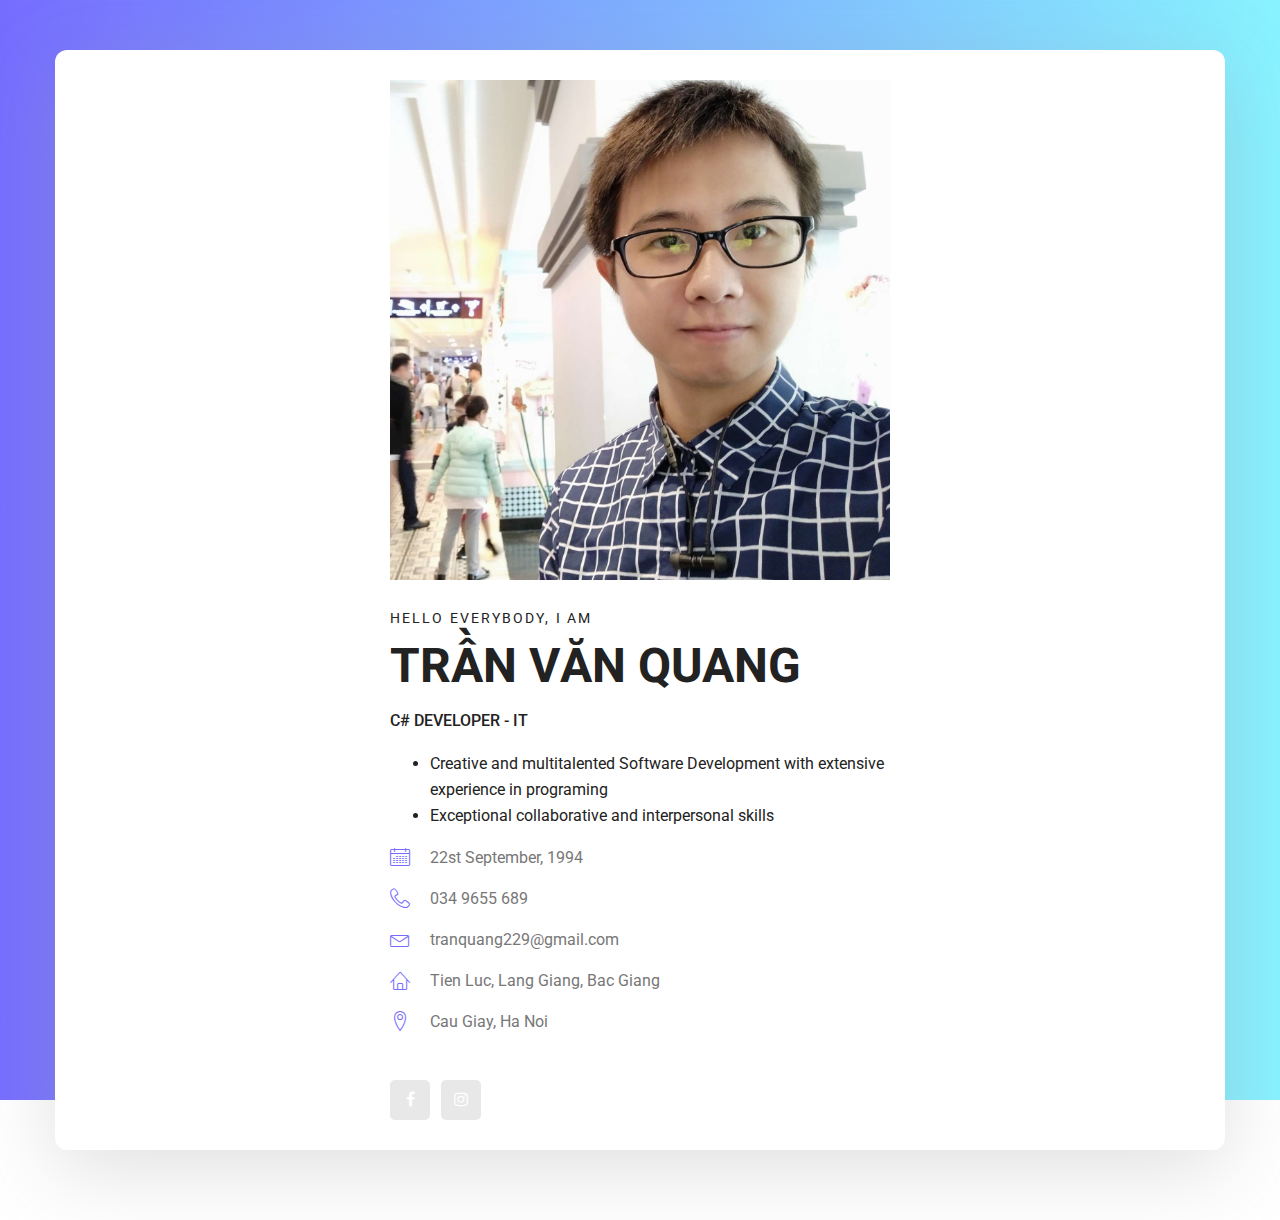
<file: index.html>
<!doctype html>
<html lang="en">

<head>
	<!-- Required meta tags -->
	<meta charset="utf-8">
	<meta name="viewport" content="width=device-width, initial-scale=1, shrink-to-fit=no">
	<!-- <link rel="icon" href="img/favicon.png" type="image/png"> -->
	<link rel="icon" href="img/personal.jpg" type="image/icon type">
	<title>Trần Văn Quang</title>
	<!-- Bootstrap CSS -->
	<link rel="stylesheet" href="css/bootstrap.css">
	<link rel="stylesheet" href="vendors/linericon/style.css">
	<link rel="stylesheet" href="css/font-awesome.min.css">
	<link rel="stylesheet" href="vendors/owl-carousel/owl.carousel.min.css">
	<link rel="stylesheet" href="vendors/lightbox/simpleLightbox.css">
	<link rel="stylesheet" href="vendors/nice-select/css/nice-select.css">
	<link rel="stylesheet" href="vendors/animate-css/animate.css">
	<link rel="stylesheet" href="vendors/popup/magnific-popup.css">
	<link rel="stylesheet" href="vendors/flaticon/flaticon.css">
	<!-- main css -->
	<link rel="stylesheet" href="css/style.css">
	<link rel="stylesheet" href="css/responsive.css">
</head>

<body>


	<!--================Home Banner Area =================-->
	<section class="home_banner_area">
		<div class="container box_1620">
			<div class="banner_inner d-flex align-items-center">
				<div class="banner_content">
					<div class="media">
						<div class="d-flex">
							<img src="img/personal.jpg" alt="">
						</div>
						<div class="media-body">
							<div class="personal_text">
								<h6>Hello Everybody, i am</h6>
								<h3>Trần Văn Quang</h3>
								<h4>C# Developer - IT</h4>
								<ul>
									<li>Creative and multitalented Software Development with extensive experience in
										programing</li>
									<li>Exceptional collaborative and interpersonal skills</li>
								</ul>
								<ul class="list basic_info">
									<li><a href="#"><i class="lnr lnr-calendar-full"></i> 22st September, 1994</a></li>
									<li><a href="#"><i class="lnr lnr-phone-handset"></i> 034 9655 689</a></li>
									<li><a href="#"><i class="lnr lnr-envelope"></i> tranquang229@gmail.com</a></li>
									<li><a href="#"><i class="lnr lnr-home"></i> Tien Luc, Lang Giang, Bac Giang</a>
									</li>
									<li><a href="#"><i class="lnr lnr-map-marker"></i> Cau Giay, Ha Noi</a></li>
								</ul>
								<ul class="list personal_social">
									<li><a href="https://www.facebook.com/tranquanghero229"><i
												class="fa fa-facebook"></i></a>
									</li>
									<li><a href="https://www.instagram.com/tranquang229"><i
												class="fa fa-instagram"></i></a></li>
								</ul>
							</div>
						</div>
					</div>
				</div>
			</div>
		</div>
	</section>
	<!--================End Home Banner Area =================-->







	<!-- Optional JavaScript -->
	<!-- jQuery first, then Popper.js, then Bootstrap JS -->
	<script src="js/jquery-3.3.1.min.js"></script>
	<script src="js/popper.js"></script>
	<script src="js/bootstrap.min.js"></script>
	<script src="js/stellar.js"></script>
	<script src="vendors/lightbox/simpleLightbox.min.js"></script>
	<script src="vendors/nice-select/js/jquery.nice-select.min.js"></script>
	<script src="vendors/isotope/imagesloaded.pkgd.min.js"></script>
	<script src="vendors/isotope/isotope.pkgd.min.js"></script>
	<script src="vendors/owl-carousel/owl.carousel.min.js"></script>
	<script src="vendors/popup/jquery.magnific-popup.min.js"></script>
	<script src="js/jquery.ajaxchimp.min.js"></script>
	<script src="vendors/counter-up/jquery.waypoints.min.js"></script>
	<script src="vendors/counter-up/jquery.counterup.min.js"></script>
	<script src="js/mail-script.js"></script>
	<script src="js/theme.js"></script>
</body>

</html>
</file>
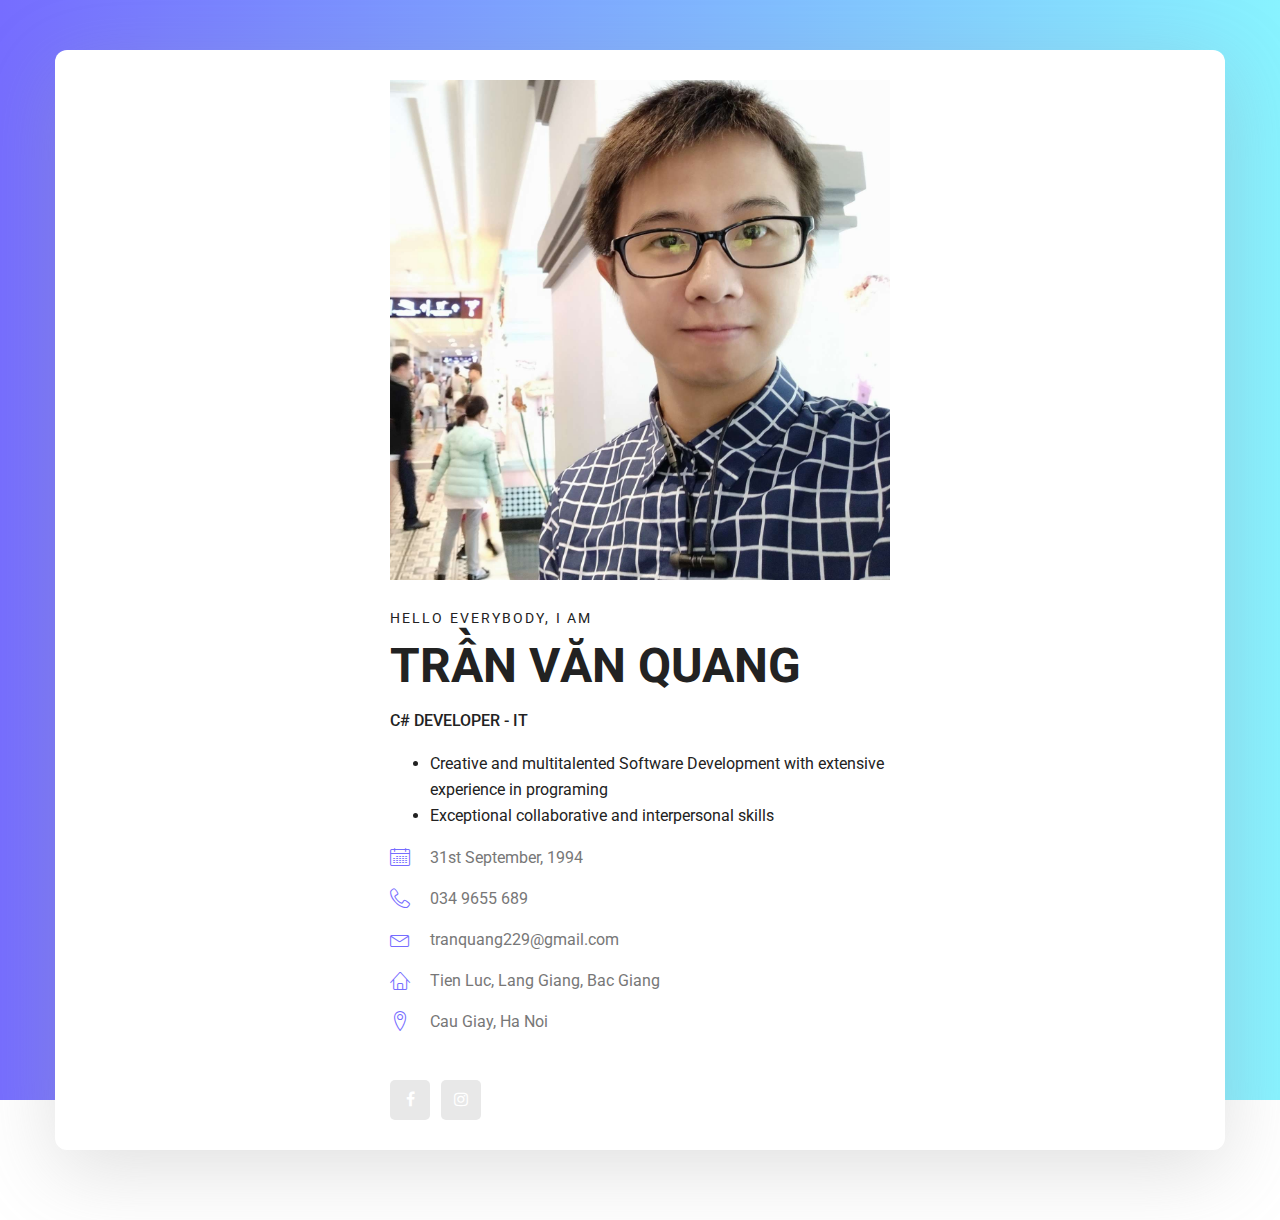
<file: Temp/index.html>
<!doctype html>
<html lang="en">

<head>
	<!-- Required meta tags -->
	<meta charset="utf-8">
	<meta name="viewport" content="width=device-width, initial-scale=1, shrink-to-fit=no">
	<!-- <link rel="icon" href="img/favicon.png" type="image/png"> -->
	<link rel="icon" href="img/personal.jpg" type="image/icon type">
	<title>Trần Văn Quang</title>
	<!-- Bootstrap CSS -->
	<link rel="stylesheet" href="css/bootstrap.css">
	<link rel="stylesheet" href="vendors/linericon/style.css">
	<link rel="stylesheet" href="css/font-awesome.min.css">
	<link rel="stylesheet" href="vendors/owl-carousel/owl.carousel.min.css">
	<link rel="stylesheet" href="vendors/lightbox/simpleLightbox.css">
	<link rel="stylesheet" href="vendors/nice-select/css/nice-select.css">
	<link rel="stylesheet" href="vendors/animate-css/animate.css">
	<link rel="stylesheet" href="vendors/popup/magnific-popup.css">
	<link rel="stylesheet" href="vendors/flaticon/flaticon.css">
	<!-- main css -->
	<link rel="stylesheet" href="css/style.css">
	<link rel="stylesheet" href="css/responsive.css">
</head>

<body>


	<!--================Home Banner Area =================-->
	<section class="home_banner_area">
		<div class="container box_1620">
			<div class="banner_inner d-flex align-items-center">
				<div class="banner_content">
					<div class="media">
						<div class="d-flex">
							<img src="img/personal.jpg" alt="">
						</div>
						<div class="media-body">
							<div class="personal_text">
								<h6>Hello Everybody, i am</h6>
								<h3>Trần Văn Quang</h3>
								<h4>C# Developer - IT</h4>
								<ul>
									<li>Creative and multitalented Software Development with extensive experience in
										programing</li>
										<li>Exceptional collaborative and interpersonal skills</li>
								</ul>
								<ul class="list basic_info">
									<li><a href="#"><i class="lnr lnr-calendar-full"></i> 31st September, 1994</a></li>
									<li><a href="#"><i class="lnr lnr-phone-handset"></i> 034 9655 689</a></li>
									<li><a href="#"><i class="lnr lnr-envelope"></i> tranquang229@gmail.com</a></li>
									<li><a href="#"><i class="lnr lnr-home"></i> Tien Luc, Lang Giang, Bac Giang</a>
									</li>
									<li><a href="#"><i class="lnr lnr-map-marker"></i> Cau Giay, Ha Noi</a></li>
								</ul>
								<ul class="list personal_social">
									<li><a href="https://www.facebook.com/tranquanghero229"><i
												class="fa fa-facebook"></i></a>
									</li>
									<li><a href="https://www.instagram.com/tranquang229"><i
												class="fa fa-instagram"></i></a></li>
								</ul>
							</div>
						</div>
					</div>
				</div>
			</div>
		</div>
	</section>
	<!--================End Home Banner Area =================-->







	<!-- Optional JavaScript -->
	<!-- jQuery first, then Popper.js, then Bootstrap JS -->
	<script src="js/jquery-3.3.1.min.js"></script>
	<script src="js/popper.js"></script>
	<script src="js/bootstrap.min.js"></script>
	<script src="js/stellar.js"></script>
	<script src="vendors/lightbox/simpleLightbox.min.js"></script>
	<script src="vendors/nice-select/js/jquery.nice-select.min.js"></script>
	<script src="vendors/isotope/imagesloaded.pkgd.min.js"></script>
	<script src="vendors/isotope/isotope.pkgd.min.js"></script>
	<script src="vendors/owl-carousel/owl.carousel.min.js"></script>
	<script src="vendors/popup/jquery.magnific-popup.min.js"></script>
	<script src="js/jquery.ajaxchimp.min.js"></script>
	<script src="vendors/counter-up/jquery.waypoints.min.js"></script>
	<script src="vendors/counter-up/jquery.counterup.min.js"></script>
	<script src="js/mail-script.js"></script>
	<script src="js/theme.js"></script>
</body>

</html>
</file>
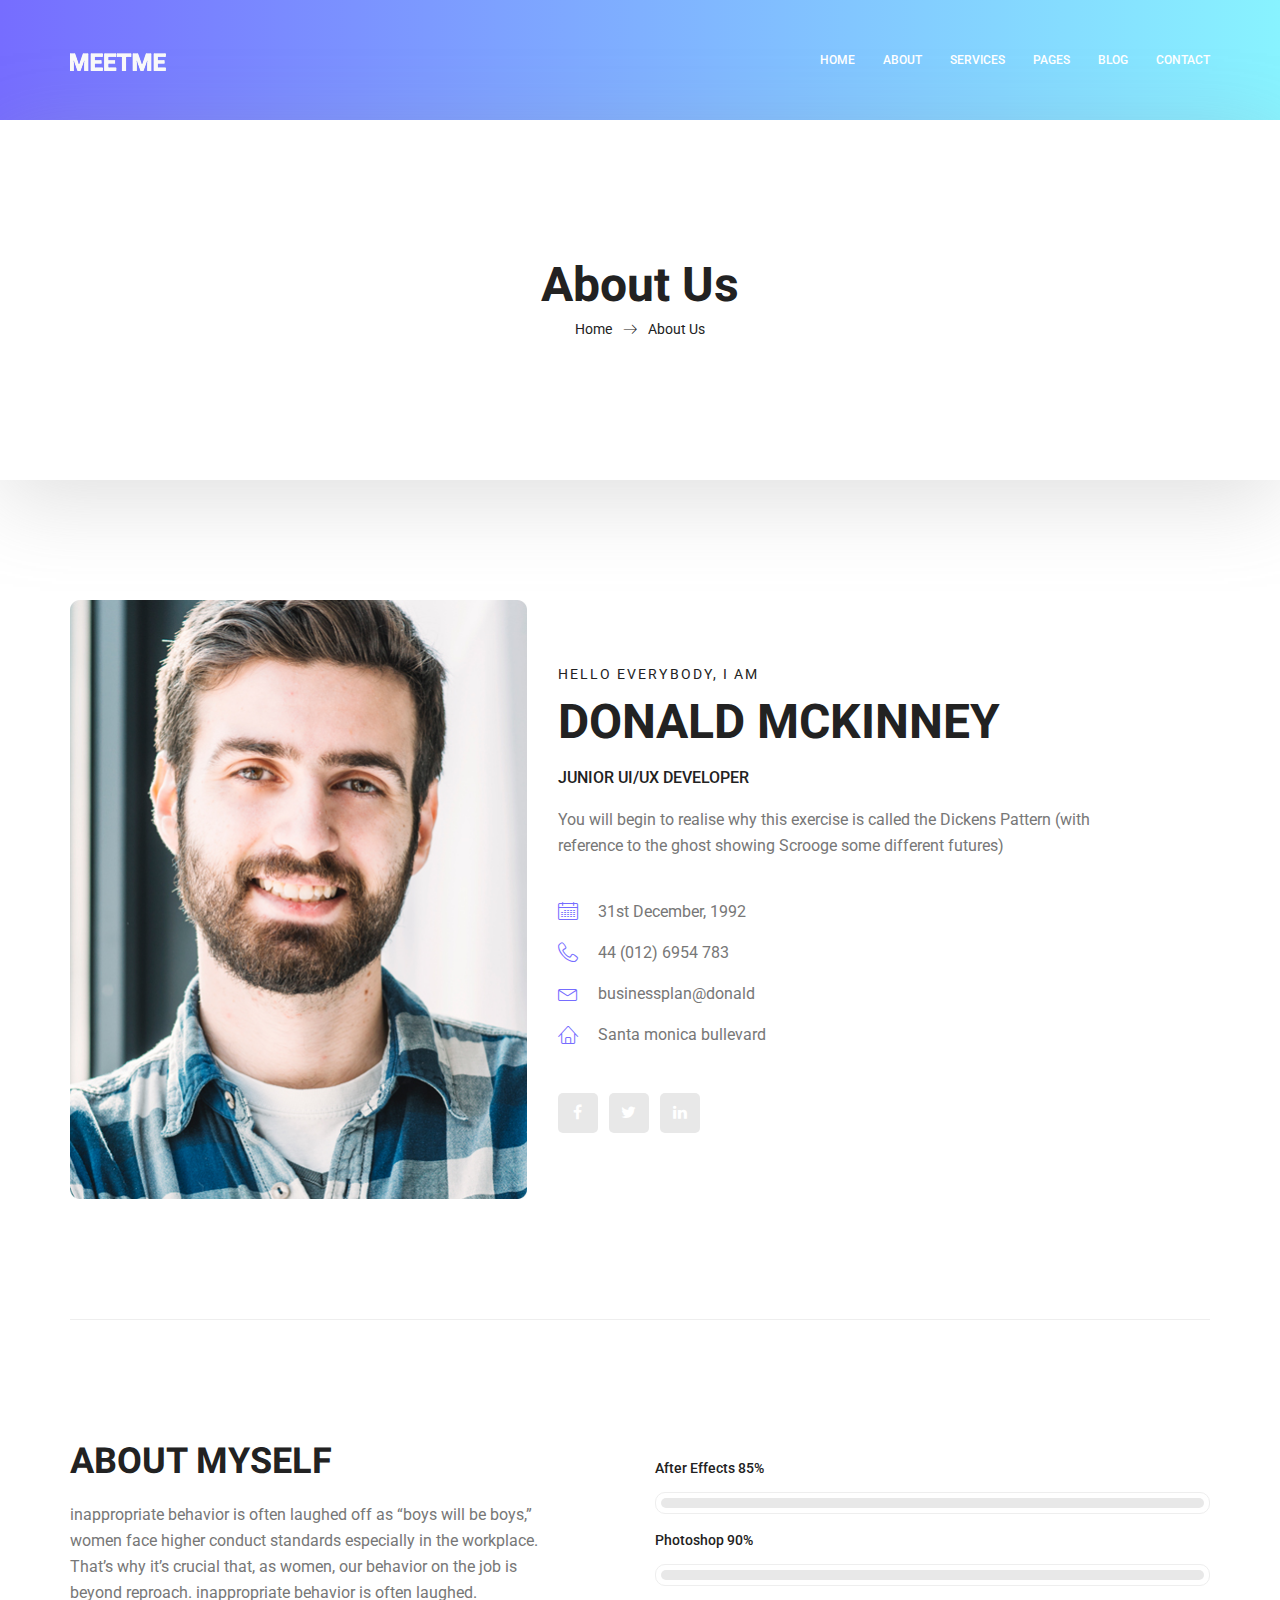
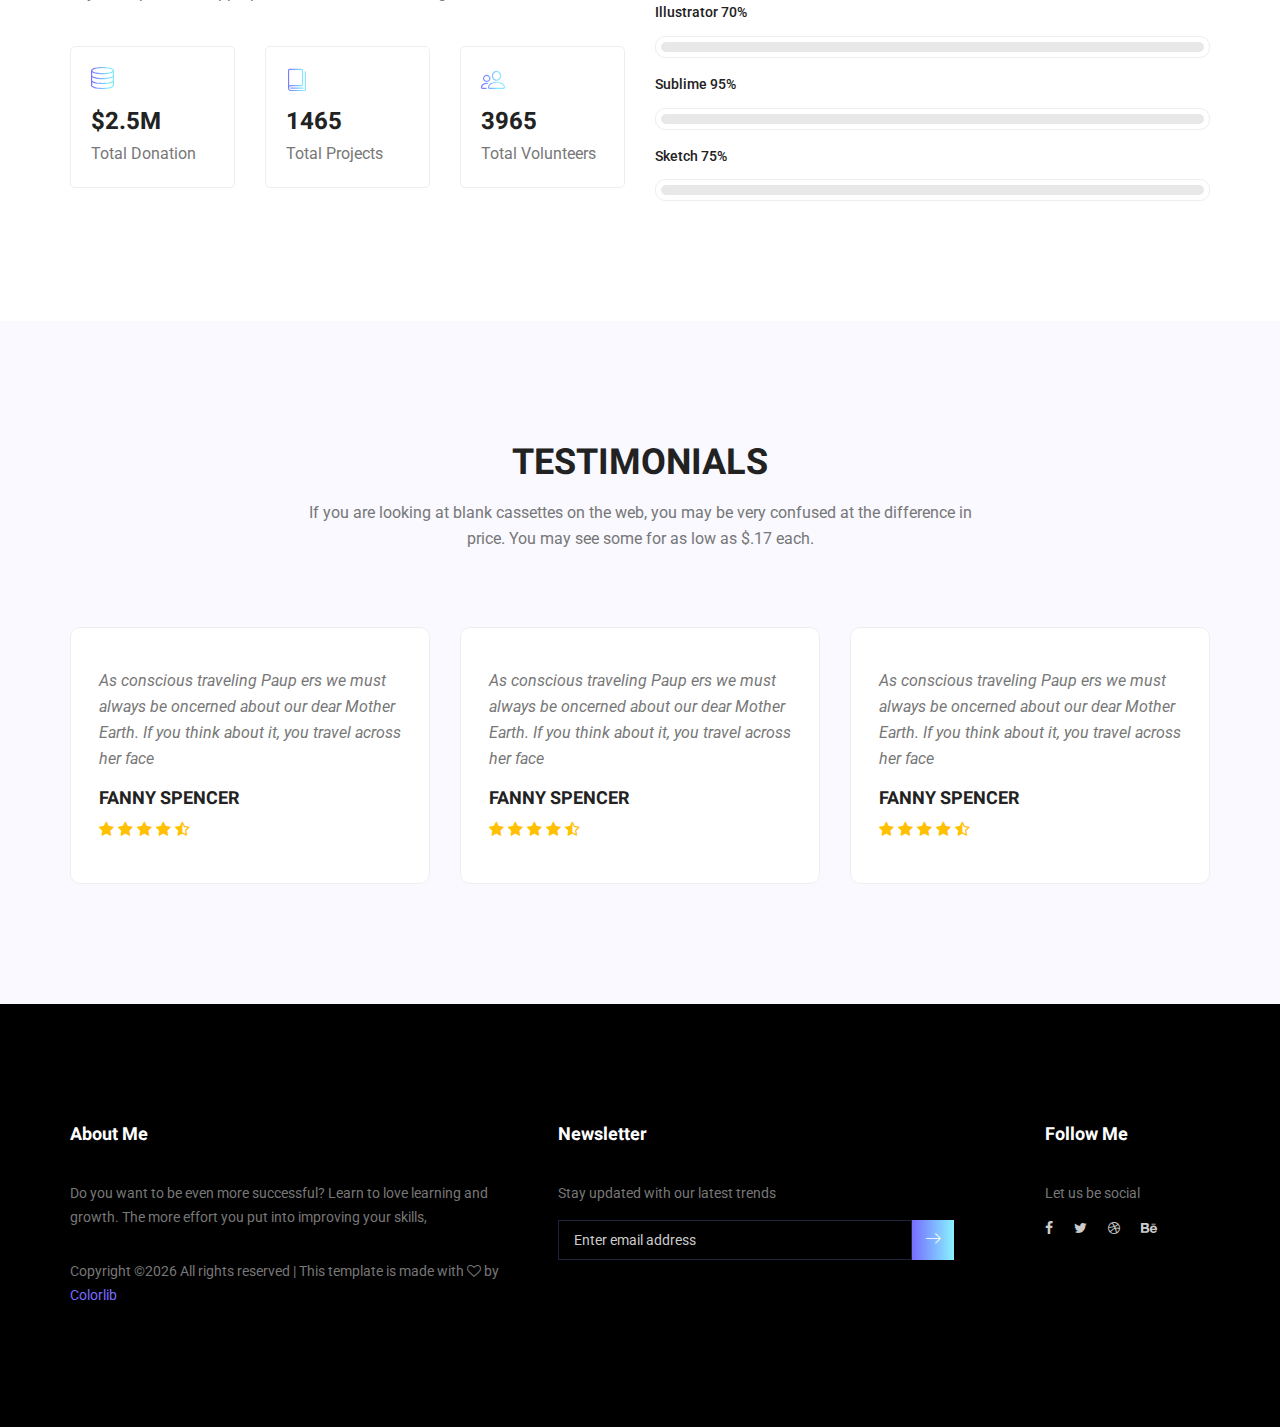
<file: about-us.html>
<!doctype html>
<html lang="en">
    <head>
        <!-- Required meta tags -->
        <meta charset="utf-8">
        <meta name="viewport" content="width=device-width, initial-scale=1, shrink-to-fit=no">
        <link rel="icon" href="img/favicon.png" type="image/png">
        <title>MeetMe Personal</title>
        <!-- Bootstrap CSS -->
        <link rel="stylesheet" href="css/bootstrap.css">
        <link rel="stylesheet" href="vendors/linericon/style.css">
        <link rel="stylesheet" href="css/font-awesome.min.css">
        <link rel="stylesheet" href="vendors/owl-carousel/owl.carousel.min.css">
        <link rel="stylesheet" href="vendors/lightbox/simpleLightbox.css">
        <link rel="stylesheet" href="vendors/nice-select/css/nice-select.css">
        <link rel="stylesheet" href="vendors/animate-css/animate.css">
        <link rel="stylesheet" href="vendors/popup/magnific-popup.css">
        <!-- main css -->
        <link rel="stylesheet" href="css/style.css">
        <link rel="stylesheet" href="css/responsive.css">
    </head>
    <body>
        
        <!--================Header Menu Area =================-->
        <header class="header_area">
            <div class="main_menu">
            	<nav class="navbar navbar-expand-lg navbar-light">
					<div class="container box_1620">
						<!-- Brand and toggle get grouped for better mobile display -->
						<a class="navbar-brand logo_h" href="index.html"><img src="img/logo.png" alt=""></a>
						<button class="navbar-toggler" type="button" data-toggle="collapse" data-target="#navbarSupportedContent" aria-controls="navbarSupportedContent" aria-expanded="false" aria-label="Toggle navigation">
							<span class="icon-bar"></span>
							<span class="icon-bar"></span>
							<span class="icon-bar"></span>
						</button>
						<!-- Collect the nav links, forms, and other content for toggling -->
						<div class="collapse navbar-collapse offset" id="navbarSupportedContent">
							<ul class="nav navbar-nav menu_nav ml-auto">
								<li class="nav-item active"><a class="nav-link" href="index.html">Home</a></li> 
								<li class="nav-item"><a class="nav-link" href="about-us.html">About</a></li> 
								<li class="nav-item"><a class="nav-link" href="services.html">Services</a></li> 
								<li class="nav-item submenu dropdown">
									<a href="#" class="nav-link dropdown-toggle" data-toggle="dropdown" role="button" aria-haspopup="true" aria-expanded="false">Pages</a>
									<ul class="dropdown-menu">
										<li class="nav-item"><a class="nav-link" href="portfolio.html">Portfolio</a></li>
										<li class="nav-item"><a class="nav-link" href="elements.html">Elements</a></li>
									</ul>
								</li> 
								<li class="nav-item submenu dropdown">
									<a href="#" class="nav-link dropdown-toggle" data-toggle="dropdown" role="button" aria-haspopup="true" aria-expanded="false">Blog</a>
									<ul class="dropdown-menu">
										<li class="nav-item"><a class="nav-link" href="blog.html">Blog</a></li>
										<li class="nav-item"><a class="nav-link" href="single-blog.html">Blog Details</a></li>
									</ul>
								</li> 
								<li class="nav-item"><a class="nav-link" href="contact.html">Contact</a></li>
							</ul>
						</div> 
					</div>
            	</nav>
            </div>
        </header>
        <!--================Header Menu Area =================-->
        
        <!--================Home Banner Area =================-->
        <section class="banner_area">
            <div class="box_1620">
				<div class="banner_inner d-flex align-items-center">
					<div class="container">
						<div class="banner_content text-center">
							<h2>About Us</h2>
							<div class="page_link">
								<a href="index.html">Home</a>
								<a href="about-us.html">About Us</a>
							</div>
						</div>
					</div>
				</div>
            </div>
        </section>
        <!--================End Home Banner Area =================-->
        
        
        <!--================Home Banner Area =================-->
        <section class="profile_area">
           	<div class="container">
           		<div class="profile_inner p_120">
					<div class="row">
						<div class="col-lg-5">
							<img class="img-fluid" src="img/personal-2.jpg" alt="">
						</div>
						<div class="col-lg-7">
							<div class="personal_text">
								<h6>Hello Everybody, i am</h6>
								<h3>Donald McKinney</h3>
								<h4>Junior UI/UX Developer</h4>
								<p>You will begin to realise why this exercise is called the Dickens Pattern (with reference to the ghost showing Scrooge some different futures)</p>
								<ul class="list basic_info">
									<li><a href="#"><i class="lnr lnr-calendar-full"></i> 31st December, 1992</a></li>
									<li><a href="#"><i class="lnr lnr-phone-handset"></i> 44 (012) 6954 783</a></li>
									<li><a href="#"><i class="lnr lnr-envelope"></i> businessplan@donald</a></li>
									<li><a href="#"><i class="lnr lnr-home"></i> Santa monica bullevard</a></li>
								</ul>
								<ul class="list personal_social">
									<li><a href="#"><i class="fa fa-facebook"></i></a></li>
									<li><a href="#"><i class="fa fa-twitter"></i></a></li>
									<li><a href="#"><i class="fa fa-linkedin"></i></a></li>
								</ul>
							</div>
						</div>
					</div>
           		</div>
            </div>
        </section>
        <!--================End Home Banner Area =================-->
        
        <!--================Welcome Area =================-->
        <section class="welcome_area p_120">
        	<div class="container">
        		<div class="row welcome_inner">
        			<div class="col-lg-6">
        				<div class="welcome_text">
        					<h4>About Myself</h4>
        					<p>inappropriate behavior is often laughed off as “boys will be boys,” women face higher conduct standards especially in the workplace. That’s why it’s crucial that, as women, our behavior on the job is beyond reproach. inappropriate behavior is often laughed.</p>
        					<div class="row">
        						<div class="col-md-4">
        							<div class="wel_item">
        								<i class="lnr lnr-database"></i>
        								<h4>$2.5M</h4>
        								<p>Total Donation</p>
        							</div>
        						</div>
        						<div class="col-md-4">
        							<div class="wel_item">
        								<i class="lnr lnr-book"></i>
        								<h4>1465</h4>
        								<p>Total Projects</p>
        							</div>
        						</div>
        						<div class="col-md-4">
        							<div class="wel_item">
        								<i class="lnr lnr-users"></i>
        								<h4>3965</h4>
        								<p>Total Volunteers</p>
        							</div>
        						</div>
        					</div>
        				</div>
        			</div>
        			<div class="col-lg-6">
        				<div class="tools_expert">
        					<div class="skill_main">
								<div class="skill_item">
									<h4>After Effects <span class="counter">85</span>%</h4>
									<div class="progress_br">
										<div class="progress">
											<div class="progress-bar" role="progressbar" aria-valuenow="85" aria-valuemin="0" aria-valuemax="100"></div>
										</div>
									</div>
								</div>
								<div class="skill_item">
									<h4>Photoshop <span class="counter">90</span>%</h4>
									<div class="progress_br">
										<div class="progress">
											<div class="progress-bar" role="progressbar" aria-valuenow="90" aria-valuemin="0" aria-valuemax="100"></div>
										</div>
									</div>
								</div>
								<div class="skill_item">
									<h4>Illustrator <span class="counter">70</span>%</h4>
									<div class="progress_br">
										<div class="progress">
											<div class="progress-bar" role="progressbar" aria-valuenow="70" aria-valuemin="0" aria-valuemax="100"></div>
										</div>
									</div>
								</div>
								<div class="skill_item">
									<h4>Sublime <span class="counter">95</span>%</h4>
									<div class="progress_br">
										<div class="progress">
											<div class="progress-bar" role="progressbar" aria-valuenow="95" aria-valuemin="0" aria-valuemax="100"></div>
										</div>
									</div>
								</div>
								<div class="skill_item">
									<h4>Sketch <span class="counter">75</span>%</h4>
									<div class="progress_br">
										<div class="progress">
											<div class="progress-bar" role="progressbar" aria-valuenow="75" aria-valuemin="0" aria-valuemax="100"></div>
										</div>
									</div>
								</div>
							</div>
        				</div>
        			</div>
        		</div>
        	</div>
        </section>
        <!--================End Welcome Area =================-->
        
        <!--================Testimonials Area =================-->
        <section class="testimonials_area p_120">
        	<div class="container">
        		<div class="main_title">
        			<h2>Testimonials</h2>
        			<p>If you are looking at blank cassettes on the web, you may be very confused at the difference in price. You may see some for as low as $.17 each.</p>
        		</div>
        		<div class="testi_inner">
					<div class="testi_slider owl-carousel">
						<div class="item">
							<div class="testi_item">
								<p>As conscious traveling Paup ers we must always be oncerned about our dear Mother Earth. If you think about it, you travel across her face</p>
								<h4>Fanny Spencer</h4>
								<a href="#"><i class="fa fa-star"></i></a>
								<a href="#"><i class="fa fa-star"></i></a>
								<a href="#"><i class="fa fa-star"></i></a>
								<a href="#"><i class="fa fa-star"></i></a>
								<a href="#"><i class="fa fa-star-half-o"></i></a>
							</div>
						</div>
						<div class="item">
							<div class="testi_item">
								<p>As conscious traveling Paup ers we must always be oncerned about our dear Mother Earth. If you think about it, you travel across her face</p>
								<h4>Fanny Spencer</h4>
								<a href="#"><i class="fa fa-star"></i></a>
								<a href="#"><i class="fa fa-star"></i></a>
								<a href="#"><i class="fa fa-star"></i></a>
								<a href="#"><i class="fa fa-star"></i></a>
								<a href="#"><i class="fa fa-star-half-o"></i></a>
							</div>
						</div>
						<div class="item">
							<div class="testi_item">
								<p>As conscious traveling Paup ers we must always be oncerned about our dear Mother Earth. If you think about it, you travel across her face</p>
								<h4>Fanny Spencer</h4>
								<a href="#"><i class="fa fa-star"></i></a>
								<a href="#"><i class="fa fa-star"></i></a>
								<a href="#"><i class="fa fa-star"></i></a>
								<a href="#"><i class="fa fa-star"></i></a>
								<a href="#"><i class="fa fa-star-half-o"></i></a>
							</div>
						</div>
					</div>
        		</div>
        	</div>
        </section>
        <!--================End Testimonials Area =================-->
        
        <!--================Footer Area =================-->
        <footer class="footer_area p_120">
        	<div class="container">
        		<div class="row footer_inner">
        			<div class="col-lg-5 col-sm-6">
        				<aside class="f_widget ab_widget">
        					<div class="f_title">
        						<h3>About Me</h3>
        					</div>
        					<p>Do you want to be even more successful? Learn to love learning and growth. The more effort you put into improving your skills,</p>
        					<p><!-- Link back to Colorlib can't be removed. Template is licensed under CC BY 3.0. -->
Copyright &copy;<script>document.write(new Date().getFullYear());</script> All rights reserved | This template is made with <i class="fa fa-heart-o" aria-hidden="true"></i> by <a href="https://colorlib.com" target="_blank">Colorlib</a>
<!-- Link back to Colorlib can't be removed. Template is licensed under CC BY 3.0. --></p>
        				</aside>
        			</div>
        			<div class="col-lg-5 col-sm-6">
        				<aside class="f_widget news_widget">
        					<div class="f_title">
        						<h3>Newsletter</h3>
        					</div>
        					<p>Stay updated with our latest trends</p>
        					<div id="mc_embed_signup">
                                <form target="_blank" action="https://spondonit.us12.list-manage.com/subscribe/post?u=1462626880ade1ac87bd9c93a&amp;id=92a4423d01" method="get" class="subscribe_form relative">
                                	<div class="input-group d-flex flex-row">
                                        <input name="EMAIL" placeholder="Enter email address" onfocus="this.placeholder = ''" onblur="this.placeholder = 'Email Address '" required="" type="email">
                                        <button class="btn sub-btn"><span class="lnr lnr-arrow-right"></span></button>		
                                    </div>				
                                    <div class="mt-10 info"></div>
                                </form>
                            </div>
        				</aside>
        			</div>
        			<div class="col-lg-2">
        				<aside class="f_widget social_widget">
        					<div class="f_title">
        						<h3>Follow Me</h3>
        					</div>
        					<p>Let us be social</p>
        					<ul class="list">
        						<li><a href="#"><i class="fa fa-facebook"></i></a></li>
        						<li><a href="#"><i class="fa fa-twitter"></i></a></li>
        						<li><a href="#"><i class="fa fa-dribbble"></i></a></li>
        						<li><a href="#"><i class="fa fa-behance"></i></a></li>
        					</ul>
        				</aside>
        			</div>
        		</div>
        	</div>
        </footer>
        <!--================End Footer Area =================-->
        
        
        
        
        <!-- Optional JavaScript -->
        <!-- jQuery first, then Popper.js, then Bootstrap JS -->
        <script src="js/jquery-3.3.1.min.js"></script>
        <script src="js/popper.js"></script>
        <script src="js/bootstrap.min.js"></script>
        <script src="js/stellar.js"></script>
        <script src="vendors/lightbox/simpleLightbox.min.js"></script>
        <script src="vendors/nice-select/js/jquery.nice-select.min.js"></script>
        <script src="vendors/isotope/imagesloaded.pkgd.min.js"></script>
        <script src="vendors/isotope/isotope.pkgd.min.js"></script>
        <script src="vendors/owl-carousel/owl.carousel.min.js"></script>
        <script src="vendors/popup/jquery.magnific-popup.min.js"></script>
        <script src="js/jquery.ajaxchimp.min.js"></script>
        <script src="vendors/counter-up/jquery.waypoints.min.js"></script>
        <script src="vendors/counter-up/jquery.counterup.min.js"></script>
        <script src="js/mail-script.js"></script>
        <script src="js/theme.js"></script>
    </body>
</html>
</file>
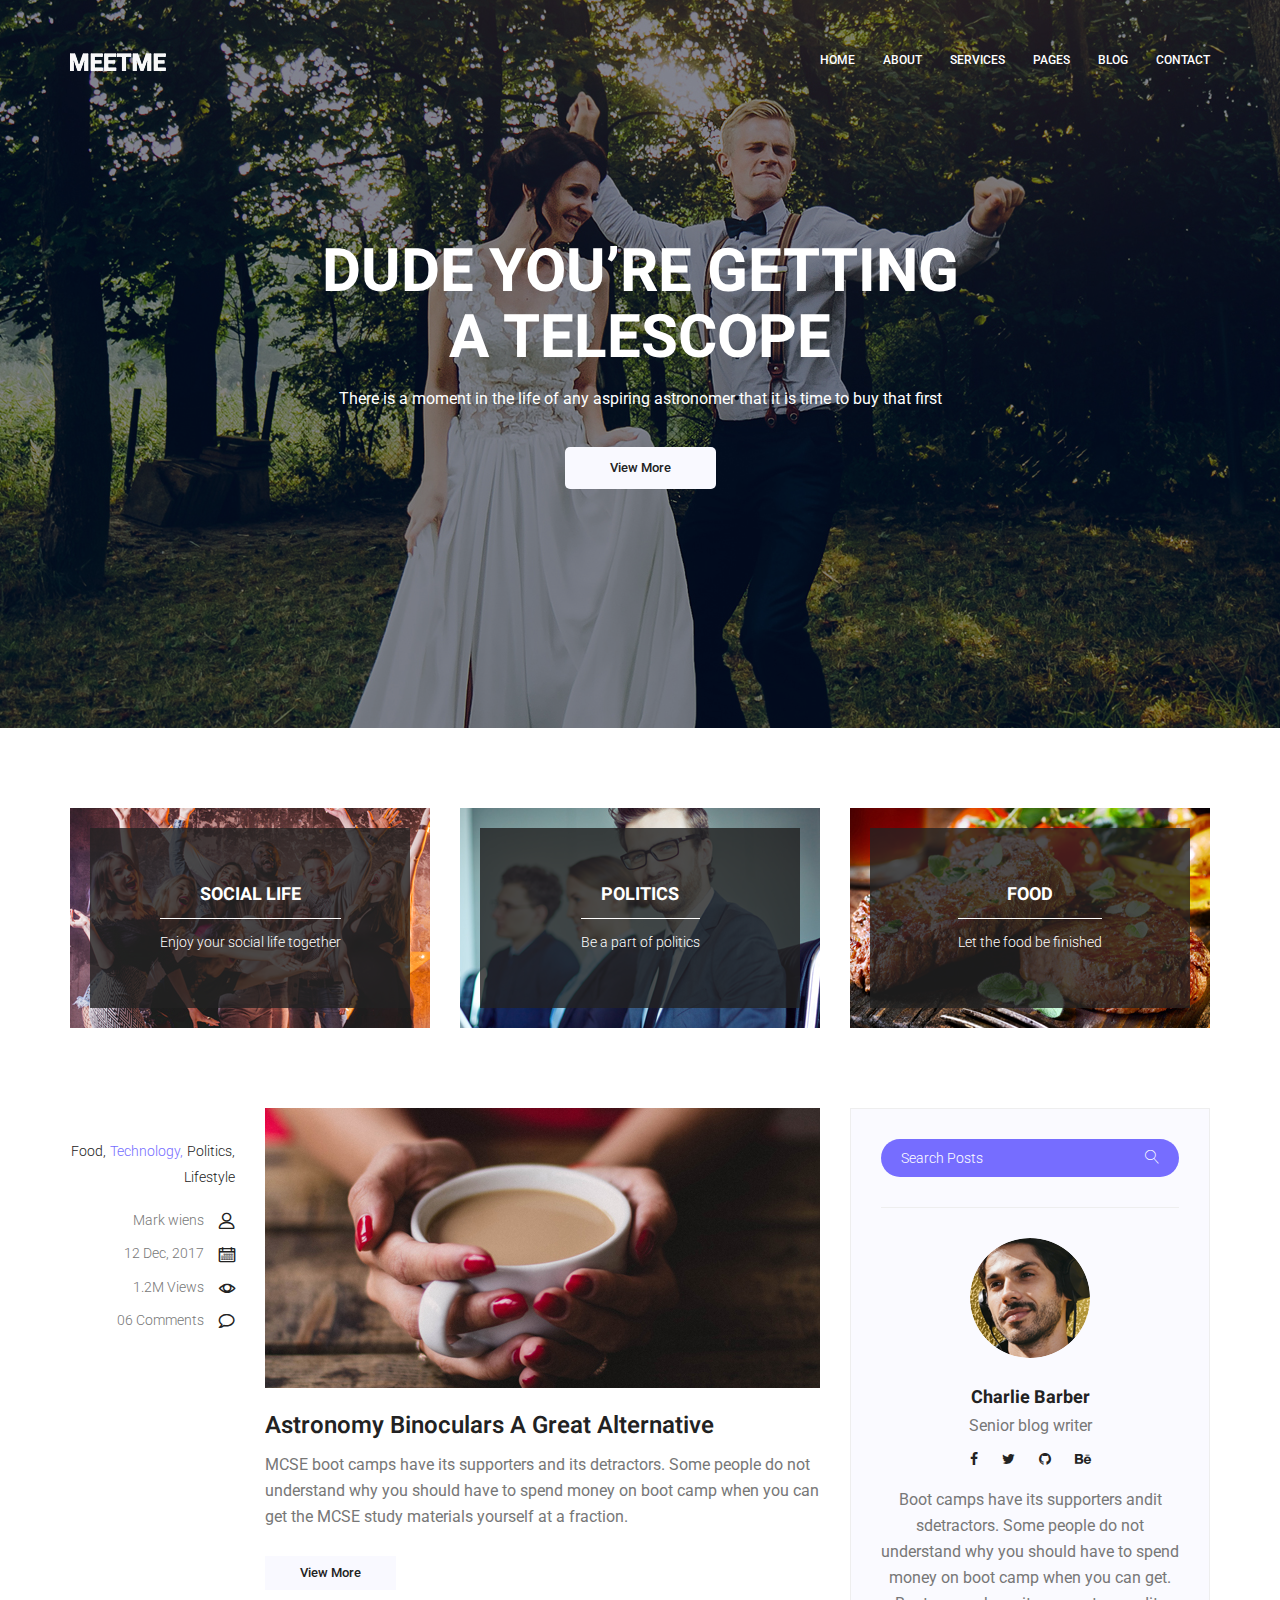
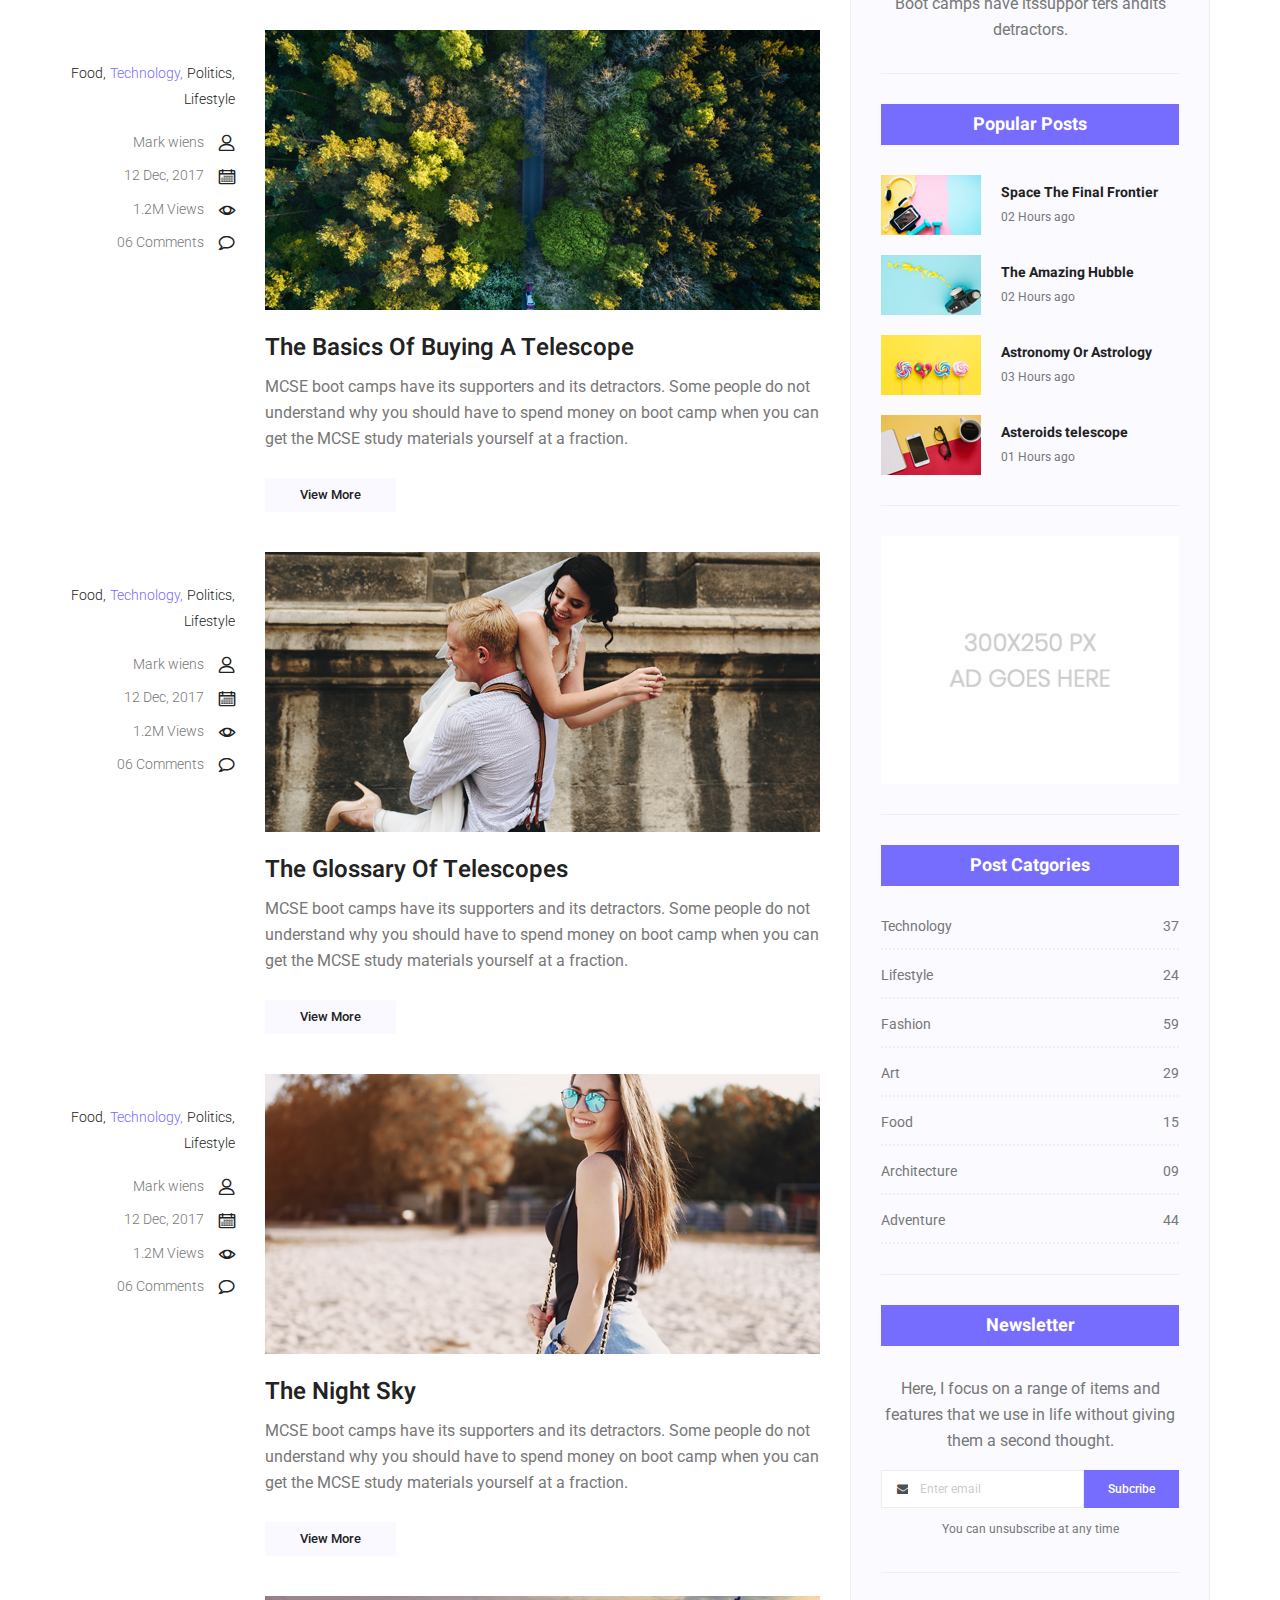
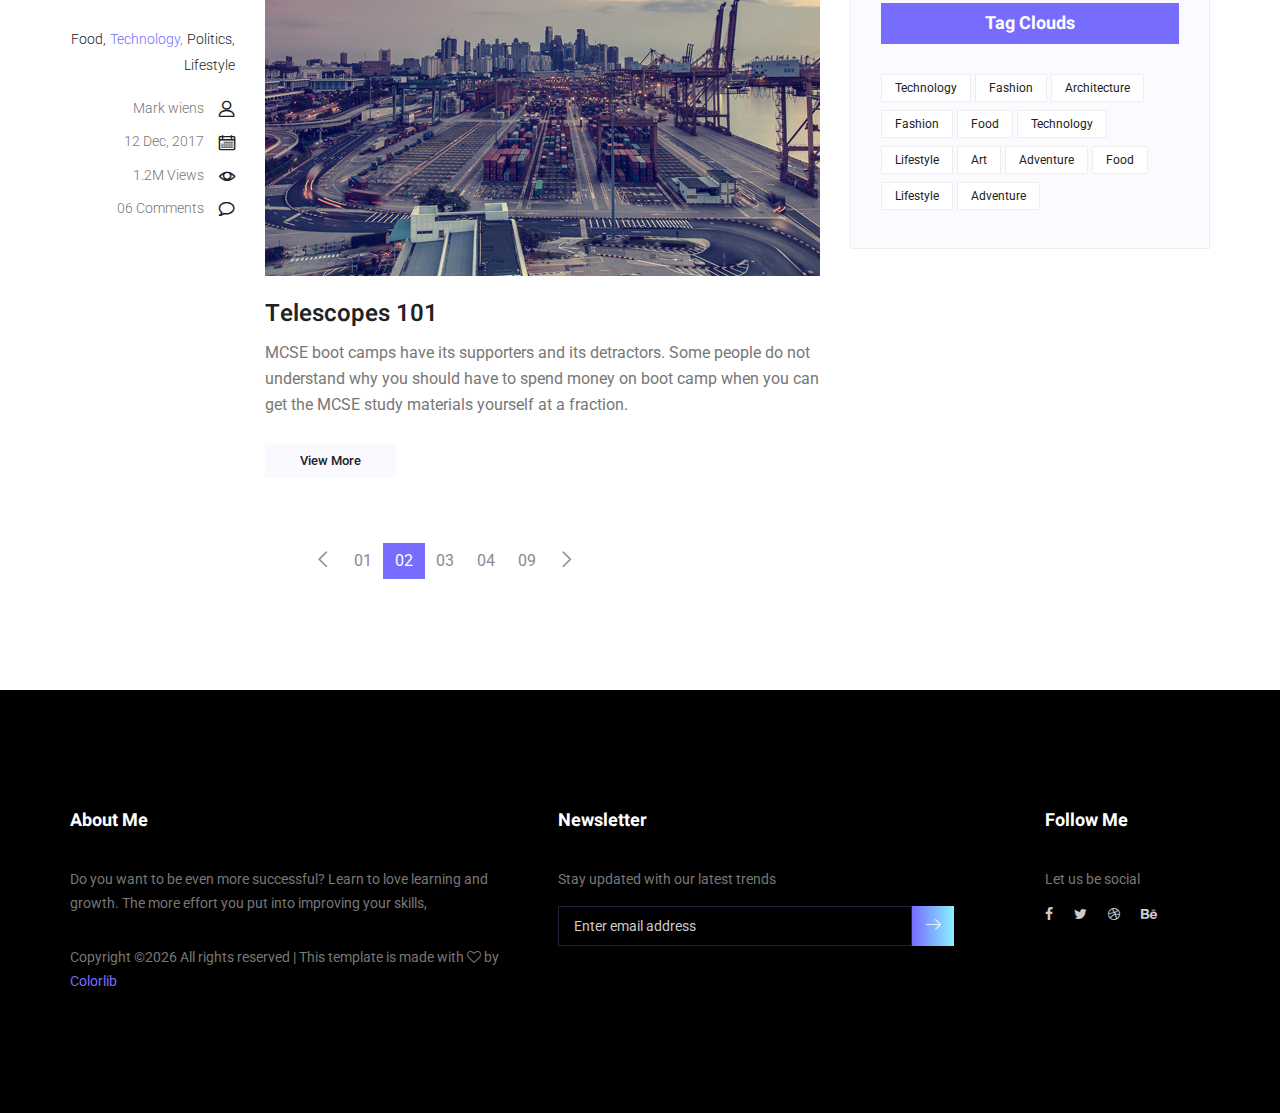
<file: blog.html>
<!doctype html>
<html lang="en">
    <head>
        <!-- Required meta tags -->
        <meta charset="utf-8">
        <meta name="viewport" content="width=device-width, initial-scale=1, shrink-to-fit=no">
        <link rel="icon" href="img/favicon.png" type="image/png">
        <title>MeetMe Personal</title>
        <!-- Bootstrap CSS -->
        <link rel="stylesheet" href="css/bootstrap.css">
        <link rel="stylesheet" href="vendors/linericon/style.css">
        <link rel="stylesheet" href="css/font-awesome.min.css">
        <link rel="stylesheet" href="vendors/owl-carousel/owl.carousel.min.css">
        <link rel="stylesheet" href="vendors/lightbox/simpleLightbox.css">
        <link rel="stylesheet" href="vendors/nice-select/css/nice-select.css">
        <link rel="stylesheet" href="vendors/animate-css/animate.css">
        <link rel="stylesheet" href="vendors/popup/magnific-popup.css">
        <!-- main css -->
        <link rel="stylesheet" href="css/style.css">
        <link rel="stylesheet" href="css/responsive.css">
    </head>
    <body>
        
        <!--================Header Menu Area =================-->
        <header class="header_area">
            <div class="main_menu">
            	<nav class="navbar navbar-expand-lg navbar-light">
					<div class="container box_1620">
						<!-- Brand and toggle get grouped for better mobile display -->
						<a class="navbar-brand logo_h" href="index.html"><img src="img/logo.png" alt=""></a>
						<button class="navbar-toggler" type="button" data-toggle="collapse" data-target="#navbarSupportedContent" aria-controls="navbarSupportedContent" aria-expanded="false" aria-label="Toggle navigation">
							<span class="icon-bar"></span>
							<span class="icon-bar"></span>
							<span class="icon-bar"></span>
						</button>
						<!-- Collect the nav links, forms, and other content for toggling -->
						<div class="collapse navbar-collapse offset" id="navbarSupportedContent">
							<ul class="nav navbar-nav menu_nav ml-auto">
								<li class="nav-item active"><a class="nav-link" href="index.html">Home</a></li> 
								<li class="nav-item"><a class="nav-link" href="about-us.html">About</a></li> 
								<li class="nav-item"><a class="nav-link" href="services.html">Services</a></li> 
								<li class="nav-item submenu dropdown">
									<a href="#" class="nav-link dropdown-toggle" data-toggle="dropdown" role="button" aria-haspopup="true" aria-expanded="false">Pages</a>
									<ul class="dropdown-menu">
										<li class="nav-item"><a class="nav-link" href="portfolio.html">Portfolio</a></li>
										<li class="nav-item"><a class="nav-link" href="elements.html">Elements</a></li>
									</ul>
								</li> 
								<li class="nav-item submenu dropdown">
									<a href="#" class="nav-link dropdown-toggle" data-toggle="dropdown" role="button" aria-haspopup="true" aria-expanded="false">Blog</a>
									<ul class="dropdown-menu">
										<li class="nav-item"><a class="nav-link" href="blog.html">Blog</a></li>
										<li class="nav-item"><a class="nav-link" href="single-blog.html">Blog Details</a></li>
									</ul>
								</li> 
								<li class="nav-item"><a class="nav-link" href="contact.html">Contact</a></li>
							</ul>
						</div> 
					</div>
            	</nav>
            </div>
        </header>
        <!--================Header Menu Area =================-->
        
        <!--================Home Banner Area =================-->
        <section class="home_banner_area blog_banner">
            <div class="banner_inner d-flex align-items-center">
            	<div class="overlay bg-parallax" data-stellar-ratio="0.9" data-stellar-vertical-offset="0" data-background=""></div>
				<div class="container">
					<div class="blog_b_text text-center">
						<h2>Dude You’re Getting <br /> a Telescope</h2>
						<p>There is a moment in the life of any aspiring astronomer that it is time to buy that first</p>
						<a class="white_bg_btn" href="#">View More</a>
					</div>
				</div>
            </div>
        </section>
        <!--================End Home Banner Area =================-->
        
        <!--================Blog Categorie Area =================-->
        <section class="blog_categorie_area">
            <div class="container">
                <div class="row">
                    <div class="col-lg-4">
                        <div class="categories_post">
                            <img src="img/blog/cat-post/cat-post-3.jpg" alt="post">
                            <div class="categories_details">
                                <div class="categories_text">
                                    <a href="blog-details.html"><h5>Social Life</h5></a>
                                    <div class="border_line"></div>
                                    <p>Enjoy your social life together</p>
                                </div>
                            </div>
                        </div>
                    </div>
                    <div class="col-lg-4">
                        <div class="categories_post">
                            <img src="img/blog/cat-post/cat-post-2.jpg" alt="post">
                            <div class="categories_details">
                                <div class="categories_text">
                                    <a href="blog-details.html"><h5>Politics</h5></a>
                                    <div class="border_line"></div>
                                    <p>Be a part of politics</p>
                                </div>
                            </div>
                        </div>
                    </div>
                    <div class="col-lg-4">
                        <div class="categories_post">
                            <img src="img/blog/cat-post/cat-post-1.jpg" alt="post">
                            <div class="categories_details">
                                <div class="categories_text">
                                    <a href="blog-details.html"><h5>Food</h5></a>
                                    <div class="border_line"></div>
                                    <p>Let the food be finished</p>
                                </div>
                            </div>
                        </div>
                    </div>
                </div>
            </div>
        </section>
        <!--================Blog Categorie Area =================-->
        
        <!--================Blog Area =================-->
        <section class="blog_area">
            <div class="container">
                <div class="row">
                    <div class="col-lg-8">
                        <div class="blog_left_sidebar">
                            <article class="row blog_item">
                               <div class="col-md-3">
                                   <div class="blog_info text-right">
                                        <div class="post_tag">
                                            <a href="#">Food,</a>
                                            <a class="active" href="#">Technology,</a>
                                            <a href="#">Politics,</a>
                                            <a href="#">Lifestyle</a>
                                        </div>
                                        <ul class="blog_meta list">
                                            <li><a href="#">Mark wiens<i class="lnr lnr-user"></i></a></li>
                                            <li><a href="#">12 Dec, 2017<i class="lnr lnr-calendar-full"></i></a></li>
                                            <li><a href="#">1.2M Views<i class="lnr lnr-eye"></i></a></li>
                                            <li><a href="#">06 Comments<i class="lnr lnr-bubble"></i></a></li>
                                        </ul>
                                    </div>
                               </div>
                                <div class="col-md-9">
                                    <div class="blog_post">
                                        <img src="img/blog/main-blog/m-blog-1.jpg" alt="">
                                        <div class="blog_details">
                                            <a href="single-blog.html"><h2>Astronomy Binoculars A Great Alternative</h2></a>
                                            <p>MCSE boot camps have its supporters and its detractors. Some people do not understand why you should have to spend money on boot camp when you can get the MCSE study materials yourself at a fraction.</p>
                                            <a href="single-blog.html" class="white_bg_btn">View More</a>
                                        </div>
                                    </div>
                                </div>
                            </article>
                            <article class="row blog_item">
                               <div class="col-md-3">
                                   <div class="blog_info text-right">
                                        <div class="post_tag">
                                            <a href="#">Food,</a>
                                            <a class="active" href="#">Technology,</a>
                                            <a href="#">Politics,</a>
                                            <a href="#">Lifestyle</a>
                                        </div>
                                        <ul class="blog_meta list">
                                            <li><a href="#">Mark wiens<i class="lnr lnr-user"></i></a></li>
                                            <li><a href="#">12 Dec, 2017<i class="lnr lnr-calendar-full"></i></a></li>
                                            <li><a href="#">1.2M Views<i class="lnr lnr-eye"></i></a></li>
                                            <li><a href="#">06 Comments<i class="lnr lnr-bubble"></i></a></li>
                                        </ul>
                                    </div>
                               </div>
                                <div class="col-md-9">
                                    <div class="blog_post">
                                        <img src="img/blog/main-blog/m-blog-2.jpg" alt="">
                                        <div class="blog_details">
                                            <a href="single-blog.html"><h2>The Basics Of Buying A Telescope</h2></a>
                                            <p>MCSE boot camps have its supporters and its detractors. Some people do not understand why you should have to spend money on boot camp when you can get the MCSE study materials yourself at a fraction.</p>
                                            <a href="single-blog.html" class="white_bg_btn">View More</a>
                                        </div>
                                    </div>
                                </div>
                            </article>
                            <article class="row blog_item">
                               <div class="col-md-3">
                                   <div class="blog_info text-right">
                                        <div class="post_tag">
                                            <a href="#">Food,</a>
                                            <a class="active" href="#">Technology,</a>
                                            <a href="#">Politics,</a>
                                            <a href="#">Lifestyle</a>
                                        </div>
                                        <ul class="blog_meta list">
                                            <li><a href="#">Mark wiens<i class="lnr lnr-user"></i></a></li>
                                            <li><a href="#">12 Dec, 2017<i class="lnr lnr-calendar-full"></i></a></li>
                                            <li><a href="#">1.2M Views<i class="lnr lnr-eye"></i></a></li>
                                            <li><a href="#">06 Comments<i class="lnr lnr-bubble"></i></a></li>
                                        </ul>
                                    </div>
                               </div>
                                <div class="col-md-9">
                                    <div class="blog_post">
                                        <img src="img/blog/main-blog/m-blog-3.jpg" alt="">
                                        <div class="blog_details">
                                            <a href="single-blog.html"><h2>The Glossary Of Telescopes</h2></a>
                                            <p>MCSE boot camps have its supporters and its detractors. Some people do not understand why you should have to spend money on boot camp when you can get the MCSE study materials yourself at a fraction.</p>
                                            <a href="single-blog.html" class="white_bg_btn">View More</a>
                                        </div>
                                    </div>
                                </div>
                            </article>
                            <article class="row blog_item">
                               <div class="col-md-3">
                                   <div class="blog_info text-right">
                                        <div class="post_tag">
                                            <a href="#">Food,</a>
                                            <a class="active" href="#">Technology,</a>
                                            <a href="#">Politics,</a>
                                            <a href="#">Lifestyle</a>
                                        </div>
                                        <ul class="blog_meta list">
                                            <li><a href="#">Mark wiens<i class="lnr lnr-user"></i></a></li>
                                            <li><a href="#">12 Dec, 2017<i class="lnr lnr-calendar-full"></i></a></li>
                                            <li><a href="#">1.2M Views<i class="lnr lnr-eye"></i></a></li>
                                            <li><a href="#">06 Comments<i class="lnr lnr-bubble"></i></a></li>
                                        </ul>
                                    </div>
                               </div>
                                <div class="col-md-9">
                                    <div class="blog_post">
                                        <img src="img/blog/main-blog/m-blog-4.jpg" alt="">
                                        <div class="blog_details">
                                            <a href="single-blog.html"><h2>The Night Sky</h2></a>
                                            <p>MCSE boot camps have its supporters and its detractors. Some people do not understand why you should have to spend money on boot camp when you can get the MCSE study materials yourself at a fraction.</p>
                                            <a href="single-blog.html" class="white_bg_btn">View More</a>
                                        </div>
                                    </div>
                                </div>
                            </article>
                            <article class="row blog_item">
                               <div class="col-md-3">
                                   <div class="blog_info text-right">
                                        <div class="post_tag">
                                            <a href="#">Food,</a>
                                            <a class="active" href="#">Technology,</a>
                                            <a href="#">Politics,</a>
                                            <a href="#">Lifestyle</a>
                                        </div>
                                        <ul class="blog_meta list">
                                            <li><a href="#">Mark wiens<i class="lnr lnr-user"></i></a></li>
                                            <li><a href="#">12 Dec, 2017<i class="lnr lnr-calendar-full"></i></a></li>
                                            <li><a href="#">1.2M Views<i class="lnr lnr-eye"></i></a></li>
                                            <li><a href="#">06 Comments<i class="lnr lnr-bubble"></i></a></li>
                                        </ul>
                                    </div>
                               </div>
                                <div class="col-md-9">
                                    <div class="blog_post">
                                        <img src="img/blog/main-blog/m-blog-5.jpg" alt="">
                                        <div class="blog_details">
                                            <a href="single-blog.html"><h2>Telescopes 101</h2></a>
                                            <p>MCSE boot camps have its supporters and its detractors. Some people do not understand why you should have to spend money on boot camp when you can get the MCSE study materials yourself at a fraction.</p>
                                            <a href="single-blog.html" class="white_bg_btn">View More</a>
                                        </div>
                                    </div>
                                </div>
                            </article>
                            <nav class="blog-pagination justify-content-center d-flex">
		                        <ul class="pagination">
		                            <li class="page-item">
		                                <a href="#" class="page-link" aria-label="Previous">
		                                    <span aria-hidden="true">
		                                        <span class="lnr lnr-chevron-left"></span>
		                                    </span>
		                                </a>
		                            </li>
		                            <li class="page-item"><a href="#" class="page-link">01</a></li>
		                            <li class="page-item active"><a href="#" class="page-link">02</a></li>
		                            <li class="page-item"><a href="#" class="page-link">03</a></li>
		                            <li class="page-item"><a href="#" class="page-link">04</a></li>
		                            <li class="page-item"><a href="#" class="page-link">09</a></li>
		                            <li class="page-item">
		                                <a href="#" class="page-link" aria-label="Next">
		                                    <span aria-hidden="true">
		                                        <span class="lnr lnr-chevron-right"></span>
		                                    </span>
		                                </a>
		                            </li>
		                        </ul>
		                    </nav>
                        </div>
                    </div>
                    <div class="col-lg-4">
                        <div class="blog_right_sidebar">
                            <aside class="single_sidebar_widget search_widget">
                                <div class="input-group">
                                    <input type="text" class="form-control" placeholder="Search Posts">
                                    <span class="input-group-btn">
                                        <button class="btn btn-default" type="button"><i class="lnr lnr-magnifier"></i></button>
                                    </span>
                                </div><!-- /input-group -->
                                <div class="br"></div>
                            </aside>
                            <aside class="single_sidebar_widget author_widget">
                                <img class="author_img rounded-circle" src="img/blog/author.png" alt="">
                                <h4>Charlie Barber</h4>
                                <p>Senior blog writer</p>
                                <div class="social_icon">
                                    <a href="#"><i class="fa fa-facebook"></i></a>
                                    <a href="#"><i class="fa fa-twitter"></i></a>
                                    <a href="#"><i class="fa fa-github"></i></a>
                                    <a href="#"><i class="fa fa-behance"></i></a>
                                </div>
                                <p>Boot camps have its supporters andit sdetractors. Some people do not understand why you should have to spend money on boot camp when you can get. Boot camps have itssuppor ters andits detractors.</p>
                                <div class="br"></div>
                            </aside>
                            <aside class="single_sidebar_widget popular_post_widget">
                                <h3 class="widget_title">Popular Posts</h3>
                                <div class="media post_item">
                                    <img src="img/blog/popular-post/post1.jpg" alt="post">
                                    <div class="media-body">
                                        <a href="blog-details.html"><h3>Space The Final Frontier</h3></a>
                                        <p>02 Hours ago</p>
                                    </div>
                                </div>
                                <div class="media post_item">
                                    <img src="img/blog/popular-post/post2.jpg" alt="post">
                                    <div class="media-body">
                                        <a href="blog-details.html"><h3>The Amazing Hubble</h3></a>
                                        <p>02 Hours ago</p>
                                    </div>
                                </div>
                                <div class="media post_item">
                                    <img src="img/blog/popular-post/post3.jpg" alt="post">
                                    <div class="media-body">
                                        <a href="blog-details.html"><h3>Astronomy Or Astrology</h3></a>
                                        <p>03 Hours ago</p>
                                    </div>
                                </div>
                                <div class="media post_item">
                                    <img src="img/blog/popular-post/post4.jpg" alt="post">
                                    <div class="media-body">
                                        <a href="blog-details.html"><h3>Asteroids telescope</h3></a>
                                        <p>01 Hours ago</p>
                                    </div>
                                </div>
                                <div class="br"></div>
                            </aside>
                            <aside class="single_sidebar_widget ads_widget">
                                <a href="#"><img class="img-fluid" src="img/blog/add.jpg" alt=""></a>
                                <div class="br"></div>
                            </aside>
                            <aside class="single_sidebar_widget post_category_widget">
                                <h4 class="widget_title">Post Catgories</h4>
                                <ul class="list cat-list">
                                    <li>
                                        <a href="#" class="d-flex justify-content-between">
                                            <p>Technology</p>
                                            <p>37</p>
                                        </a>
                                    </li>
                                    <li>
                                        <a href="#" class="d-flex justify-content-between">
                                            <p>Lifestyle</p>
                                            <p>24</p>
                                        </a>
                                    </li>
                                    <li>
                                        <a href="#" class="d-flex justify-content-between">
                                            <p>Fashion</p>
                                            <p>59</p>
                                        </a>
                                    </li>
                                    <li>
                                        <a href="#" class="d-flex justify-content-between">
                                            <p>Art</p>
                                            <p>29</p>
                                        </a>
                                    </li>
                                    <li>
                                        <a href="#" class="d-flex justify-content-between">
                                            <p>Food</p>
                                            <p>15</p>
                                        </a>
                                    </li>
                                    <li>
                                        <a href="#" class="d-flex justify-content-between">
                                            <p>Architecture</p>
                                            <p>09</p>
                                        </a>
                                    </li>
                                    <li>
                                        <a href="#" class="d-flex justify-content-between">
                                            <p>Adventure</p>
                                            <p>44</p>
                                        </a>
                                    </li>															
                                </ul>
                                <div class="br"></div>
                            </aside>
                            <aside class="single-sidebar-widget newsletter_widget">
                                <h4 class="widget_title">Newsletter</h4>
                                <p>
                                Here, I focus on a range of items and features that we use in life without
                                giving them a second thought.
                                </p>
                                <div class="form-group d-flex flex-row">
                                    <div class="input-group">
                                        <div class="input-group-prepend">
                                            <div class="input-group-text"><i class="fa fa-envelope" aria-hidden="true"></i></div>
                                        </div>
                                        <input type="text" class="form-control" id="inlineFormInputGroup" placeholder="Enter email" onfocus="this.placeholder = ''" onblur="this.placeholder = 'Enter email'">
                                    </div>
                                    <a href="#" class="bbtns">Subcribe</a>
                                </div>	
                                <p class="text-bottom">You can unsubscribe at any time</p>	
                                <div class="br"></div>							
                            </aside>
                            <aside class="single-sidebar-widget tag_cloud_widget">
                                <h4 class="widget_title">Tag Clouds</h4>
                                <ul class="list">
                                    <li><a href="#">Technology</a></li>
                                    <li><a href="#">Fashion</a></li>
                                    <li><a href="#">Architecture</a></li>
                                    <li><a href="#">Fashion</a></li>
                                    <li><a href="#">Food</a></li>
                                    <li><a href="#">Technology</a></li>
                                    <li><a href="#">Lifestyle</a></li>
                                    <li><a href="#">Art</a></li>
                                    <li><a href="#">Adventure</a></li>
                                    <li><a href="#">Food</a></li>
                                    <li><a href="#">Lifestyle</a></li>
                                    <li><a href="#">Adventure</a></li>
                                </ul>
                            </aside>
                        </div>
                    </div>
                </div>
            </div>
        </section>
        <!--================Blog Area =================-->
        
        <!--================Footer Area =================-->
        <footer class="footer_area p_120">
        	<div class="container">
        		<div class="row footer_inner">
        			<div class="col-lg-5 col-sm-6">
        				<aside class="f_widget ab_widget">
        					<div class="f_title">
        						<h3>About Me</h3>
        					</div>
        					<p>Do you want to be even more successful? Learn to love learning and growth. The more effort you put into improving your skills,</p>
        					<p><!-- Link back to Colorlib can't be removed. Template is licensed under CC BY 3.0. -->
Copyright &copy;<script>document.write(new Date().getFullYear());</script> All rights reserved | This template is made with <i class="fa fa-heart-o" aria-hidden="true"></i> by <a href="https://colorlib.com" target="_blank">Colorlib</a>
<!-- Link back to Colorlib can't be removed. Template is licensed under CC BY 3.0. --></p>
        				</aside>
        			</div>
        			<div class="col-lg-5 col-sm-6">
        				<aside class="f_widget news_widget">
        					<div class="f_title">
        						<h3>Newsletter</h3>
        					</div>
        					<p>Stay updated with our latest trends</p>
        					<div id="mc_embed_signup">
                                <form target="_blank" action="https://spondonit.us12.list-manage.com/subscribe/post?u=1462626880ade1ac87bd9c93a&amp;id=92a4423d01" method="get" class="subscribe_form relative">
                                	<div class="input-group d-flex flex-row">
                                        <input name="EMAIL" placeholder="Enter email address" onfocus="this.placeholder = ''" onblur="this.placeholder = 'Email Address '" required="" type="email">
                                        <button class="btn sub-btn"><span class="lnr lnr-arrow-right"></span></button>		
                                    </div>				
                                    <div class="mt-10 info"></div>
                                </form>
                            </div>
        				</aside>
        			</div>
        			<div class="col-lg-2">
        				<aside class="f_widget social_widget">
        					<div class="f_title">
        						<h3>Follow Me</h3>
        					</div>
        					<p>Let us be social</p>
        					<ul class="list">
        						<li><a href="#"><i class="fa fa-facebook"></i></a></li>
        						<li><a href="#"><i class="fa fa-twitter"></i></a></li>
        						<li><a href="#"><i class="fa fa-dribbble"></i></a></li>
        						<li><a href="#"><i class="fa fa-behance"></i></a></li>
        					</ul>
        				</aside>
        			</div>
        		</div>
        	</div>
        </footer>
        <!--================End Footer Area =================-->
        
        
        
        
        <!-- Optional JavaScript -->
        <!-- jQuery first, then Popper.js, then Bootstrap JS -->
        <script src="js/jquery-3.3.1.min.js"></script>
        <script src="js/popper.js"></script>
        <script src="js/bootstrap.min.js"></script>
        <script src="js/stellar.js"></script>
        <script src="vendors/lightbox/simpleLightbox.min.js"></script>
        <script src="vendors/nice-select/js/jquery.nice-select.min.js"></script>
        <script src="vendors/isotope/imagesloaded.pkgd.min.js"></script>
        <script src="vendors/isotope/isotope.pkgd.min.js"></script>
        <script src="vendors/owl-carousel/owl.carousel.min.js"></script>
        <script src="vendors/popup/jquery.magnific-popup.min.js"></script>
        <script src="js/jquery.ajaxchimp.min.js"></script>
        <script src="vendors/counter-up/jquery.waypoints.min.js"></script>
        <script src="vendors/counter-up/jquery.counterup.min.js"></script>
        <script src="js/mail-script.js"></script>
        <script src="js/theme.js"></script>
    </body>
</html>
</file>
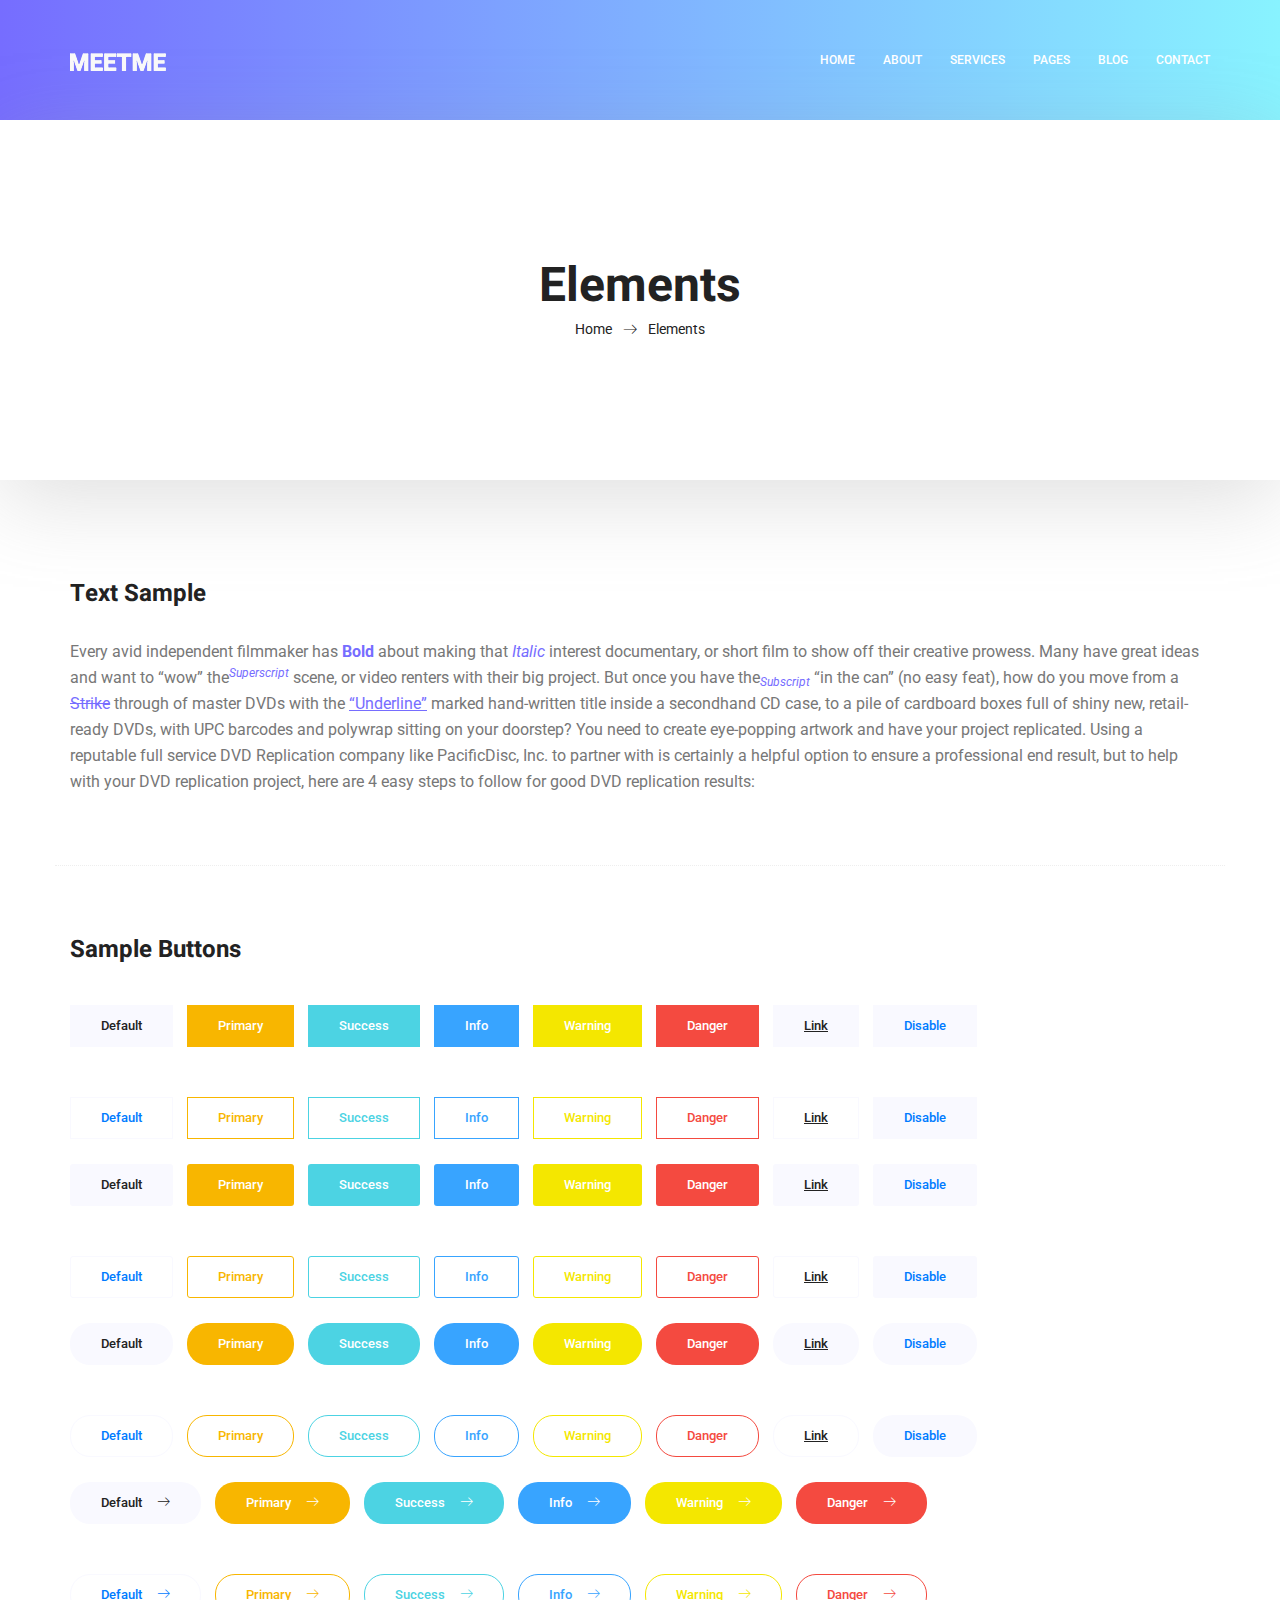
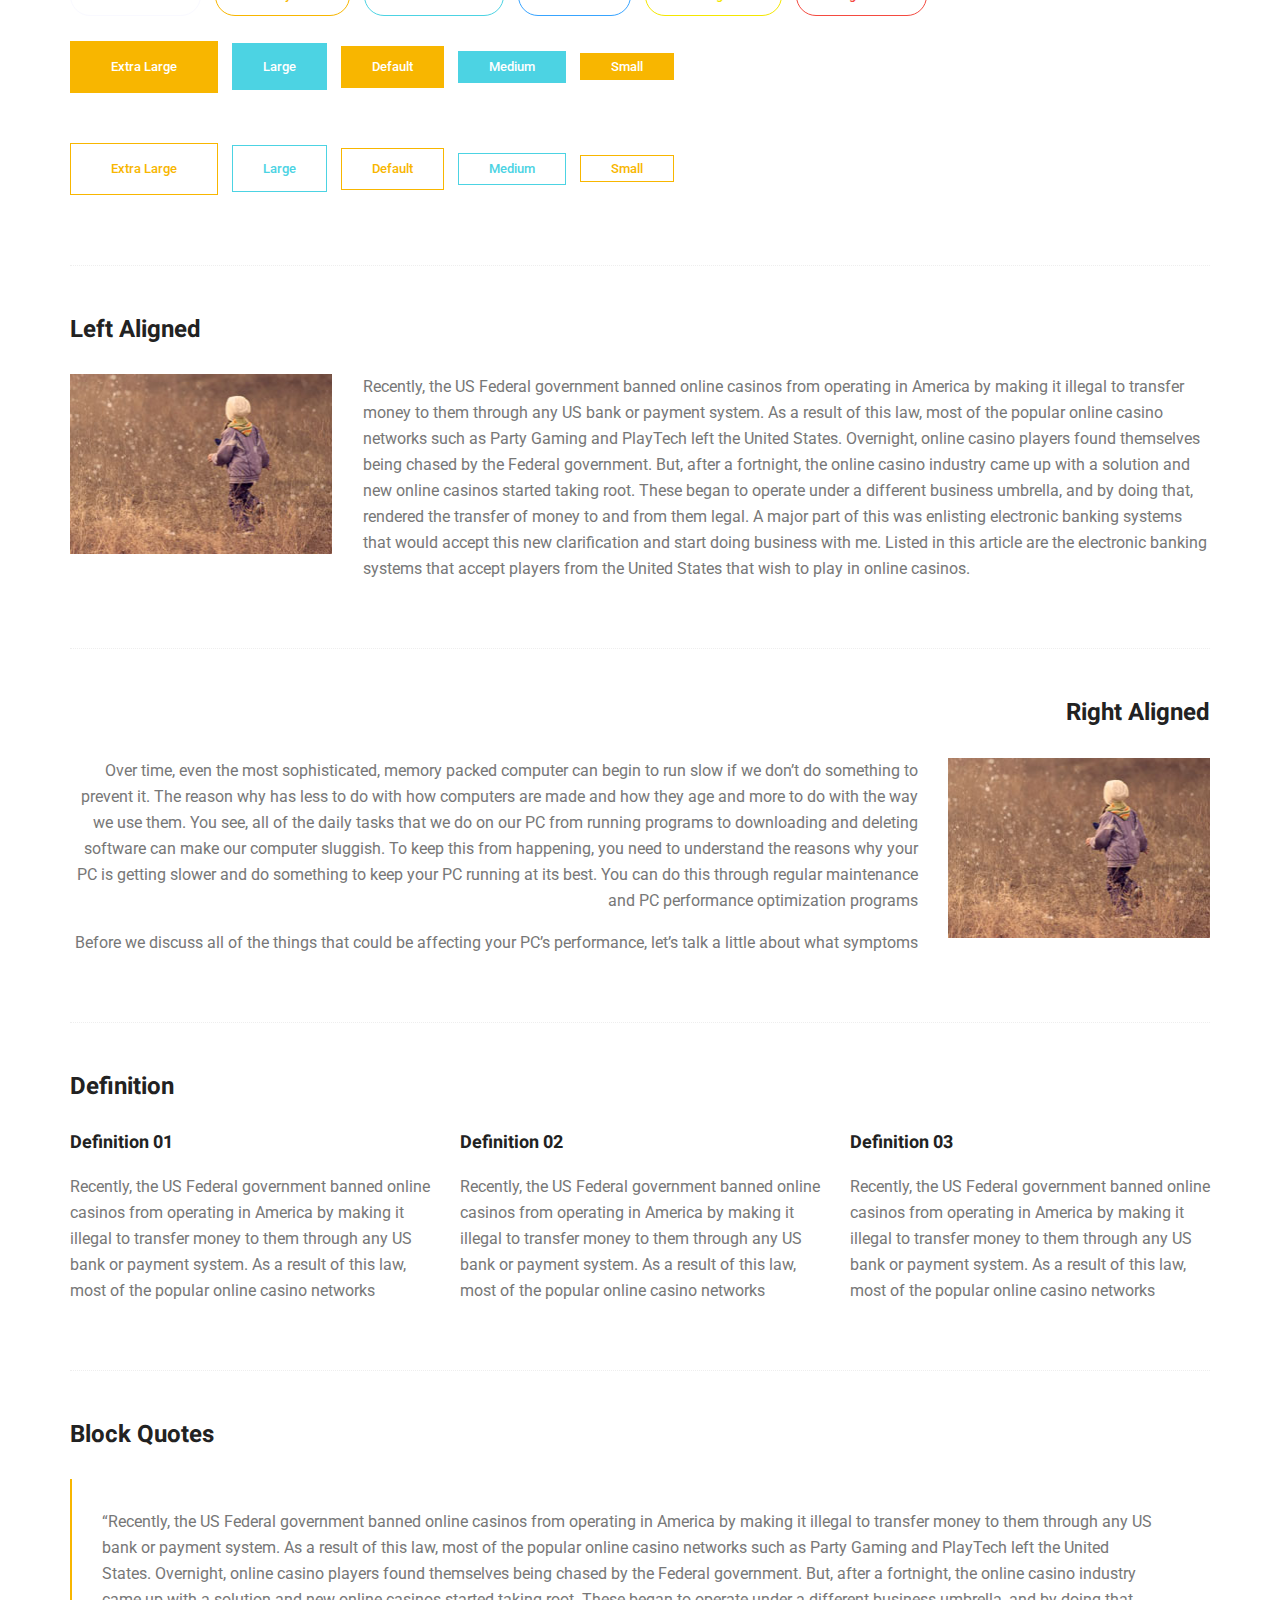
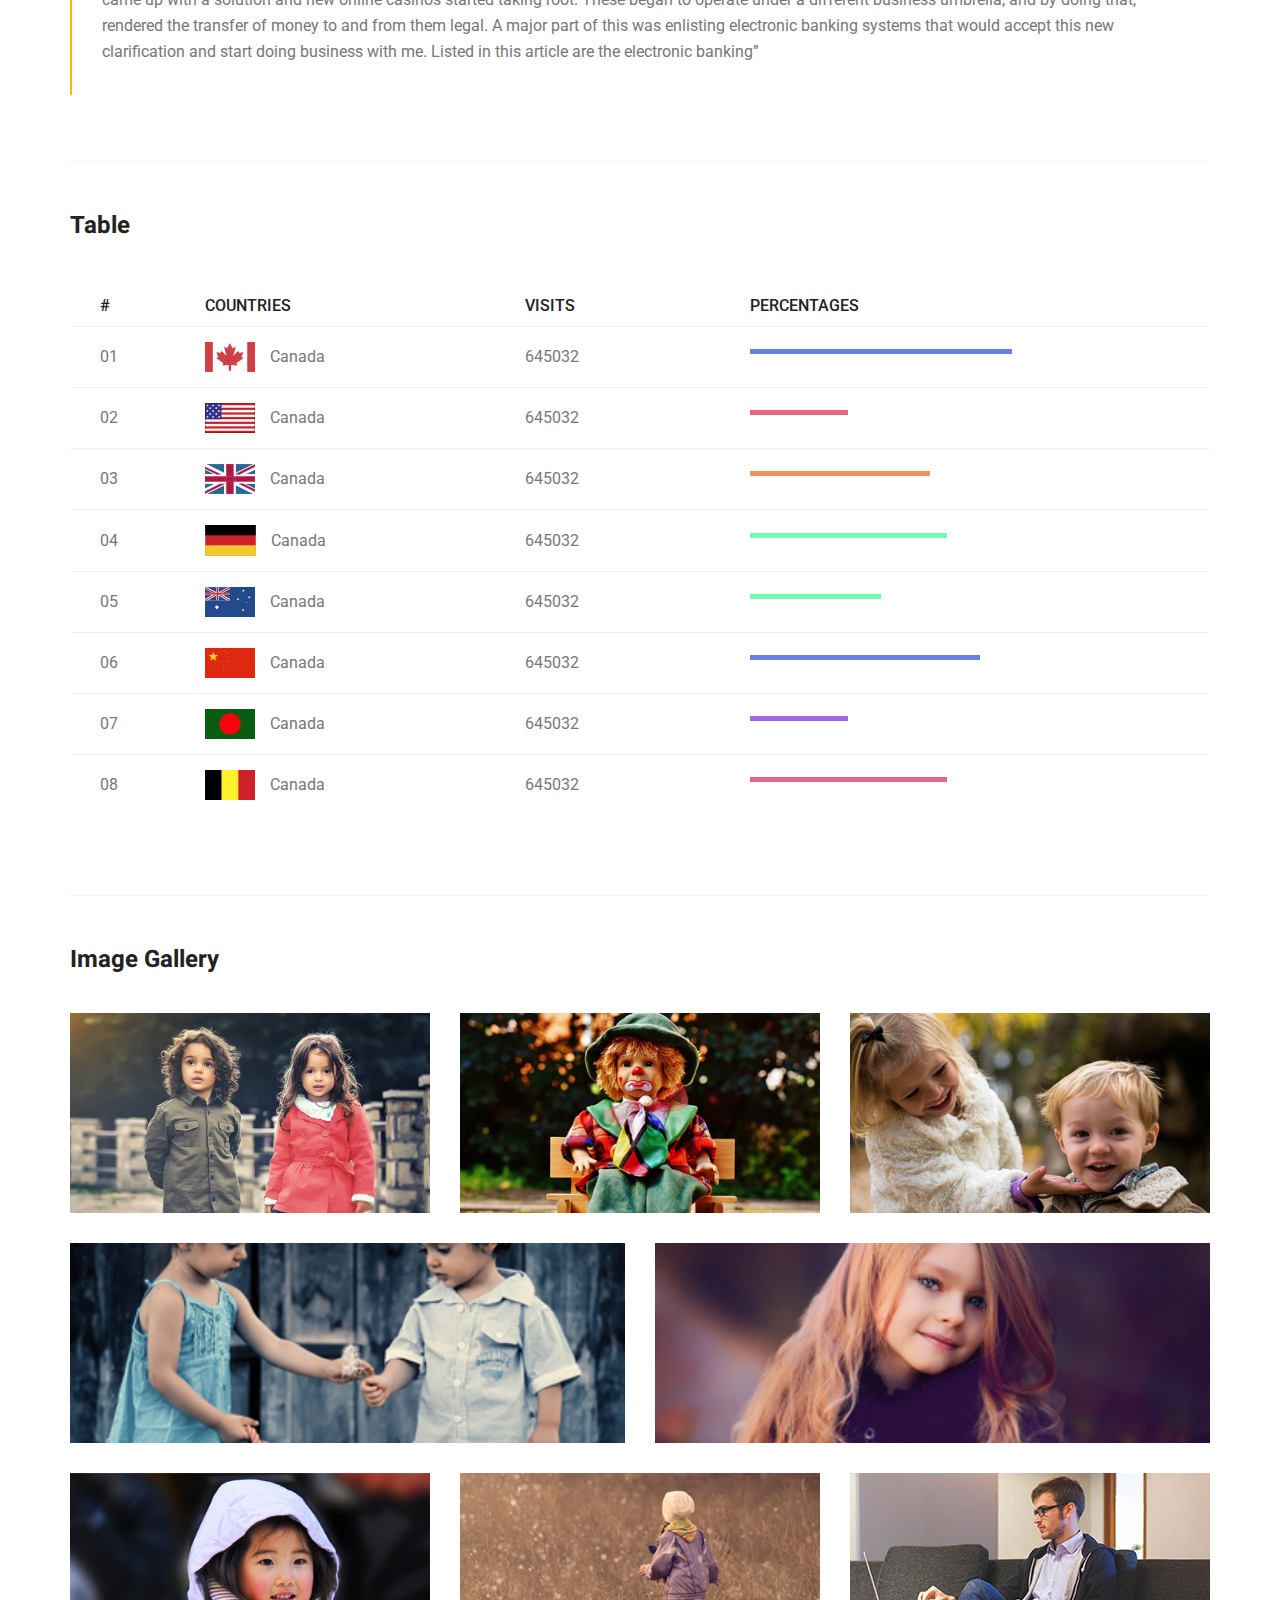
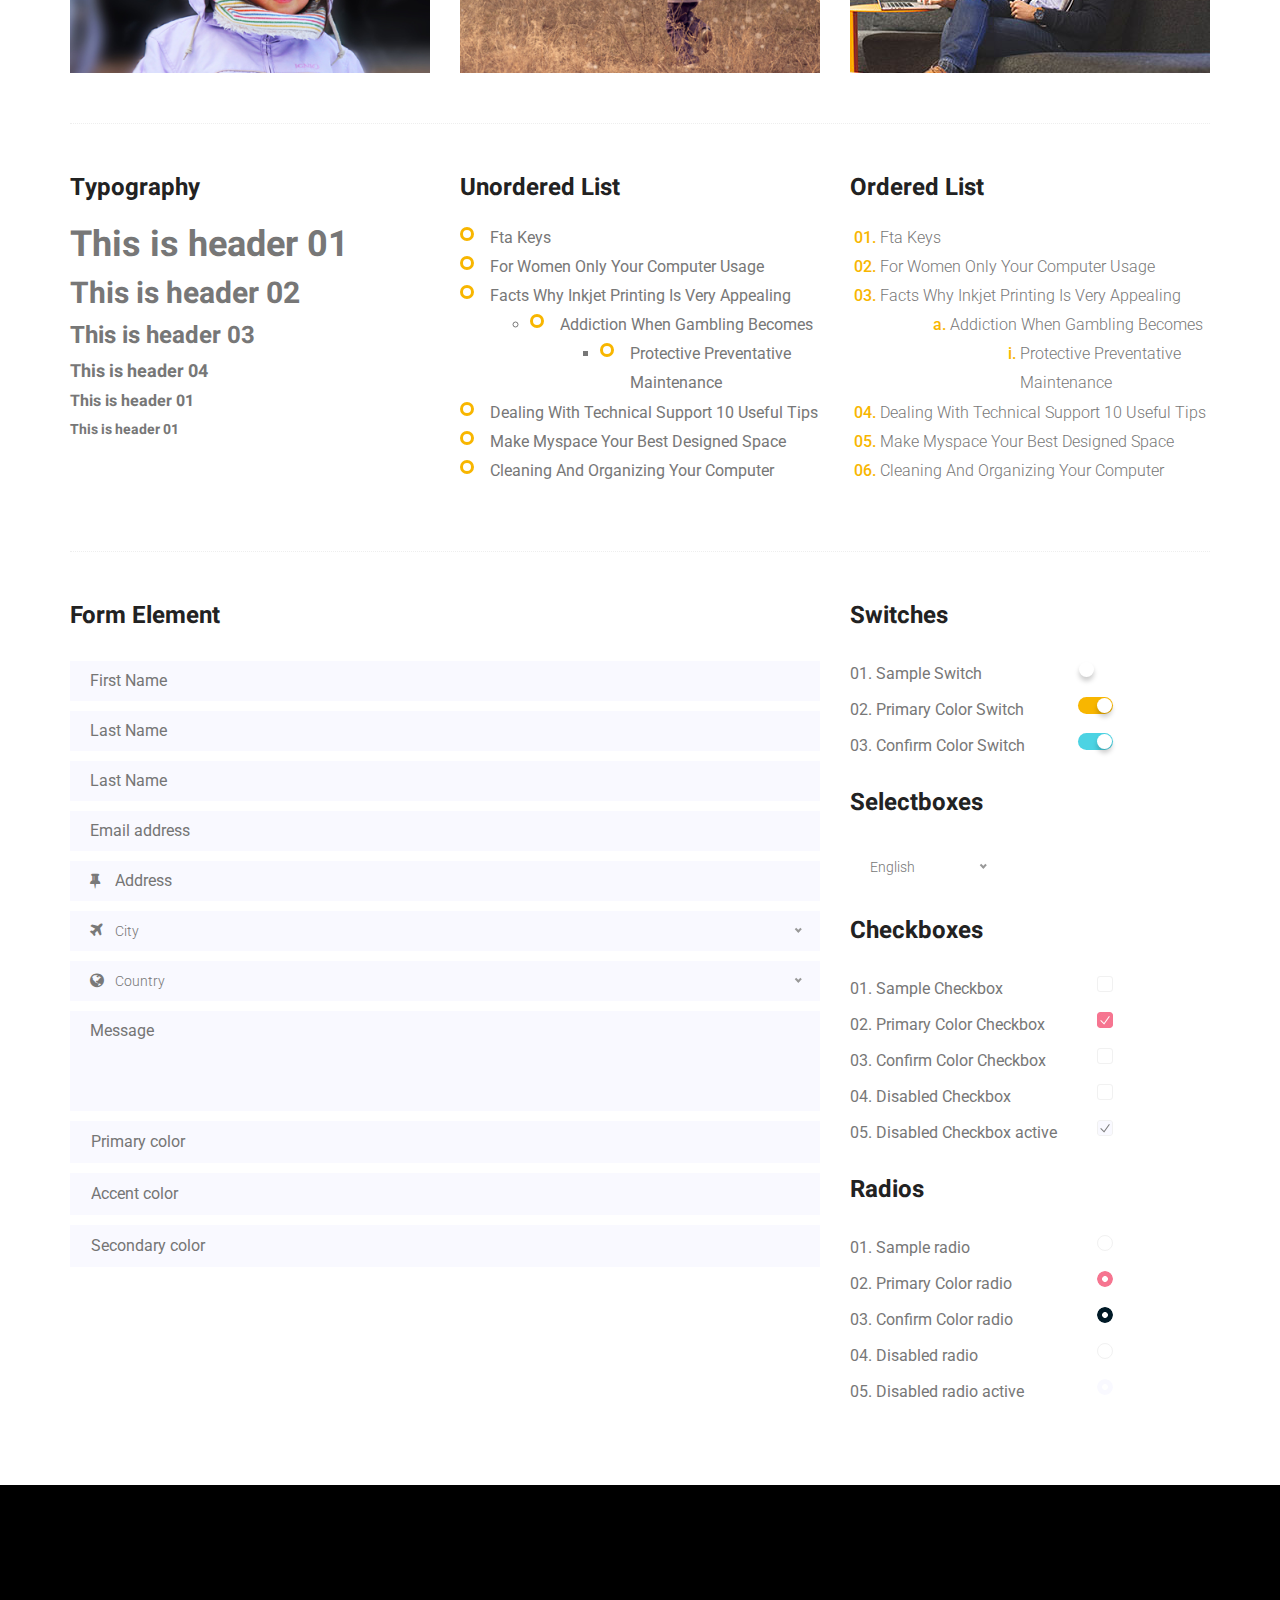
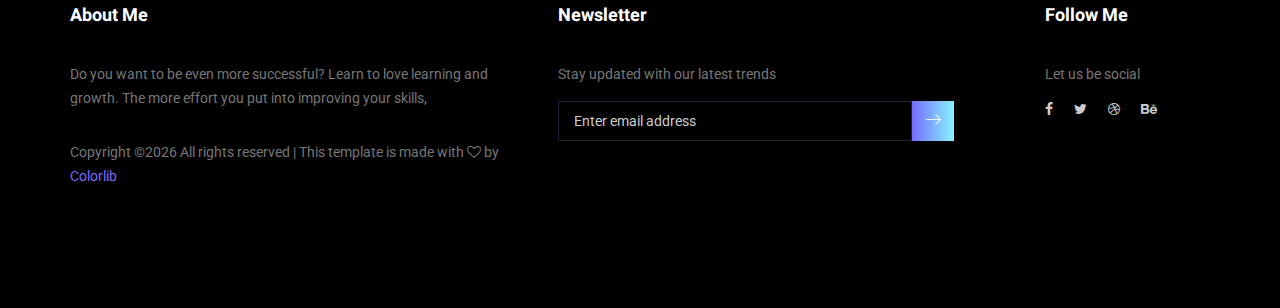
<file: elements.html>
<!doctype html>
<html lang="en">
    <head>
        <!-- Required meta tags -->
        <meta charset="utf-8">
        <meta name="viewport" content="width=device-width, initial-scale=1, shrink-to-fit=no">
        <link rel="icon" href="img/favicon.png" type="image/png">
        <title>MeetMe Personal</title>
        <!-- Bootstrap CSS -->
        <link rel="stylesheet" href="css/bootstrap.css">
        <link rel="stylesheet" href="vendors/linericon/style.css">
        <link rel="stylesheet" href="css/font-awesome.min.css">
        <link rel="stylesheet" href="vendors/owl-carousel/owl.carousel.min.css">
        <link rel="stylesheet" href="vendors/lightbox/simpleLightbox.css">
        <link rel="stylesheet" href="vendors/nice-select/css/nice-select.css">
        <link rel="stylesheet" href="vendors/animate-css/animate.css">
        <link rel="stylesheet" href="vendors/popup/magnific-popup.css">
        <!-- main css -->
        <link rel="stylesheet" href="css/style.css">
        <link rel="stylesheet" href="css/responsive.css">
    </head>
    <body>
        
        <!--================Header Menu Area =================-->
        <header class="header_area">
            <div class="main_menu">
            	<nav class="navbar navbar-expand-lg navbar-light">
					<div class="container box_1620">
						<!-- Brand and toggle get grouped for better mobile display -->
						<a class="navbar-brand logo_h" href="index.html"><img src="img/logo.png" alt=""></a>
						<button class="navbar-toggler" type="button" data-toggle="collapse" data-target="#navbarSupportedContent" aria-controls="navbarSupportedContent" aria-expanded="false" aria-label="Toggle navigation">
							<span class="icon-bar"></span>
							<span class="icon-bar"></span>
							<span class="icon-bar"></span>
						</button>
						<!-- Collect the nav links, forms, and other content for toggling -->
						<div class="collapse navbar-collapse offset" id="navbarSupportedContent">
							<ul class="nav navbar-nav menu_nav ml-auto">
								<li class="nav-item active"><a class="nav-link" href="index.html">Home</a></li> 
								<li class="nav-item"><a class="nav-link" href="about-us.html">About</a></li> 
								<li class="nav-item"><a class="nav-link" href="services.html">Services</a></li> 
								<li class="nav-item submenu dropdown">
									<a href="#" class="nav-link dropdown-toggle" data-toggle="dropdown" role="button" aria-haspopup="true" aria-expanded="false">Pages</a>
									<ul class="dropdown-menu">
										<li class="nav-item"><a class="nav-link" href="portfolio.html">Portfolio</a></li>
										<li class="nav-item"><a class="nav-link" href="elements.html">Elements</a></li>
									</ul>
								</li> 
								<li class="nav-item submenu dropdown">
									<a href="#" class="nav-link dropdown-toggle" data-toggle="dropdown" role="button" aria-haspopup="true" aria-expanded="false">Blog</a>
									<ul class="dropdown-menu">
										<li class="nav-item"><a class="nav-link" href="blog.html">Blog</a></li>
										<li class="nav-item"><a class="nav-link" href="single-blog.html">Blog Details</a></li>
									</ul>
								</li> 
								<li class="nav-item"><a class="nav-link" href="contact.html">Contact</a></li>
							</ul>
						</div> 
					</div>
            	</nav>
            </div>
        </header>
        <!--================Header Menu Area =================-->
        
        <!--================Home Banner Area =================-->
        <section class="banner_area">
            <div class="box_1620">
				<div class="banner_inner d-flex align-items-center">
					<div class="container">
						<div class="banner_content text-center">
							<h2>Elements</h2>
							<div class="page_link">
								<a href="index.html">Home</a>
								<a href="elements.html">Elements</a>
							</div>
						</div>
					</div>
				</div>
            </div>
        </section>
        <!--================End Home Banner Area =================-->
        
        
        <!-- Start Sample Area -->
			<section class="sample-text-area">
				<div class="container">
					<h3 class="text-heading title_color">Text Sample</h3>
					<p class="sample-text">
						Every avid independent filmmaker has <b>Bold</b> about making that <i>Italic</i> interest documentary, or short film to show off their creative prowess. Many have great ideas and want to “wow” the<sup>Superscript</sup> scene, or video renters with their big project.  But once you have the<sub>Subscript</sub> “in the can” (no easy feat), how do you move from a <del>Strike</del> through of master DVDs with the <u>“Underline”</u> marked hand-written title inside a secondhand CD case, to a pile of cardboard boxes full of shiny new, retail-ready DVDs, with UPC barcodes and polywrap sitting on your doorstep?  You need to create eye-popping artwork and have your project replicated. Using a reputable full service DVD Replication company like PacificDisc, Inc. to partner with is certainly a helpful option to ensure a professional end result, but to help with your DVD replication project, here are 4 easy steps to follow for good DVD replication results: 

					</p>
				</div>
			</section>
			<!-- End Sample Area -->
			<!-- Start Button -->
			<section class="button-area">
				<div class="container border-top-generic">
					<h3 class="text-heading title_color">Sample Buttons</h3>
					<div class="button-group-area">
						<a href="#" class="genric-btn default">Default</a>
						<a href="#" class="genric-btn primary">Primary</a>
						<a href="#" class="genric-btn success">Success</a>
						<a href="#" class="genric-btn info">Info</a>
						<a href="#" class="genric-btn warning">Warning</a>
						<a href="#" class="genric-btn danger">Danger</a>
						<a href="#" class="genric-btn link">Link</a>
						<a href="#" class="genric-btn disable">Disable</a>
					</div>
					<div class="button-group-area mt-10">
						<a href="#" class="genric-btn default-border">Default</a>
						<a href="#" class="genric-btn primary-border">Primary</a>
						<a href="#" class="genric-btn success-border">Success</a>
						<a href="#" class="genric-btn info-border">Info</a>
						<a href="#" class="genric-btn warning-border">Warning</a>
						<a href="#" class="genric-btn danger-border">Danger</a>
						<a href="#" class="genric-btn link-border">Link</a>
						<a href="#" class="genric-btn disable">Disable</a>
					</div>
					<div class="button-group-area mt-40">
						<a href="#" class="genric-btn default radius">Default</a>
						<a href="#" class="genric-btn primary radius">Primary</a>
						<a href="#" class="genric-btn success radius">Success</a>
						<a href="#" class="genric-btn info radius">Info</a>
						<a href="#" class="genric-btn warning radius">Warning</a>
						<a href="#" class="genric-btn danger radius">Danger</a>
						<a href="#" class="genric-btn link radius">Link</a>
						<a href="#" class="genric-btn disable radius">Disable</a>
					</div>
					<div class="button-group-area mt-10">
						<a href="#" class="genric-btn default-border radius">Default</a>
						<a href="#" class="genric-btn primary-border radius">Primary</a>
						<a href="#" class="genric-btn success-border radius">Success</a>
						<a href="#" class="genric-btn info-border radius">Info</a>
						<a href="#" class="genric-btn warning-border radius">Warning</a>
						<a href="#" class="genric-btn danger-border radius">Danger</a>
						<a href="#" class="genric-btn link-border radius">Link</a>
						<a href="#" class="genric-btn disable radius">Disable</a>
					</div>
					<div class="button-group-area mt-40">
						<a href="#" class="genric-btn default circle">Default</a>
						<a href="#" class="genric-btn primary circle">Primary</a>
						<a href="#" class="genric-btn success circle">Success</a>
						<a href="#" class="genric-btn info circle">Info</a>
						<a href="#" class="genric-btn warning circle">Warning</a>
						<a href="#" class="genric-btn danger circle">Danger</a>
						<a href="#" class="genric-btn link circle">Link</a>
						<a href="#" class="genric-btn disable circle">Disable</a>
					</div>
					<div class="button-group-area mt-10">
						<a href="#" class="genric-btn default-border circle">Default</a>
						<a href="#" class="genric-btn primary-border circle">Primary</a>
						<a href="#" class="genric-btn success-border circle">Success</a>
						<a href="#" class="genric-btn info-border circle">Info</a>
						<a href="#" class="genric-btn warning-border circle">Warning</a>
						<a href="#" class="genric-btn danger-border circle">Danger</a>
						<a href="#" class="genric-btn link-border circle">Link</a>
						<a href="#" class="genric-btn disable circle">Disable</a>
					</div>
					<div class="button-group-area mt-40">
						<a href="#" class="genric-btn default circle arrow">Default<span class="lnr lnr-arrow-right"></span></a>
						<a href="#" class="genric-btn primary circle arrow">Primary<span class="lnr lnr-arrow-right"></span></a>
						<a href="#" class="genric-btn success circle arrow">Success<span class="lnr lnr-arrow-right"></span></a>
						<a href="#" class="genric-btn info circle arrow">Info<span class="lnr lnr-arrow-right"></span></a>
						<a href="#" class="genric-btn warning circle arrow">Warning<span class="lnr lnr-arrow-right"></span></a>
						<a href="#" class="genric-btn danger circle arrow">Danger<span class="lnr lnr-arrow-right"></span></a>
					</div>
					<div class="button-group-area mt-10">
						<a href="#" class="genric-btn default-border circle arrow">Default<span class="lnr lnr-arrow-right"></span></a>
						<a href="#" class="genric-btn primary-border circle arrow">Primary<span class="lnr lnr-arrow-right"></span></a>
						<a href="#" class="genric-btn success-border circle arrow">Success<span class="lnr lnr-arrow-right"></span></a>
						<a href="#" class="genric-btn info-border circle arrow">Info<span class="lnr lnr-arrow-right"></span></a>
						<a href="#" class="genric-btn warning-border circle arrow">Warning<span class="lnr lnr-arrow-right"></span></a>
						<a href="#" class="genric-btn danger-border circle arrow">Danger<span class="lnr lnr-arrow-right"></span></a>
					</div>
					<div class="button-group-area mt-40">
						<a href="#" class="genric-btn primary e-large">Extra Large</a>
						<a href="#" class="genric-btn success large">Large</a>
						<a href="#" class="genric-btn primary">Default</a>
						<a href="#" class="genric-btn success medium">Medium</a>
						<a href="#" class="genric-btn primary small">Small</a>
					</div>
					<div class="button-group-area mt-10">
						<a href="#" class="genric-btn primary-border e-large">Extra Large</a>
						<a href="#" class="genric-btn success-border large">Large</a>
						<a href="#" class="genric-btn primary-border">Default</a>
						<a href="#" class="genric-btn success-border medium">Medium</a>
						<a href="#" class="genric-btn primary-border small">Small</a>
					</div>
				</div>
			</section>
			<!-- End Button -->
			<!-- Start Align Area -->
			<div class="whole-wrap">
				<div class="container">
					<div class="section-top-border">
						<h3 class="mb-30 title_color">Left Aligned</h3>
						<div class="row">
							<div class="col-md-3">
								<img src="img/elements/d.jpg" alt="" class="img-fluid">
							</div>
							<div class="col-md-9 mt-sm-20 left-align-p">
								<p>Recently, the US Federal government banned online casinos from operating in America by making it illegal to transfer money to them through any US bank or payment system. As a result of this law, most of the popular online casino networks such as Party Gaming and PlayTech left the United States. Overnight, online casino players found themselves being chased by the Federal government. But, after a fortnight, the online casino industry came up with a solution and new online casinos started taking root. These began to operate under a different business umbrella, and by doing that, rendered the transfer of money to and from them legal. A major part of this was enlisting electronic banking systems that would accept this new clarification and start doing business with me. Listed in this article are the electronic banking systems that accept players from the United States that wish to play in online casinos.</p>
							</div>
						</div>
					</div>
					<div class="section-top-border text-right">
						<h3 class="mb-30 title_color">Right Aligned</h3>
						<div class="row">
							<div class="col-md-9">
								<p class="text-right">Over time, even the most sophisticated, memory packed computer can begin to run slow if we don’t do something to prevent it. The reason why has less to do with how computers are made and how they age and more to do with the way we use them. You see, all of the daily tasks that we do on our PC from running programs to downloading and deleting software can make our computer sluggish. To keep this from happening, you need to understand the reasons why your PC is getting slower and do something to keep your PC running at its best. You can do this through regular maintenance and PC performance optimization programs</p>
								<p class="text-right">Before we discuss all of the things that could be affecting your PC’s performance, let’s talk a little about what symptoms</p>
							</div>
							<div class="col-md-3">
								<img src="img/elements/d.jpg" alt="" class="img-fluid">
							</div>
						</div>
					</div>
					<div class="section-top-border">
						<h3 class="mb-30 title_color">Definition</h3>
						<div class="row">
							<div class="col-md-4">
								<div class="single-defination">
									<h4 class="mb-20">Definition 01</h4>
									<p>Recently, the US Federal government banned online casinos from operating in America by making it illegal to transfer money to them through any US bank or payment system. As a result of this law, most of the popular online casino networks</p>
								</div>
							</div>
							<div class="col-md-4">
								<div class="single-defination">
									<h4 class="mb-20">Definition 02</h4>
									<p>Recently, the US Federal government banned online casinos from operating in America by making it illegal to transfer money to them through any US bank or payment system. As a result of this law, most of the popular online casino networks</p>
								</div>
							</div>
							<div class="col-md-4">
								<div class="single-defination">
									<h4 class="mb-20">Definition 03</h4>
									<p>Recently, the US Federal government banned online casinos from operating in America by making it illegal to transfer money to them through any US bank or payment system. As a result of this law, most of the popular online casino networks</p>
								</div>
							</div>
						</div>
					</div>
					<div class="section-top-border">
						<h3 class="mb-30 title_color">Block Quotes</h3>
						<div class="row">
							<div class="col-lg-12">
								<blockquote class="generic-blockquote">
									“Recently, the US Federal government banned online casinos from operating in America by making it illegal to transfer money to them through any US bank or payment system. As a result of this law, most of the popular online casino networks such as Party Gaming and PlayTech left the United States. Overnight, online casino players found themselves being chased by the Federal government. But, after a fortnight, the online casino industry came up with a solution and new online casinos started taking root. These began to operate under a different business umbrella, and by doing that, rendered the transfer of money to and from them legal. A major part of this was enlisting electronic banking systems that would accept this new clarification and start doing business with me. Listed in this article are the electronic banking” 
								</blockquote>
							</div>
						</div>
					</div>
					<div class="section-top-border">
						<h3 class="mb-30 title_color">Table</h3>
						<div class="progress-table-wrap">
							<div class="progress-table">
								<div class="table-head">
									<div class="serial">#</div>
									<div class="country">Countries</div>
									<div class="visit">Visits</div>
									<div class="percentage">Percentages</div>
								</div>
								<div class="table-row">
									<div class="serial">01</div>
									<div class="country"> <img src="img/elements/f1.jpg" alt="flag">Canada</div>
									<div class="visit">645032</div>
									<div class="percentage">
										<div class="progress">
											<div class="progress-bar color-1" role="progressbar" style="width: 80%" aria-valuenow="80" aria-valuemin="0" aria-valuemax="100"></div>
										</div>
									</div>
								</div>
								<div class="table-row">
									<div class="serial">02</div>
									<div class="country"> <img src="img/elements/f2.jpg" alt="flag">Canada</div>
									<div class="visit">645032</div>
									<div class="percentage">
										<div class="progress">
											<div class="progress-bar color-2" role="progressbar" style="width: 30%" aria-valuenow="30" aria-valuemin="0" aria-valuemax="100"></div>
										</div>
									</div>
								</div>
								<div class="table-row">
									<div class="serial">03</div>
									<div class="country"> <img src="img/elements/f3.jpg" alt="flag">Canada</div>
									<div class="visit">645032</div>
									<div class="percentage">
										<div class="progress">
											<div class="progress-bar color-3" role="progressbar" style="width: 55%" aria-valuenow="55" aria-valuemin="0" aria-valuemax="100"></div>
										</div>
									</div>
								</div>
								<div class="table-row">
									<div class="serial">04</div>
									<div class="country"> <img src="img/elements/f4.jpg" alt="flag">Canada</div>
									<div class="visit">645032</div>
									<div class="percentage">
										<div class="progress">
											<div class="progress-bar color-4" role="progressbar" style="width: 60%" aria-valuenow="60" aria-valuemin="0" aria-valuemax="100"></div>
										</div>
									</div>
								</div>
								<div class="table-row">
									<div class="serial">05</div>
									<div class="country"> <img src="img/elements/f5.jpg" alt="flag">Canada</div>
									<div class="visit">645032</div>
									<div class="percentage">
										<div class="progress">
											<div class="progress-bar color-5" role="progressbar" style="width: 40%" aria-valuenow="40" aria-valuemin="0" aria-valuemax="100"></div>
										</div>
									</div>
								</div>
								<div class="table-row">
									<div class="serial">06</div>
									<div class="country"> <img src="img/elements/f6.jpg" alt="flag">Canada</div>
									<div class="visit">645032</div>
									<div class="percentage">
										<div class="progress">
											<div class="progress-bar color-6" role="progressbar" style="width: 70%" aria-valuenow="70" aria-valuemin="0" aria-valuemax="100"></div>
										</div>
									</div>
								</div>
								<div class="table-row">
									<div class="serial">07</div>
									<div class="country"> <img src="img/elements/f7.jpg" alt="flag">Canada</div>
									<div class="visit">645032</div>
									<div class="percentage">
										<div class="progress">
											<div class="progress-bar color-7" role="progressbar" style="width: 30%" aria-valuenow="30" aria-valuemin="0" aria-valuemax="100"></div>
										</div>
									</div>
								</div>
								<div class="table-row">
									<div class="serial">08</div>
									<div class="country"> <img src="img/elements/f8.jpg" alt="flag">Canada</div>
									<div class="visit">645032</div>
									<div class="percentage">
										<div class="progress">
											<div class="progress-bar color-8" role="progressbar" style="width: 60%" aria-valuenow="60" aria-valuemin="0" aria-valuemax="100"></div>
										</div>
									</div>
								</div>
							</div>
						</div>
					</div>
					<div class="section-top-border">
						<h3 class="title_color">Image Gallery</h3>
						<div class="row gallery-item">
							<div class="col-md-4">
								<a href="img/elements/g1.jpg" class="img-gal"><div class="single-gallery-image" style="background: url(img/elements/g1.jpg);"></div></a>
							</div>
							<div class="col-md-4">
								<a href="img/elements/g2.jpg" class="img-gal"><div class="single-gallery-image" style="background: url(img/elements/g2.jpg);"></div></a>
							</div>
							<div class="col-md-4">
								<a href="img/elements/g3.jpg" class="img-gal"><div class="single-gallery-image" style="background: url(img/elements/g3.jpg);"></div></a>
							</div>
							<div class="col-md-6">
								<a href="img/elements/g4.jpg" class="img-gal"><div class="single-gallery-image" style="background: url(img/elements/g4.jpg);"></div></a>
							</div>
							<div class="col-md-6">
								<a href="img/elements/g5.jpg" class="img-gal"><div class="single-gallery-image" style="background: url(img/elements/g5.jpg);"></div></a>
							</div>
							<div class="col-md-4">
								<a href="img/elements/g6.jpg" class="img-gal"><div class="single-gallery-image" style="background: url(img/elements/g6.jpg);"></div></a>
							</div>
							<div class="col-md-4">
								<a href="img/elements/g7.jpg" class="img-gal"><div class="single-gallery-image" style="background: url(img/elements/g7.jpg);"></div></a>
							</div>
							<div class="col-md-4">
								<a href="img/elements/g8.jpg" class="img-gal"><div class="single-gallery-image" style="background: url(img/elements/g8.jpg);"></div></a>
							</div>
						</div>
					</div>
					<div class="section-top-border">
						<div class="row">
							<div class="col-lg-4 col-sm-6 typo-sec">
								<h3 class="mb-20 title_color">Typography</h3>
								<div class="typography">
									<h1 class="typo-list">This is header 01</h1>
									<h2 class="typo-list">This is header 02</h2>
									<h3 class="typo-list">This is header 03</h3>
									<h4 class="typo-list">This is header 04</h4>
									<h5 class="typo-list">This is header 01</h5>
									<h6 class="typo-list">This is header 01</h6>
								</div>
							</div>
							<div class="col-lg-4 col-sm-6 mt-sm-30 typo-sec">
								<h3 class="mb-20 title_color">Unordered List</h3>
								<div class="">
									<ul class="unordered-list">
										<li>Fta Keys</li>
										<li>For Women Only Your Computer Usage</li>
										<li>Facts Why Inkjet Printing Is Very Appealing
											<ul>
												<li>Addiction When Gambling Becomes
													<ul>
														<li>Protective Preventative Maintenance</li>
													</ul>
												</li>
											</ul>
										</li>
										<li>Dealing With Technical Support 10 Useful Tips</li>
										<li>Make Myspace Your Best Designed Space</li>
										<li>Cleaning And Organizing Your Computer</li>
									</ul>
								</div>
							</div>
							<div class="col-lg-4 col-sm-6 mt-sm-30 typo-sec">
								<h3 class="mb-20 title_color">Ordered List</h3>
								<div class="">
									<ol class="ordered-list">
										<li><span>Fta Keys</span></li>
										<li><span>For Women Only Your Computer Usage</span></li>
										<li><span>Facts Why Inkjet Printing Is Very Appealing</span>
											<ol class="ordered-list-alpha">
												<li><span>Addiction When Gambling Becomes</span>
													<ol class="ordered-list-roman">
														<li><span>Protective Preventative Maintenance</span></li>
													</ol>
												</li>
											</ol>
										</li>
										<li><span>Dealing With Technical Support 10 Useful Tips</span></li>
										<li><span>Make Myspace Your Best Designed Space</span></li>
										<li><span>Cleaning And Organizing Your Computer</span></li>
									</ol>
								</div>
							</div>
						</div>
					</div>
					<div class="section-top-border">
						<div class="row">
							<div class="col-lg-8 col-md-8">
								<h3 class="mb-30 title_color">Form Element</h3>
								<form action="#">
									<div class="mt-10">
										<input type="text" name="first_name" placeholder="First Name" onfocus="this.placeholder = ''" onblur="this.placeholder = 'First Name'" required class="single-input">
									</div>
									<div class="mt-10">
										<input type="text" name="last_name" placeholder="Last Name" onfocus="this.placeholder = ''" onblur="this.placeholder = 'Last Name'" required class="single-input">
									</div>
									<div class="mt-10">
										<input type="text" name="last_name" placeholder="Last Name" onfocus="this.placeholder = ''" onblur="this.placeholder = 'Last Name'" required class="single-input">
									</div>
									<div class="mt-10">
										<input type="email" name="EMAIL" placeholder="Email address" onfocus="this.placeholder = ''" onblur="this.placeholder = 'Email address'" required class="single-input">
									</div>
									<div class="input-group-icon mt-10">
										<div class="icon"><i class="fa fa-thumb-tack" aria-hidden="true"></i></div>
										<input type="text" name="address" placeholder="Address" onfocus="this.placeholder = ''" onblur="this.placeholder = 'Address'" required class="single-input">
									</div>
									<div class="input-group-icon mt-10">
										<div class="icon"><i class="fa fa-plane" aria-hidden="true"></i></div>
										<div class="form-select" id="default-select">
											<select>
												<option value="1">City</option>
												<option value="1">Dhaka</option>
												<option value="1">Dilli</option>
												<option value="1">Newyork</option>
												<option value="1">Islamabad</option>
											</select>
										</div>
									</div>
									<div class="input-group-icon mt-10">
										<div class="icon"><i class="fa fa-globe" aria-hidden="true"></i></div>
										<div class="form-select" id="default-select2">
											<select>
												<option value="1">Country</option>
												<option value="1">Bangladesh</option>
												<option value="1">India</option>
												<option value="1">England</option>
												<option value="1">Srilanka</option>
											</select>
										</div>
									</div>
									
									<div class="mt-10">
										<textarea class="single-textarea" placeholder="Message" onfocus="this.placeholder = ''" onblur="this.placeholder = 'Message'" required></textarea>
									</div>
									<div class="mt-10">
										<input type="text" name="first_name" placeholder="Primary color" onfocus="this.placeholder = ''" onblur="this.placeholder = 'Primary color'" required class="single-input-primary">
									</div>
									<div class="mt-10">
										<input type="text" name="first_name" placeholder="Accent color" onfocus="this.placeholder = ''" onblur="this.placeholder = 'Accent color'" required class="single-input-accent">
									</div>
									<div class="mt-10">
										<input type="text" name="first_name" placeholder="Secondary color" onfocus="this.placeholder = ''" onblur="this.placeholder = 'Secondary color'" required class="single-input-secondary">
									</div>
								</form>
							</div>
							<div class="col-lg-3 col-md-4 mt-sm-30 element-wrap">
								<div class="single-element-widget">
									<h3 class="mb-30 title_color">Switches</h3>
									<div class="switch-wrap d-flex justify-content-between">
										<p>01. Sample Switch</p>
										<div class="primary-switch">
											<input type="checkbox" id="default-switch">
											<label for="default-switch"></label>
										</div>
									</div>
									<div class="switch-wrap d-flex justify-content-between">
										<p>02. Primary Color Switch</p>
										<div class="primary-switch">
											<input type="checkbox" id="primary-switch" checked>
											<label for="primary-switch"></label>
										</div>
									</div>
									<div class="switch-wrap d-flex justify-content-between">
										<p>03. Confirm Color Switch</p>
										<div class="confirm-switch">
											<input type="checkbox" id="confirm-switch" checked>
											<label for="confirm-switch"></label>
										</div>
									</div>
								</div>
								<div class="single-element-widget">
									<h3 class="mb-30 title_color">Selectboxes</h3>
									<div class="default-select" id="default-select">
										<select>
											<option value="1">English</option>
											<option value="1">Spanish</option>
											<option value="1">Arabic</option>
											<option value="1">Portuguise</option>
											<option value="1">Bengali</option>
										</select>
									</div>
								</div>
								<div class="single-element-widget">
									<h3 class="mb-30 title_color">Checkboxes</h3>
									<div class="switch-wrap d-flex justify-content-between">
										<p>01. Sample Checkbox</p>
										<div class="primary-checkbox">
											<input type="checkbox" id="default-checkbox">
											<label for="default-checkbox"></label>
										</div>
									</div>
									<div class="switch-wrap d-flex justify-content-between">
										<p>02. Primary Color Checkbox</p>
										<div class="primary-checkbox">
											<input type="checkbox" id="primary-checkbox" checked>
											<label for="primary-checkbox"></label>
										</div>
									</div>
									<div class="switch-wrap d-flex justify-content-between">
										<p>03. Confirm Color Checkbox</p>
										<div class="confirm-checkbox">
											<input type="checkbox" id="confirm-checkbox">
											<label for="confirm-checkbox"></label>
										</div>
									</div>
									<div class="switch-wrap d-flex justify-content-between">
										<p>04. Disabled Checkbox</p>
										<div class="disabled-checkbox">
											<input type="checkbox" id="disabled-checkbox" disabled>
											<label for="disabled-checkbox"></label>
										</div>
									</div>
									<div class="switch-wrap d-flex justify-content-between">
										<p>05. Disabled Checkbox active</p>
										<div class="disabled-checkbox">
											<input type="checkbox" id="disabled-checkbox-active" checked disabled>
											<label for="disabled-checkbox-active"></label>
										</div>
									</div>
								</div>
								<div class="single-element-widget">
									<h3 class="mb-30 title_color">Radios</h3>
									<div class="switch-wrap d-flex justify-content-between">
										<p>01. Sample radio</p>
										<div class="primary-radio">
											<input type="checkbox" id="default-radio">
											<label for="default-radio"></label>
										</div>
									</div>
									<div class="switch-wrap d-flex justify-content-between">
										<p>02. Primary Color radio</p>
										<div class="primary-radio">
											<input type="checkbox" id="primary-radio" checked>
											<label for="primary-radio"></label>
										</div>
									</div>
									<div class="switch-wrap d-flex justify-content-between">
										<p>03. Confirm Color radio</p>
										<div class="confirm-radio">
											<input type="checkbox" id="confirm-radio" checked>
											<label for="confirm-radio"></label>
										</div>
									</div>
									<div class="switch-wrap d-flex justify-content-between">
										<p>04. Disabled radio</p>
										<div class="disabled-radio">
											<input type="checkbox" id="disabled-radio" disabled>
											<label for="disabled-radio"></label>
										</div>
									</div>
									<div class="switch-wrap d-flex justify-content-between">
										<p>05. Disabled radio active</p>
										<div class="disabled-radio">
											<input type="checkbox" id="disabled-radio-active" checked disabled>
											<label for="disabled-radio-active"></label>
										</div>
									</div>
								</div>
							</div>
						</div>
					</div>
				</div>
			</div>
			<!-- End Align Area -->
        
        
        <!--================Footer Area =================-->
        <footer class="footer_area p_120">
        	<div class="container">
        		<div class="row footer_inner">
        			<div class="col-lg-5 col-sm-6">
        				<aside class="f_widget ab_widget">
        					<div class="f_title">
        						<h3>About Me</h3>
        					</div>
        					<p>Do you want to be even more successful? Learn to love learning and growth. The more effort you put into improving your skills,</p>
        					<p><!-- Link back to Colorlib can't be removed. Template is licensed under CC BY 3.0. -->
Copyright &copy;<script>document.write(new Date().getFullYear());</script> All rights reserved | This template is made with <i class="fa fa-heart-o" aria-hidden="true"></i> by <a href="https://colorlib.com" target="_blank">Colorlib</a>
<!-- Link back to Colorlib can't be removed. Template is licensed under CC BY 3.0. --></p>
        				</aside>
        			</div>
        			<div class="col-lg-5 col-sm-6">
        				<aside class="f_widget news_widget">
        					<div class="f_title">
        						<h3>Newsletter</h3>
        					</div>
        					<p>Stay updated with our latest trends</p>
        					<div id="mc_embed_signup">
                                <form target="_blank" action="https://spondonit.us12.list-manage.com/subscribe/post?u=1462626880ade1ac87bd9c93a&amp;id=92a4423d01" method="get" class="subscribe_form relative">
                                	<div class="input-group d-flex flex-row">
                                        <input name="EMAIL" placeholder="Enter email address" onfocus="this.placeholder = ''" onblur="this.placeholder = 'Email Address '" required="" type="email">
                                        <button class="btn sub-btn"><span class="lnr lnr-arrow-right"></span></button>		
                                    </div>				
                                    <div class="mt-10 info"></div>
                                </form>
                            </div>
        				</aside>
        			</div>
        			<div class="col-lg-2">
        				<aside class="f_widget social_widget">
        					<div class="f_title">
        						<h3>Follow Me</h3>
        					</div>
        					<p>Let us be social</p>
        					<ul class="list">
        						<li><a href="#"><i class="fa fa-facebook"></i></a></li>
        						<li><a href="#"><i class="fa fa-twitter"></i></a></li>
        						<li><a href="#"><i class="fa fa-dribbble"></i></a></li>
        						<li><a href="#"><i class="fa fa-behance"></i></a></li>
        					</ul>
        				</aside>
        			</div>
        		</div>
        	</div>
        </footer>
        <!--================End Footer Area =================-->
        
        
        
        
        <!-- Optional JavaScript -->
        <!-- jQuery first, then Popper.js, then Bootstrap JS -->
        <script src="js/jquery-3.3.1.min.js"></script>
        <script src="js/popper.js"></script>
        <script src="js/bootstrap.min.js"></script>
        <script src="js/stellar.js"></script>
        <script src="vendors/lightbox/simpleLightbox.min.js"></script>
        <script src="vendors/nice-select/js/jquery.nice-select.min.js"></script>
        <script src="vendors/isotope/imagesloaded.pkgd.min.js"></script>
        <script src="vendors/isotope/isotope.pkgd.min.js"></script>
        <script src="vendors/owl-carousel/owl.carousel.min.js"></script>
        <script src="vendors/popup/jquery.magnific-popup.min.js"></script>
        <script src="js/jquery.ajaxchimp.min.js"></script>
        <script src="vendors/counter-up/jquery.waypoints.min.js"></script>
        <script src="vendors/counter-up/jquery.counterup.min.js"></script>
        <script src="js/mail-script.js"></script>
        <script src="js/theme.js"></script>
    </body>
</html>
</file>
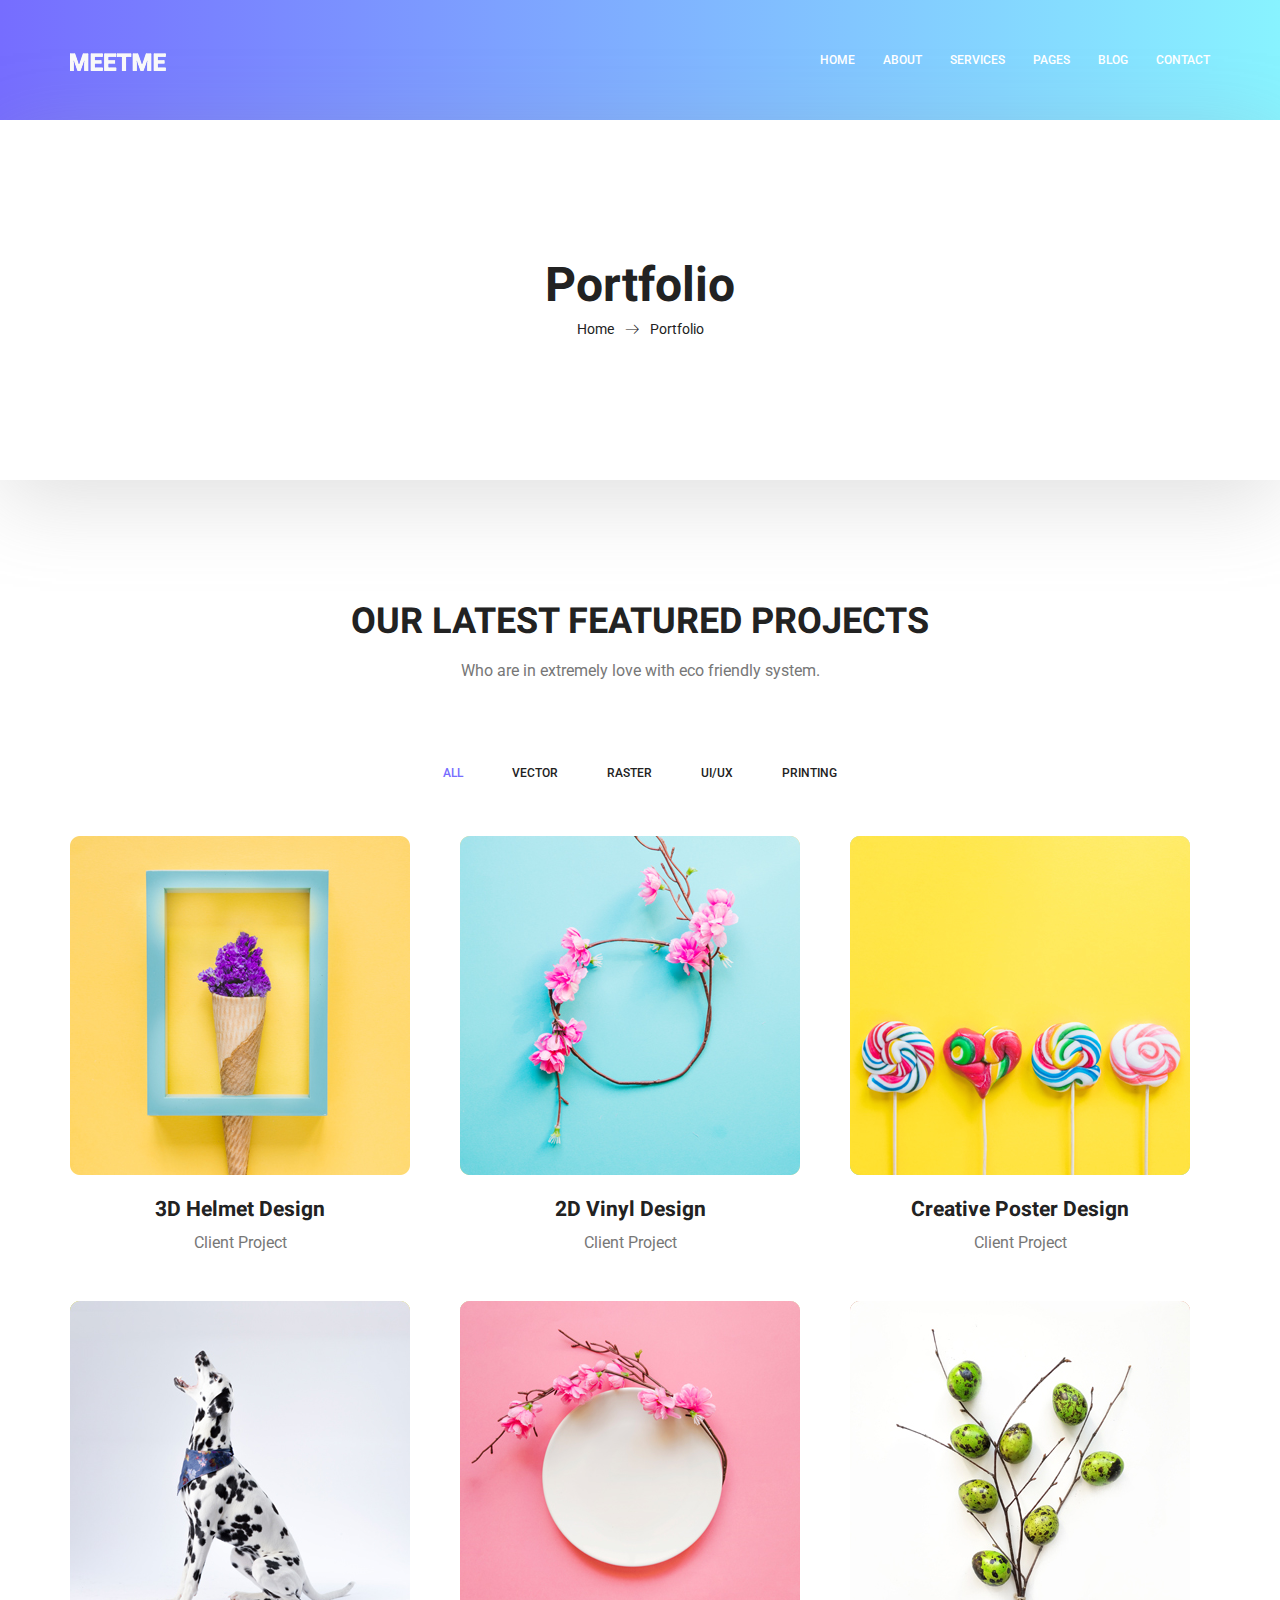
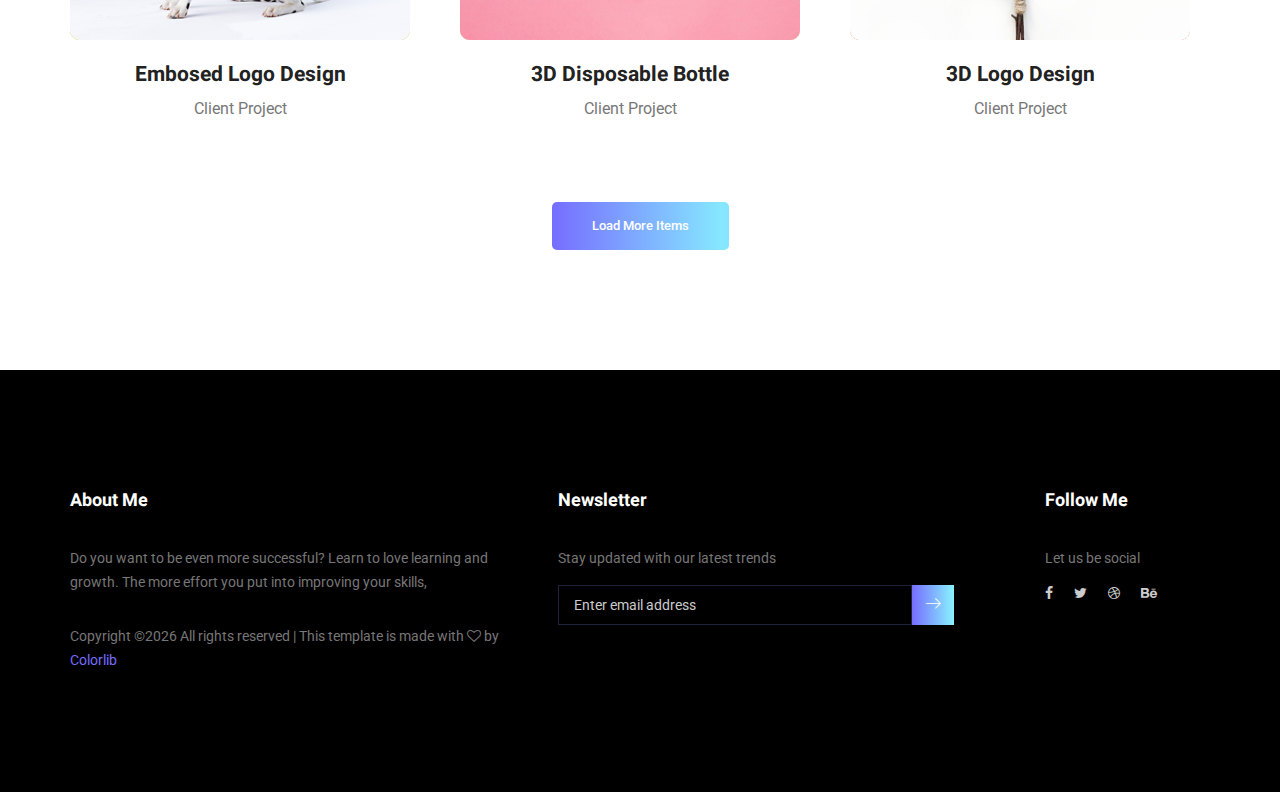
<file: portfolio.html>
<!doctype html>
<html lang="en">
    <head>
        <!-- Required meta tags -->
        <meta charset="utf-8">
        <meta name="viewport" content="width=device-width, initial-scale=1, shrink-to-fit=no">
        <link rel="icon" href="img/favicon.png" type="image/png">
        <title>MeetMe Personal</title>
        <!-- Bootstrap CSS -->
        <link rel="stylesheet" href="css/bootstrap.css">
        <link rel="stylesheet" href="vendors/linericon/style.css">
        <link rel="stylesheet" href="css/font-awesome.min.css">
        <link rel="stylesheet" href="vendors/owl-carousel/owl.carousel.min.css">
        <link rel="stylesheet" href="vendors/lightbox/simpleLightbox.css">
        <link rel="stylesheet" href="vendors/nice-select/css/nice-select.css">
        <link rel="stylesheet" href="vendors/animate-css/animate.css">
        <link rel="stylesheet" href="vendors/popup/magnific-popup.css">
        <link rel="stylesheet" href="vendors/flaticon/flaticon.css">
        <!-- main css -->
        <link rel="stylesheet" href="css/style.css">
        <link rel="stylesheet" href="css/responsive.css">
    </head>
    <body>
        
        <!--================Header Menu Area =================-->
        <header class="header_area">
            <div class="main_menu">
            	<nav class="navbar navbar-expand-lg navbar-light">
					<div class="container box_1620">
						<!-- Brand and toggle get grouped for better mobile display -->
						<a class="navbar-brand logo_h" href="index.html"><img src="img/logo.png" alt=""></a>
						<button class="navbar-toggler" type="button" data-toggle="collapse" data-target="#navbarSupportedContent" aria-controls="navbarSupportedContent" aria-expanded="false" aria-label="Toggle navigation">
							<span class="icon-bar"></span>
							<span class="icon-bar"></span>
							<span class="icon-bar"></span>
						</button>
						<!-- Collect the nav links, forms, and other content for toggling -->
						<div class="collapse navbar-collapse offset" id="navbarSupportedContent">
							<ul class="nav navbar-nav menu_nav ml-auto">
								<li class="nav-item active"><a class="nav-link" href="index.html">Home</a></li> 
								<li class="nav-item"><a class="nav-link" href="about-us.html">About</a></li> 
								<li class="nav-item"><a class="nav-link" href="services.html">Services</a></li> 
								<li class="nav-item submenu dropdown">
									<a href="#" class="nav-link dropdown-toggle" data-toggle="dropdown" role="button" aria-haspopup="true" aria-expanded="false">Pages</a>
									<ul class="dropdown-menu">
										<li class="nav-item"><a class="nav-link" href="portfolio.html">Portfolio</a></li>
										<li class="nav-item"><a class="nav-link" href="elements.html">Elements</a></li>
									</ul>
								</li> 
								<li class="nav-item submenu dropdown">
									<a href="#" class="nav-link dropdown-toggle" data-toggle="dropdown" role="button" aria-haspopup="true" aria-expanded="false">Blog</a>
									<ul class="dropdown-menu">
										<li class="nav-item"><a class="nav-link" href="blog.html">Blog</a></li>
										<li class="nav-item"><a class="nav-link" href="single-blog.html">Blog Details</a></li>
									</ul>
								</li> 
								<li class="nav-item"><a class="nav-link" href="contact.html">Contact</a></li>
							</ul>
						</div> 
					</div>
            	</nav>
            </div>
        </header>
        <!--================Header Menu Area =================-->
        
        <!--================Home Banner Area =================-->
        <section class="banner_area">
            <div class="box_1620">
				<div class="banner_inner d-flex align-items-center">
					<div class="container">
						<div class="banner_content text-center">
							<h2>Portfolio</h2>
							<div class="page_link">
								<a href="index.html">Home</a>
								<a href="portfolio.html">Portfolio</a>
							</div>
						</div>
					</div>
				</div>
            </div>
        </section>
        <!--================End Home Banner Area =================-->
        
        <!--================Home Gallery Area =================-->
        <section class="home_gallery_area p_120">
        	<div class="container">
        		<div class="main_title">
        			<h2>Our Latest Featured Projects</h2>
        			<p>Who are in extremely love with eco friendly system.</p>
        		</div>
        		<div class="isotope_fillter">
        			<ul class="gallery_filter list">
						<li class="active" data-filter="*"><a href="#">All</a></li>
						<li data-filter=".brand"><a href="#">Vector</a></li>
						<li data-filter=".manipul"><a href="#">Raster</a></li>
						<li data-filter=".creative"><a href="#">UI/UX</a></li>
						<li data-filter=".design"><a href="#">Printing</a></li>
					</ul>
        		</div>
        	</div>
        	<div class="container">
        		<div class="gallery_f_inner row imageGallery1">
        			<div class="col-lg-4 col-md-4 col-sm-6 brand manipul design print">
        				<div class="h_gallery_item">
        					<div class="g_img_item">
        						<img class="img-fluid" src="img/gallery/project-1.jpg" alt="">
        						<a class="light" href="img/gallery/project-1.jpg"><img src="img/gallery/icon.png" alt=""></a>
        					</div>
        					<div class="g_item_text">
        						<h4>3D Helmet Design</h4>
        						<p>Client Project</p>
        					</div>
        				</div>
        			</div>
        			<div class="col-lg-4 col-md-4 col-sm-6 brand manipul creative">
        				<div class="h_gallery_item">
        					<div class="g_img_item">
        						<img class="img-fluid" src="img/gallery/project-2.jpg" alt="">
        						<a class="light" href="img/gallery/project-2.jpg"><img src="img/gallery/icon.png" alt=""></a>
        					</div>
        					<div class="g_item_text">
        						<h4>2D Vinyl Design</h4>
        						<p>Client Project</p>
        					</div>
        				</div>
        			</div>
        			<div class="col-lg-4 col-md-4 col-sm-6 manipul creative design print">
        				<div class="h_gallery_item">
        					<div class="g_img_item">
        						<img class="img-fluid" src="img/gallery/project-3.jpg" alt="">
        						<a class="light" href="img/gallery/project-3.jpg"><img src="img/gallery/icon.png" alt=""></a>
        					</div>
        					<div class="g_item_text">
        						<h4>Creative Poster Design</h4>
        						<p>Client Project</p>
        					</div>
        				</div>
        			</div>
        			<div class="col-lg-4 col-md-4 col-sm-6 brand creative print">
        				<div class="h_gallery_item">
        					<div class="g_img_item">
        						<img class="img-fluid" src="img/gallery/project-4.jpg" alt="">
        						<a class="light" href="img/gallery/project-4.jpg"><img src="img/gallery/icon.png" alt=""></a>
        					</div>
        					<div class="g_item_text">
        						<h4>Embosed Logo Design</h4>
        						<p>Client Project</p>
        					</div>
        				</div>
        			</div>
        			<div class="col-lg-4 col-md-4 col-sm-6 brand manipul design">
        				<div class="h_gallery_item">
        					<div class="g_img_item">
        						<img class="img-fluid" src="img/gallery/project-5.jpg" alt="">
        						<a class="light" href="img/gallery/project-5.jpg"><img src="img/gallery/icon.png" alt=""></a>
        					</div>
        					<div class="g_item_text">
        						<h4>3D Disposable Bottle</h4>
        						<p>Client Project</p>
        					</div>
        				</div>
        			</div>
        			<div class="col-lg-4 col-md-4 col-sm-6 brand creative">
        				<div class="h_gallery_item">
        					<div class="g_img_item">
        						<img class="img-fluid" src="img/gallery/project-6.jpg" alt="">
        						<a class="light" href="img/gallery/project-6.jpg"><img src="img/gallery/icon.png" alt=""></a>
        					</div>
        					<div class="g_item_text">
        						<h4>3D Logo Design</h4>
        						<p>Client Project</p>
        					</div>
        				</div>
        			</div>
        		</div>
        		<div class="more_btn">
        			<a class="main_btn" href="#">Load More Items</a>
        		</div>
        	</div>
        </section>
        <!--================End Home Gallery Area =================-->
        
        <!--================Footer Area =================-->
        <footer class="footer_area p_120">
        	<div class="container">
        		<div class="row footer_inner">
        			<div class="col-lg-5 col-sm-6">
        				<aside class="f_widget ab_widget">
        					<div class="f_title">
        						<h3>About Me</h3>
        					</div>
        					<p>Do you want to be even more successful? Learn to love learning and growth. The more effort you put into improving your skills,</p>
        					<p><!-- Link back to Colorlib can't be removed. Template is licensed under CC BY 3.0. -->
Copyright &copy;<script>document.write(new Date().getFullYear());</script> All rights reserved | This template is made with <i class="fa fa-heart-o" aria-hidden="true"></i> by <a href="https://colorlib.com" target="_blank">Colorlib</a>
<!-- Link back to Colorlib can't be removed. Template is licensed under CC BY 3.0. --></p>
        				</aside>
        			</div>
        			<div class="col-lg-5 col-sm-6">
        				<aside class="f_widget news_widget">
        					<div class="f_title">
        						<h3>Newsletter</h3>
        					</div>
        					<p>Stay updated with our latest trends</p>
        					<div id="mc_embed_signup">
                                <form target="_blank" action="https://spondonit.us12.list-manage.com/subscribe/post?u=1462626880ade1ac87bd9c93a&amp;id=92a4423d01" method="get" class="subscribe_form relative">
                                	<div class="input-group d-flex flex-row">
                                        <input name="EMAIL" placeholder="Enter email address" onfocus="this.placeholder = ''" onblur="this.placeholder = 'Email Address '" required="" type="email">
                                        <button class="btn sub-btn"><span class="lnr lnr-arrow-right"></span></button>		
                                    </div>				
                                    <div class="mt-10 info"></div>
                                </form>
                            </div>
        				</aside>
        			</div>
        			<div class="col-lg-2">
        				<aside class="f_widget social_widget">
        					<div class="f_title">
        						<h3>Follow Me</h3>
        					</div>
        					<p>Let us be social</p>
        					<ul class="list">
        						<li><a href="#"><i class="fa fa-facebook"></i></a></li>
        						<li><a href="#"><i class="fa fa-twitter"></i></a></li>
        						<li><a href="#"><i class="fa fa-dribbble"></i></a></li>
        						<li><a href="#"><i class="fa fa-behance"></i></a></li>
        					</ul>
        				</aside>
        			</div>
        		</div>
        	</div>
        </footer>
        <!--================End Footer Area =================-->
        
        
        
        
        <!-- Optional JavaScript -->
        <!-- jQuery first, then Popper.js, then Bootstrap JS -->
        <script src="js/jquery-3.3.1.min.js"></script>
        <script src="js/popper.js"></script>
        <script src="js/bootstrap.min.js"></script>
        <script src="js/stellar.js"></script>
        <script src="vendors/lightbox/simpleLightbox.min.js"></script>
        <script src="vendors/nice-select/js/jquery.nice-select.min.js"></script>
        <script src="vendors/isotope/imagesloaded.pkgd.min.js"></script>
        <script src="vendors/isotope/isotope.pkgd.min.js"></script>
        <script src="vendors/owl-carousel/owl.carousel.min.js"></script>
        <script src="vendors/popup/jquery.magnific-popup.min.js"></script>
        <script src="js/jquery.ajaxchimp.min.js"></script>
        <script src="vendors/counter-up/jquery.waypoints.min.js"></script>
        <script src="vendors/counter-up/jquery.counterup.min.js"></script>
        <script src="js/mail-script.js"></script>
        <script src="js/theme.js"></script>
    </body>
</html>
</file>
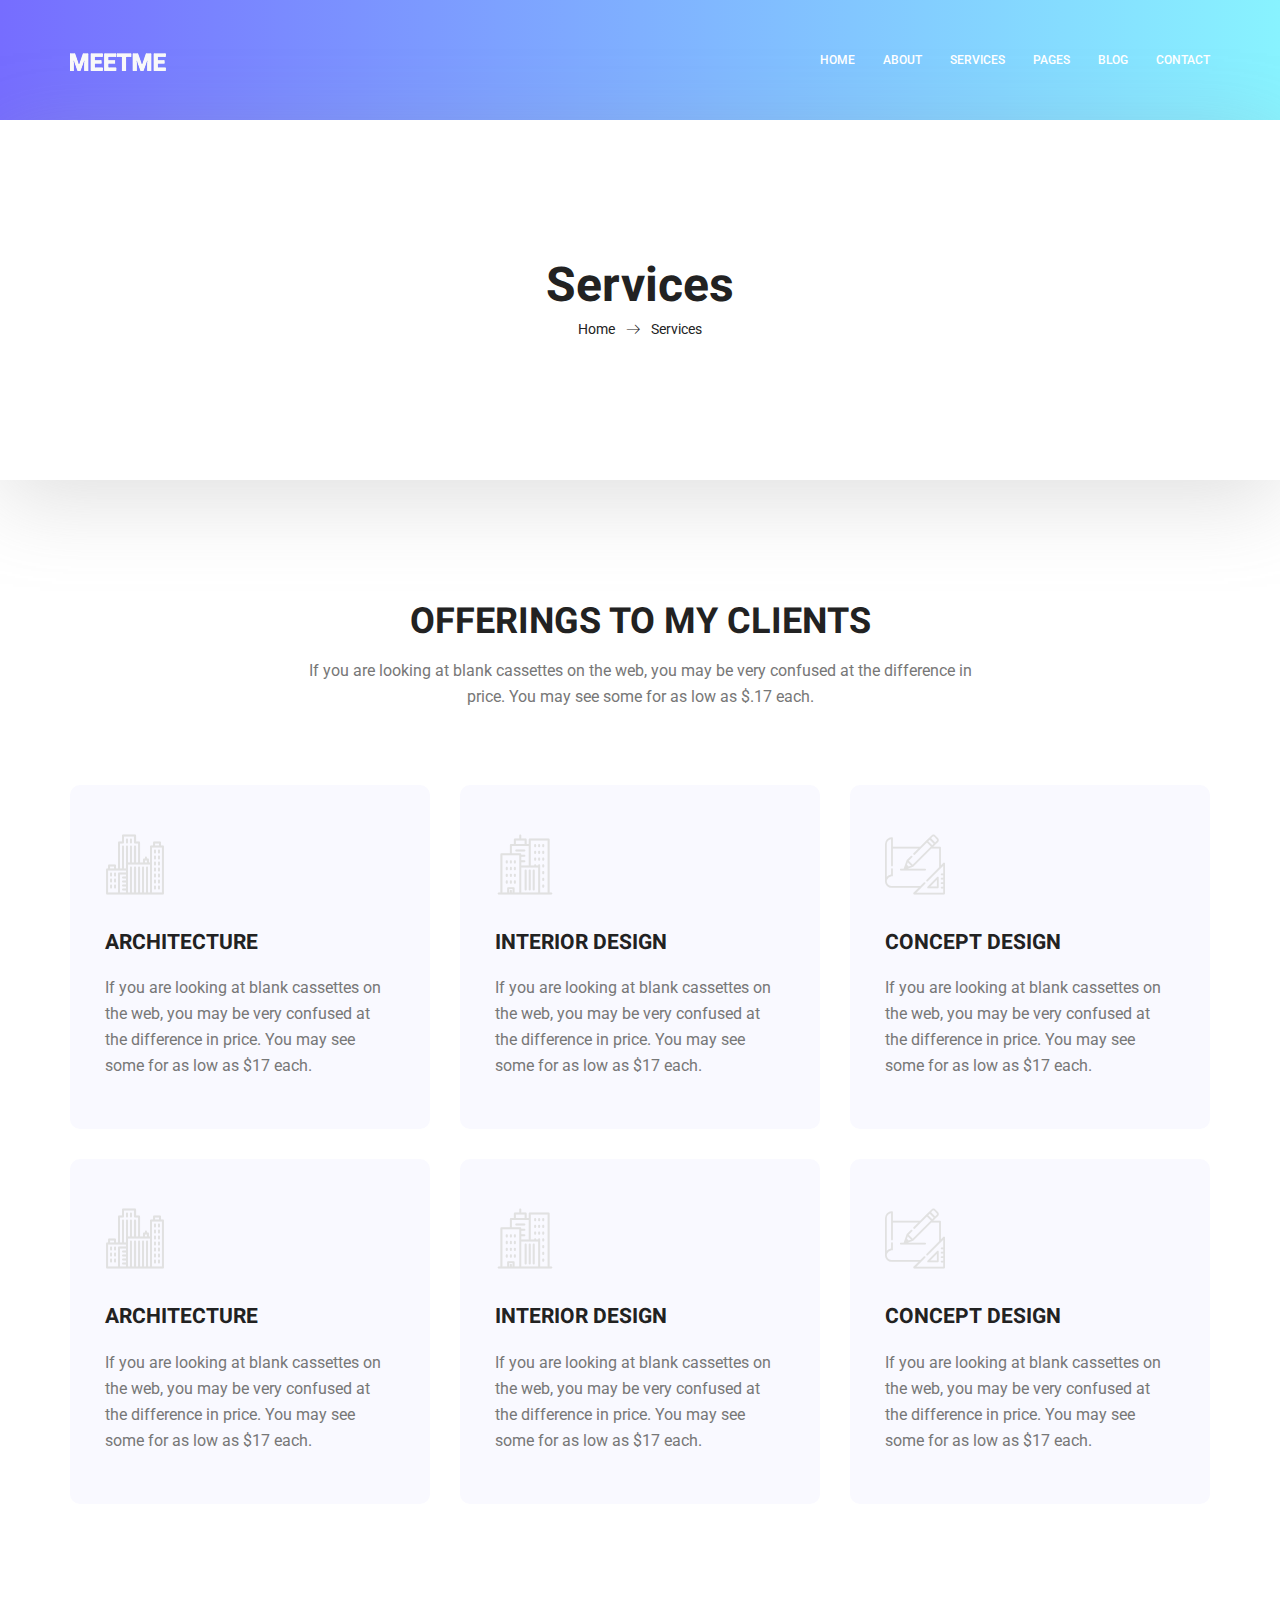
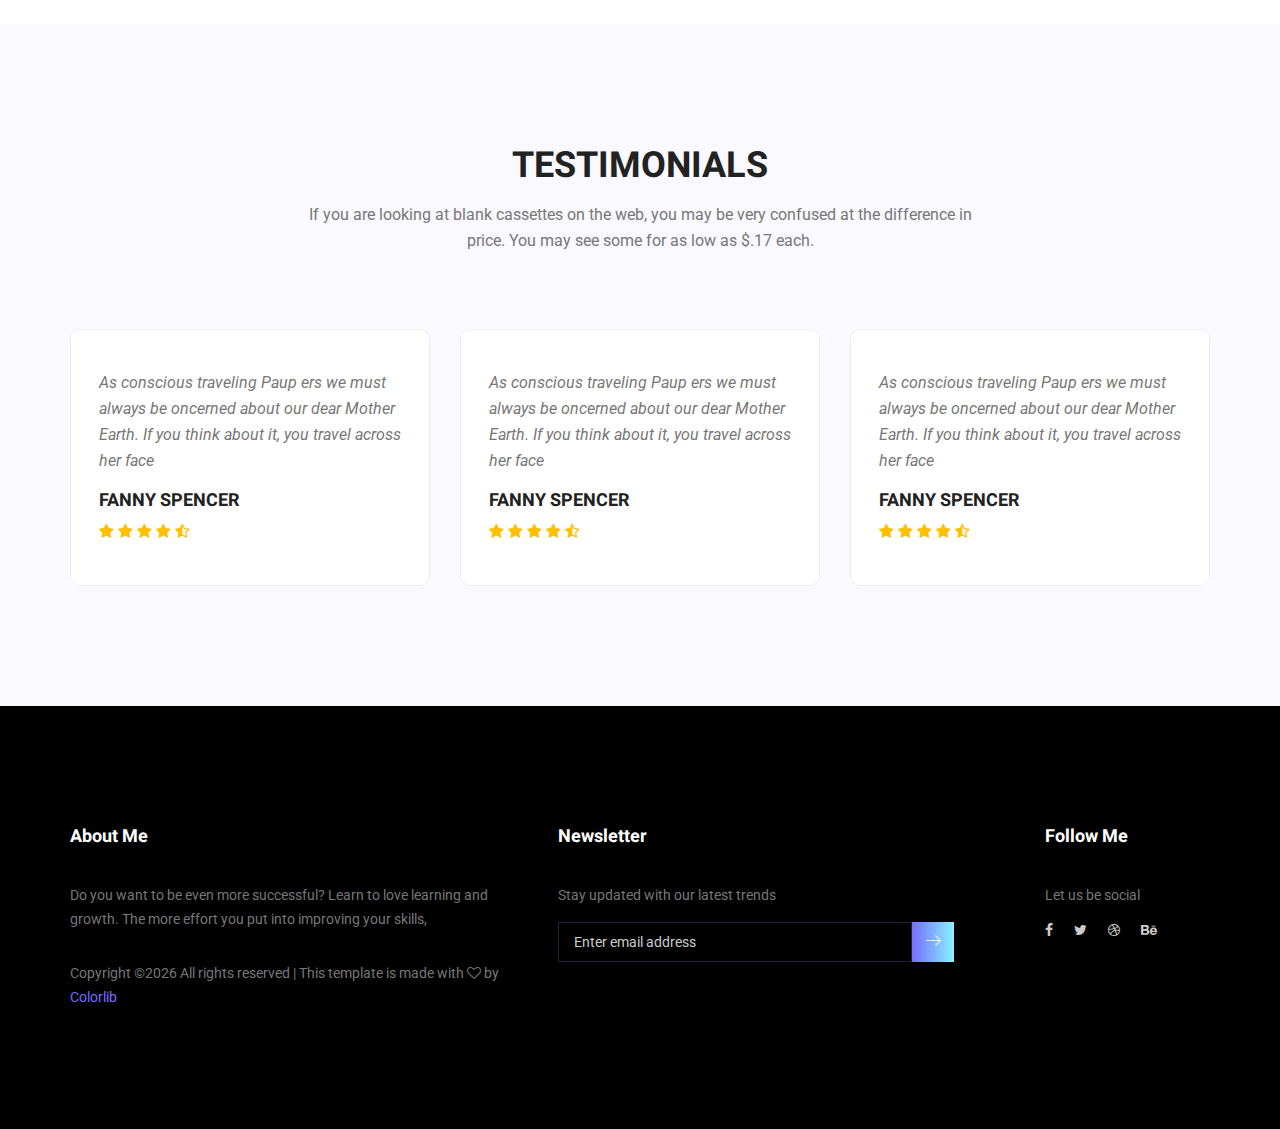
<file: services.html>
<!doctype html>
<html lang="en">
    <head>
        <!-- Required meta tags -->
        <meta charset="utf-8">
        <meta name="viewport" content="width=device-width, initial-scale=1, shrink-to-fit=no">
        <link rel="icon" href="img/favicon.png" type="image/png">
        <title>MeetMe Personal</title>
        <!-- Bootstrap CSS -->
        <link rel="stylesheet" href="css/bootstrap.css">
        <link rel="stylesheet" href="vendors/linericon/style.css">
        <link rel="stylesheet" href="css/font-awesome.min.css">
        <link rel="stylesheet" href="vendors/owl-carousel/owl.carousel.min.css">
        <link rel="stylesheet" href="vendors/lightbox/simpleLightbox.css">
        <link rel="stylesheet" href="vendors/nice-select/css/nice-select.css">
        <link rel="stylesheet" href="vendors/animate-css/animate.css">
        <link rel="stylesheet" href="vendors/popup/magnific-popup.css">
        <link rel="stylesheet" href="vendors/flaticon/flaticon.css">
        <!-- main css -->
        <link rel="stylesheet" href="css/style.css">
        <link rel="stylesheet" href="css/responsive.css">
    </head>
    <body>
        
        <!--================Header Menu Area =================-->
        <header class="header_area">
            <div class="main_menu">
            	<nav class="navbar navbar-expand-lg navbar-light">
					<div class="container box_1620">
						<!-- Brand and toggle get grouped for better mobile display -->
						<a class="navbar-brand logo_h" href="index.html"><img src="img/logo.png" alt=""></a>
						<button class="navbar-toggler" type="button" data-toggle="collapse" data-target="#navbarSupportedContent" aria-controls="navbarSupportedContent" aria-expanded="false" aria-label="Toggle navigation">
							<span class="icon-bar"></span>
							<span class="icon-bar"></span>
							<span class="icon-bar"></span>
						</button>
						<!-- Collect the nav links, forms, and other content for toggling -->
						<div class="collapse navbar-collapse offset" id="navbarSupportedContent">
							<ul class="nav navbar-nav menu_nav ml-auto">
								<li class="nav-item active"><a class="nav-link" href="index.html">Home</a></li> 
								<li class="nav-item"><a class="nav-link" href="about-us.html">About</a></li> 
								<li class="nav-item"><a class="nav-link" href="services.html">Services</a></li> 
								<li class="nav-item submenu dropdown">
									<a href="#" class="nav-link dropdown-toggle" data-toggle="dropdown" role="button" aria-haspopup="true" aria-expanded="false">Pages</a>
									<ul class="dropdown-menu">
										<li class="nav-item"><a class="nav-link" href="portfolio.html">Portfolio</a></li>
										<li class="nav-item"><a class="nav-link" href="elements.html">Elements</a></li>
									</ul>
								</li> 
								<li class="nav-item submenu dropdown">
									<a href="#" class="nav-link dropdown-toggle" data-toggle="dropdown" role="button" aria-haspopup="true" aria-expanded="false">Blog</a>
									<ul class="dropdown-menu">
										<li class="nav-item"><a class="nav-link" href="blog.html">Blog</a></li>
										<li class="nav-item"><a class="nav-link" href="single-blog.html">Blog Details</a></li>
									</ul>
								</li> 
								<li class="nav-item"><a class="nav-link" href="contact.html">Contact</a></li>
							</ul>
						</div> 
					</div>
            	</nav>
            </div>
        </header>
        <!--================Header Menu Area =================-->
        
        <!--================Home Banner Area =================-->
        <section class="banner_area">
            <div class="box_1620">
				<div class="banner_inner d-flex align-items-center">
					<div class="container">
						<div class="banner_content text-center">
							<h2>Services</h2>
							<div class="page_link">
								<a href="index.html">Home</a>
								<a href="services.html">Services</a>
							</div>
						</div>
					</div>
				</div>
            </div>
        </section>
        <!--================End Home Banner Area =================-->
        
        <!--================Feature Area =================-->
        <section class="feature_area white_feature p_120">
        	<div class="container">
        		<div class="main_title">
        			<h2>offerings to my clients</h2>
        			<p>If you are looking at blank cassettes on the web, you may be very confused at the difference in price. You may see some for as low as $.17 each.</p>
        		</div>
        		<div class="feature_inner row">
        			<div class="col-lg-4 col-md-6">
        				<div class="feature_item">
        					<i class="flaticon-city"></i>
        					<h4>Architecture</h4>
        					<p>If you are looking at blank cassettes on the web, you may be very confused at the difference in price. You may see some for as low as $17 each.</p>
        				</div>
        			</div>
        			<div class="col-lg-4 col-md-6">
        				<div class="feature_item">
        					<i class="flaticon-skyline"></i>
        					<h4>Interior Design</h4>
        					<p>If you are looking at blank cassettes on the web, you may be very confused at the difference in price. You may see some for as low as $17 each.</p>
        				</div>
        			</div>
        			<div class="col-lg-4 col-md-6">
        				<div class="feature_item">
        					<i class="flaticon-sketch"></i>
        					<h4>Concept Design</h4>
        					<p>If you are looking at blank cassettes on the web, you may be very confused at the difference in price. You may see some for as low as $17 each.</p>
        				</div>
        			</div>
        			<div class="col-lg-4 col-md-6">
        				<div class="feature_item">
        					<i class="flaticon-city"></i>
        					<h4>Architecture</h4>
        					<p>If you are looking at blank cassettes on the web, you may be very confused at the difference in price. You may see some for as low as $17 each.</p>
        				</div>
        			</div>
        			<div class="col-lg-4 col-md-6">
        				<div class="feature_item">
        					<i class="flaticon-skyline"></i>
        					<h4>Interior Design</h4>
        					<p>If you are looking at blank cassettes on the web, you may be very confused at the difference in price. You may see some for as low as $17 each.</p>
        				</div>
        			</div>
        			<div class="col-lg-4 col-md-6">
        				<div class="feature_item">
        					<i class="flaticon-sketch"></i>
        					<h4>Concept Design</h4>
        					<p>If you are looking at blank cassettes on the web, you may be very confused at the difference in price. You may see some for as low as $17 each.</p>
        				</div>
        			</div>
        		</div>
        	</div>
        </section>
        <!--================End Feature Area =================-->
        
        <!--================Testimonials Area =================-->
        <section class="testimonials_area p_120">
        	<div class="container">
        		<div class="main_title">
        			<h2>Testimonials</h2>
        			<p>If you are looking at blank cassettes on the web, you may be very confused at the difference in price. You may see some for as low as $.17 each.</p>
        		</div>
        		<div class="testi_inner">
					<div class="testi_slider owl-carousel">
						<div class="item">
							<div class="testi_item">
								<p>As conscious traveling Paup ers we must always be oncerned about our dear Mother Earth. If you think about it, you travel across her face</p>
								<h4>Fanny Spencer</h4>
								<a href="#"><i class="fa fa-star"></i></a>
								<a href="#"><i class="fa fa-star"></i></a>
								<a href="#"><i class="fa fa-star"></i></a>
								<a href="#"><i class="fa fa-star"></i></a>
								<a href="#"><i class="fa fa-star-half-o"></i></a>
							</div>
						</div>
						<div class="item">
							<div class="testi_item">
								<p>As conscious traveling Paup ers we must always be oncerned about our dear Mother Earth. If you think about it, you travel across her face</p>
								<h4>Fanny Spencer</h4>
								<a href="#"><i class="fa fa-star"></i></a>
								<a href="#"><i class="fa fa-star"></i></a>
								<a href="#"><i class="fa fa-star"></i></a>
								<a href="#"><i class="fa fa-star"></i></a>
								<a href="#"><i class="fa fa-star-half-o"></i></a>
							</div>
						</div>
						<div class="item">
							<div class="testi_item">
								<p>As conscious traveling Paup ers we must always be oncerned about our dear Mother Earth. If you think about it, you travel across her face</p>
								<h4>Fanny Spencer</h4>
								<a href="#"><i class="fa fa-star"></i></a>
								<a href="#"><i class="fa fa-star"></i></a>
								<a href="#"><i class="fa fa-star"></i></a>
								<a href="#"><i class="fa fa-star"></i></a>
								<a href="#"><i class="fa fa-star-half-o"></i></a>
							</div>
						</div>
					</div>
        		</div>
        	</div>
        </section>
        <!--================End Testimonials Area =================-->
        
        <!--================Footer Area =================-->
        <footer class="footer_area p_120">
        	<div class="container">
        		<div class="row footer_inner">
        			<div class="col-lg-5 col-sm-6">
        				<aside class="f_widget ab_widget">
        					<div class="f_title">
        						<h3>About Me</h3>
        					</div>
        					<p>Do you want to be even more successful? Learn to love learning and growth. The more effort you put into improving your skills,</p>
        					<p><!-- Link back to Colorlib can't be removed. Template is licensed under CC BY 3.0. -->
Copyright &copy;<script>document.write(new Date().getFullYear());</script> All rights reserved | This template is made with <i class="fa fa-heart-o" aria-hidden="true"></i> by <a href="https://colorlib.com" target="_blank">Colorlib</a>
<!-- Link back to Colorlib can't be removed. Template is licensed under CC BY 3.0. --></p>
        				</aside>
        			</div>
        			<div class="col-lg-5 col-sm-6">
        				<aside class="f_widget news_widget">
        					<div class="f_title">
        						<h3>Newsletter</h3>
        					</div>
        					<p>Stay updated with our latest trends</p>
        					<div id="mc_embed_signup">
                                <form target="_blank" action="https://spondonit.us12.list-manage.com/subscribe/post?u=1462626880ade1ac87bd9c93a&amp;id=92a4423d01" method="get" class="subscribe_form relative">
                                	<div class="input-group d-flex flex-row">
                                        <input name="EMAIL" placeholder="Enter email address" onfocus="this.placeholder = ''" onblur="this.placeholder = 'Email Address '" required="" type="email">
                                        <button class="btn sub-btn"><span class="lnr lnr-arrow-right"></span></button>		
                                    </div>				
                                    <div class="mt-10 info"></div>
                                </form>
                            </div>
        				</aside>
        			</div>
        			<div class="col-lg-2">
        				<aside class="f_widget social_widget">
        					<div class="f_title">
        						<h3>Follow Me</h3>
        					</div>
        					<p>Let us be social</p>
        					<ul class="list">
        						<li><a href="#"><i class="fa fa-facebook"></i></a></li>
        						<li><a href="#"><i class="fa fa-twitter"></i></a></li>
        						<li><a href="#"><i class="fa fa-dribbble"></i></a></li>
        						<li><a href="#"><i class="fa fa-behance"></i></a></li>
        					</ul>
        				</aside>
        			</div>
        		</div>
        	</div>
        </footer>
        <!--================End Footer Area =================-->
        
        
        
        
        <!-- Optional JavaScript -->
        <!-- jQuery first, then Popper.js, then Bootstrap JS -->
        <script src="js/jquery-3.3.1.min.js"></script>
        <script src="js/popper.js"></script>
        <script src="js/bootstrap.min.js"></script>
        <script src="js/stellar.js"></script>
        <script src="vendors/lightbox/simpleLightbox.min.js"></script>
        <script src="vendors/nice-select/js/jquery.nice-select.min.js"></script>
        <script src="vendors/isotope/imagesloaded.pkgd.min.js"></script>
        <script src="vendors/isotope/isotope.pkgd.min.js"></script>
        <script src="vendors/owl-carousel/owl.carousel.min.js"></script>
        <script src="vendors/popup/jquery.magnific-popup.min.js"></script>
        <script src="js/jquery.ajaxchimp.min.js"></script>
        <script src="vendors/counter-up/jquery.waypoints.min.js"></script>
        <script src="vendors/counter-up/jquery.counterup.min.js"></script>
        <script src="js/mail-script.js"></script>
        <script src="js/theme.js"></script>
    </body>
</html>
</file>
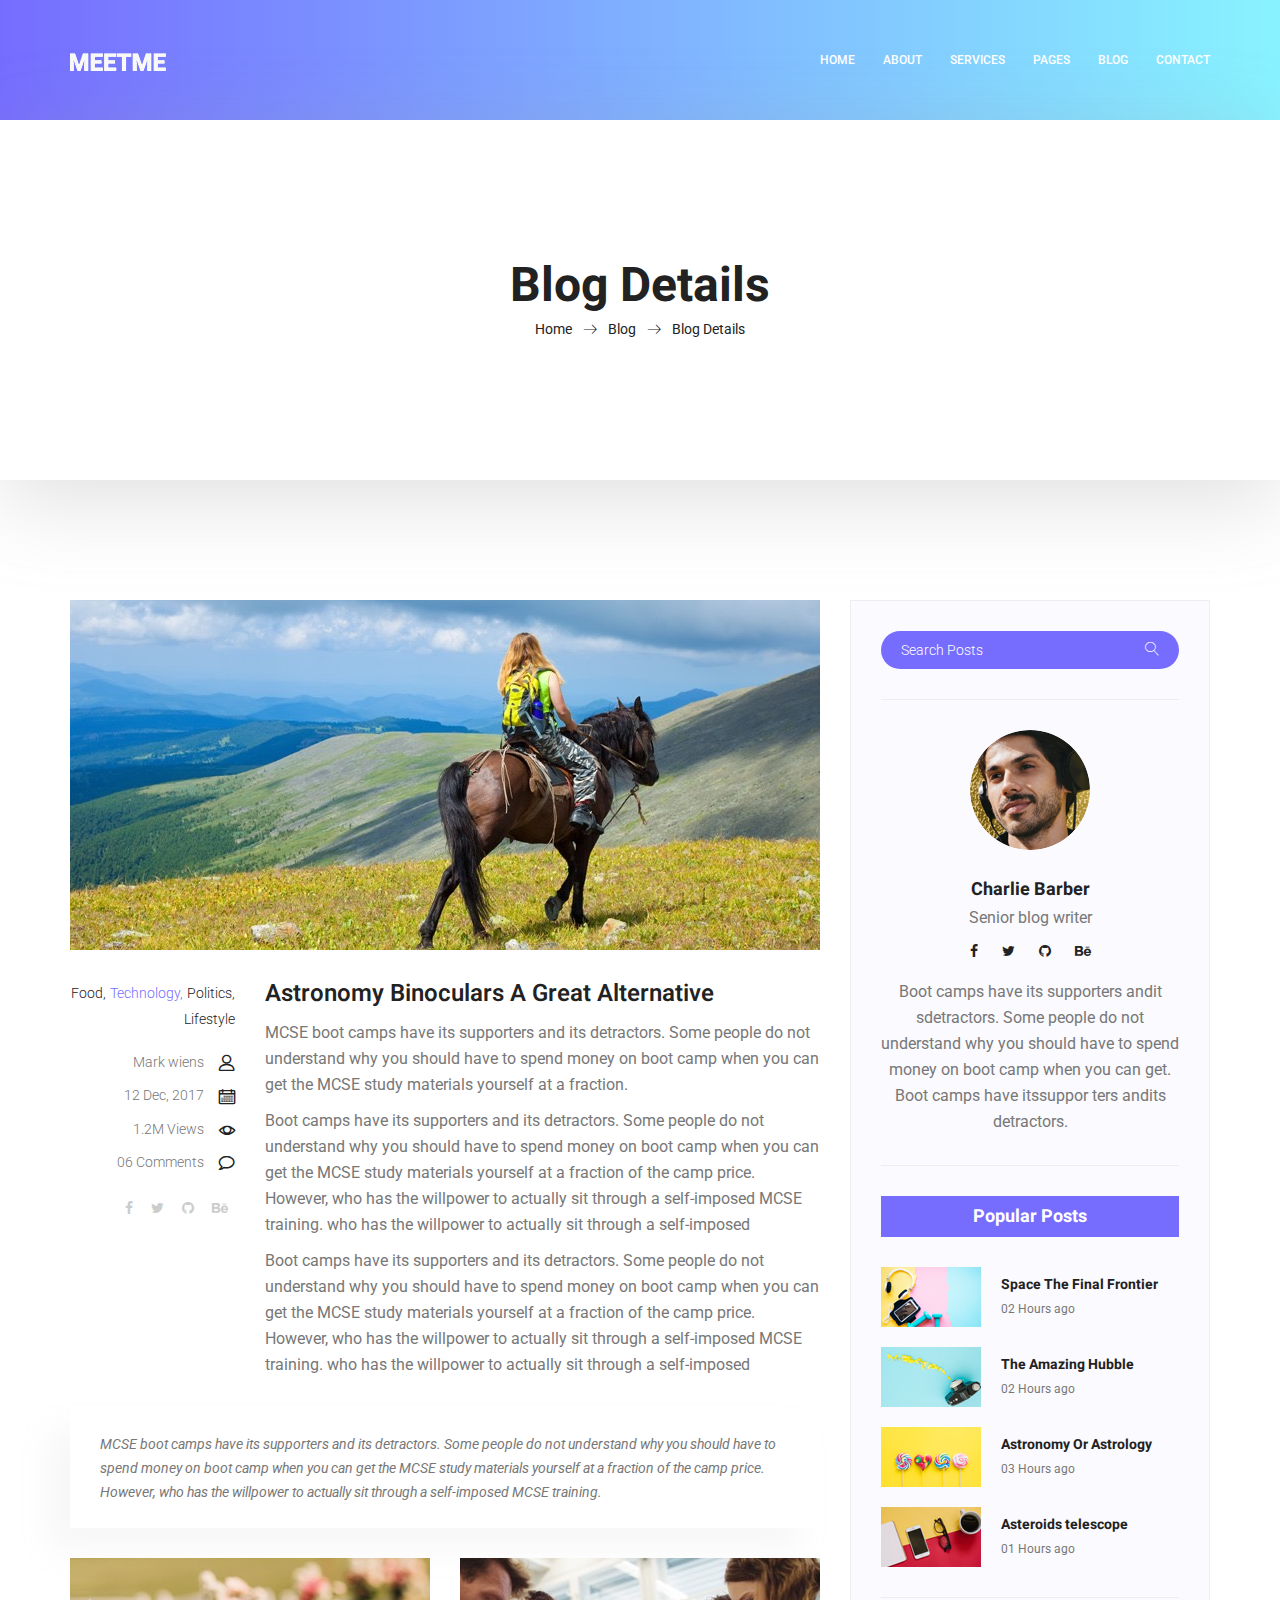
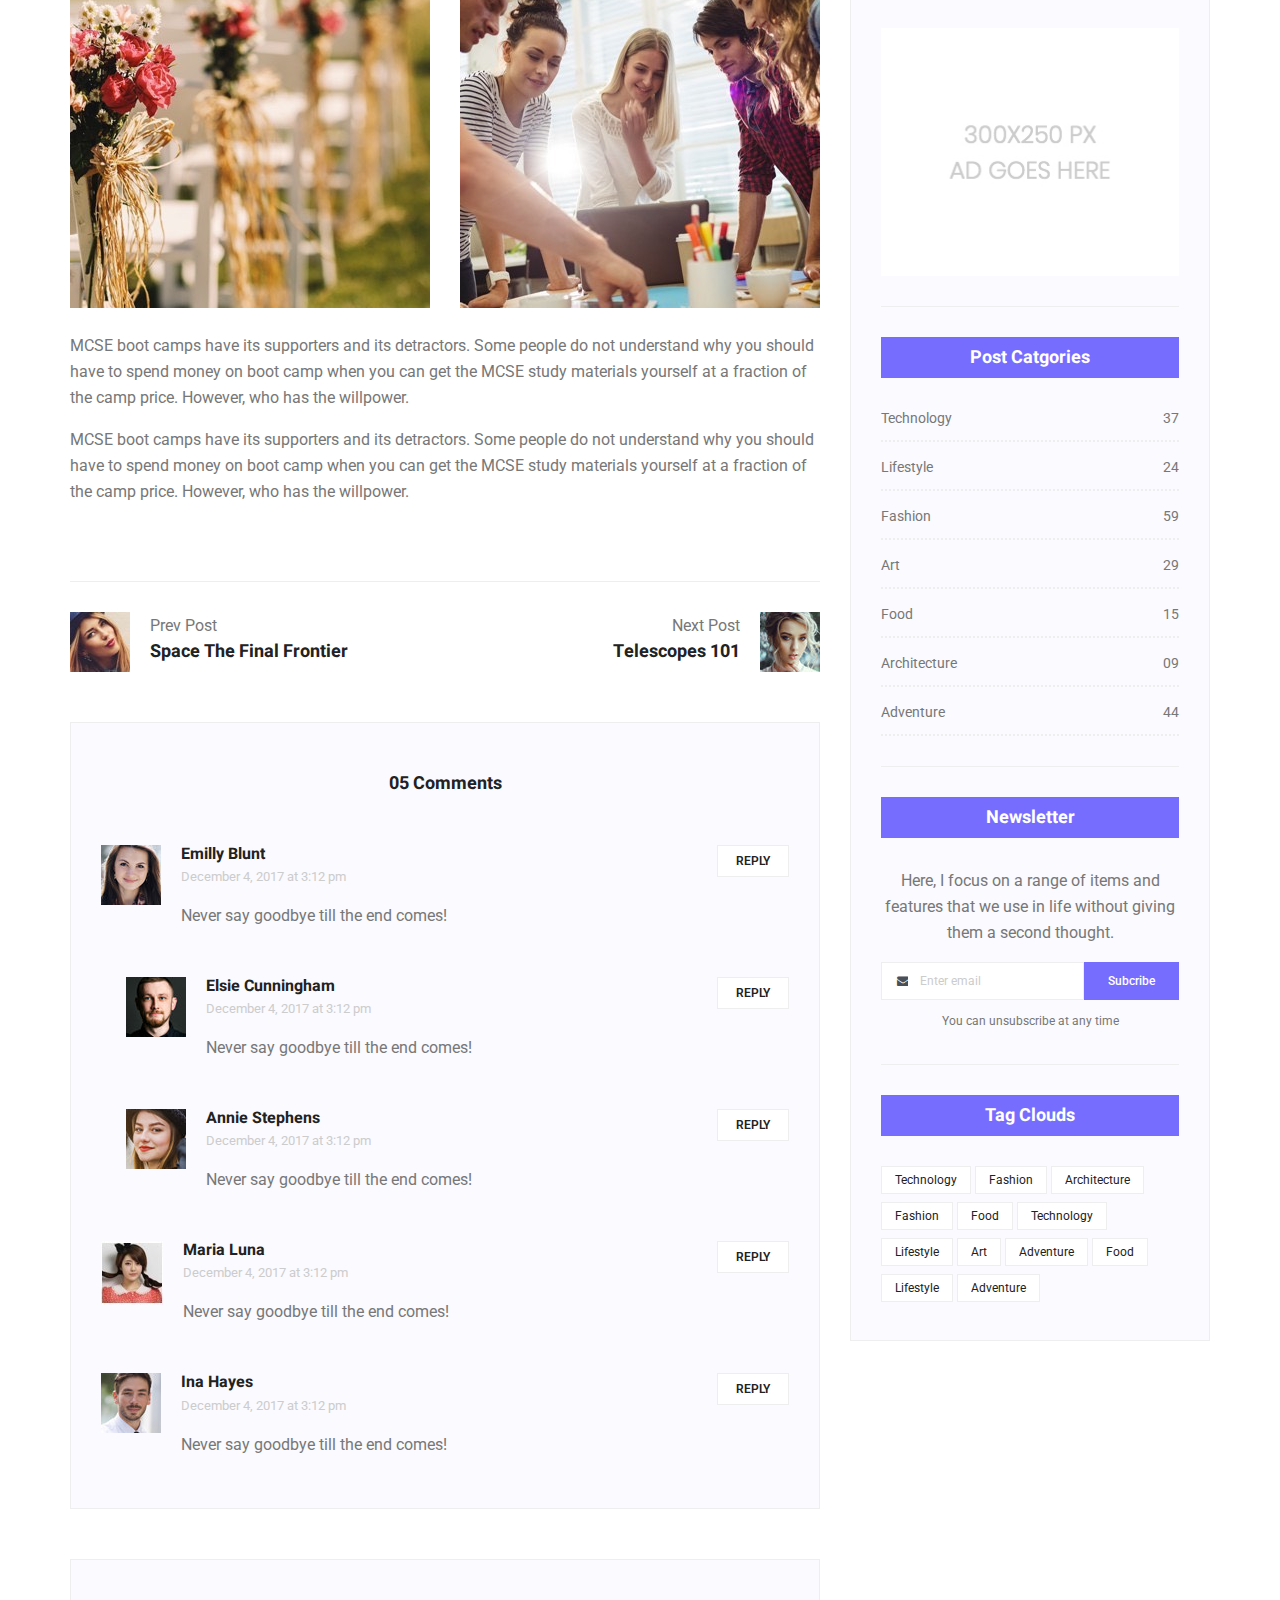
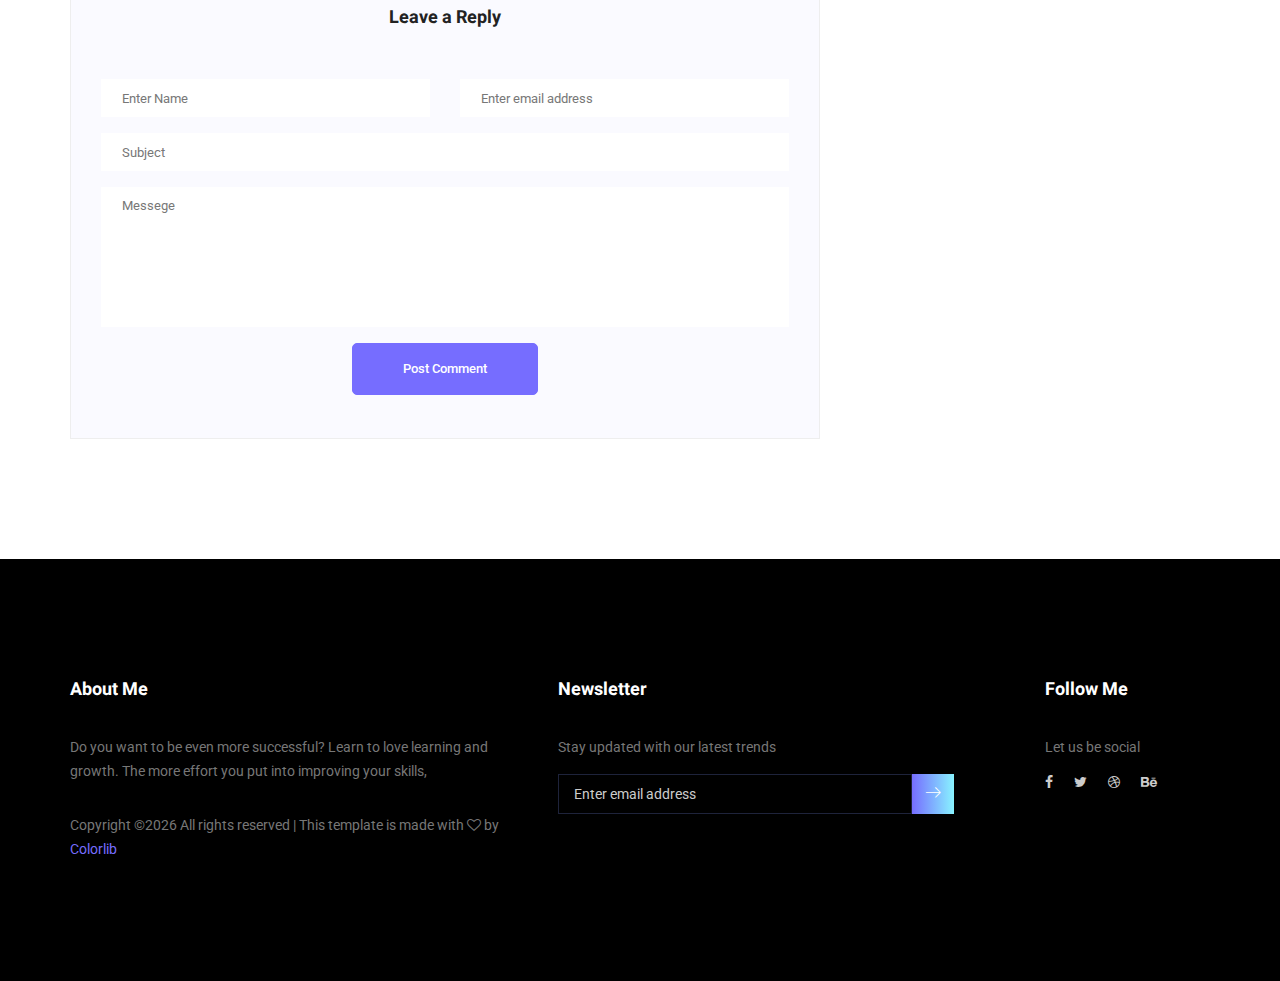
<file: single-blog.html>
<!doctype html>
<html lang="en">
    <head>
        <!-- Required meta tags -->
        <meta charset="utf-8">
        <meta name="viewport" content="width=device-width, initial-scale=1, shrink-to-fit=no">
        <link rel="icon" href="img/favicon.png" type="image/png">
        <title>MeetMe Personal</title>
        <!-- Bootstrap CSS -->
        <link rel="stylesheet" href="css/bootstrap.css">
        <link rel="stylesheet" href="vendors/linericon/style.css">
        <link rel="stylesheet" href="css/font-awesome.min.css">
        <link rel="stylesheet" href="vendors/owl-carousel/owl.carousel.min.css">
        <link rel="stylesheet" href="vendors/lightbox/simpleLightbox.css">
        <link rel="stylesheet" href="vendors/nice-select/css/nice-select.css">
        <link rel="stylesheet" href="vendors/animate-css/animate.css">
        <link rel="stylesheet" href="vendors/popup/magnific-popup.css">
        <!-- main css -->
        <link rel="stylesheet" href="css/style.css">
        <link rel="stylesheet" href="css/responsive.css">
    </head>
    <body>
        
        <!--================Header Menu Area =================-->
        <header class="header_area">
            <div class="main_menu">
            	<nav class="navbar navbar-expand-lg navbar-light">
					<div class="container box_1620">
						<!-- Brand and toggle get grouped for better mobile display -->
						<a class="navbar-brand logo_h" href="index.html"><img src="img/logo.png" alt=""></a>
						<button class="navbar-toggler" type="button" data-toggle="collapse" data-target="#navbarSupportedContent" aria-controls="navbarSupportedContent" aria-expanded="false" aria-label="Toggle navigation">
							<span class="icon-bar"></span>
							<span class="icon-bar"></span>
							<span class="icon-bar"></span>
						</button>
						<!-- Collect the nav links, forms, and other content for toggling -->
						<div class="collapse navbar-collapse offset" id="navbarSupportedContent">
							<ul class="nav navbar-nav menu_nav ml-auto">
								<li class="nav-item active"><a class="nav-link" href="index.html">Home</a></li> 
								<li class="nav-item"><a class="nav-link" href="about-us.html">About</a></li> 
								<li class="nav-item"><a class="nav-link" href="services.html">Services</a></li> 
								<li class="nav-item submenu dropdown">
									<a href="#" class="nav-link dropdown-toggle" data-toggle="dropdown" role="button" aria-haspopup="true" aria-expanded="false">Pages</a>
									<ul class="dropdown-menu">
										<li class="nav-item"><a class="nav-link" href="portfolio.html">Portfolio</a></li>
										<li class="nav-item"><a class="nav-link" href="elements.html">Elements</a></li>
									</ul>
								</li> 
								<li class="nav-item submenu dropdown">
									<a href="#" class="nav-link dropdown-toggle" data-toggle="dropdown" role="button" aria-haspopup="true" aria-expanded="false">Blog</a>
									<ul class="dropdown-menu">
										<li class="nav-item"><a class="nav-link" href="blog.html">Blog</a></li>
										<li class="nav-item"><a class="nav-link" href="single-blog.html">Blog Details</a></li>
									</ul>
								</li> 
								<li class="nav-item"><a class="nav-link" href="contact.html">Contact</a></li>
							</ul>
						</div> 
					</div>
            	</nav>
            </div>
        </header>
        <!--================Header Menu Area =================-->
        
        <!--================Home Banner Area =================-->
        <section class="banner_area">
            <div class="box_1620">
				<div class="banner_inner d-flex align-items-center">
					<div class="container">
						<div class="banner_content text-center">
							<h2>Blog Details</h2>
							<div class="page_link">
								<a href="index.html">Home</a>
								<a href="blog.html">Blog</a>
								<a href="single-blog.html">Blog Details</a>
							</div>
						</div>
					</div>
				</div>
            </div>
        </section>
        <!--================End Home Banner Area =================-->
        
        <!--================Blog Area =================-->
        <section class="blog_area single-post-area p_120">
            <div class="container">
                <div class="row">
                    <div class="col-lg-8 posts-list">
                        <div class="single-post row">
                            <div class="col-lg-12">
                                <div class="feature-img">
                                    <img class="img-fluid" src="img/blog/feature-img1.jpg" alt="">
                                </div>									
                            </div>
                            <div class="col-lg-3  col-md-3">
                                <div class="blog_info text-right">
                                    <div class="post_tag">
                                        <a href="#">Food,</a>
                                        <a class="active" href="#">Technology,</a>
                                        <a href="#">Politics,</a>
                                        <a href="#">Lifestyle</a>
                                    </div>
                                    <ul class="blog_meta list">
                                        <li><a href="#">Mark wiens<i class="lnr lnr-user"></i></a></li>
                                        <li><a href="#">12 Dec, 2017<i class="lnr lnr-calendar-full"></i></a></li>
                                        <li><a href="#">1.2M Views<i class="lnr lnr-eye"></i></a></li>
                                        <li><a href="#">06 Comments<i class="lnr lnr-bubble"></i></a></li>
                                    </ul>
                                    <ul class="social-links">
                                        <li><a href="#"><i class="fa fa-facebook"></i></a></li>
                                        <li><a href="#"><i class="fa fa-twitter"></i></a></li>
                                        <li><a href="#"><i class="fa fa-github"></i></a></li>
                                        <li><a href="#"><i class="fa fa-behance"></i></a></li>
                                    </ul>
                                </div>
                            </div>
                            <div class="col-lg-9 col-md-9 blog_details">
                                <h2>Astronomy Binoculars A Great Alternative</h2>
                                <p class="excert">
                                    MCSE boot camps have its supporters and its detractors. Some people do not understand why you should have to spend money on boot camp when you can get the MCSE study materials yourself at a fraction.
                                </p>
                                <p>
                                    Boot camps have its supporters and its detractors. Some people do not understand why you should have to spend money on boot camp when you can get the MCSE study materials yourself at a fraction of the camp price. However, who has the willpower to actually sit through a self-imposed MCSE training. who has the willpower to actually sit through a self-imposed
                                </p>
                                <p>
                                    Boot camps have its supporters and its detractors. Some people do not understand why you should have to spend money on boot camp when you can get the MCSE study materials yourself at a fraction of the camp price. However, who has the willpower to actually sit through a self-imposed MCSE training. who has the willpower to actually sit through a self-imposed
                                </p>
                            </div>
                            <div class="col-lg-12">
                                <div class="quotes">
                                    MCSE boot camps have its supporters and its detractors. Some people do not understand why you should have to spend money on boot camp when you can get the MCSE study materials yourself at a fraction of the camp price. However, who has the willpower to actually sit through a self-imposed MCSE training.										
                                </div>
                                <div class="row">
                                    <div class="col-6">
                                        <img class="img-fluid" src="img/blog/post-img1.jpg" alt="">
                                    </div>
                                    <div class="col-6">
                                        <img class="img-fluid" src="img/blog/post-img2.jpg" alt="">
                                    </div>	
                                    <div class="col-lg-12 mt-25">
                                        <p>
                                            MCSE boot camps have its supporters and its detractors. Some people do not understand why you should have to spend money on boot camp when you can get the MCSE study materials yourself at a fraction of the camp price. However, who has the willpower.
                                        </p>
                                        <p>
                                            MCSE boot camps have its supporters and its detractors. Some people do not understand why you should have to spend money on boot camp when you can get the MCSE study materials yourself at a fraction of the camp price. However, who has the willpower.
                                        </p>											
                                    </div>									
                                </div>
                            </div>
                        </div>
                        <div class="navigation-area">
                            <div class="row">
                                <div class="col-lg-6 col-md-6 col-12 nav-left flex-row d-flex justify-content-start align-items-center">
                                    <div class="thumb">
                                        <a href="#"><img class="img-fluid" src="img/blog/prev.jpg" alt=""></a>
                                    </div>
                                    <div class="arrow">
                                        <a href="#"><span class="lnr text-white lnr-arrow-left"></span></a>
                                    </div>
                                    <div class="detials">
                                        <p>Prev Post</p>
                                        <a href="#"><h4>Space The Final Frontier</h4></a>
                                    </div>
                                </div>
                                <div class="col-lg-6 col-md-6 col-12 nav-right flex-row d-flex justify-content-end align-items-center">
                                    <div class="detials">
                                        <p>Next Post</p>
                                        <a href="#"><h4>Telescopes 101</h4></a>
                                    </div>
                                    <div class="arrow">
                                        <a href="#"><span class="lnr text-white lnr-arrow-right"></span></a>
                                    </div>
                                    <div class="thumb">
                                        <a href="#"><img class="img-fluid" src="img/blog/next.jpg" alt=""></a>
                                    </div>										
                                </div>									
                            </div>
                        </div>
                        <div class="comments-area">
                            <h4>05 Comments</h4>
                            <div class="comment-list">
                                <div class="single-comment justify-content-between d-flex">
                                    <div class="user justify-content-between d-flex">
                                        <div class="thumb">
                                            <img src="img/blog/c1.jpg" alt="">
                                        </div>
                                        <div class="desc">
                                            <h5><a href="#">Emilly Blunt</a></h5>
                                            <p class="date">December 4, 2017 at 3:12 pm </p>
                                            <p class="comment">
                                                Never say goodbye till the end comes!
                                            </p>
                                        </div>
                                    </div>
                                    <div class="reply-btn">
                                           <a href="" class="btn-reply text-uppercase">reply</a> 
                                    </div>
                                </div>
                            </div>	
                            <div class="comment-list left-padding">
                                <div class="single-comment justify-content-between d-flex">
                                    <div class="user justify-content-between d-flex">
                                        <div class="thumb">
                                            <img src="img/blog/c2.jpg" alt="">
                                        </div>
                                        <div class="desc">
                                            <h5><a href="#">Elsie Cunningham</a></h5>
                                            <p class="date">December 4, 2017 at 3:12 pm </p>
                                            <p class="comment">
                                                Never say goodbye till the end comes!
                                            </p>
                                        </div>
                                    </div>
                                    <div class="reply-btn">
                                           <a href="" class="btn-reply text-uppercase">reply</a> 
                                    </div>
                                </div>
                            </div>	
                            <div class="comment-list left-padding">
                                <div class="single-comment justify-content-between d-flex">
                                    <div class="user justify-content-between d-flex">
                                        <div class="thumb">
                                            <img src="img/blog/c3.jpg" alt="">
                                        </div>
                                        <div class="desc">
                                            <h5><a href="#">Annie Stephens</a></h5>
                                            <p class="date">December 4, 2017 at 3:12 pm </p>
                                            <p class="comment">
                                                Never say goodbye till the end comes!
                                            </p>
                                        </div>
                                    </div>
                                    <div class="reply-btn">
                                           <a href="" class="btn-reply text-uppercase">reply</a> 
                                    </div>
                                </div>
                            </div>	
                            <div class="comment-list">
                                <div class="single-comment justify-content-between d-flex">
                                    <div class="user justify-content-between d-flex">
                                        <div class="thumb">
                                            <img src="img/blog/c4.jpg" alt="">
                                        </div>
                                        <div class="desc">
                                            <h5><a href="#">Maria Luna</a></h5>
                                            <p class="date">December 4, 2017 at 3:12 pm </p>
                                            <p class="comment">
                                                Never say goodbye till the end comes!
                                            </p>
                                        </div>
                                    </div>
                                    <div class="reply-btn">
                                           <a href="" class="btn-reply text-uppercase">reply</a> 
                                    </div>
                                </div>
                            </div>	
                            <div class="comment-list">
                                <div class="single-comment justify-content-between d-flex">
                                    <div class="user justify-content-between d-flex">
                                        <div class="thumb">
                                            <img src="img/blog/c5.jpg" alt="">
                                        </div>
                                        <div class="desc">
                                            <h5><a href="#">Ina Hayes</a></h5>
                                            <p class="date">December 4, 2017 at 3:12 pm </p>
                                            <p class="comment">
                                                Never say goodbye till the end comes!
                                            </p>
                                        </div>
                                    </div>
                                    <div class="reply-btn">
                                           <a href="" class="btn-reply text-uppercase">reply</a> 
                                    </div>
                                </div>
                            </div>	                                             				
                        </div>
                        <div class="comment-form">
                            <h4>Leave a Reply</h4>
                            <form>
                                <div class="form-group form-inline">
                                  <div class="form-group col-lg-6 col-md-6 name">
                                    <input type="text" class="form-control" id="name" placeholder="Enter Name" onfocus="this.placeholder = ''" onblur="this.placeholder = 'Enter Name'">
                                  </div>
                                  <div class="form-group col-lg-6 col-md-6 email">
                                    <input type="email" class="form-control" id="email" placeholder="Enter email address" onfocus="this.placeholder = ''" onblur="this.placeholder = 'Enter email address'">
                                  </div>										
                                </div>
                                <div class="form-group">
                                    <input type="text" class="form-control" id="subject" placeholder="Subject" onfocus="this.placeholder = ''" onblur="this.placeholder = 'Subject'">
                                </div>
                                <div class="form-group">
                                    <textarea class="form-control mb-10" rows="5" name="message" placeholder="Messege" onfocus="this.placeholder = ''" onblur="this.placeholder = 'Messege'" required=""></textarea>
                                </div>
                                <a href="#" class="primary-btn submit_btn">Post Comment</a>	
                            </form>
                        </div>
                    </div>
                    <div class="col-lg-4">
                        <div class="blog_right_sidebar">
                            <aside class="single_sidebar_widget search_widget">
                                <div class="input-group">
                                    <input type="text" class="form-control" placeholder="Search Posts">
                                    <span class="input-group-btn">
                                        <button class="btn btn-default" type="button"><i class="lnr lnr-magnifier"></i></button>
                                    </span>
                                </div><!-- /input-group -->
                                <div class="br"></div>
                            </aside>
                            <aside class="single_sidebar_widget author_widget">
                                <img class="author_img rounded-circle" src="img/blog/author.png" alt="">
                                <h4>Charlie Barber</h4>
                                <p>Senior blog writer</p>
                                <div class="social_icon">
                                    <a href="#"><i class="fa fa-facebook"></i></a>
                                    <a href="#"><i class="fa fa-twitter"></i></a>
                                    <a href="#"><i class="fa fa-github"></i></a>
                                    <a href="#"><i class="fa fa-behance"></i></a>
                                </div>
                                <p>Boot camps have its supporters andit sdetractors. Some people do not understand why you should have to spend money on boot camp when you can get. Boot camps have itssuppor ters andits detractors.</p>
                                <div class="br"></div>
                            </aside>
                            <aside class="single_sidebar_widget popular_post_widget">
                                <h3 class="widget_title">Popular Posts</h3>
                                <div class="media post_item">
                                    <img src="img/blog/popular-post/post1.jpg" alt="post">
                                    <div class="media-body">
                                        <a href="blog-details.html"><h3>Space The Final Frontier</h3></a>
                                        <p>02 Hours ago</p>
                                    </div>
                                </div>
                                <div class="media post_item">
                                    <img src="img/blog/popular-post/post2.jpg" alt="post">
                                    <div class="media-body">
                                        <a href="blog-details.html"><h3>The Amazing Hubble</h3></a>
                                        <p>02 Hours ago</p>
                                    </div>
                                </div>
                                <div class="media post_item">
                                    <img src="img/blog/popular-post/post3.jpg" alt="post">
                                    <div class="media-body">
                                        <a href="blog-details.html"><h3>Astronomy Or Astrology</h3></a>
                                        <p>03 Hours ago</p>
                                    </div>
                                </div>
                                <div class="media post_item">
                                    <img src="img/blog/popular-post/post4.jpg" alt="post">
                                    <div class="media-body">
                                        <a href="blog-details.html"><h3>Asteroids telescope</h3></a>
                                        <p>01 Hours ago</p>
                                    </div>
                                </div>
                                <div class="br"></div>
                            </aside>
                            <aside class="single_sidebar_widget ads_widget">
                                <a href="#"><img class="img-fluid" src="img/blog/add.jpg" alt=""></a>
                                <div class="br"></div>
                            </aside>
                            <aside class="single_sidebar_widget post_category_widget">
                                <h4 class="widget_title">Post Catgories</h4>
                                <ul class="list cat-list">
                                    <li>
                                        <a href="#" class="d-flex justify-content-between">
                                            <p>Technology</p>
                                            <p>37</p>
                                        </a>
                                    </li>
                                    <li>
                                        <a href="#" class="d-flex justify-content-between">
                                            <p>Lifestyle</p>
                                            <p>24</p>
                                        </a>
                                    </li>
                                    <li>
                                        <a href="#" class="d-flex justify-content-between">
                                            <p>Fashion</p>
                                            <p>59</p>
                                        </a>
                                    </li>
                                    <li>
                                        <a href="#" class="d-flex justify-content-between">
                                            <p>Art</p>
                                            <p>29</p>
                                        </a>
                                    </li>
                                    <li>
                                        <a href="#" class="d-flex justify-content-between">
                                            <p>Food</p>
                                            <p>15</p>
                                        </a>
                                    </li>
                                    <li>
                                        <a href="#" class="d-flex justify-content-between">
                                            <p>Architecture</p>
                                            <p>09</p>
                                        </a>
                                    </li>
                                    <li>
                                        <a href="#" class="d-flex justify-content-between">
                                            <p>Adventure</p>
                                            <p>44</p>
                                        </a>
                                    </li>															
                                </ul>
                                <div class="br"></div>
                            </aside>
                            <aside class="single-sidebar-widget newsletter_widget">
                                <h4 class="widget_title">Newsletter</h4>
                                <p>
                                Here, I focus on a range of items and features that we use in life without
                                giving them a second thought.
                                </p>
                                <div class="form-group d-flex flex-row">
                                    <div class="input-group">
                                        <div class="input-group-prepend">
                                            <div class="input-group-text"><i class="fa fa-envelope" aria-hidden="true"></i></div>
                                        </div>
                                        <input type="text" class="form-control" id="inlineFormInputGroup" placeholder="Enter email" onfocus="this.placeholder = ''" onblur="this.placeholder = 'Enter email'">
                                    </div>
                                    <a href="#" class="bbtns">Subcribe</a>
                                </div>	
                                <p class="text-bottom">You can unsubscribe at any time</p>	
                                <div class="br"></div>							
                            </aside>
                            <aside class="single-sidebar-widget tag_cloud_widget">
                                <h4 class="widget_title">Tag Clouds</h4>
                                <ul class="list">
                                    <li><a href="#">Technology</a></li>
                                    <li><a href="#">Fashion</a></li>
                                    <li><a href="#">Architecture</a></li>
                                    <li><a href="#">Fashion</a></li>
                                    <li><a href="#">Food</a></li>
                                    <li><a href="#">Technology</a></li>
                                    <li><a href="#">Lifestyle</a></li>
                                    <li><a href="#">Art</a></li>
                                    <li><a href="#">Adventure</a></li>
                                    <li><a href="#">Food</a></li>
                                    <li><a href="#">Lifestyle</a></li>
                                    <li><a href="#">Adventure</a></li>
                                </ul>
                            </aside>
                        </div>
                    </div>
                </div>
            </div>
        </section>
        <!--================Blog Area =================-->
        
        <!--================Footer Area =================-->
        <footer class="footer_area p_120">
        	<div class="container">
        		<div class="row footer_inner">
        			<div class="col-lg-5 col-sm-6">
        				<aside class="f_widget ab_widget">
        					<div class="f_title">
        						<h3>About Me</h3>
        					</div>
        					<p>Do you want to be even more successful? Learn to love learning and growth. The more effort you put into improving your skills,</p>
        					<p><!-- Link back to Colorlib can't be removed. Template is licensed under CC BY 3.0. -->
Copyright &copy;<script>document.write(new Date().getFullYear());</script> All rights reserved | This template is made with <i class="fa fa-heart-o" aria-hidden="true"></i> by <a href="https://colorlib.com" target="_blank">Colorlib</a>
<!-- Link back to Colorlib can't be removed. Template is licensed under CC BY 3.0. --></p>
        				</aside>
        			</div>
        			<div class="col-lg-5 col-sm-6">
        				<aside class="f_widget news_widget">
        					<div class="f_title">
        						<h3>Newsletter</h3>
        					</div>
        					<p>Stay updated with our latest trends</p>
        					<div id="mc_embed_signup">
                                <form target="_blank" action="https://spondonit.us12.list-manage.com/subscribe/post?u=1462626880ade1ac87bd9c93a&amp;id=92a4423d01" method="get" class="subscribe_form relative">
                                	<div class="input-group d-flex flex-row">
                                        <input name="EMAIL" placeholder="Enter email address" onfocus="this.placeholder = ''" onblur="this.placeholder = 'Email Address '" required="" type="email">
                                        <button class="btn sub-btn"><span class="lnr lnr-arrow-right"></span></button>		
                                    </div>				
                                    <div class="mt-10 info"></div>
                                </form>
                            </div>
        				</aside>
        			</div>
        			<div class="col-lg-2">
        				<aside class="f_widget social_widget">
        					<div class="f_title">
        						<h3>Follow Me</h3>
        					</div>
        					<p>Let us be social</p>
        					<ul class="list">
        						<li><a href="#"><i class="fa fa-facebook"></i></a></li>
        						<li><a href="#"><i class="fa fa-twitter"></i></a></li>
        						<li><a href="#"><i class="fa fa-dribbble"></i></a></li>
        						<li><a href="#"><i class="fa fa-behance"></i></a></li>
        					</ul>
        				</aside>
        			</div>
        		</div>
        	</div>
        </footer>
        <!--================End Footer Area =================-->
        
        
        
        
        <!-- Optional JavaScript -->
        <!-- jQuery first, then Popper.js, then Bootstrap JS -->
        <script src="js/jquery-3.3.1.min.js"></script>
        <script src="js/popper.js"></script>
        <script src="js/bootstrap.min.js"></script>
        <script src="js/stellar.js"></script>
        <script src="vendors/lightbox/simpleLightbox.min.js"></script>
        <script src="vendors/nice-select/js/jquery.nice-select.min.js"></script>
        <script src="vendors/isotope/imagesloaded.pkgd.min.js"></script>
        <script src="vendors/isotope/isotope.pkgd.min.js"></script>
        <script src="vendors/owl-carousel/owl.carousel.min.js"></script>
        <script src="vendors/popup/jquery.magnific-popup.min.js"></script>
        <script src="js/jquery.ajaxchimp.min.js"></script>
        <script src="vendors/counter-up/jquery.waypoints.min.js"></script>
        <script src="vendors/counter-up/jquery.counterup.min.js"></script>
        <script src="js/mail-script.js"></script>
        <script src="js/theme.js"></script>
    </body>
</html>
</file>
<file: vendors/linericon/style.css>
@font-face {
	font-family: 'Linearicons-Free';
	src:url('fonts/Linearicons-Free.eot?w118d');
	src:url('fonts/Linearicons-Free.eot?#iefixw118d') format('embedded-opentype'),
		url('fonts/Linearicons-Free.woff2?w118d') format('woff2'),
		url('fonts/Linearicons-Free.woff?w118d') format('woff'),
		url('fonts/Linearicons-Free.ttf?w118d') format('truetype'),
		url('fonts/Linearicons-Free.svg?w118d#Linearicons-Free') format('svg');
	font-weight: normal;
	font-style: normal;
}

.lnr {
	font-family: 'Linearicons-Free';
	speak: none;
	font-style: normal;
	font-weight: normal;
	font-variant: normal;
	text-transform: none;
	line-height: 1;

	/* Better Font Rendering =========== */
	-webkit-font-smoothing: antialiased;
	-moz-osx-font-smoothing: grayscale;
}

.lnr-home:before {
	content: "\e800";
}
.lnr-apartment:before {
	content: "\e801";
}
.lnr-pencil:before {
	content: "\e802";
}
.lnr-magic-wand:before {
	content: "\e803";
}
.lnr-drop:before {
	content: "\e804";
}
.lnr-lighter:before {
	content: "\e805";
}
.lnr-poop:before {
	content: "\e806";
}
.lnr-sun:before {
	content: "\e807";
}
.lnr-moon:before {
	content: "\e808";
}
.lnr-cloud:before {
	content: "\e809";
}
.lnr-cloud-upload:before {
	content: "\e80a";
}
.lnr-cloud-download:before {
	content: "\e80b";
}
.lnr-cloud-sync:before {
	content: "\e80c";
}
.lnr-cloud-check:before {
	content: "\e80d";
}
.lnr-database:before {
	content: "\e80e";
}
.lnr-lock:before {
	content: "\e80f";
}
.lnr-cog:before {
	content: "\e810";
}
.lnr-trash:before {
	content: "\e811";
}
.lnr-dice:before {
	content: "\e812";
}
.lnr-heart:before {
	content: "\e813";
}
.lnr-star:before {
	content: "\e814";
}
.lnr-star-half:before {
	content: "\e815";
}
.lnr-star-empty:before {
	content: "\e816";
}
.lnr-flag:before {
	content: "\e817";
}
.lnr-envelope:before {
	content: "\e818";
}
.lnr-paperclip:before {
	content: "\e819";
}
.lnr-inbox:before {
	content: "\e81a";
}
.lnr-eye:before {
	content: "\e81b";
}
.lnr-printer:before {
	content: "\e81c";
}
.lnr-file-empty:before {
	content: "\e81d";
}
.lnr-file-add:before {
	content: "\e81e";
}
.lnr-enter:before {
	content: "\e81f";
}
.lnr-exit:before {
	content: "\e820";
}
.lnr-graduation-hat:before {
	content: "\e821";
}
.lnr-license:before {
	content: "\e822";
}
.lnr-music-note:before {
	content: "\e823";
}
.lnr-film-play:before {
	content: "\e824";
}
.lnr-camera-video:before {
	content: "\e825";
}
.lnr-camera:before {
	content: "\e826";
}
.lnr-picture:before {
	content: "\e827";
}
.lnr-book:before {
	content: "\e828";
}
.lnr-bookmark:before {
	content: "\e829";
}
.lnr-user:before {
	content: "\e82a";
}
.lnr-users:before {
	content: "\e82b";
}
.lnr-shirt:before {
	content: "\e82c";
}
.lnr-store:before {
	content: "\e82d";
}
.lnr-cart:before {
	content: "\e82e";
}
.lnr-tag:before {
	content: "\e82f";
}
.lnr-phone-handset:before {
	content: "\e830";
}
.lnr-phone:before {
	content: "\e831";
}
.lnr-pushpin:before {
	content: "\e832";
}
.lnr-map-marker:before {
	content: "\e833";
}
.lnr-map:before {
	content: "\e834";
}
.lnr-location:before {
	content: "\e835";
}
.lnr-calendar-full:before {
	content: "\e836";
}
.lnr-keyboard:before {
	content: "\e837";
}
.lnr-spell-check:before {
	content: "\e838";
}
.lnr-screen:before {
	content: "\e839";
}
.lnr-smartphone:before {
	content: "\e83a";
}
.lnr-tablet:before {
	content: "\e83b";
}
.lnr-laptop:before {
	content: "\e83c";
}
.lnr-laptop-phone:before {
	content: "\e83d";
}
.lnr-power-switch:before {
	content: "\e83e";
}
.lnr-bubble:before {
	content: "\e83f";
}
.lnr-heart-pulse:before {
	content: "\e840";
}
.lnr-construction:before {
	content: "\e841";
}
.lnr-pie-chart:before {
	content: "\e842";
}
.lnr-chart-bars:before {
	content: "\e843";
}
.lnr-gift:before {
	content: "\e844";
}
.lnr-diamond:before {
	content: "\e845";
}
.lnr-linearicons:before {
	content: "\e846";
}
.lnr-dinner:before {
	content: "\e847";
}
.lnr-coffee-cup:before {
	content: "\e848";
}
.lnr-leaf:before {
	content: "\e849";
}
.lnr-paw:before {
	content: "\e84a";
}
.lnr-rocket:before {
	content: "\e84b";
}
.lnr-briefcase:before {
	content: "\e84c";
}
.lnr-bus:before {
	content: "\e84d";
}
.lnr-car:before {
	content: "\e84e";
}
.lnr-train:before {
	content: "\e84f";
}
.lnr-bicycle:before {
	content: "\e850";
}
.lnr-wheelchair:before {
	content: "\e851";
}
.lnr-select:before {
	content: "\e852";
}
.lnr-earth:before {
	content: "\e853";
}
.lnr-smile:before {
	content: "\e854";
}
.lnr-sad:before {
	content: "\e855";
}
.lnr-neutral:before {
	content: "\e856";
}
.lnr-mustache:before {
	content: "\e857";
}
.lnr-alarm:before {
	content: "\e858";
}
.lnr-bullhorn:before {
	content: "\e859";
}
.lnr-volume-high:before {
	content: "\e85a";
}
.lnr-volume-medium:before {
	content: "\e85b";
}
.lnr-volume-low:before {
	content: "\e85c";
}
.lnr-volume:before {
	content: "\e85d";
}
.lnr-mic:before {
	content: "\e85e";
}
.lnr-hourglass:before {
	content: "\e85f";
}
.lnr-undo:before {
	content: "\e860";
}
.lnr-redo:before {
	content: "\e861";
}
.lnr-sync:before {
	content: "\e862";
}
.lnr-history:before {
	content: "\e863";
}
.lnr-clock:before {
	content: "\e864";
}
.lnr-download:before {
	content: "\e865";
}
.lnr-upload:before {
	content: "\e866";
}
.lnr-enter-down:before {
	content: "\e867";
}
.lnr-exit-up:before {
	content: "\e868";
}
.lnr-bug:before {
	content: "\e869";
}
.lnr-code:before {
	content: "\e86a";
}
.lnr-link:before {
	content: "\e86b";
}
.lnr-unlink:before {
	content: "\e86c";
}
.lnr-thumbs-up:before {
	content: "\e86d";
}
.lnr-thumbs-down:before {
	content: "\e86e";
}
.lnr-magnifier:before {
	content: "\e86f";
}
.lnr-cross:before {
	content: "\e870";
}
.lnr-menu:before {
	content: "\e871";
}
.lnr-list:before {
	content: "\e872";
}
.lnr-chevron-up:before {
	content: "\e873";
}
.lnr-chevron-down:before {
	content: "\e874";
}
.lnr-chevron-left:before {
	content: "\e875";
}
.lnr-chevron-right:before {
	content: "\e876";
}
.lnr-arrow-up:before {
	content: "\e877";
}
.lnr-arrow-down:before {
	content: "\e878";
}
.lnr-arrow-left:before {
	content: "\e879";
}
.lnr-arrow-right:before {
	content: "\e87a";
}
.lnr-move:before {
	content: "\e87b";
}
.lnr-warning:before {
	content: "\e87c";
}
.lnr-question-circle:before {
	content: "\e87d";
}
.lnr-menu-circle:before {
	content: "\e87e";
}
.lnr-checkmark-circle:before {
	content: "\e87f";
}
.lnr-cross-circle:before {
	content: "\e880";
}
.lnr-plus-circle:before {
	content: "\e881";
}
.lnr-circle-minus:before {
	content: "\e882";
}
.lnr-arrow-up-circle:before {
	content: "\e883";
}
.lnr-arrow-down-circle:before {
	content: "\e884";
}
.lnr-arrow-left-circle:before {
	content: "\e885";
}
.lnr-arrow-right-circle:before {
	content: "\e886";
}
.lnr-chevron-up-circle:before {
	content: "\e887";
}
.lnr-chevron-down-circle:before {
	content: "\e888";
}
.lnr-chevron-left-circle:before {
	content: "\e889";
}
.lnr-chevron-right-circle:before {
	content: "\e88a";
}
.lnr-crop:before {
	content: "\e88b";
}
.lnr-frame-expand:before {
	content: "\e88c";
}
.lnr-frame-contract:before {
	content: "\e88d";
}
.lnr-layers:before {
	content: "\e88e";
}
.lnr-funnel:before {
	content: "\e88f";
}
.lnr-text-format:before {
	content: "\e890";
}
.lnr-text-format-remove:before {
	content: "\e891";
}
.lnr-text-size:before {
	content: "\e892";
}
.lnr-bold:before {
	content: "\e893";
}
.lnr-italic:before {
	content: "\e894";
}
.lnr-underline:before {
	content: "\e895";
}
.lnr-strikethrough:before {
	content: "\e896";
}
.lnr-highlight:before {
	content: "\e897";
}
.lnr-text-align-left:before {
	content: "\e898";
}
.lnr-text-align-center:before {
	content: "\e899";
}
.lnr-text-align-right:before {
	content: "\e89a";
}
.lnr-text-align-justify:before {
	content: "\e89b";
}
.lnr-line-spacing:before {
	content: "\e89c";
}
.lnr-indent-increase:before {
	content: "\e89d";
}
.lnr-indent-decrease:before {
	content: "\e89e";
}
.lnr-pilcrow:before {
	content: "\e89f";
}
.lnr-direction-ltr:before {
	content: "\e8a0";
}
.lnr-direction-rtl:before {
	content: "\e8a1";
}
.lnr-page-break:before {
	content: "\e8a2";
}
.lnr-sort-alpha-asc:before {
	content: "\e8a3";
}
.lnr-sort-amount-asc:before {
	content: "\e8a4";
}
.lnr-hand:before {
	content: "\e8a5";
}
.lnr-pointer-up:before {
	content: "\e8a6";
}
.lnr-pointer-right:before {
	content: "\e8a7";
}
.lnr-pointer-down:before {
	content: "\e8a8";
}
.lnr-pointer-left:before {
	content: "\e8a9";
}
</file>
<file: vendors/nice-select/css/nice-select.css>
.nice-select {
  -webkit-tap-highlight-color: transparent;
  background-color: #fff;
  border-radius: 5px;
  border: solid 1px #e8e8e8;
  box-sizing: border-box;
  clear: both;
  cursor: pointer;
  display: block;
  float: left;
  font-family: inherit;
  font-size: 14px;
  font-weight: normal;
  height: 42px;
  line-height: 40px;
  outline: none;
  padding-left: 18px;
  padding-right: 30px;
  position: relative;
  text-align: left !important;
  -webkit-transition: all 0.2s ease-in-out;
  transition: all 0.2s ease-in-out;
  -webkit-user-select: none;
     -moz-user-select: none;
      -ms-user-select: none;
          user-select: none;
  white-space: nowrap;
  width: auto; }
  .nice-select:hover {
    border-color: #dbdbdb; }
  .nice-select:active, .nice-select.open, .nice-select:focus {
    border-color: #999; }
  .nice-select:after {
    border-bottom: 2px solid #999;
    border-right: 2px solid #999;
    content: '';
    display: block;
    height: 5px;
    margin-top: -4px;
    pointer-events: none;
    position: absolute;
    right: 12px;
    top: 50%;
    -webkit-transform-origin: 66% 66%;
        -ms-transform-origin: 66% 66%;
            transform-origin: 66% 66%;
    -webkit-transform: rotate(45deg);
        -ms-transform: rotate(45deg);
            transform: rotate(45deg);
    -webkit-transition: all 0.15s ease-in-out;
    transition: all 0.15s ease-in-out;
    width: 5px; }
  .nice-select.open:after {
    -webkit-transform: rotate(-135deg);
        -ms-transform: rotate(-135deg);
            transform: rotate(-135deg); }
  .nice-select.open .list {
    opacity: 1;
    pointer-events: auto;
    -webkit-transform: scale(1) translateY(0);
        -ms-transform: scale(1) translateY(0);
            transform: scale(1) translateY(0); }
  .nice-select.disabled {
    border-color: #ededed;
    color: #999;
    pointer-events: none; }
    .nice-select.disabled:after {
      border-color: #cccccc; }
  .nice-select.wide {
    width: 100%; }
    .nice-select.wide .list {
      left: 0 !important;
      right: 0 !important; }
  .nice-select.right {
    float: right; }
    .nice-select.right .list {
      left: auto;
      right: 0; }
  .nice-select.small {
    font-size: 12px;
    height: 36px;
    line-height: 34px; }
    .nice-select.small:after {
      height: 4px;
      width: 4px; }
    .nice-select.small .option {
      line-height: 34px;
      min-height: 34px; }
  .nice-select .list {
    background-color: #fff;
    border-radius: 5px;
    box-shadow: 0 0 0 1px rgba(68, 68, 68, 0.11);
    box-sizing: border-box;
    margin-top: 4px;
    opacity: 0;
    overflow: hidden;
    padding: 0;
    pointer-events: none;
    position: absolute;
    top: 100%;
    left: 0;
    -webkit-transform-origin: 50% 0;
        -ms-transform-origin: 50% 0;
            transform-origin: 50% 0;
    -webkit-transform: scale(0.75) translateY(-21px);
        -ms-transform: scale(0.75) translateY(-21px);
            transform: scale(0.75) translateY(-21px);
    -webkit-transition: all 0.2s cubic-bezier(0.5, 0, 0, 1.25), opacity 0.15s ease-out;
    transition: all 0.2s cubic-bezier(0.5, 0, 0, 1.25), opacity 0.15s ease-out;
    z-index: 9; }
    .nice-select .list:hover .option:not(:hover) {
      background-color: transparent !important; }
  .nice-select .option {
    cursor: pointer;
    font-weight: 400;
    line-height: 40px;
    list-style: none;
    min-height: 40px;
    outline: none;
    padding-left: 18px;
    padding-right: 29px;
    text-align: left;
    -webkit-transition: all 0.2s;
    transition: all 0.2s; }
    .nice-select .option:hover, .nice-select .option.focus, .nice-select .option.selected.focus {
      background-color: #f6f6f6; }
    .nice-select .option.selected {
      font-weight: bold; }
    .nice-select .option.disabled {
      background-color: transparent;
      color: #999;
      cursor: default; }

.no-csspointerevents .nice-select .list {
  display: none; }

.no-csspointerevents .nice-select.open .list {
  display: block; }
</file>
<file: vendors/flaticon/flaticon.css>
/*
  	Flaticon icon font: Flaticon
  	Creation date: 26/06/2018 17:19
  	*/

@font-face {
  font-family: "Flaticon";
  src: url("./Flaticon.eot");
  src: url("./Flaticon.eot?#iefix") format("embedded-opentype"),
       url("./Flaticon.woff") format("woff"),
       url("./Flaticon.ttf") format("truetype"),
       url("./Flaticon.svg#Flaticon") format("svg");
  font-weight: normal;
  font-style: normal;
}

@media screen and (-webkit-min-device-pixel-ratio:0) {
  @font-face {
    font-family: "Flaticon";
    src: url("./Flaticon.svg#Flaticon") format("svg");
  }
}

[class^="flaticon-"]:before, [class*=" flaticon-"]:before,
[class^="flaticon-"]:after, [class*=" flaticon-"]:after {   
  font-family: Flaticon;
        font-size: 20px;
font-style: normal;
margin-left: 20px;
}

.flaticon-skyline:before { content: "\f100"; }
.flaticon-sketch:before { content: "\f101"; }
.flaticon-city:before { content: "\f102"; }
</file>
<file: css/style.css>
/*----------------------------------------------------
@File: Default Styles
@Author: Rocky Ahmed
@URL: http://wethemez.com
Author E-mail: rockybd1995@gmail.com

This file contains the styling for the actual theme, this
is the file you need to edit to change the look of the
theme.
---------------------------------------------------- */
/*=====================================================================
@Template Name: Builder Construction 
@Author: Rocky Ahmed
@Developed By: Rocky Ahmed
@Developer URL: http://rocky.wethemez.com
Author E-mail: rockybd1995@gmail.com

@Default Styles

Table of Content:
01/ Variables
02/ predefin
03/ header
04/ button
05/ banner
06/ breadcrumb
07/ about
08/ team
09/ project 
10/ price 
11/ team 
12/ blog 
13/ video  
14/ features  
15/ career  
16/ contact 
17/ footer

=====================================================================*/
/*----------------------------------------------------*/
/*font Variables*/
/*Color Variables*/
/*=================== fonts ====================*/
@import url("https://fonts.googleapis.com/css?family=Heebo:300,400,700,900|Roboto:300,400,500,700");
/*---------------------------------------------------- */
/*----------------------------------------------------*/
.list {
  list-style: none;
  margin: 0px;
  padding: 0px; }

a {
  text-decoration: none;
  transition: all 0.3s ease-in-out; }
  a:hover, a:focus {
    text-decoration: none;
    outline: none; }

.row.m0 {
  margin: 0px; }

body {
  line-height: 26px;
  font-size: 16px;
  font-family: "Roboto", sans-serif;
  font-weight: normal;
  color: #777777; }

h1, h2, h3, h4, h5, h6 {
  font-family: "Heebo", sans-serif;
  font-weight: bold; }

button:focus {
  outline: none;
  box-shadow: none; }

.p0 {
  padding-left: 0px;
  padding-right: 0px; }

.p_120 {
  padding-top: 120px;
  padding-bottom: 120px; }

.p_100 {
  padding-top: 100px;
  padding-bottom: 100px; }

.pad_top {
  padding-top: 120px; }

.pad_bt {
  padding-bottom: 120px; }

.mt-25 {
  margin-top: 25px; }

@media (min-width: 1200px) {
  .container {
    max-width: 1170px; } }

@media (min-width: 1620px) {
  .box_1620 {
    max-width: 1620px;
    margin: auto;
    width: 100%;
    padding-left: 0px;
    padding-right: 0px; } }
/* Main Title Area css
============================================================================================ */
.main_title {
  text-align: center;
  max-width: 670px;
  margin: 0px auto 75px; }
  .main_title h2 {
    font-family: "Heebo", sans-serif;
    font-size: 36px;
    color: #222222;
    margin-bottom: 15px;
    text-transform: uppercase; }
  .main_title p {
    font-size: 16px;
    font-family: "Roboto", sans-serif;
    font-weight: normal;
    line-height: 26px;
    color: #777777;
    margin-bottom: 0px; }

/* End Main Title Area css
============================================================================================ */
/*---------------------------------------------------- */
/*----------------------------------------------------*/
.header_area {
  position: absolute;
  width: 100%;
  top: 0;
  left: 0;
  z-index: 99;
  transition: background 0.4s, all 0.3s linear; }
  .header_area .navbar {
    background: transparent;
    padding: 0px;
    border: 0px;
    border-radius: 0px; }
    .header_area .navbar .nav .nav-item {
      margin-right: 45px; }
      .header_area .navbar .nav .nav-item .nav-link {
        font: 500 12px/120px "Roboto", sans-serif;
        text-transform: uppercase;
        color: #fff;
        padding: 0px;
        display: inline-block; }
        .header_area .navbar .nav .nav-item .nav-link:after {
          display: none; }
      .header_area .navbar .nav .nav-item:hover .nav-link, .header_area .navbar .nav .nav-item.active .nav-link {
        color: #fff; }
      .header_area .navbar .nav .nav-item.submenu {
        position: relative; }
        .header_area .navbar .nav .nav-item.submenu ul {
          border: none;
          padding: 0px;
          border-radius: 0px;
          box-shadow: none;
          margin: 0px;
          background: #fff;
          box-shadow: 0px 3px 16px 0px rgba(0, 0, 0, 0.1); }
          @media (min-width: 992px) {
            .header_area .navbar .nav .nav-item.submenu ul {
              position: absolute;
              top: 120%;
              left: 0px;
              min-width: 200px;
              text-align: left;
              opacity: 0;
              transition: all 300ms ease-in;
              visibility: hidden;
              display: block;
              border: none;
              padding: 0px;
              border-radius: 0px; } }
          .header_area .navbar .nav .nav-item.submenu ul:before {
            content: "";
            width: 0;
            height: 0;
            border-style: solid;
            border-width: 10px 10px 0 10px;
            border-color: #eeeeee transparent transparent transparent;
            position: absolute;
            right: 24px;
            top: 45px;
            z-index: 3;
            opacity: 0;
            transition: all 400ms linear; }
          .header_area .navbar .nav .nav-item.submenu ul .nav-item {
            display: block;
            float: none;
            margin-right: 0px;
            border-bottom: 1px solid #ededed;
            margin-left: 0px;
            transition: all 0.4s linear; }
            .header_area .navbar .nav .nav-item.submenu ul .nav-item .nav-link {
              line-height: 45px;
              color: #222222;
              padding: 0px 30px;
              transition: all 150ms linear;
              display: block;
              margin-right: 0px; }
            .header_area .navbar .nav .nav-item.submenu ul .nav-item:last-child {
              border-bottom: none; }
            .header_area .navbar .nav .nav-item.submenu ul .nav-item:hover .nav-link {
              background: #766dff;
              color: #fff; }
        @media (min-width: 992px) {
          .header_area .navbar .nav .nav-item.submenu:hover ul {
            visibility: visible;
            opacity: 1;
            top: 100%; } }
        .header_area .navbar .nav .nav-item.submenu:hover ul .nav-item {
          margin-top: 0px; }
      .header_area .navbar .nav .nav-item:last-child {
        margin-right: 0px; }
    .header_area .navbar .search {
      font-size: 12px;
      line-height: 60px;
      display: inline-block;
      color: #222222;
      margin-left: 80px; }
      .header_area .navbar .search i {
        font-weight: 600; }
  .header_area.navbar_fixed .main_menu {
    position: fixed;
    width: 100%;
    top: -70px;
    left: 0;
    right: 0;
    background: #000;
    transform: translateY(70px);
    transition: transform 500ms ease, background 500ms ease;
    -webkit-transition: transform 500ms ease, background 500ms ease;
    box-shadow: 0px 3px 16px 0px rgba(0, 0, 0, 0.1); }
    .header_area.navbar_fixed .main_menu .navbar .nav .nav-item .nav-link {
      line-height: 70px; }

.top_menu {
  background: #f9f9ff; }
  .top_menu .header_social li {
    display: inline-block;
    margin-right: 15px; }
    .top_menu .header_social li a {
      font-size: 14px;
      color: #777777;
      display: inline-block;
      line-height: 42px;
      transition: all 300ms linear 0s; }
    .top_menu .header_social li:last-child {
      margin-right: 0px; }
    .top_menu .header_social li:hover a {
      color: #766dff; }
  .top_menu .dn_btn {
    line-height: 42px;
    display: inline-block;
    font-size: 12px;
    margin-right: 30px;
    font-family: "Roboto", sans-serif;
    font-weight: normal;
    color: #777777;
    transition: all 300ms linear 0s; }
    .top_menu .dn_btn:hover {
      color: #766dff; }
    .top_menu .dn_btn:last-child {
      margin-right: 0px; }
  .top_menu .lan_pack {
    height: 30px;
    border: 1px solid #eeeeee;
    border-radius: 3px;
    line-height: 28px;
    font-size: 12px;
    font-family: "Roboto", sans-serif;
    font-weight: 500;
    padding-left: 19px;
    padding-right: 36px;
    color: #777777;
    background: #f9f9ff;
    margin-right: 5px;
    margin-top: 8px; }
    .top_menu .lan_pack .current {
      color: #777777; }
    .top_menu .lan_pack:after {
      content: "\f0d7";
      border: none !important;
      font: normal normal normal 12px/1 FontAwesome;
      transform: rotate(0deg);
      height: auto;
      margin-top: -6px;
      right: 20px; }

/*---------------------------------------------------- */
/*----------------------------------------------------*/
/* Home Banner Area css
============================================================================================ */
.home_banner_area {
  position: relative;
  z-index: 1;
  background-image: -moz-linear-gradient(0deg, #766dff 0%, #88f3ff 100%);
  background-image: -webkit-linear-gradient(0deg, #766dff 0%, #88f3ff 100%);
  background-image: -ms-linear-gradient(0deg, #766dff 0%, #88f3ff 100%);
  margin-bottom: 200px; }
  .home_banner_area .box_1620 {
    min-height: 700px;
    border-radius: 12px;
    position: relative;
    bottom: -200px;
    background: #fff;
    padding: 30px;
    box-shadow: 0px 20px 80px 0px rgba(153, 153, 153, 0.3); }
  .home_banner_area .banner_inner {
    position: relative;
    width: 100%;
    min-height: 700px;
    display: flex; }
    .home_banner_area .banner_inner .banner_content {
      color: #222222;
      vertical-align: middle;
      align-self: center;
      text-align: left; }
      .home_banner_area .banner_inner .banner_content .media .d-flex {
        padding-right: 125px; }
      .home_banner_area .banner_inner .banner_content .media .media-body {
        vertical-align: middle;
        align-self: center; }

.blog_banner {
  min-height: 780px;
  position: relative;
  z-index: 1;
  overflow: hidden;
  margin-bottom: 0px; }
  .blog_banner .banner_inner {
    background: #04091e;
    position: relative;
    overflow: hidden;
    width: 100%;
    min-height: 780px;
    z-index: 1; }
    .blog_banner .banner_inner .overlay {
      background: url(../img/banner/banner-2.jpg) no-repeat scroll center center;
      opacity: .5;
      height: 125%;
      position: absolute;
      left: 0px;
      top: 0px;
      width: 100%;
      z-index: -1; }
    .blog_banner .banner_inner .blog_b_text {
      max-width: 700px;
      margin: auto;
      color: #fff; }
      .blog_banner .banner_inner .blog_b_text h2 {
        font-size: 60px;
        font-weight: bold;
        font-family: "Heebo", sans-serif;
        line-height: 66px;
        margin-bottom: 15px;
        text-transform: uppercase; }
      .blog_banner .banner_inner .blog_b_text p {
        font-size: 16px;
        margin-bottom: 35px; }
      .blog_banner .banner_inner .blog_b_text .white_bg_btn {
        line-height: 42px;
        padding: 0px 45px;
        border-radius: 5px; }

.banner_box {
  max-width: 1620px;
  margin: auto; }

.banner_area {
  position: relative;
  z-index: 1;
  min-height: 350px;
  background-image: -moz-linear-gradient(0deg, #766dff 0%, #88f3ff 100%);
  background-image: -webkit-linear-gradient(0deg, #766dff 0%, #88f3ff 100%);
  background-image: -ms-linear-gradient(0deg, #766dff 0%, #88f3ff 100%);
  margin-bottom: 120px; }
  .banner_area .box_1620 {
    background: #fff;
    min-height: 360px;
    border-radius: 12px;
    position: relative;
    bottom: -120px;
    box-shadow: 0px 20px 80px 0px rgba(153, 153, 153, 0.3); }
  .banner_area .banner_inner {
    position: relative;
    overflow: hidden;
    width: 100%;
    min-height: 360px;
    z-index: 1; }
    .banner_area .banner_inner .banner_content h2 {
      color: #222222;
      font-size: 48px;
      font-family: "Heebo", sans-serif;
      margin-bottom: 0px;
      font-weight: bold; }
    .banner_area .banner_inner .banner_content .page_link a {
      font-size: 14px;
      color: #222222;
      font-family: "Roboto", sans-serif;
      margin-right: 32px;
      position: relative; }
      .banner_area .banner_inner .banner_content .page_link a:before {
        content: "\e87a";
        font-family: 'Linearicons-Free';
        position: absolute;
        right: -25px;
        top: 50%;
        transform: translateY(-50%); }
      .banner_area .banner_inner .banner_content .page_link a:last-child {
        margin-right: 0px; }
        .banner_area .banner_inner .banner_content .page_link a:last-child:before {
          display: none; }
      .banner_area .banner_inner .banner_content .page_link a:hover {
        color: #766dff; }

/* End Home Banner Area css
============================================================================================ */
/*---------------------------------------------------- */
/*----------------------------------------------------*/
/* Latest Blog Area css
============================================================================================ */
.latest_blog_inner {
  margin-bottom: -30px; }

.l_blog_item {
  margin-bottom: 30px; }
  .l_blog_item .date {
    font-size: 13px;
    font-family: "Roboto", sans-serif;
    font-weight: normal;
    color: #777777;
    margin-top: 20px;
    display: block;
    margin-bottom: 15px; }
  .l_blog_item h4 {
    font-size: 18px;
    line-height: 24px;
    color: #222222;
    border-bottom: 1px solid #eeeeee;
    padding-bottom: 20px;
    margin-bottom: 20px;
    transition: all 300ms linear 0s; }
  .l_blog_item p {
    margin-bottom: 0px; }
  .l_blog_item:hover h4 {
    color: #766dff; }

/* End Latest Blog Area css
============================================================================================ */
/*================= latest_blog_area css =============*/
.single-recent-blog-post {
  margin-bottom: 30px; }
  .single-recent-blog-post .thumb {
    overflow: hidden; }
    .single-recent-blog-post .thumb img {
      transition: all 0.7s linear; }
  .single-recent-blog-post .details {
    padding-top: 30px; }
    .single-recent-blog-post .details .sec_h4 {
      line-height: 24px;
      padding: 10px 0px 13px;
      transition: all 0.3s linear; }
      .single-recent-blog-post .details .sec_h4:hover {
        color: #777777; }
  .single-recent-blog-post .date {
    font-size: 14px;
    line-height: 24px;
    font-weight: 400; }
  .single-recent-blog-post:hover img {
    transform: scale(1.23) rotate(10deg); }

.tags .tag_btn {
  font-size: 12px;
  font-weight: 500;
  line-height: 20px;
  border: 1px solid #eeeeee;
  display: inline-block;
  padding: 1px 18px;
  text-align: center;
  color: #222222; }
  .tags .tag_btn:before {
    background: #766dff; }
  .tags .tag_btn + .tag_btn {
    margin-left: 2px; }

/*========= blog_categorie_area css ===========*/
.blog_categorie_area {
  padding-top: 80px;
  padding-bottom: 80px; }

.categories_post {
  position: relative;
  text-align: center;
  cursor: pointer; }
  .categories_post img {
    max-width: 100%; }
  .categories_post .categories_details {
    position: absolute;
    top: 20px;
    left: 20px;
    right: 20px;
    bottom: 20px;
    background: rgba(34, 34, 34, 0.8);
    color: #fff;
    transition: all 0.3s linear;
    display: flex;
    align-items: center;
    justify-content: center; }
    .categories_post .categories_details h5 {
      margin-bottom: 0px;
      font-size: 18px;
      line-height: 26px;
      text-transform: uppercase;
      color: #fff;
      position: relative; }
    .categories_post .categories_details p {
      font-weight: 300;
      font-size: 14px;
      line-height: 26px;
      margin-bottom: 0px; }
    .categories_post .categories_details .border_line {
      margin: 10px 0px;
      background: #fff;
      width: 100%;
      height: 1px; }
  .categories_post:hover .categories_details {
    background-image: -moz-linear-gradient(0deg, #766dff 0%, #88f3ff 100%);
    background-image: -webkit-linear-gradient(0deg, #766dff 0%, #88f3ff 100%);
    background-image: -ms-linear-gradient(0deg, #766dff 0%, #88f3ff 100%);
    opacity: 0.851; }

/*============ blog_left_sidebar css ==============*/
.blog_item {
  margin-bottom: 40px; }

.blog_info {
  padding-top: 30px; }
  .blog_info .post_tag {
    padding-bottom: 20px; }
    .blog_info .post_tag a {
      font: 300 14px/21px "Roboto", sans-serif;
      color: #222222; }
      .blog_info .post_tag a:hover {
        color: #777777; }
      .blog_info .post_tag a.active {
        color: #766dff; }
  .blog_info .blog_meta li a {
    font: 300 14px/20px "Roboto", sans-serif;
    color: #777777;
    vertical-align: middle;
    padding-bottom: 12px;
    display: inline-block; }
    .blog_info .blog_meta li a i {
      color: #222222;
      font-size: 16px;
      font-weight: 600;
      padding-left: 15px;
      line-height: 20px;
      vertical-align: middle; }
    .blog_info .blog_meta li a:hover {
      color: #766dff; }

.blog_post img {
  max-width: 100%; }

.blog_details {
  padding-top: 20px; }
  .blog_details h2 {
    font-size: 24px;
    line-height: 36px;
    color: #222222;
    font-weight: 600;
    transition: all 0.3s linear; }
    .blog_details h2:hover {
      color: #766dff; }
  .blog_details p {
    margin-bottom: 26px; }

.view_btn {
  font-size: 14px;
  line-height: 36px;
  display: inline-block;
  color: #222222;
  font-weight: 500;
  padding: 0px 30px;
  background: #fff; }

.blog_right_sidebar {
  border: 1px solid #eeeeee;
  background: #fafaff;
  padding: 30px; }
  .blog_right_sidebar .widget_title {
    font-size: 18px;
    line-height: 25px;
    background: #766dff;
    text-align: center;
    color: #fff;
    padding: 8px 0px;
    margin-bottom: 30px; }
  .blog_right_sidebar .search_widget .input-group .form-control {
    font-size: 14px;
    line-height: 29px;
    border: 0px;
    width: 100%;
    font-weight: 300;
    color: #fff;
    padding-left: 20px;
    border-radius: 45px;
    z-index: 0;
    background: #766dff; }
    .blog_right_sidebar .search_widget .input-group .form-control.placeholder {
      color: #fff; }
    .blog_right_sidebar .search_widget .input-group .form-control:-moz-placeholder {
      color: #fff; }
    .blog_right_sidebar .search_widget .input-group .form-control::-moz-placeholder {
      color: #fff; }
    .blog_right_sidebar .search_widget .input-group .form-control::-webkit-input-placeholder {
      color: #fff; }
    .blog_right_sidebar .search_widget .input-group .form-control:focus {
      box-shadow: none; }
  .blog_right_sidebar .search_widget .input-group .btn-default {
    position: absolute;
    right: 20px;
    background: transparent;
    border: 0px;
    box-shadow: none;
    font-size: 14px;
    color: #fff;
    padding: 0px;
    top: 50%;
    transform: translateY(-50%);
    z-index: 1; }
  .blog_right_sidebar .author_widget {
    text-align: center; }
    .blog_right_sidebar .author_widget h4 {
      font-size: 18px;
      line-height: 20px;
      color: #222222;
      margin-bottom: 5px;
      margin-top: 30px; }
    .blog_right_sidebar .author_widget p {
      margin-bottom: 0px; }
    .blog_right_sidebar .author_widget .social_icon {
      padding: 7px 0px 15px; }
      .blog_right_sidebar .author_widget .social_icon a {
        font-size: 14px;
        color: #222222;
        transition: all 0.2s linear; }
        .blog_right_sidebar .author_widget .social_icon a + a {
          margin-left: 20px; }
        .blog_right_sidebar .author_widget .social_icon a:hover {
          color: #766dff; }
  .blog_right_sidebar .popular_post_widget .post_item .media-body {
    justify-content: center;
    align-self: center;
    padding-left: 20px; }
    .blog_right_sidebar .popular_post_widget .post_item .media-body h3 {
      font-size: 14px;
      line-height: 20px;
      color: #222222;
      margin-bottom: 4px;
      transition: all 0.3s linear; }
      .blog_right_sidebar .popular_post_widget .post_item .media-body h3:hover {
        color: #766dff; }
    .blog_right_sidebar .popular_post_widget .post_item .media-body p {
      font-size: 12px;
      line-height: 21px;
      margin-bottom: 0px; }
  .blog_right_sidebar .popular_post_widget .post_item + .post_item {
    margin-top: 20px; }
  .blog_right_sidebar .post_category_widget .cat-list li {
    border-bottom: 2px dotted #eee;
    transition: all 0.3s ease 0s;
    padding-bottom: 12px; }
    .blog_right_sidebar .post_category_widget .cat-list li a {
      font-size: 14px;
      line-height: 20px;
      color: #777; }
      .blog_right_sidebar .post_category_widget .cat-list li a p {
        margin-bottom: 0px; }
    .blog_right_sidebar .post_category_widget .cat-list li + li {
      padding-top: 15px; }
    .blog_right_sidebar .post_category_widget .cat-list li:hover {
      border-color: #766dff; }
      .blog_right_sidebar .post_category_widget .cat-list li:hover a {
        color: #766dff; }
  .blog_right_sidebar .newsletter_widget {
    text-align: center; }
    .blog_right_sidebar .newsletter_widget .form-group {
      margin-bottom: 8px; }
    .blog_right_sidebar .newsletter_widget .input-group-prepend {
      margin-right: -1px; }
    .blog_right_sidebar .newsletter_widget .input-group-text {
      background: #fff;
      border-radius: 0px;
      vertical-align: top;
      font-size: 12px;
      line-height: 36px;
      padding: 0px 0px 0px 15px;
      border: 1px solid #eeeeee;
      border-right: 0px; }
    .blog_right_sidebar .newsletter_widget .form-control {
      font-size: 12px;
      line-height: 24px;
      color: #cccccc;
      border: 1px solid #eeeeee;
      border-left: 0px;
      border-radius: 0px; }
      .blog_right_sidebar .newsletter_widget .form-control.placeholder {
        color: #cccccc; }
      .blog_right_sidebar .newsletter_widget .form-control:-moz-placeholder {
        color: #cccccc; }
      .blog_right_sidebar .newsletter_widget .form-control::-moz-placeholder {
        color: #cccccc; }
      .blog_right_sidebar .newsletter_widget .form-control::-webkit-input-placeholder {
        color: #cccccc; }
      .blog_right_sidebar .newsletter_widget .form-control:focus {
        outline: none;
        box-shadow: none; }
    .blog_right_sidebar .newsletter_widget .bbtns {
      background: #766dff;
      color: #fff;
      font-size: 12px;
      line-height: 38px;
      display: inline-block;
      font-weight: 500;
      padding: 0px 24px 0px 24px;
      border-radius: 0; }
    .blog_right_sidebar .newsletter_widget .text-bottom {
      font-size: 12px; }
  .blog_right_sidebar .tag_cloud_widget ul li {
    display: inline-block; }
    .blog_right_sidebar .tag_cloud_widget ul li a {
      display: inline-block;
      border: 1px solid #eee;
      background: #fff;
      padding: 0px 13px;
      margin-bottom: 8px;
      transition: all 0.3s ease 0s;
      color: #222222;
      font-size: 12px; }
      .blog_right_sidebar .tag_cloud_widget ul li a:hover {
        background-image: -moz-linear-gradient(0deg, #766dff 0%, #88f3ff 100%);
        background-image: -webkit-linear-gradient(0deg, #766dff 0%, #88f3ff 100%);
        background-image: -ms-linear-gradient(0deg, #766dff 0%, #88f3ff 100%);
        color: #fff; }
  .blog_right_sidebar .br {
    width: 100%;
    height: 1px;
    background: #eeeeee;
    margin: 30px 0px; }

.blog-pagination {
  padding-top: 25px;
  padding-bottom: 95px; }
  .blog-pagination .page-link {
    border-radius: 0; }
  .blog-pagination .page-item {
    border: none; }

.page-link {
  background: transparent;
  font-weight: 400; }

.blog-pagination .page-item.active .page-link {
  background-color: #766dff;
  border-color: transparent;
  color: #fff; }

.blog-pagination .page-link {
  position: relative;
  display: block;
  padding: 0.5rem 0.75rem;
  margin-left: -1px;
  line-height: 1.25;
  color: #8a8a8a;
  border: none; }

.blog-pagination .page-link .lnr {
  font-weight: 600; }

.blog-pagination .page-item:last-child .page-link,
.blog-pagination .page-item:first-child .page-link {
  border-radius: 0; }

.blog-pagination .page-link:hover {
  color: #fff;
  text-decoration: none;
  background-color: #766dff;
  border-color: #eee; }

/*============ Start Blog Single Styles  =============*/
.single-post-area .social-links {
  padding-top: 10px; }
  .single-post-area .social-links li {
    display: inline-block;
    margin-bottom: 10px; }
    .single-post-area .social-links li a {
      color: #cccccc;
      padding: 7px;
      font-size: 14px;
      transition: all 0.2s linear; }
      .single-post-area .social-links li a:hover {
        color: #222222; }
.single-post-area .blog_details {
  padding-top: 26px; }
  .single-post-area .blog_details p {
    margin-bottom: 10px; }
.single-post-area .quotes {
  margin-top: 20px;
  margin-bottom: 30px;
  padding: 24px 35px 24px 30px;
  background-color: white;
  box-shadow: -20.84px 21.58px 30px 0px rgba(176, 176, 176, 0.1);
  font-size: 14px;
  line-height: 24px;
  color: #777;
  font-style: italic; }
.single-post-area .arrow {
  position: absolute; }
  .single-post-area .arrow .lnr {
    font-size: 20px;
    font-weight: 600; }
.single-post-area .thumb .overlay-bg {
  background: rgba(0, 0, 0, 0.8); }
.single-post-area .navigation-area {
  border-top: 1px solid #eee;
  padding-top: 30px;
  margin-top: 60px; }
  .single-post-area .navigation-area p {
    margin-bottom: 0px; }
  .single-post-area .navigation-area h4 {
    font-size: 18px;
    line-height: 25px;
    color: #222222; }
  .single-post-area .navigation-area .nav-left {
    text-align: left; }
    .single-post-area .navigation-area .nav-left .thumb {
      margin-right: 20px;
      background: #000; }
      .single-post-area .navigation-area .nav-left .thumb img {
        transition: all 300ms linear 0s; }
    .single-post-area .navigation-area .nav-left .lnr {
      margin-left: 20px;
      opacity: 0;
      transition: all 300ms linear 0s; }
    .single-post-area .navigation-area .nav-left:hover .lnr {
      opacity: 1; }
    .single-post-area .navigation-area .nav-left:hover .thumb img {
      opacity: .5; }
    @media (max-width: 767px) {
      .single-post-area .navigation-area .nav-left {
        margin-bottom: 30px; } }
  .single-post-area .navigation-area .nav-right {
    text-align: right; }
    .single-post-area .navigation-area .nav-right .thumb {
      margin-left: 20px;
      background: #000; }
      .single-post-area .navigation-area .nav-right .thumb img {
        transition: all 300ms linear 0s; }
    .single-post-area .navigation-area .nav-right .lnr {
      margin-right: 20px;
      opacity: 0;
      transition: all 300ms linear 0s; }
    .single-post-area .navigation-area .nav-right:hover .lnr {
      opacity: 1; }
    .single-post-area .navigation-area .nav-right:hover .thumb img {
      opacity: .5; }
@media (max-width: 991px) {
  .single-post-area .sidebar-widgets {
    padding-bottom: 0px; } }

.comments-area {
  background: #fafaff;
  border: 1px solid #eee;
  padding: 50px 30px;
  margin-top: 50px; }
  @media (max-width: 414px) {
    .comments-area {
      padding: 50px 8px; } }
  .comments-area h4 {
    text-align: center;
    margin-bottom: 50px;
    color: #222222;
    font-size: 18px; }
  .comments-area h5 {
    font-size: 16px;
    margin-bottom: 0px; }
  .comments-area a {
    color: #222222; }
  .comments-area .comment-list {
    padding-bottom: 48px; }
    .comments-area .comment-list:last-child {
      padding-bottom: 0px; }
    .comments-area .comment-list.left-padding {
      padding-left: 25px; }
    @media (max-width: 413px) {
      .comments-area .comment-list .single-comment h5 {
        font-size: 12px; }
      .comments-area .comment-list .single-comment .date {
        font-size: 11px; }
      .comments-area .comment-list .single-comment .comment {
        font-size: 10px; } }
  .comments-area .thumb {
    margin-right: 20px; }
  .comments-area .date {
    font-size: 13px;
    color: #cccccc;
    margin-bottom: 13px; }
  .comments-area .comment {
    color: #777777;
    margin-bottom: 0px; }
  .comments-area .btn-reply {
    background-color: #fff;
    color: #222222;
    border: 1px solid #eee;
    padding: 2px 18px;
    font-size: 12px;
    display: block;
    font-weight: 600;
    transition: all 300ms linear 0s; }
    .comments-area .btn-reply:hover {
      background-color: #766dff;
      color: #fff; }

.comment-form {
  background: #fafaff;
  text-align: center;
  border: 1px solid #eee;
  padding: 47px 30px 43px;
  margin-top: 50px;
  margin-bottom: 0px; }
  .comment-form h4 {
    text-align: center;
    margin-bottom: 50px;
    font-size: 18px;
    line-height: 22px;
    color: #222222; }
  .comment-form .name {
    padding-left: 0px; }
    @media (max-width: 767px) {
      .comment-form .name {
        padding-right: 0px;
        margin-bottom: 1rem; } }
  .comment-form .email {
    padding-right: 0px; }
    @media (max-width: 991px) {
      .comment-form .email {
        padding-left: 0px; } }
  .comment-form .form-control {
    padding: 8px 20px;
    background: #fff;
    border: none;
    border-radius: 0px;
    width: 100%;
    font-size: 14px;
    color: #777777;
    border: 1px solid transparent; }
    .comment-form .form-control:focus {
      box-shadow: none;
      border: 1px solid #eee; }
  .comment-form textarea.form-control {
    height: 140px;
    resize: none; }
  .comment-form ::-webkit-input-placeholder {
    /* Chrome/Opera/Safari */
    font-size: 13px;
    color: #777; }
  .comment-form ::-moz-placeholder {
    /* Firefox 19+ */
    font-size: 13px;
    color: #777; }
  .comment-form :-ms-input-placeholder {
    /* IE 10+ */
    font-size: 13px;
    color: #777; }
  .comment-form :-moz-placeholder {
    /* Firefox 18- */
    font-size: 13px;
    color: #777; }

/*============ End Blog Single Styles  =============*/
/*---------------------------------------------------- */
/*----------------------------------------------------*/
/* Reservation Form Area css
============================================================================================ */
.reservation_form_area .res_form_inner {
  max-width: 555px;
  margin: auto;
  box-shadow: 0px 10px 30px 0px rgba(153, 153, 153, 0.1);
  padding: 75px 50px;
  position: relative; }
  .reservation_form_area .res_form_inner:before {
    content: "";
    background: url(../img/contact-shap-1.png);
    position: absolute;
    left: -125px;
    height: 421px;
    width: 98px;
    top: 50%;
    transform: translateY(-50%); }
  .reservation_form_area .res_form_inner:after {
    content: "";
    background: url(../img/contact-shap-2.png);
    position: absolute;
    right: -125px;
    height: 421px;
    width: 98px;
    top: 50%;
    transform: translateY(-50%); }

.reservation_form .form-group input {
  height: 40px;
  border-radius: 0px;
  border: 1px solid #eeeeee;
  outline: none;
  box-shadow: none;
  padding: 0px 15px;
  font-size: 13px;
  font-family: "Roboto", sans-serif;
  font-weight: 300;
  color: #999999; }
  .reservation_form .form-group input.placeholder {
    font-size: 13px;
    font-family: "Roboto", sans-serif;
    font-weight: 300;
    color: #999999; }
  .reservation_form .form-group input:-moz-placeholder {
    font-size: 13px;
    font-family: "Roboto", sans-serif;
    font-weight: 300;
    color: #999999; }
  .reservation_form .form-group input::-moz-placeholder {
    font-size: 13px;
    font-family: "Roboto", sans-serif;
    font-weight: 300;
    color: #999999; }
  .reservation_form .form-group input::-webkit-input-placeholder {
    font-size: 13px;
    font-family: "Roboto", sans-serif;
    font-weight: 300;
    color: #999999; }
.reservation_form .form-group .res_select {
  height: 40px;
  border: 1px solid #eeeeee;
  border-radius: 0px;
  width: 100%;
  padding: 0px 15px;
  line-height: 36px; }
  .reservation_form .form-group .res_select .current {
    font-size: 13px;
    font-family: "Roboto", sans-serif;
    font-weight: 300;
    color: #999999; }
  .reservation_form .form-group .res_select:after {
    content: "\e874";
    font-family: 'Linearicons-Free';
    color: #cccccc;
    transform: rotate(0deg);
    border: none;
    margin-top: -17px;
    font-size: 13px;
    right: 22px; }
.reservation_form .form-group:last-child {
  text-align: center; }

/* End Reservation Form Area css
============================================================================================ */
/*============== contact_area css ================*/
.mapBox {
  height: 420px;
  margin-bottom: 80px; }

.contact_info .info_item {
  position: relative;
  padding-left: 45px; }
  .contact_info .info_item i {
    position: absolute;
    left: 0;
    top: 0;
    font-size: 20px;
    line-height: 24px;
    color: #766dff;
    font-weight: 600; }
  .contact_info .info_item h6 {
    font-size: 16px;
    line-height: 24px;
    color: "Roboto", sans-serif;
    font-weight: bold;
    margin-bottom: 0px;
    color: #222222; }
    .contact_info .info_item h6 a {
      color: #222222; }
  .contact_info .info_item p {
    font-size: 14px;
    line-height: 24px;
    padding: 2px 0px; }

.contact_form .form-group {
  margin-bottom: 10px; }
  .contact_form .form-group .form-control {
    font-size: 13px;
    line-height: 26px;
    color: #999;
    border: 1px solid #eeeeee;
    font-family: "Roboto", sans-serif;
    border-radius: 0px;
    padding-left: 20px; }
    .contact_form .form-group .form-control:focus {
      box-shadow: none;
      outline: none; }
    .contact_form .form-group .form-control.placeholder {
      color: #999; }
    .contact_form .form-group .form-control:-moz-placeholder {
      color: #999; }
    .contact_form .form-group .form-control::-moz-placeholder {
      color: #999; }
    .contact_form .form-group .form-control::-webkit-input-placeholder {
      color: #999; }
  .contact_form .form-group textarea {
    resize: none; }
    .contact_form .form-group textarea.form-control {
      height: 140px; }
.contact_form .submit_btn {
  margin-top: 20px;
  cursor: pointer; }

/* Contact Success and error Area css
============================================================================================ */
.modal-message .modal-dialog {
  position: absolute;
  top: 36%;
  left: 50%;
  transform: translateX(-50%) translateY(-50%) !important;
  margin: 0px;
  max-width: 500px;
  width: 100%; }
  .modal-message .modal-dialog .modal-content .modal-header {
    text-align: center;
    display: block;
    border-bottom: none;
    padding-top: 50px;
    padding-bottom: 50px; }
    .modal-message .modal-dialog .modal-content .modal-header .close {
      position: absolute;
      right: -15px;
      top: -15px;
      padding: 0px;
      color: #fff;
      opacity: 1;
      cursor: pointer; }
    .modal-message .modal-dialog .modal-content .modal-header h2 {
      display: block;
      text-align: center;
      color: #766dff;
      padding-bottom: 10px;
      font-family: "Roboto", sans-serif; }
    .modal-message .modal-dialog .modal-content .modal-header p {
      display: block; }

/* End Contact Success and error Area css
============================================================================================ */
/*---------------------------------------------------- */
/*----------------------------------------------------*/
/*============== Elements Area css ================*/
.mb-20 {
  margin-bottom: 20px; }

.mb-30 {
  margin-bottom: 30px; }

.sample-text-area {
  padding: 100px 0px; }
  .sample-text-area .title_color {
    margin-bottom: 30px; }
  .sample-text-area p {
    line-height: 26px; }
    .sample-text-area p b {
      font-weight: bold;
      color: #766dff; }
    .sample-text-area p i {
      color: #766dff;
      font-style: italic; }
    .sample-text-area p sup {
      color: #766dff;
      font-style: italic; }
    .sample-text-area p sub {
      color: #766dff;
      font-style: italic; }
    .sample-text-area p del {
      color: #766dff; }
    .sample-text-area p u {
      color: #766dff; }

/*============== End Elements Area css ================*/
/*==============Elements Button Area css ================*/
.elements_button .title_color {
  margin-bottom: 30px;
  color: #222222; }

.title_color {
  color: #222222; }

.button-group-area {
  margin-top: 15px; }
  .button-group-area:nth-child(odd) {
    margin-top: 40px; }
  .button-group-area:first-child {
    margin-top: 0px; }
  .button-group-area .theme_btn {
    margin-right: 10px; }
  .button-group-area .white_btn {
    margin-right: 10px; }
  .button-group-area .link {
    text-decoration: underline;
    color: #222222;
    background: transparent; }
    .button-group-area .link:hover {
      color: #fff; }
  .button-group-area .disable {
    background: transparent;
    color: #007bff;
    cursor: not-allowed; }
    .button-group-area .disable:before {
      display: none; }

.primary {
  background: #52c5fd; }
  .primary:before {
    background: #2faae6; }

.success {
  background: #4cd3e3; }
  .success:before {
    background: #2ebccd; }

.info {
  background: #38a4ff; }
  .info:before {
    background: #298cdf; }

.warning {
  background: #f4e700; }
  .warning:before {
    background: #e1d608; }

.danger {
  background: #f54940; }
  .danger:before {
    background: #e13b33; }

.primary-border {
  background: transparent;
  border: 1px solid #52c5fd;
  color: #52c5fd; }
  .primary-border:before {
    background: #52c5fd; }

.success-border {
  background: transparent;
  border: 1px solid #4cd3e3;
  color: #4cd3e3; }
  .success-border:before {
    background: #4cd3e3; }

.info-border {
  background: transparent;
  border: 1px solid #38a4ff;
  color: #38a4ff; }
  .info-border:before {
    background: #38a4ff; }

.warning-border {
  background: #fff;
  border: 1px solid #f4e700;
  color: #f4e700; }
  .warning-border:before {
    background: #f4e700; }

.danger-border {
  background: transparent;
  border: 1px solid #f54940;
  color: #f54940; }
  .danger-border:before {
    background: #f54940; }

.link-border {
  background: transparent;
  border: 1px solid #766dff;
  color: #766dff; }
  .link-border:before {
    background: #766dff; }

.radius {
  border-radius: 3px; }

.circle {
  border-radius: 20px; }

.arrow span {
  padding-left: 5px; }

.e-large {
  line-height: 50px;
  padding-top: 0px;
  padding-bottom: 0px; }

.large {
  line-height: 45px;
  padding-top: 0px;
  padding-bottom: 0px; }

.medium {
  line-height: 30px;
  padding-top: 0px;
  padding-bottom: 0px; }

.small {
  line-height: 25px;
  padding-top: 0px;
  padding-bottom: 0px; }

.general {
  line-height: 38px;
  padding-top: 0px;
  padding-bottom: 0px; }

/*==============End Elements Button Area css ================*/
/* =================================== */
/*  Elements Page Styles
/* =================================== */
/*---------- Start Elements Page -------------*/
.generic-banner {
  margin-top: 60px;
  text-align: center; }

.generic-banner .height {
  height: 600px; }

@media (max-width: 767.98px) {
  .generic-banner .height {
    height: 400px; } }
.generic-banner .generic-banner-content h2 {
  line-height: 1.2em;
  margin-bottom: 20px; }

@media (max-width: 991.98px) {
  .generic-banner .generic-banner-content h2 br {
    display: none; } }
.generic-banner .generic-banner-content p {
  text-align: center;
  font-size: 16px; }

@media (max-width: 991.98px) {
  .generic-banner .generic-banner-content p br {
    display: none; } }
.generic-content h1 {
  font-weight: 600; }

.about-generic-area {
  background: #fff; }

.about-generic-area p {
  margin-bottom: 20px; }

.white-bg {
  background: #fff; }

.section-top-border {
  padding: 50px 0;
  border-top: 1px dotted #eee; }

.switch-wrap {
  margin-bottom: 10px; }

.switch-wrap p {
  margin: 0; }

/*---------- End Elements Page -------------*/
.sample-text-area {
  padding: 100px 0 70px 0; }

.sample-text {
  margin-bottom: 0; }

.text-heading {
  margin-bottom: 30px;
  font-size: 24px; }

.typo-list {
  margin-bottom: 10px; }

@media (max-width: 767px) {
  .typo-sec {
    margin-bottom: 30px; } }
@media (max-width: 767px) {
  .element-wrap {
    margin-top: 30px; } }
b, sup, sub, u, del {
  color: #f8b600; }

h1 {
  font-size: 36px; }

h2 {
  font-size: 30px; }

h3 {
  font-size: 24px; }

h4 {
  font-size: 18px; }

h5 {
  font-size: 16px; }

h6 {
  font-size: 14px; }

.typography h1, .typography h2, .typography h3, .typography h4, .typography h5, .typography h6 {
  color: #777777; }

.button-area .border-top-generic {
  padding: 70px 15px;
  border-top: 1px dotted #eee; }

.button-group-area .genric-btn {
  margin-right: 10px;
  margin-top: 10px; }

.button-group-area .genric-btn:last-child {
  margin-right: 0; }

.circle {
  border-radius: 20px; }

.genric-btn {
  display: inline-block;
  outline: none;
  line-height: 40px;
  padding: 0 30px;
  font-size: .8em;
  text-align: center;
  text-decoration: none;
  font-weight: 500;
  cursor: pointer;
  -webkit-transition: all 0.3s ease 0s;
  -moz-transition: all 0.3s ease 0s;
  -o-transition: all 0.3s ease 0s;
  transition: all 0.3s ease 0s; }

.genric-btn:focus {
  outline: none; }

.genric-btn.e-large {
  padding: 0 40px;
  line-height: 50px; }

.genric-btn.large {
  line-height: 45px; }

.genric-btn.medium {
  line-height: 30px; }

.genric-btn.small {
  line-height: 25px; }

.genric-btn.radius {
  border-radius: 3px; }

.genric-btn.circle {
  border-radius: 20px; }

.genric-btn.arrow {
  display: -webkit-inline-box;
  display: -ms-inline-flexbox;
  display: inline-flex;
  -webkit-box-align: center;
  -ms-flex-align: center;
  align-items: center; }

.genric-btn.arrow span {
  margin-left: 10px; }

.genric-btn.default {
  color: #222222;
  background: #f9f9ff;
  border: 1px solid transparent; }

.genric-btn.default:hover {
  border: 1px solid #f9f9ff;
  background: #fff; }

.genric-btn.default-border {
  border: 1px solid #f9f9ff;
  background: #fff; }

.genric-btn.default-border:hover {
  color: #222222;
  background: #f9f9ff;
  border: 1px solid transparent; }

.genric-btn.primary {
  color: #fff;
  background: #f8b600;
  border: 1px solid transparent; }

.genric-btn.primary:hover {
  color: #f8b600;
  border: 1px solid #f8b600;
  background: #fff; }

.genric-btn.primary-border {
  color: #f8b600;
  border: 1px solid #f8b600;
  background: #fff; }

.genric-btn.primary-border:hover {
  color: #fff;
  background: #f8b600;
  border: 1px solid transparent; }

.genric-btn.success {
  color: #fff;
  background: #4cd3e3;
  border: 1px solid transparent; }

.genric-btn.success:hover {
  color: #4cd3e3;
  border: 1px solid #4cd3e3;
  background: #fff; }

.genric-btn.success-border {
  color: #4cd3e3;
  border: 1px solid #4cd3e3;
  background: #fff; }

.genric-btn.success-border:hover {
  color: #fff;
  background: #4cd3e3;
  border: 1px solid transparent; }

.genric-btn.info {
  color: #fff;
  background: #38a4ff;
  border: 1px solid transparent; }

.genric-btn.info:hover {
  color: #38a4ff;
  border: 1px solid #38a4ff;
  background: #fff; }

.genric-btn.info-border {
  color: #38a4ff;
  border: 1px solid #38a4ff;
  background: #fff; }

.genric-btn.info-border:hover {
  color: #fff;
  background: #38a4ff;
  border: 1px solid transparent; }

.genric-btn.warning {
  color: #fff;
  background: #f4e700;
  border: 1px solid transparent; }

.genric-btn.warning:hover {
  color: #f4e700;
  border: 1px solid #f4e700;
  background: #fff; }

.genric-btn.warning-border {
  color: #f4e700;
  border: 1px solid #f4e700;
  background: #fff; }

.genric-btn.warning-border:hover {
  color: #fff;
  background: #f4e700;
  border: 1px solid transparent; }

.genric-btn.danger {
  color: #fff;
  background: #f44a40;
  border: 1px solid transparent; }

.genric-btn.danger:hover {
  color: #f44a40;
  border: 1px solid #f44a40;
  background: #fff; }

.genric-btn.danger-border {
  color: #f44a40;
  border: 1px solid #f44a40;
  background: #fff; }

.genric-btn.danger-border:hover {
  color: #fff;
  background: #f44a40;
  border: 1px solid transparent; }

.genric-btn.link {
  color: #222222;
  background: #f9f9ff;
  text-decoration: underline;
  border: 1px solid transparent; }

.genric-btn.link:hover {
  color: #222222;
  border: 1px solid #f9f9ff;
  background: #fff; }

.genric-btn.link-border {
  color: #222222;
  border: 1px solid #f9f9ff;
  background: #fff;
  text-decoration: underline; }

.genric-btn.link-border:hover {
  color: #222222;
  background: #f9f9ff;
  border: 1px solid transparent; }

.genric-btn.disable {
  color: #222222, 0.3;
  background: #f9f9ff;
  border: 1px solid transparent;
  cursor: not-allowed; }

.generic-blockquote {
  padding: 30px 50px 30px 30px;
  background: #fff;
  border-left: 2px solid #f8b600; }

@media (max-width: 991px) {
  .progress-table-wrap {
    overflow-x: scroll; } }
.progress-table {
  background: #fff;
  padding: 15px 0px 30px 0px;
  min-width: 800px; }

.progress-table .serial {
  width: 11.83%;
  padding-left: 30px; }

.progress-table .country {
  width: 28.07%; }

.progress-table .visit {
  width: 19.74%; }

.progress-table .percentage {
  width: 40.36%;
  padding-right: 50px; }

.progress-table .table-head {
  display: flex; }

.progress-table .table-head .serial, .progress-table .table-head .country, .progress-table .table-head .visit, .progress-table .table-head .percentage {
  color: #222222;
  line-height: 40px;
  text-transform: uppercase;
  font-weight: 500; }

.progress-table .table-row {
  padding: 15px 0;
  border-top: 1px solid #edf3fd;
  display: flex; }

.progress-table .table-row .serial, .progress-table .table-row .country, .progress-table .table-row .visit, .progress-table .table-row .percentage {
  display: flex;
  align-items: center; }

.progress-table .table-row .country img {
  margin-right: 15px; }

.progress-table .table-row .percentage .progress {
  width: 80%;
  border-radius: 0px;
  background: transparent; }

.progress-table .table-row .percentage .progress .progress-bar {
  height: 5px;
  line-height: 5px; }

.progress-table .table-row .percentage .progress .progress-bar.color-1 {
  background-color: #6382e6; }

.progress-table .table-row .percentage .progress .progress-bar.color-2 {
  background-color: #e66686; }

.progress-table .table-row .percentage .progress .progress-bar.color-3 {
  background-color: #f09359; }

.progress-table .table-row .percentage .progress .progress-bar.color-4 {
  background-color: #73fbaf; }

.progress-table .table-row .percentage .progress .progress-bar.color-5 {
  background-color: #73fbaf; }

.progress-table .table-row .percentage .progress .progress-bar.color-6 {
  background-color: #6382e6; }

.progress-table .table-row .percentage .progress .progress-bar.color-7 {
  background-color: #a367e7; }

.progress-table .table-row .percentage .progress .progress-bar.color-8 {
  background-color: #e66686; }

.single-gallery-image {
  margin-top: 30px;
  background-repeat: no-repeat !important;
  background-position: center center !important;
  background-size: cover !important;
  height: 200px;
  -webkit-transition: all 0.3s ease 0s;
  -moz-transition: all 0.3s ease 0s;
  -o-transition: all 0.3s ease 0s;
  transition: all 0.3s ease 0s; }

.single-gallery-image:hover {
  opacity: .8; }

.list-style {
  width: 14px;
  height: 14px; }

.unordered-list li {
  position: relative;
  padding-left: 30px;
  line-height: 1.82em !important; }

.unordered-list li:before {
  content: "";
  position: absolute;
  width: 14px;
  height: 14px;
  border: 3px solid #f8b600;
  background: #fff;
  top: 4px;
  left: 0;
  border-radius: 50%; }

.ordered-list {
  margin-left: 30px; }

.ordered-list li {
  list-style-type: decimal-leading-zero;
  color: #f8b600;
  font-weight: 500;
  line-height: 1.82em !important; }

.ordered-list li span {
  font-weight: 300;
  color: #777777; }

.ordered-list-alpha li {
  margin-left: 30px;
  list-style-type: lower-alpha;
  color: #f8b600;
  font-weight: 500;
  line-height: 1.82em !important; }

.ordered-list-alpha li span {
  font-weight: 300;
  color: #777777; }

.ordered-list-roman li {
  margin-left: 30px;
  list-style-type: lower-roman;
  color: #f8b600;
  font-weight: 500;
  line-height: 1.82em !important; }

.ordered-list-roman li span {
  font-weight: 300;
  color: #777777; }

.single-input {
  display: block;
  width: 100%;
  line-height: 40px;
  border: none;
  outline: none;
  background: #f9f9ff;
  padding: 0 20px; }

.single-input:focus {
  outline: none; }

.input-group-icon {
  position: relative; }

.input-group-icon .icon {
  position: absolute;
  left: 20px;
  top: 0;
  line-height: 40px;
  z-index: 3; }

.input-group-icon .icon i {
  color: #797979; }

.input-group-icon .single-input {
  padding-left: 45px; }

.single-textarea {
  display: block;
  width: 100%;
  line-height: 40px;
  border: none;
  outline: none;
  background: #f9f9ff;
  padding: 0 20px;
  height: 100px;
  resize: none; }

.single-textarea:focus {
  outline: none; }

.single-input-primary {
  display: block;
  width: 100%;
  line-height: 40px;
  border: 1px solid transparent;
  outline: none;
  background: #f9f9ff;
  padding: 0 20px; }

.single-input-primary:focus {
  outline: none;
  border: 1px solid #f8b600; }

.single-input-accent {
  display: block;
  width: 100%;
  line-height: 40px;
  border: 1px solid transparent;
  outline: none;
  background: #f9f9ff;
  padding: 0 20px; }

.single-input-accent:focus {
  outline: none;
  border: 1px solid #eb6b55; }

.single-input-secondary {
  display: block;
  width: 100%;
  line-height: 40px;
  border: 1px solid transparent;
  outline: none;
  background: #f9f9ff;
  padding: 0 20px; }

.single-input-secondary:focus {
  outline: none;
  border: 1px solid #f09359; }

.default-switch {
  width: 35px;
  height: 17px;
  border-radius: 8.5px;
  background: #fff;
  position: relative;
  cursor: pointer; }

.default-switch input {
  position: absolute;
  left: 0;
  top: 0;
  right: 0;
  bottom: 0;
  width: 100%;
  height: 100%;
  opacity: 0;
  cursor: pointer; }

.default-switch input + label {
  position: absolute;
  top: 1px;
  left: 1px;
  width: 15px;
  height: 15px;
  border-radius: 50%;
  background: #f8b600;
  -webkit-transition: all 0.2s;
  -moz-transition: all 0.2s;
  -o-transition: all 0.2s;
  transition: all 0.2s;
  box-shadow: 0px 4px 5px 0px rgba(0, 0, 0, 0.2);
  cursor: pointer; }

.default-switch input:checked + label {
  left: 19px; }

.single-element-widget {
  margin-bottom: 30px; }

.primary-switch {
  width: 35px;
  height: 17px;
  border-radius: 8.5px;
  background: #fff;
  position: relative;
  cursor: pointer; }

.primary-switch input {
  position: absolute;
  left: 0;
  top: 0;
  right: 0;
  bottom: 0;
  width: 100%;
  height: 100%;
  opacity: 0; }

.primary-switch input + label {
  position: absolute;
  left: 0;
  top: 0;
  right: 0;
  bottom: 0;
  width: 100%;
  height: 100%; }

.primary-switch input + label:before {
  content: "";
  position: absolute;
  left: 0;
  top: 0;
  right: 0;
  bottom: 0;
  width: 100%;
  height: 100%;
  background: transparent;
  border-radius: 8.5px;
  cursor: pointer;
  -webkit-transition: all 0.2s;
  -moz-transition: all 0.2s;
  -o-transition: all 0.2s;
  transition: all 0.2s; }

.primary-switch input + label:after {
  content: "";
  position: absolute;
  top: 1px;
  left: 1px;
  width: 15px;
  height: 15px;
  border-radius: 50%;
  background: #fff;
  -webkit-transition: all 0.2s;
  -moz-transition: all 0.2s;
  -o-transition: all 0.2s;
  transition: all 0.2s;
  box-shadow: 0px 4px 5px 0px rgba(0, 0, 0, 0.2);
  cursor: pointer; }

.primary-switch input:checked + label:after {
  left: 19px; }

.primary-switch input:checked + label:before {
  background: #f8b600; }

.confirm-switch {
  width: 35px;
  height: 17px;
  border-radius: 8.5px;
  background: #fff;
  position: relative;
  cursor: pointer; }

.confirm-switch input {
  position: absolute;
  left: 0;
  top: 0;
  right: 0;
  bottom: 0;
  width: 100%;
  height: 100%;
  opacity: 0; }

.confirm-switch input + label {
  position: absolute;
  left: 0;
  top: 0;
  right: 0;
  bottom: 0;
  width: 100%;
  height: 100%; }

.confirm-switch input + label:before {
  content: "";
  position: absolute;
  left: 0;
  top: 0;
  right: 0;
  bottom: 0;
  width: 100%;
  height: 100%;
  background: transparent;
  border-radius: 8.5px;
  -webkit-transition: all 0.2s;
  -moz-transition: all 0.2s;
  -o-transition: all 0.2s;
  transition: all 0.2s;
  cursor: pointer; }

.confirm-switch input + label:after {
  content: "";
  position: absolute;
  top: 1px;
  left: 1px;
  width: 15px;
  height: 15px;
  border-radius: 50%;
  background: #fff;
  -webkit-transition: all 0.2s;
  -moz-transition: all 0.2s;
  -o-transition: all 0.2s;
  transition: all 0.2s;
  box-shadow: 0px 4px 5px 0px rgba(0, 0, 0, 0.2);
  cursor: pointer; }

.confirm-switch input:checked + label:after {
  left: 19px; }

.confirm-switch input:checked + label:before {
  background: #4cd3e3; }

.primary-checkbox {
  width: 16px;
  height: 16px;
  border-radius: 3px;
  background: #fff;
  position: relative;
  cursor: pointer; }

.primary-checkbox input {
  position: absolute;
  left: 0;
  top: 0;
  right: 0;
  bottom: 0;
  width: 100%;
  height: 100%;
  opacity: 0; }

.primary-checkbox input + label {
  position: absolute;
  left: 0;
  top: 0;
  right: 0;
  bottom: 0;
  width: 100%;
  height: 100%;
  border-radius: 3px;
  cursor: pointer;
  border: 1px solid #f1f1f1; }

.single-defination h4 {
  color: #222222; }

.primary-checkbox input:checked + label {
  background: url(../img/elements/primary-check.png) no-repeat center center/cover;
  border: none; }

.confirm-checkbox {
  width: 16px;
  height: 16px;
  border-radius: 3px;
  background: #fff;
  position: relative;
  cursor: pointer; }

.confirm-checkbox input {
  position: absolute;
  left: 0;
  top: 0;
  right: 0;
  bottom: 0;
  width: 100%;
  height: 100%;
  opacity: 0; }

.confirm-checkbox input + label {
  position: absolute;
  left: 0;
  top: 0;
  right: 0;
  bottom: 0;
  width: 100%;
  height: 100%;
  border-radius: 3px;
  cursor: pointer;
  border: 1px solid #f1f1f1; }

.confirm-checkbox input:checked + label {
  background: url(../img/elements/success-check.png) no-repeat center center/cover;
  border: none; }

.disabled-checkbox {
  width: 16px;
  height: 16px;
  border-radius: 3px;
  background: #fff;
  position: relative;
  cursor: pointer; }

.disabled-checkbox input {
  position: absolute;
  left: 0;
  top: 0;
  right: 0;
  bottom: 0;
  width: 100%;
  height: 100%;
  opacity: 0; }

.disabled-checkbox input + label {
  position: absolute;
  left: 0;
  top: 0;
  right: 0;
  bottom: 0;
  width: 100%;
  height: 100%;
  border-radius: 3px;
  cursor: pointer;
  border: 1px solid #f1f1f1; }

.disabled-checkbox input:disabled {
  cursor: not-allowed;
  z-index: 3; }

.disabled-checkbox input:checked + label {
  background: url(../img/elements/disabled-check.png) no-repeat center center/cover;
  border: none; }

.primary-radio {
  width: 16px;
  height: 16px;
  border-radius: 8px;
  background: #fff;
  position: relative;
  cursor: pointer; }

.primary-radio input {
  position: absolute;
  left: 0;
  top: 0;
  right: 0;
  bottom: 0;
  width: 100%;
  height: 100%;
  opacity: 0; }

.primary-radio input + label {
  position: absolute;
  left: 0;
  top: 0;
  right: 0;
  bottom: 0;
  width: 100%;
  height: 100%;
  border-radius: 8px;
  cursor: pointer;
  border: 1px solid #f1f1f1; }

.primary-radio input:checked + label {
  background: url(../img/elements/primary-radio.png) no-repeat center center/cover;
  border: none; }

.confirm-radio {
  width: 16px;
  height: 16px;
  border-radius: 8px;
  background: #fff;
  position: relative;
  cursor: pointer; }

.confirm-radio input {
  position: absolute;
  left: 0;
  top: 0;
  right: 0;
  bottom: 0;
  width: 100%;
  height: 100%;
  opacity: 0; }

.confirm-radio input + label {
  position: absolute;
  left: 0;
  top: 0;
  right: 0;
  bottom: 0;
  width: 100%;
  height: 100%;
  border-radius: 8px;
  cursor: pointer;
  border: 1px solid #f1f1f1; }

.confirm-radio input:checked + label {
  background: url(../img/elements/success-radio.png) no-repeat center center/cover;
  border: none; }

.disabled-radio {
  width: 16px;
  height: 16px;
  border-radius: 8px;
  background: #fff;
  position: relative;
  cursor: pointer; }

.disabled-radio input {
  position: absolute;
  left: 0;
  top: 0;
  right: 0;
  bottom: 0;
  width: 100%;
  height: 100%;
  opacity: 0; }

.disabled-radio input + label {
  position: absolute;
  left: 0;
  top: 0;
  right: 0;
  bottom: 0;
  width: 100%;
  height: 100%;
  border-radius: 8px;
  cursor: pointer;
  border: 1px solid #f1f1f1; }

.disabled-radio input:disabled {
  cursor: not-allowed;
  z-index: 3; }

.unordered-list {
  list-style: none;
  padding: 0px;
  margin: 0px; }

.ordered-list {
  list-style: none;
  padding: 0px; }

.disabled-radio input:checked + label {
  background: url(../img/elements/disabled-radio.png) no-repeat center center/cover;
  border: none; }

.default-select {
  height: 40px; }

.default-select .nice-select {
  border: none;
  border-radius: 0px;
  height: 40px;
  background: #fff;
  padding-left: 20px;
  padding-right: 40px; }

.default-select .nice-select .list {
  margin-top: 0;
  border: none;
  border-radius: 0px;
  box-shadow: none;
  width: 100%;
  padding: 10px 0 10px 0px; }

.default-select .nice-select .list .option {
  font-weight: 300;
  -webkit-transition: all 0.3s ease 0s;
  -moz-transition: all 0.3s ease 0s;
  -o-transition: all 0.3s ease 0s;
  transition: all 0.3s ease 0s;
  line-height: 28px;
  min-height: 28px;
  font-size: 12px;
  padding-left: 20px; }

.default-select .nice-select .list .option.selected {
  color: #f8b600;
  background: transparent; }

.default-select .nice-select .list .option:hover {
  color: #f8b600;
  background: transparent; }

.default-select .current {
  margin-right: 50px;
  font-weight: 300; }

.default-select .nice-select::after {
  right: 20px; }

@media (max-width: 991px) {
  .left-align-p p {
    margin-top: 20px; } }
.form-select {
  height: 40px;
  width: 100%; }

.form-select .nice-select {
  border: none;
  border-radius: 0px;
  height: 40px;
  background: #f9f9ff !important;
  padding-left: 45px;
  padding-right: 40px;
  width: 100%; }

.form-select .nice-select .list {
  margin-top: 0;
  border: none;
  border-radius: 0px;
  box-shadow: none;
  width: 100%;
  padding: 10px 0 10px 0px; }

.mt-10 {
  margin-top: 10px; }

.form-select .nice-select .list .option {
  font-weight: 300;
  -webkit-transition: all 0.3s ease 0s;
  -moz-transition: all 0.3s ease 0s;
  -o-transition: all 0.3s ease 0s;
  transition: all 0.3s ease 0s;
  line-height: 28px;
  min-height: 28px;
  font-size: 12px;
  padding-left: 45px; }

.form-select .nice-select .list .option.selected {
  color: #f8b600;
  background: transparent; }

.form-select .nice-select .list .option:hover {
  color: #f8b600;
  background: transparent; }

.form-select .current {
  margin-right: 50px;
  font-weight: 300; }

.form-select .nice-select::after {
  right: 20px; }

/*---------------------------------------------------- */
/*----------------------------------------------------*/
/* Main Button Area css
============================================================================================ */
.main_btn {
  display: inline-block;
  background-image: linear-gradient(to right, #766dff 0%, #86e8ff 48%, #766dff 100%);
  background-size: 200% auto;
  padding: 0px 40px;
  color: #fff;
  font-family: "Roboto", sans-serif;
  font-size: 13px;
  font-weight: 500;
  line-height: 48px;
  border-radius: 0px;
  outline: none !important;
  box-shadow: none !important;
  text-align: center;
  cursor: pointer;
  border-radius: 5px;
  transition: all 300ms linear 0s; }
  .main_btn:hover {
    background-position: right center;
    color: #fff; }

.main_btn2 {
  display: inline-block;
  background: #f9f9ff;
  padding: 0px 45px;
  color: #222222;
  font-family: "Roboto", sans-serif;
  font-size: 13px;
  font-weight: 500;
  line-height: 48px;
  border-radius: 5px;
  outline: none !important;
  box-shadow: none !important;
  text-align: center;
  border: 1px solid #eeeeee;
  cursor: pointer;
  transition: all 300ms linear 0s; }
  .main_btn2:hover {
    background: #766dff;
    color: #fff;
    border-color: #766dff;
    box-shadow: 0px 10px 20px 0px rgba(250, 51, 63, 0.25); }

.submit_btn {
  width: auto;
  display: inline-block;
  background: #766dff;
  padding: 0px 50px;
  color: #fff;
  font-family: "Roboto", sans-serif;
  font-size: 13px;
  font-weight: 500;
  line-height: 50px;
  border-radius: 5px;
  outline: none !important;
  box-shadow: none !important;
  text-align: center;
  border: 1px solid #766dff;
  cursor: pointer;
  transition: all 300ms linear 0s; }
  .submit_btn:hover {
    background: transparent;
    color: #766dff; }

.white_bg_btn {
  display: inline-block;
  background: #f9f9ff;
  padding: 0px 35px;
  color: #222222;
  font-family: "Roboto", sans-serif;
  font-size: 13px;
  font-weight: 500;
  line-height: 34px;
  border-radius: 0px;
  outline: none !important;
  box-shadow: none !important;
  text-align: center;
  cursor: pointer;
  transition: all 300ms linear 0s; }
  .white_bg_btn:hover {
    background-image: -moz-linear-gradient(0deg, #766dff 0%, #88f3ff 100%);
    background-image: -webkit-linear-gradient(0deg, #766dff 0%, #88f3ff 100%);
    background-image: -ms-linear-gradient(0deg, #766dff 0%, #88f3ff 100%);
    color: #fff;
    border: none; }

.black_btn {
  padding: 0px 44px;
  line-height: 50px;
  background: #222222;
  color: #766dff;
  display: inline-block;
  border-radius: 5px;
  font-size: 13px;
  font-family: "Roboto", sans-serif;
  font-weight: 500;
  transition: all 300ms linear 0s; }
  .black_btn:hover {
    background: #766dff;
    color: #222222; }

/* End Main Button Area css
============================================================================================ */
/*---------------------------------------------------- */
/*----------------------------------------------------*/
/* Welcome Area css
============================================================================================ */
.welcome_inner .welcome_img {
  background: #eeeeee;
  margin-left: 40px;
  padding-left: 30px;
  padding-right: 30px;
  padding-bottom: 30px; }
  .welcome_inner .welcome_img img {
    margin-top: -30px; }

.welcome_text h4 {
  color: #222222;
  font-family: "Heebo", sans-serif;
  font-size: 36px;
  margin-bottom: 18px;
  text-transform: uppercase; }
.welcome_text p {
  max-width: 495px;
  font-family: "Roboto", sans-serif;
  margin-bottom: 40px; }

.wel_item {
  border: 1px solid #eeeeee;
  padding: 20px 20px;
  border-radius: 5px; }
  .wel_item i {
    font-size: 24px;
    background: linear-gradient(to right, #766dff 0%, #86e7ff 70%);
    -webkit-background-clip: text;
    -webkit-text-fill-color: transparent; }
  .wel_item h4 {
    font-size: 24px;
    font-family: "Heebo", sans-serif;
    font-weight: bold;
    color: #222222;
    margin-bottom: 5px;
    margin-top: 10px; }
  .wel_item p {
    font-size: 16px;
    font-family: "Roboto", sans-serif;
    color: #777777;
    margin-bottom: 0px; }

.tools_expert {
  padding: 20px 0px 0px 0px; }
  .tools_expert .skill_main .skill_item {
    margin-bottom: 18px; }
    .tools_expert .skill_main .skill_item:last-child {
      margin-bottom: 0px; }
    .tools_expert .skill_main .skill_item h4 {
      text-align: none;
      font-size: 14px;
      font-family: "Roboto", sans-serif;
      font-weight: 500;
      color: #222222;
      margin-bottom: 15px; }
    .tools_expert .skill_main .skill_item .progress_br {
      border: 1px solid #eeeeee;
      padding: 5px;
      border-radius: 10px; }
    .tools_expert .skill_main .skill_item .progress {
      height: 10px;
      border-radius: 10px;
      background: #e8e8e8; }
      .tools_expert .skill_main .skill_item .progress .progress-bar {
        width: 0%;
        transition: width .6s ease;
        height: 10px;
        border-radius: 5px;
        vertical-align: middle;
        align-self: center;
        background-image: -moz-linear-gradient(0deg, #766dff 0%, #88f3ff 100%);
        background-image: -webkit-linear-gradient(0deg, #766dff 0%, #88f3ff 100%);
        background-image: -ms-linear-gradient(0deg, #766dff 0%, #88f3ff 100%); }

/* End Welcome Area css
============================================================================================ */
/* My Tabs Area css
============================================================================================ */
.mytabs_area {
  background-image: -moz-linear-gradient(0deg, #766dff 0%, #88f3ff 100%);
  background-image: -webkit-linear-gradient(0deg, #766dff 0%, #88f3ff 100%);
  background-image: -ms-linear-gradient(0deg, #766dff 0%, #88f3ff 100%); }

.tabs_inner .nav.nav-tabs {
  display: block;
  text-align: center;
  border: none;
  margin-bottom: 120px; }
  .tabs_inner .nav.nav-tabs li {
    display: inline-block;
    margin-right: 8px; }
    .tabs_inner .nav.nav-tabs li a {
      margin: 0px;
      line-height: 50px;
      border-radius: 5px;
      padding: 0px 40px;
      font-size: 13px;
      font-weight: 500;
      color: #fff;
      font-family: "Roboto", sans-serif;
      border: 1px solid #9ab5f5;
      background: rgba(255, 255, 255, 0.1); }
      .tabs_inner .nav.nav-tabs li a.active {
        background: #fff;
        color: #222222; }
.tabs_inner .tab-content .tab-pane .list {
  max-width: 460px;
  margin: auto;
  position: relative;
  padding-top: 40px;
  padding-bottom: 60px; }
  .tabs_inner .tab-content .tab-pane .list:before {
    content: "";
    height: 100%;
    width: 5px;
    background: rgba(255, 255, 255, 0.2);
    position: absolute;
    left: 46%;
    transform: translateX(-50%);
    top: -5px; }
  .tabs_inner .tab-content .tab-pane .list li {
    margin-bottom: 60px;
    position: relative; }
    .tabs_inner .tab-content .tab-pane .list li span {
      height: 15px;
      width: 15px;
      border-radius: 50%;
      display: block;
      background: rgba(255, 255, 255, 0.2);
      position: absolute;
      left: 46%;
      top: 30px;
      transform: translateX(-50%); }
      .tabs_inner .tab-content .tab-pane .list li span:before {
        content: '';
        height: 7px;
        width: 7px;
        background: #fff;
        border-radius: 50%;
        position: absolute;
        left: 52%;
        top: 4px;
        transform: translateX(-50%); }
    .tabs_inner .tab-content .tab-pane .list li:last-child {
      margin-bottom: 0px; }
    .tabs_inner .tab-content .tab-pane .list li .media .d-flex {
      padding-right: 100px; }
      .tabs_inner .tab-content .tab-pane .list li .media .d-flex p {
        color: rgba(255, 255, 255, 0.75);
        margin-bottom: 0px;
        padding-top: 20px; }
    .tabs_inner .tab-content .tab-pane .list li .media .media-body h4 {
      color: #fff;
      font-size: 21px;
      text-transform: uppercase;
      margin-bottom: 20px; }
    .tabs_inner .tab-content .tab-pane .list li .media .media-body p {
      color: rgba(255, 255, 255, 0.75);
      margin-bottom: 0px; }

/* End My Tabs Area css
============================================================================================ */
/* Feature Area css
============================================================================================ */
.feature_area {
  background: #f9f9ff; }
  .feature_area.feature_tow {
    background: #fff; }
    .feature_area.feature_tow .feature_item {
      background: #f9f9ff; }
      .feature_area.feature_tow .feature_item:hover {
        background: #fff; }
  .feature_area.white_feature {
    background: #fff; }
    .feature_area.white_feature .feature_item {
      background: #f9f9ff; }
      .feature_area.white_feature .feature_item:hover {
        background: #fff; }

.feature_inner {
  margin-bottom: -30px; }

.feature_item {
  padding: 50px 35px;
  border-radius: 10px;
  transition: all 300ms linear 0s;
  background: #fff;
  margin-bottom: 30px; }
  .feature_item i {
    margin-bottom: 35px;
    display: block; }
    .feature_item i:before {
      margin-left: 0px;
      font-size: 60px;
      color: #e1e1e1;
      line-height: 60px; }
  .feature_item h4 {
    color: #222222;
    font-size: 21px;
    font-family: "Heebo", sans-serif;
    font-weight: bold;
    margin-bottom: 20px;
    text-transform: uppercase; }
  .feature_item p {
    margin-bottom: 0px; }
  .feature_item .main_btn {
    padding: 0px 30px;
    line-height: 38px; }
  .feature_item:hover {
    box-shadow: 0px 10px 30px 0px rgba(0, 0, 0, 0.08);
    border-color: #fff;
    background: #fff; }
    .feature_item:hover i:before {
      background: linear-gradient(to right, #8490ff 0%, #62bdfc 70%);
      -webkit-background-clip: text;
      -webkit-text-fill-color: transparent; }

/* End Feature Area css
============================================================================================ */
/* Personal Profile Area css
============================================================================================ */
.profile_area .col-lg-7 {
  vertical-align: middle;
  align-self: center; }

.profile_inner {
  border-bottom: 1px solid #eeeeee; }
  .profile_inner .personal_text {
    padding-left: 95px; }

.personal_text h6 {
  font-size: 14px;
  font-family: "Roboto", sans-serif;
  text-transform: uppercase;
  letter-spacing: 2.1px;
  font-weight: normal;
  margin-bottom: 12px;
  color: #222222; }
.personal_text h4 {
  font-size: 16px;
  font-weight: 500;
  font-family: "Roboto", sans-serif;
  text-transform: uppercase;
  margin-bottom: 20px;
  color: #222222; }
.personal_text h3 {
  font-size: 48px;
  text-transform: uppercase;
  margin-bottom: 15px;
  color: #222222; }
.personal_text p {
  font-family: "Roboto", sans-serif;
  max-width: 540px;
  color: #777777;
  margin-bottom: 40px; }
.personal_text .basic_info li {
  margin-bottom: 15px; }
  .personal_text .basic_info li a {
    position: relative;
    padding-left: 40px;
    font-size: 16px;
    color: #777777; }
    .personal_text .basic_info li a i {
      position: absolute;
      left: 0px;
      top: 50%;
      transform: translateY(-50%);
      font-size: 20px;
      color: #766dff; }
  .personal_text .basic_info li:last-child {
    margin-bottom: 0px; }
.personal_text .personal_social {
  margin-top: 45px; }
  .personal_text .personal_social li {
    display: inline-block;
    margin-right: 7px; }
    .personal_text .personal_social li:last-child {
      margin-right: 0px; }
    .personal_text .personal_social li a {
      line-height: 40px;
      width: 40px;
      background: #e8e8e8;
      border-radius: 5px;
      display: inline-block;
      text-align: center;
      color: #fff;
      font-size: 16px; }
    .personal_text .personal_social li:hover a {
      background-image: -moz-linear-gradient(0deg, #766dff 0%, #88f3ff 100%);
      background-image: -webkit-linear-gradient(0deg, #766dff 0%, #88f3ff 100%);
      background-image: -ms-linear-gradient(0deg, #766dff 0%, #88f3ff 100%); }

/* End Personal Profile Area css
============================================================================================ */
/*---------------------------------------------------- */
/*----------------------------------------------------*/
/* Gallery Area css
============================================================================================ */
.isotope_fillter {
  margin-bottom: 50px; }
  .isotope_fillter .gallery_filter {
    text-align: center; }
    .isotope_fillter .gallery_filter li {
      display: inline-block;
      margin-right: 45px; }
      .isotope_fillter .gallery_filter li:last-child {
        margin-right: 0px; }
      .isotope_fillter .gallery_filter li a {
        font-size: 12px;
        font-family: "Roboto", sans-serif;
        font-weight: 500;
        color: #222222;
        transition: all 300ms linear 0s;
        text-transform: uppercase; }
      .isotope_fillter .gallery_filter li:hover a, .isotope_fillter .gallery_filter li.active a {
        color: #766dff; }

.gallery_f_inner {
  margin-bottom: -45px; }

.h_gallery_item {
  display: inline-block;
  margin-bottom: 45px; }
  .h_gallery_item .g_img_item {
    position: relative;
    text-align: center;
    overflow: hidden;
    border-radius: 5px; }
    .h_gallery_item .g_img_item:before {
      content: "";
      width: 100%;
      height: 100%;
      left: 0px;
      top: 0px;
      background-image: -moz-linear-gradient(0deg, #766dff 0%, #88f3ff 100%);
      background-image: -webkit-linear-gradient(0deg, #766dff 0%, #88f3ff 100%);
      background-image: -ms-linear-gradient(0deg, #766dff 0%, #88f3ff 100%);
      position: absolute;
      opacity: 0;
      transition: all 300ms ease; }
    .h_gallery_item .g_img_item .light {
      position: absolute;
      left: 0px;
      top: 50%;
      transform: translateY(-50%);
      width: 100%;
      text-align: center;
      opacity: 0; }
  .h_gallery_item .g_item_text {
    text-align: center; }
    .h_gallery_item .g_item_text h4 {
      color: #222222;
      font-size: 21px;
      margin-top: 22px;
      transition: all 300ms linear 0s; }
    .h_gallery_item .g_item_text p {
      margin-bottom: 0px; }
  .h_gallery_item:hover .g_img_item:before {
    opacity: .85; }
  .h_gallery_item:hover .g_img_item .light {
    opacity: 1; }
  .h_gallery_item:hover .g_item_text h4:hover {
    color: #766dff; }

.more_btn {
  text-align: center;
  margin-top: 80px; }

/* End Gallery Area css
============================================================================================ */
/*---------------------------------------------------- */
/*----------------------------------------------------*/
/* Testimonials Area css
============================================================================================ */
.testimonials_area {
  background: #f9f9ff; }
  .testimonials_area.testi_two {
    background: #fff; }
    .testimonials_area.testi_two .testi_inner {
      margin-top: -20px;
      margin-bottom: -20px; }
    .testimonials_area.testi_two .owl-item {
      padding: 20px 0px; }
    .testimonials_area.testi_two .testi_item {
      background: #f9f9ff;
      border-color: #f9f9ff;
      transition: all 300ms linear 0s; }
      .testimonials_area.testi_two .testi_item:hover {
        background: #fff;
        border-color: #fff;
        box-shadow: 0px 10px 30px 0px rgba(153, 153, 153, 0.1); }

.testi_inner .col-lg-3 {
  vertical-align: middle;
  align-self: center; }

.test_title h2 {
  color: #222222;
  font-size: 36px;
  font-family: "Roboto", sans-serif;
  font-weight: bold;
  margin-bottom: 12px; }
.test_title p {
  margin-bottom: 0px; }

.testi_item {
  border: 1px solid #eeeeee;
  border-radius: 10px;
  background: #fff;
  padding: 40px 28px; }
  .testi_item p {
    font-style: italic; }
  .testi_item h4 {
    color: #222222;
    font-size: 18px;
    text-transform: uppercase; }
  .testi_item a {
    color: #ffc000; }

/* End Testimonials Area css
============================================================================================ */
/*---------------------------------------------------- */
/*----------------------------------------------------*/
/* Footer Area css
============================================================================================ */
.footer_area {
  background: #000; }

.f_title {
  margin-bottom: 35px; }
  .f_title h3 {
    color: #fff;
    font-size: 18px;
    font-weight: bold;
    font-family: "Heebo", sans-serif;
    margin-bottom: 0px; }

.ab_widget p {
  font-size: 14px;
  line-height: 24px;
  font-family: "Roboto", sans-serif;
  color: #777777;
  margin-bottom: 30px; }
  .ab_widget p a {
    color: #766dff; }
  .ab_widget p + p {
    margin-bottom: 0px; }

.news_widget {
  padding-right: 15px; }
  .news_widget p {
    font-size: 14px;
    line-height: 24px;
    font-family: "Roboto", sans-serif;
    color: #777777;
    margin-bottom: 15px; }
  .news_widget .input-group input {
    height: 40px;
    background: transparent;
    border-radius: 0px;
    width: 80%;
    border: none;
    padding: 0px 15px;
    border: 1px solid #1e233b;
    font-size: 14px;
    font-family: "Roboto", sans-serif;
    color: #cccccc;
    outline: none;
    box-shadow: none; }
    .news_widget .input-group input.placeholder {
      font-size: 14px;
      font-family: "Roboto", sans-serif;
      font-weight: normal;
      color: #cccccc; }
    .news_widget .input-group input:-moz-placeholder {
      font-size: 14px;
      font-family: "Roboto", sans-serif;
      font-weight: normal;
      color: #cccccc; }
    .news_widget .input-group input::-moz-placeholder {
      font-size: 14px;
      font-family: "Roboto", sans-serif;
      font-weight: normal;
      color: #cccccc; }
    .news_widget .input-group input::-webkit-input-placeholder {
      font-size: 14px;
      font-family: "Roboto", sans-serif;
      font-weight: normal;
      color: #cccccc; }
  .news_widget .input-group .sub-btn {
    border-radius: 0px;
    background-image: -moz-linear-gradient(0deg, #766dff 0%, #88f3ff 100%);
    background-image: -webkit-linear-gradient(0deg, #766dff 0%, #88f3ff 100%);
    background-image: -ms-linear-gradient(0deg, #766dff 0%, #88f3ff 100%);
    outline: none !important;
    box-shadow: none !important;
    padding: 0px;
    border: none;
    width: 42px;
    cursor: pointer;
    color: #fff; }

.social_widget p {
  font-size: 14px;
  line-height: 24px;
  font-family: "Roboto", sans-serif;
  color: #777777;
  margin-bottom: 10px; }
.social_widget .list li {
  margin-right: 17px;
  display: inline-block; }
  .social_widget .list li a {
    color: #cccccc;
    font-size: 14px;
    transition: all 300ms linear 0s; }
  .social_widget .list li:last-child {
    margin-right: 0px; }
  .social_widget .list li:hover a {
    color: #766dff; }

.copy_right_text {
  text-align: center;
  margin-top: 60px; }
  .copy_right_text p a {
    color: #766dff; }

/* End Footer Area css
============================================================================================ */
/*---------------------------------------------------- */

/*# sourceMappingURL=style.css.map */
</file>
<file: css/responsive.css>
@media (max-width:1619px) {

	/* Main Menu Area css
	============================================================================================ */
	.header_area .navbar .search {
		margin-left: 40px;
	}

	/* End Main Menu Area css
	============================================================================================ */
	.banner_area .box_1620 {
		border-radius: 0px;
	}
}

@media (max-width:1300px) {

	.testimonials_area .owl-prev,
	.testimonials_area .owl-next {
		right: auto;
		left: 50%;
		transform: translateX(-50%);
		bottom: 25px;
		top: auto;
	}

	.testimonials_area .owl-prev {
		transform: rotate(90deg);
	}

	.testimonials_area .owl-next {
		transform: rotate(90deg);
		margin-left: -40px;
	}
}

@media (max-width:3000px) {

	/* Main Menu Area css
	============================================================================================ */
	.header_area .navbar .nav .nav-item {
		margin-right: 28px;
	}

	/* End Main Menu Area css
	============================================================================================ */
	/* Home Banner Area css
	============================================================================================ */
	.home_banner_area {
		min-height: 728px;
		margin-bottom: 120px;
	}

	.home_banner_area .banner_inner {
		min-height: 650px;
	}

	.header_area .navbar .nav .nav-item.submenu ul {
		left: auto;
		right: 0px;
	}

	/* End Home Banner Area css
	============================================================================================ */
	.banner_content .media {
		display: block;
	}

	.home_banner_area .banner_content {
		max-width: 500px;
		margin: auto;
	}

	.home_banner_area .banner_inner .banner_content .media .d-flex {
		padding-right: 0px;
		display: block;
		width: 100%;
	}

	.home_banner_area .banner_inner .banner_content .media .d-flex img {
		width: 100%;
		height: 100%;
	}

	.home_banner_area .banner_inner .banner_content .media .media-body {
		margin-top: 30px;
	}

	.home_banner_area .box_1620 {
		bottom: -50px;
	}

	.profile_inner .personal_text {
		padding-left: 0px;
	}

	.home_banner_area.blog_banner .banner_inner {
		min-height: 728px;
	}

	.home_banner_area.blog_banner {
		margin-bottom: 0px;
	}
}

@media (max-width:991px) {

	/* Main Menu Area css
	============================================================================================ */
	.navbar-toggler {
		border: none;
		border-radius: 0px;
		padding: 0px;
		cursor: pointer;
		margin-top: 27px;
		margin-bottom: 23px;
	}

	.header_area .navbar {
		background: #000;
	}

	.navbar-toggler[aria-expanded="false"] span:nth-child(2) {
		opacity: 1;
	}

	.navbar-toggler[aria-expanded="true"] span:nth-child(2) {
		opacity: 0;
	}

	.navbar-toggler[aria-expanded="true"] span:first-child {
		transform: rotate(-45deg);
		position: relative;
		top: 7.5px;
	}

	.navbar-toggler[aria-expanded="true"] span:last-child {
		transform: rotate(45deg);
		bottom: 6px;
		position: relative;
	}

	.navbar-toggler span {
		display: block;
		width: 25px;
		height: 3px;
		background: #fff;
		margin: auto;
		margin-bottom: 4px;
		transition: all 400ms linear;
		cursor: pointer;
	}

	.navbar .container {
		padding-left: 15px;
		padding-right: 15px;
	}

	.nav {
		padding: 0px 0px;
	}

	.header_area+section,
	.header_area+row,
	.header_area+div {
		margin-top: 117px;
	}

	.header_top .nav {
		padding: 0px;
	}

	.header_area .navbar .nav .nav-item .nav-link {
		line-height: 40px;
		margin-right: 0px;
		display: block;
		border-bottom: 1px solid #ededed33;
		border-radius: 0px;
	}

	.header_area.navbar_fixed .main_menu .navbar .nav .nav-item .nav-link {
		line-height: 40px;
	}

	.header_area .navbar .search {
		margin-left: 0px;
	}

	.header_area .navbar-collapse {
		max-height: 340px;
		overflow-y: scroll;
	}

	.header_area .navbar .nav .nav-item.submenu ul .nav-item .nav-link {
		padding: 0px 15px;
	}

	.header_area .navbar .nav .nav-item {
		margin-right: 0px;
	}

	.header_area+section,
	.header_area+row,
	.header_area+div {
		margin-top: 0px;
	}

	/* End Main Menu Area css
	============================================================================================ */
	/* Blog page Area css
	============================================================================================ */
	.categories_post img {
		width: 100%;
	}

	.categories_post {
		max-width: 360px;
		margin: 0 auto;
	}

	.blog_categorie_area .col-lg-4 {
		margin-top: 30px;
	}

	.blog_area {
		padding-bottom: 80px;
	}

	.single-post-area .blog_right_sidebar {
		margin-top: 30px;
	}

	/* End Blog page Area css
	============================================================================================ */

	/* Contact Page Area css
	============================================================================================ */
	.contact_info {
		margin-bottom: 50px;
	}

	.c_details_list {
		margin-top: 30px;
	}

	/* End Contact page Area css
	============================================================================================ */
	.home_banner_area .donation_inner {
		margin-bottom: -30px;
	}

	.home_banner_area .dontation_item {
		max-width: 350px;
		margin: auto;
	}

	/* Footer Area css
	============================================================================================ */
	.footer-area .col-sm-6 {
		margin-bottom: 30px;
	}

	.footer_area .f_widget {
		margin-bottom: 30px;
	}

	.footer_area .footer_inner {
		margin-bottom: -30px;
	}

	/* End End Footer Area css
	============================================================================================ */
	.welcome_text {
		margin-bottom: 30px;
	}

	.banner_area .box_1620 {
		bottom: -25px;
	}

	.banner_area {
		margin-bottom: 71px;
	}

	.profile_inner .personal_text {
		padding-top: 30px;
	}
}

@media (max-width:767px) {
	.home_banner_area {
		min-height: 570px;
		margin-bottom: 120px;
	}

	.home_banner_area .banner_inner {
		min-height: 500px;
	}

	.home_banner_area .box_1620 {
		min-height: 500px;
	}

	.home_banner_area .banner_inner .banner_content {
		margin-top: 0px;
	}

	/* Blog Page Area css
	============================================================================================ */
	.blog_banner .banner_inner .blog_b_text h2 {
		font-size: 40px;
		line-height: 50px;
	}

	.blog_info.text-right {
		text-align: left !important;
		margin-bottom: 10px;
	}

	/* End Blog Page Area css
	============================================================================================ */
	.home_banner_area .banner_inner .banner_content h3 {
		font-size: 35px;
		line-height: 55px;
	}

	.home_banner_area .banner_inner .banner_content p br {
		display: none;
	}

	.home_banner_area .banner_inner .banner_content h3 span {
		line-height: 45px;
		padding-bottom: 0px;
		padding-top: 0px;
	}

	/* Footer Area css
	============================================================================================ */
	.footer-bottom {
		text-align: center;
	}

	.footer-bottom .footer-social {
		text-align: center;
		margin-top: 15px;
	}

	/* End End Footer Area css
	============================================================================================ */
	.service_inner .col-lg-3 {
		margin-bottom: 0px;
	}

	.service_img {
		max-width: 405px;
		margin: auto;
	}

	.service_inner .service_text {
		padding-top: 30px;
		padding-bottom: 30px;
		max-width: 405px;
		margin: 0px auto 0px;
	}

	.instagram_image a {
		flex: 0 0 33.33%;
		max-width: 33.33%;
	}

	.wel_item {
		margin-bottom: 30px;
	}
}

@media (max-width:600px) {}

@media (max-width:575px) {
	.top_menu {
		display: none;
	}

	.header_area+section,
	.header_area+row,
	.header_area+div {
		margin-top: 0px;
	}

	/* Home Banner Area css
	============================================================================================ */
	.home_banner_area .banner_inner .banner_content h2 {
		font-size: 28px;
	}

	.home_banner_area {
		min-height: 570px;
	}

	.home_banner_area .banner_inner {
		min-height: 500px;
	}

	.blog_banner .banner_inner .blog_b_text {
		margin-top: 0px;
	}

	.home_banner_area .banner_inner .banner_content h5 {
		margin-top: 0px;
	}

	/* End Home Banner Area css
	============================================================================================ */
	.p_120 {
		padding-top: 70px;
		padding-bottom: 70px;
	}

	.main_title h2 {
		font-size: 25px;
	}

	/* Elements Area css
	============================================================================================ */
	.sample-text-area {
		padding: 70px 0 70px 0;
	}

	.generic-blockquote {
		padding: 30px 15px 30px 30px;
	}

	/* End Elements Area css
	============================================================================================ */

	/* Blog Page Area css
	============================================================================================ */
	.blog_details h2 {
		font-size: 20px;
		line-height: 30px;
	}

	.blog_banner .banner_inner .blog_b_text h2 {
		font-size: 28px;
		line-height: 38px;
	}

	/* End Blog Page Area css
	============================================================================================ */
	/* Footer Area css
	============================================================================================ */
	.footer-area {
		padding: 70px 0px;
	}

	/* End End Footer Area css
	============================================================================================ */
	.pad_top {
		padding-top: 70px;
	}

	.pad_bt {
		padding-bottom: 70px;
	}

	.home_banner_area .box_1620 {
		bottom: -25px;
		border-radius: 0px;
	}

	.home_banner_area {
		margin-bottom: 71px;
	}

	.tabs_inner .nav.nav-tabs li a {
		line-height: 42px;
		padding: 0px 18px;
	}

	.gallery_f_inner {
		max-width: 340px;
		margin: 0px auto -45px;
	}

	.blog_categorie_area {
		padding-top: 70px;
		padding-bottom: 70px;
	}
}

@media (max-width:480px) {

	/* Main Menu Area css
	============================================================================================ */
	.header_area .navbar-collapse {
		max-height: 250px;
	}

	/* End Main Menu Area css
	============================================================================================ */

	/* Home Banner Area css
	============================================================================================ */
	.home_banner_area .banner_inner .banner_content {
		padding: 30px 15px;
		margin-top: 0px;
	}

	.banner_content .white_btn {
		display: block;
	}

	/* End Home Banner Area css
	============================================================================================ */
	.banner_area .banner_inner .banner_content h2 {
		font-size: 32px;
	}

	/* Blog Page Area css
	============================================================================================ */
	.comments-area .thumb {
		margin-right: 10px;
	}

	/* End Blog Page Area css
	============================================================================================ */
	.tabs_inner .tab-content .tab-pane .list::before {
		display: none;
	}

	.tabs_inner .tab-content .tab-pane .list li .media .d-flex {
		padding-right: 0px;
		padding-bottom: 18px;
	}

	.tabs_inner .tab-content .tab-pane .list li .media {
		display: block;
	}

	.tabs_inner .tab-content .tab-pane .list li span {
		display: none;
	}

	.tabs_inner .nav.nav-tabs {
		margin-bottom: 0px;
	}

	.isotope_fillter .gallery_filter li {
		margin-right: 17px;
	}
}
</file>
<file: Temp/vendors/linericon/style.css>
@font-face {
	font-family: 'Linearicons-Free';
	src:url('fonts/Linearicons-Free.eot?w118d');
	src:url('fonts/Linearicons-Free.eot?#iefixw118d') format('embedded-opentype'),
		url('fonts/Linearicons-Free.woff2?w118d') format('woff2'),
		url('fonts/Linearicons-Free.woff?w118d') format('woff'),
		url('fonts/Linearicons-Free.ttf?w118d') format('truetype'),
		url('fonts/Linearicons-Free.svg?w118d#Linearicons-Free') format('svg');
	font-weight: normal;
	font-style: normal;
}

.lnr {
	font-family: 'Linearicons-Free';
	speak: none;
	font-style: normal;
	font-weight: normal;
	font-variant: normal;
	text-transform: none;
	line-height: 1;

	/* Better Font Rendering =========== */
	-webkit-font-smoothing: antialiased;
	-moz-osx-font-smoothing: grayscale;
}

.lnr-home:before {
	content: "\e800";
}
.lnr-apartment:before {
	content: "\e801";
}
.lnr-pencil:before {
	content: "\e802";
}
.lnr-magic-wand:before {
	content: "\e803";
}
.lnr-drop:before {
	content: "\e804";
}
.lnr-lighter:before {
	content: "\e805";
}
.lnr-poop:before {
	content: "\e806";
}
.lnr-sun:before {
	content: "\e807";
}
.lnr-moon:before {
	content: "\e808";
}
.lnr-cloud:before {
	content: "\e809";
}
.lnr-cloud-upload:before {
	content: "\e80a";
}
.lnr-cloud-download:before {
	content: "\e80b";
}
.lnr-cloud-sync:before {
	content: "\e80c";
}
.lnr-cloud-check:before {
	content: "\e80d";
}
.lnr-database:before {
	content: "\e80e";
}
.lnr-lock:before {
	content: "\e80f";
}
.lnr-cog:before {
	content: "\e810";
}
.lnr-trash:before {
	content: "\e811";
}
.lnr-dice:before {
	content: "\e812";
}
.lnr-heart:before {
	content: "\e813";
}
.lnr-star:before {
	content: "\e814";
}
.lnr-star-half:before {
	content: "\e815";
}
.lnr-star-empty:before {
	content: "\e816";
}
.lnr-flag:before {
	content: "\e817";
}
.lnr-envelope:before {
	content: "\e818";
}
.lnr-paperclip:before {
	content: "\e819";
}
.lnr-inbox:before {
	content: "\e81a";
}
.lnr-eye:before {
	content: "\e81b";
}
.lnr-printer:before {
	content: "\e81c";
}
.lnr-file-empty:before {
	content: "\e81d";
}
.lnr-file-add:before {
	content: "\e81e";
}
.lnr-enter:before {
	content: "\e81f";
}
.lnr-exit:before {
	content: "\e820";
}
.lnr-graduation-hat:before {
	content: "\e821";
}
.lnr-license:before {
	content: "\e822";
}
.lnr-music-note:before {
	content: "\e823";
}
.lnr-film-play:before {
	content: "\e824";
}
.lnr-camera-video:before {
	content: "\e825";
}
.lnr-camera:before {
	content: "\e826";
}
.lnr-picture:before {
	content: "\e827";
}
.lnr-book:before {
	content: "\e828";
}
.lnr-bookmark:before {
	content: "\e829";
}
.lnr-user:before {
	content: "\e82a";
}
.lnr-users:before {
	content: "\e82b";
}
.lnr-shirt:before {
	content: "\e82c";
}
.lnr-store:before {
	content: "\e82d";
}
.lnr-cart:before {
	content: "\e82e";
}
.lnr-tag:before {
	content: "\e82f";
}
.lnr-phone-handset:before {
	content: "\e830";
}
.lnr-phone:before {
	content: "\e831";
}
.lnr-pushpin:before {
	content: "\e832";
}
.lnr-map-marker:before {
	content: "\e833";
}
.lnr-map:before {
	content: "\e834";
}
.lnr-location:before {
	content: "\e835";
}
.lnr-calendar-full:before {
	content: "\e836";
}
.lnr-keyboard:before {
	content: "\e837";
}
.lnr-spell-check:before {
	content: "\e838";
}
.lnr-screen:before {
	content: "\e839";
}
.lnr-smartphone:before {
	content: "\e83a";
}
.lnr-tablet:before {
	content: "\e83b";
}
.lnr-laptop:before {
	content: "\e83c";
}
.lnr-laptop-phone:before {
	content: "\e83d";
}
.lnr-power-switch:before {
	content: "\e83e";
}
.lnr-bubble:before {
	content: "\e83f";
}
.lnr-heart-pulse:before {
	content: "\e840";
}
.lnr-construction:before {
	content: "\e841";
}
.lnr-pie-chart:before {
	content: "\e842";
}
.lnr-chart-bars:before {
	content: "\e843";
}
.lnr-gift:before {
	content: "\e844";
}
.lnr-diamond:before {
	content: "\e845";
}
.lnr-linearicons:before {
	content: "\e846";
}
.lnr-dinner:before {
	content: "\e847";
}
.lnr-coffee-cup:before {
	content: "\e848";
}
.lnr-leaf:before {
	content: "\e849";
}
.lnr-paw:before {
	content: "\e84a";
}
.lnr-rocket:before {
	content: "\e84b";
}
.lnr-briefcase:before {
	content: "\e84c";
}
.lnr-bus:before {
	content: "\e84d";
}
.lnr-car:before {
	content: "\e84e";
}
.lnr-train:before {
	content: "\e84f";
}
.lnr-bicycle:before {
	content: "\e850";
}
.lnr-wheelchair:before {
	content: "\e851";
}
.lnr-select:before {
	content: "\e852";
}
.lnr-earth:before {
	content: "\e853";
}
.lnr-smile:before {
	content: "\e854";
}
.lnr-sad:before {
	content: "\e855";
}
.lnr-neutral:before {
	content: "\e856";
}
.lnr-mustache:before {
	content: "\e857";
}
.lnr-alarm:before {
	content: "\e858";
}
.lnr-bullhorn:before {
	content: "\e859";
}
.lnr-volume-high:before {
	content: "\e85a";
}
.lnr-volume-medium:before {
	content: "\e85b";
}
.lnr-volume-low:before {
	content: "\e85c";
}
.lnr-volume:before {
	content: "\e85d";
}
.lnr-mic:before {
	content: "\e85e";
}
.lnr-hourglass:before {
	content: "\e85f";
}
.lnr-undo:before {
	content: "\e860";
}
.lnr-redo:before {
	content: "\e861";
}
.lnr-sync:before {
	content: "\e862";
}
.lnr-history:before {
	content: "\e863";
}
.lnr-clock:before {
	content: "\e864";
}
.lnr-download:before {
	content: "\e865";
}
.lnr-upload:before {
	content: "\e866";
}
.lnr-enter-down:before {
	content: "\e867";
}
.lnr-exit-up:before {
	content: "\e868";
}
.lnr-bug:before {
	content: "\e869";
}
.lnr-code:before {
	content: "\e86a";
}
.lnr-link:before {
	content: "\e86b";
}
.lnr-unlink:before {
	content: "\e86c";
}
.lnr-thumbs-up:before {
	content: "\e86d";
}
.lnr-thumbs-down:before {
	content: "\e86e";
}
.lnr-magnifier:before {
	content: "\e86f";
}
.lnr-cross:before {
	content: "\e870";
}
.lnr-menu:before {
	content: "\e871";
}
.lnr-list:before {
	content: "\e872";
}
.lnr-chevron-up:before {
	content: "\e873";
}
.lnr-chevron-down:before {
	content: "\e874";
}
.lnr-chevron-left:before {
	content: "\e875";
}
.lnr-chevron-right:before {
	content: "\e876";
}
.lnr-arrow-up:before {
	content: "\e877";
}
.lnr-arrow-down:before {
	content: "\e878";
}
.lnr-arrow-left:before {
	content: "\e879";
}
.lnr-arrow-right:before {
	content: "\e87a";
}
.lnr-move:before {
	content: "\e87b";
}
.lnr-warning:before {
	content: "\e87c";
}
.lnr-question-circle:before {
	content: "\e87d";
}
.lnr-menu-circle:before {
	content: "\e87e";
}
.lnr-checkmark-circle:before {
	content: "\e87f";
}
.lnr-cross-circle:before {
	content: "\e880";
}
.lnr-plus-circle:before {
	content: "\e881";
}
.lnr-circle-minus:before {
	content: "\e882";
}
.lnr-arrow-up-circle:before {
	content: "\e883";
}
.lnr-arrow-down-circle:before {
	content: "\e884";
}
.lnr-arrow-left-circle:before {
	content: "\e885";
}
.lnr-arrow-right-circle:before {
	content: "\e886";
}
.lnr-chevron-up-circle:before {
	content: "\e887";
}
.lnr-chevron-down-circle:before {
	content: "\e888";
}
.lnr-chevron-left-circle:before {
	content: "\e889";
}
.lnr-chevron-right-circle:before {
	content: "\e88a";
}
.lnr-crop:before {
	content: "\e88b";
}
.lnr-frame-expand:before {
	content: "\e88c";
}
.lnr-frame-contract:before {
	content: "\e88d";
}
.lnr-layers:before {
	content: "\e88e";
}
.lnr-funnel:before {
	content: "\e88f";
}
.lnr-text-format:before {
	content: "\e890";
}
.lnr-text-format-remove:before {
	content: "\e891";
}
.lnr-text-size:before {
	content: "\e892";
}
.lnr-bold:before {
	content: "\e893";
}
.lnr-italic:before {
	content: "\e894";
}
.lnr-underline:before {
	content: "\e895";
}
.lnr-strikethrough:before {
	content: "\e896";
}
.lnr-highlight:before {
	content: "\e897";
}
.lnr-text-align-left:before {
	content: "\e898";
}
.lnr-text-align-center:before {
	content: "\e899";
}
.lnr-text-align-right:before {
	content: "\e89a";
}
.lnr-text-align-justify:before {
	content: "\e89b";
}
.lnr-line-spacing:before {
	content: "\e89c";
}
.lnr-indent-increase:before {
	content: "\e89d";
}
.lnr-indent-decrease:before {
	content: "\e89e";
}
.lnr-pilcrow:before {
	content: "\e89f";
}
.lnr-direction-ltr:before {
	content: "\e8a0";
}
.lnr-direction-rtl:before {
	content: "\e8a1";
}
.lnr-page-break:before {
	content: "\e8a2";
}
.lnr-sort-alpha-asc:before {
	content: "\e8a3";
}
.lnr-sort-amount-asc:before {
	content: "\e8a4";
}
.lnr-hand:before {
	content: "\e8a5";
}
.lnr-pointer-up:before {
	content: "\e8a6";
}
.lnr-pointer-right:before {
	content: "\e8a7";
}
.lnr-pointer-down:before {
	content: "\e8a8";
}
.lnr-pointer-left:before {
	content: "\e8a9";
}
</file>
<file: Temp/vendors/nice-select/css/nice-select.css>
.nice-select {
  -webkit-tap-highlight-color: transparent;
  background-color: #fff;
  border-radius: 5px;
  border: solid 1px #e8e8e8;
  box-sizing: border-box;
  clear: both;
  cursor: pointer;
  display: block;
  float: left;
  font-family: inherit;
  font-size: 14px;
  font-weight: normal;
  height: 42px;
  line-height: 40px;
  outline: none;
  padding-left: 18px;
  padding-right: 30px;
  position: relative;
  text-align: left !important;
  -webkit-transition: all 0.2s ease-in-out;
  transition: all 0.2s ease-in-out;
  -webkit-user-select: none;
     -moz-user-select: none;
      -ms-user-select: none;
          user-select: none;
  white-space: nowrap;
  width: auto; }
  .nice-select:hover {
    border-color: #dbdbdb; }
  .nice-select:active, .nice-select.open, .nice-select:focus {
    border-color: #999; }
  .nice-select:after {
    border-bottom: 2px solid #999;
    border-right: 2px solid #999;
    content: '';
    display: block;
    height: 5px;
    margin-top: -4px;
    pointer-events: none;
    position: absolute;
    right: 12px;
    top: 50%;
    -webkit-transform-origin: 66% 66%;
        -ms-transform-origin: 66% 66%;
            transform-origin: 66% 66%;
    -webkit-transform: rotate(45deg);
        -ms-transform: rotate(45deg);
            transform: rotate(45deg);
    -webkit-transition: all 0.15s ease-in-out;
    transition: all 0.15s ease-in-out;
    width: 5px; }
  .nice-select.open:after {
    -webkit-transform: rotate(-135deg);
        -ms-transform: rotate(-135deg);
            transform: rotate(-135deg); }
  .nice-select.open .list {
    opacity: 1;
    pointer-events: auto;
    -webkit-transform: scale(1) translateY(0);
        -ms-transform: scale(1) translateY(0);
            transform: scale(1) translateY(0); }
  .nice-select.disabled {
    border-color: #ededed;
    color: #999;
    pointer-events: none; }
    .nice-select.disabled:after {
      border-color: #cccccc; }
  .nice-select.wide {
    width: 100%; }
    .nice-select.wide .list {
      left: 0 !important;
      right: 0 !important; }
  .nice-select.right {
    float: right; }
    .nice-select.right .list {
      left: auto;
      right: 0; }
  .nice-select.small {
    font-size: 12px;
    height: 36px;
    line-height: 34px; }
    .nice-select.small:after {
      height: 4px;
      width: 4px; }
    .nice-select.small .option {
      line-height: 34px;
      min-height: 34px; }
  .nice-select .list {
    background-color: #fff;
    border-radius: 5px;
    box-shadow: 0 0 0 1px rgba(68, 68, 68, 0.11);
    box-sizing: border-box;
    margin-top: 4px;
    opacity: 0;
    overflow: hidden;
    padding: 0;
    pointer-events: none;
    position: absolute;
    top: 100%;
    left: 0;
    -webkit-transform-origin: 50% 0;
        -ms-transform-origin: 50% 0;
            transform-origin: 50% 0;
    -webkit-transform: scale(0.75) translateY(-21px);
        -ms-transform: scale(0.75) translateY(-21px);
            transform: scale(0.75) translateY(-21px);
    -webkit-transition: all 0.2s cubic-bezier(0.5, 0, 0, 1.25), opacity 0.15s ease-out;
    transition: all 0.2s cubic-bezier(0.5, 0, 0, 1.25), opacity 0.15s ease-out;
    z-index: 9; }
    .nice-select .list:hover .option:not(:hover) {
      background-color: transparent !important; }
  .nice-select .option {
    cursor: pointer;
    font-weight: 400;
    line-height: 40px;
    list-style: none;
    min-height: 40px;
    outline: none;
    padding-left: 18px;
    padding-right: 29px;
    text-align: left;
    -webkit-transition: all 0.2s;
    transition: all 0.2s; }
    .nice-select .option:hover, .nice-select .option.focus, .nice-select .option.selected.focus {
      background-color: #f6f6f6; }
    .nice-select .option.selected {
      font-weight: bold; }
    .nice-select .option.disabled {
      background-color: transparent;
      color: #999;
      cursor: default; }

.no-csspointerevents .nice-select .list {
  display: none; }

.no-csspointerevents .nice-select.open .list {
  display: block; }
</file>
<file: Temp/vendors/flaticon/flaticon.css>
/*
  	Flaticon icon font: Flaticon
  	Creation date: 26/06/2018 17:19
  	*/

@font-face {
  font-family: "Flaticon";
  src: url("./Flaticon.eot");
  src: url("./Flaticon.eot?#iefix") format("embedded-opentype"),
       url("./Flaticon.woff") format("woff"),
       url("./Flaticon.ttf") format("truetype"),
       url("./Flaticon.svg#Flaticon") format("svg");
  font-weight: normal;
  font-style: normal;
}

@media screen and (-webkit-min-device-pixel-ratio:0) {
  @font-face {
    font-family: "Flaticon";
    src: url("./Flaticon.svg#Flaticon") format("svg");
  }
}

[class^="flaticon-"]:before, [class*=" flaticon-"]:before,
[class^="flaticon-"]:after, [class*=" flaticon-"]:after {   
  font-family: Flaticon;
        font-size: 20px;
font-style: normal;
margin-left: 20px;
}

.flaticon-skyline:before { content: "\f100"; }
.flaticon-sketch:before { content: "\f101"; }
.flaticon-city:before { content: "\f102"; }
</file>
<file: Temp/css/style.css>
/*----------------------------------------------------
@File: Default Styles
@Author: Rocky Ahmed
@URL: http://wethemez.com
Author E-mail: rockybd1995@gmail.com

This file contains the styling for the actual theme, this
is the file you need to edit to change the look of the
theme.
---------------------------------------------------- */
/*=====================================================================
@Template Name: Builder Construction 
@Author: Rocky Ahmed
@Developed By: Rocky Ahmed
@Developer URL: http://rocky.wethemez.com
Author E-mail: rockybd1995@gmail.com

@Default Styles

Table of Content:
01/ Variables
02/ predefin
03/ header
04/ button
05/ banner
06/ breadcrumb
07/ about
08/ team
09/ project 
10/ price 
11/ team 
12/ blog 
13/ video  
14/ features  
15/ career  
16/ contact 
17/ footer

=====================================================================*/
/*----------------------------------------------------*/
/*font Variables*/
/*Color Variables*/
/*=================== fonts ====================*/
@import url("https://fonts.googleapis.com/css?family=Heebo:300,400,700,900|Roboto:300,400,500,700");
/*---------------------------------------------------- */
/*----------------------------------------------------*/
.list {
  list-style: none;
  margin: 0px;
  padding: 0px; }

a {
  text-decoration: none;
  transition: all 0.3s ease-in-out; }
  a:hover, a:focus {
    text-decoration: none;
    outline: none; }

.row.m0 {
  margin: 0px; }

body {
  line-height: 26px;
  font-size: 16px;
  font-family: "Roboto", sans-serif;
  font-weight: normal;
  color: #777777; }

h1, h2, h3, h4, h5, h6 {
  font-family: "Heebo", sans-serif;
  font-weight: bold; }

button:focus {
  outline: none;
  box-shadow: none; }

.p0 {
  padding-left: 0px;
  padding-right: 0px; }

.p_120 {
  padding-top: 120px;
  padding-bottom: 120px; }

.p_100 {
  padding-top: 100px;
  padding-bottom: 100px; }

.pad_top {
  padding-top: 120px; }

.pad_bt {
  padding-bottom: 120px; }

.mt-25 {
  margin-top: 25px; }

@media (min-width: 1200px) {
  .container {
    max-width: 1170px; } }

@media (min-width: 1620px) {
  .box_1620 {
    max-width: 1620px;
    margin: auto;
    width: 100%;
    padding-left: 0px;
    padding-right: 0px; } }
/* Main Title Area css
============================================================================================ */
.main_title {
  text-align: center;
  max-width: 670px;
  margin: 0px auto 75px; }
  .main_title h2 {
    font-family: "Heebo", sans-serif;
    font-size: 36px;
    color: #222222;
    margin-bottom: 15px;
    text-transform: uppercase; }
  .main_title p {
    font-size: 16px;
    font-family: "Roboto", sans-serif;
    font-weight: normal;
    line-height: 26px;
    color: #777777;
    margin-bottom: 0px; }

/* End Main Title Area css
============================================================================================ */
/*---------------------------------------------------- */
/*----------------------------------------------------*/
.header_area {
  position: absolute;
  width: 100%;
  top: 0;
  left: 0;
  z-index: 99;
  transition: background 0.4s, all 0.3s linear; }
  .header_area .navbar {
    background: transparent;
    padding: 0px;
    border: 0px;
    border-radius: 0px; }
    .header_area .navbar .nav .nav-item {
      margin-right: 45px; }
      .header_area .navbar .nav .nav-item .nav-link {
        font: 500 12px/120px "Roboto", sans-serif;
        text-transform: uppercase;
        color: #fff;
        padding: 0px;
        display: inline-block; }
        .header_area .navbar .nav .nav-item .nav-link:after {
          display: none; }
      .header_area .navbar .nav .nav-item:hover .nav-link, .header_area .navbar .nav .nav-item.active .nav-link {
        color: #fff; }
      .header_area .navbar .nav .nav-item.submenu {
        position: relative; }
        .header_area .navbar .nav .nav-item.submenu ul {
          border: none;
          padding: 0px;
          border-radius: 0px;
          box-shadow: none;
          margin: 0px;
          background: #fff;
          box-shadow: 0px 3px 16px 0px rgba(0, 0, 0, 0.1); }
          @media (min-width: 992px) {
            .header_area .navbar .nav .nav-item.submenu ul {
              position: absolute;
              top: 120%;
              left: 0px;
              min-width: 200px;
              text-align: left;
              opacity: 0;
              transition: all 300ms ease-in;
              visibility: hidden;
              display: block;
              border: none;
              padding: 0px;
              border-radius: 0px; } }
          .header_area .navbar .nav .nav-item.submenu ul:before {
            content: "";
            width: 0;
            height: 0;
            border-style: solid;
            border-width: 10px 10px 0 10px;
            border-color: #eeeeee transparent transparent transparent;
            position: absolute;
            right: 24px;
            top: 45px;
            z-index: 3;
            opacity: 0;
            transition: all 400ms linear; }
          .header_area .navbar .nav .nav-item.submenu ul .nav-item {
            display: block;
            float: none;
            margin-right: 0px;
            border-bottom: 1px solid #ededed;
            margin-left: 0px;
            transition: all 0.4s linear; }
            .header_area .navbar .nav .nav-item.submenu ul .nav-item .nav-link {
              line-height: 45px;
              color: #222222;
              padding: 0px 30px;
              transition: all 150ms linear;
              display: block;
              margin-right: 0px; }
            .header_area .navbar .nav .nav-item.submenu ul .nav-item:last-child {
              border-bottom: none; }
            .header_area .navbar .nav .nav-item.submenu ul .nav-item:hover .nav-link {
              background: #766dff;
              color: #fff; }
        @media (min-width: 992px) {
          .header_area .navbar .nav .nav-item.submenu:hover ul {
            visibility: visible;
            opacity: 1;
            top: 100%; } }
        .header_area .navbar .nav .nav-item.submenu:hover ul .nav-item {
          margin-top: 0px; }
      .header_area .navbar .nav .nav-item:last-child {
        margin-right: 0px; }
    .header_area .navbar .search {
      font-size: 12px;
      line-height: 60px;
      display: inline-block;
      color: #222222;
      margin-left: 80px; }
      .header_area .navbar .search i {
        font-weight: 600; }
  .header_area.navbar_fixed .main_menu {
    position: fixed;
    width: 100%;
    top: -70px;
    left: 0;
    right: 0;
    background: #000;
    transform: translateY(70px);
    transition: transform 500ms ease, background 500ms ease;
    -webkit-transition: transform 500ms ease, background 500ms ease;
    box-shadow: 0px 3px 16px 0px rgba(0, 0, 0, 0.1); }
    .header_area.navbar_fixed .main_menu .navbar .nav .nav-item .nav-link {
      line-height: 70px; }

.top_menu {
  background: #f9f9ff; }
  .top_menu .header_social li {
    display: inline-block;
    margin-right: 15px; }
    .top_menu .header_social li a {
      font-size: 14px;
      color: #777777;
      display: inline-block;
      line-height: 42px;
      transition: all 300ms linear 0s; }
    .top_menu .header_social li:last-child {
      margin-right: 0px; }
    .top_menu .header_social li:hover a {
      color: #766dff; }
  .top_menu .dn_btn {
    line-height: 42px;
    display: inline-block;
    font-size: 12px;
    margin-right: 30px;
    font-family: "Roboto", sans-serif;
    font-weight: normal;
    color: #777777;
    transition: all 300ms linear 0s; }
    .top_menu .dn_btn:hover {
      color: #766dff; }
    .top_menu .dn_btn:last-child {
      margin-right: 0px; }
  .top_menu .lan_pack {
    height: 30px;
    border: 1px solid #eeeeee;
    border-radius: 3px;
    line-height: 28px;
    font-size: 12px;
    font-family: "Roboto", sans-serif;
    font-weight: 500;
    padding-left: 19px;
    padding-right: 36px;
    color: #777777;
    background: #f9f9ff;
    margin-right: 5px;
    margin-top: 8px; }
    .top_menu .lan_pack .current {
      color: #777777; }
    .top_menu .lan_pack:after {
      content: "\f0d7";
      border: none !important;
      font: normal normal normal 12px/1 FontAwesome;
      transform: rotate(0deg);
      height: auto;
      margin-top: -6px;
      right: 20px; }

/*---------------------------------------------------- */
/*----------------------------------------------------*/
/* Home Banner Area css
============================================================================================ */
.home_banner_area {
  position: relative;
  z-index: 1;
  background-image: -moz-linear-gradient(0deg, #766dff 0%, #88f3ff 100%);
  background-image: -webkit-linear-gradient(0deg, #766dff 0%, #88f3ff 100%);
  background-image: -ms-linear-gradient(0deg, #766dff 0%, #88f3ff 100%);
  margin-bottom: 200px; }
  .home_banner_area .box_1620 {
    min-height: 700px;
    border-radius: 12px;
    position: relative;
    bottom: -200px;
    background: #fff;
    padding: 30px;
    box-shadow: 0px 20px 80px 0px rgba(153, 153, 153, 0.3); }
  .home_banner_area .banner_inner {
    position: relative;
    width: 100%;
    min-height: 700px;
    display: flex; }
    .home_banner_area .banner_inner .banner_content {
      color: #222222;
      vertical-align: middle;
      align-self: center;
      text-align: left; }
      .home_banner_area .banner_inner .banner_content .media .d-flex {
        padding-right: 125px; }
      .home_banner_area .banner_inner .banner_content .media .media-body {
        vertical-align: middle;
        align-self: center; }

.blog_banner {
  min-height: 780px;
  position: relative;
  z-index: 1;
  overflow: hidden;
  margin-bottom: 0px; }
  .blog_banner .banner_inner {
    background: #04091e;
    position: relative;
    overflow: hidden;
    width: 100%;
    min-height: 780px;
    z-index: 1; }
    .blog_banner .banner_inner .overlay {
      background: url(../img/banner/banner-2.jpg) no-repeat scroll center center;
      opacity: .5;
      height: 125%;
      position: absolute;
      left: 0px;
      top: 0px;
      width: 100%;
      z-index: -1; }
    .blog_banner .banner_inner .blog_b_text {
      max-width: 700px;
      margin: auto;
      color: #fff; }
      .blog_banner .banner_inner .blog_b_text h2 {
        font-size: 60px;
        font-weight: bold;
        font-family: "Heebo", sans-serif;
        line-height: 66px;
        margin-bottom: 15px;
        text-transform: uppercase; }
      .blog_banner .banner_inner .blog_b_text p {
        font-size: 16px;
        margin-bottom: 35px; }
      .blog_banner .banner_inner .blog_b_text .white_bg_btn {
        line-height: 42px;
        padding: 0px 45px;
        border-radius: 5px; }

.banner_box {
  max-width: 1620px;
  margin: auto; }

.banner_area {
  position: relative;
  z-index: 1;
  min-height: 350px;
  background-image: -moz-linear-gradient(0deg, #766dff 0%, #88f3ff 100%);
  background-image: -webkit-linear-gradient(0deg, #766dff 0%, #88f3ff 100%);
  background-image: -ms-linear-gradient(0deg, #766dff 0%, #88f3ff 100%);
  margin-bottom: 120px; }
  .banner_area .box_1620 {
    background: #fff;
    min-height: 360px;
    border-radius: 12px;
    position: relative;
    bottom: -120px;
    box-shadow: 0px 20px 80px 0px rgba(153, 153, 153, 0.3); }
  .banner_area .banner_inner {
    position: relative;
    overflow: hidden;
    width: 100%;
    min-height: 360px;
    z-index: 1; }
    .banner_area .banner_inner .banner_content h2 {
      color: #222222;
      font-size: 48px;
      font-family: "Heebo", sans-serif;
      margin-bottom: 0px;
      font-weight: bold; }
    .banner_area .banner_inner .banner_content .page_link a {
      font-size: 14px;
      color: #222222;
      font-family: "Roboto", sans-serif;
      margin-right: 32px;
      position: relative; }
      .banner_area .banner_inner .banner_content .page_link a:before {
        content: "\e87a";
        font-family: 'Linearicons-Free';
        position: absolute;
        right: -25px;
        top: 50%;
        transform: translateY(-50%); }
      .banner_area .banner_inner .banner_content .page_link a:last-child {
        margin-right: 0px; }
        .banner_area .banner_inner .banner_content .page_link a:last-child:before {
          display: none; }
      .banner_area .banner_inner .banner_content .page_link a:hover {
        color: #766dff; }

/* End Home Banner Area css
============================================================================================ */
/*---------------------------------------------------- */
/*----------------------------------------------------*/
/* Latest Blog Area css
============================================================================================ */
.latest_blog_inner {
  margin-bottom: -30px; }

.l_blog_item {
  margin-bottom: 30px; }
  .l_blog_item .date {
    font-size: 13px;
    font-family: "Roboto", sans-serif;
    font-weight: normal;
    color: #777777;
    margin-top: 20px;
    display: block;
    margin-bottom: 15px; }
  .l_blog_item h4 {
    font-size: 18px;
    line-height: 24px;
    color: #222222;
    border-bottom: 1px solid #eeeeee;
    padding-bottom: 20px;
    margin-bottom: 20px;
    transition: all 300ms linear 0s; }
  .l_blog_item p {
    margin-bottom: 0px; }
  .l_blog_item:hover h4 {
    color: #766dff; }

/* End Latest Blog Area css
============================================================================================ */
/*================= latest_blog_area css =============*/
.single-recent-blog-post {
  margin-bottom: 30px; }
  .single-recent-blog-post .thumb {
    overflow: hidden; }
    .single-recent-blog-post .thumb img {
      transition: all 0.7s linear; }
  .single-recent-blog-post .details {
    padding-top: 30px; }
    .single-recent-blog-post .details .sec_h4 {
      line-height: 24px;
      padding: 10px 0px 13px;
      transition: all 0.3s linear; }
      .single-recent-blog-post .details .sec_h4:hover {
        color: #777777; }
  .single-recent-blog-post .date {
    font-size: 14px;
    line-height: 24px;
    font-weight: 400; }
  .single-recent-blog-post:hover img {
    transform: scale(1.23) rotate(10deg); }

.tags .tag_btn {
  font-size: 12px;
  font-weight: 500;
  line-height: 20px;
  border: 1px solid #eeeeee;
  display: inline-block;
  padding: 1px 18px;
  text-align: center;
  color: #222222; }
  .tags .tag_btn:before {
    background: #766dff; }
  .tags .tag_btn + .tag_btn {
    margin-left: 2px; }

/*========= blog_categorie_area css ===========*/
.blog_categorie_area {
  padding-top: 80px;
  padding-bottom: 80px; }

.categories_post {
  position: relative;
  text-align: center;
  cursor: pointer; }
  .categories_post img {
    max-width: 100%; }
  .categories_post .categories_details {
    position: absolute;
    top: 20px;
    left: 20px;
    right: 20px;
    bottom: 20px;
    background: rgba(34, 34, 34, 0.8);
    color: #fff;
    transition: all 0.3s linear;
    display: flex;
    align-items: center;
    justify-content: center; }
    .categories_post .categories_details h5 {
      margin-bottom: 0px;
      font-size: 18px;
      line-height: 26px;
      text-transform: uppercase;
      color: #fff;
      position: relative; }
    .categories_post .categories_details p {
      font-weight: 300;
      font-size: 14px;
      line-height: 26px;
      margin-bottom: 0px; }
    .categories_post .categories_details .border_line {
      margin: 10px 0px;
      background: #fff;
      width: 100%;
      height: 1px; }
  .categories_post:hover .categories_details {
    background-image: -moz-linear-gradient(0deg, #766dff 0%, #88f3ff 100%);
    background-image: -webkit-linear-gradient(0deg, #766dff 0%, #88f3ff 100%);
    background-image: -ms-linear-gradient(0deg, #766dff 0%, #88f3ff 100%);
    opacity: 0.851; }

/*============ blog_left_sidebar css ==============*/
.blog_item {
  margin-bottom: 40px; }

.blog_info {
  padding-top: 30px; }
  .blog_info .post_tag {
    padding-bottom: 20px; }
    .blog_info .post_tag a {
      font: 300 14px/21px "Roboto", sans-serif;
      color: #222222; }
      .blog_info .post_tag a:hover {
        color: #777777; }
      .blog_info .post_tag a.active {
        color: #766dff; }
  .blog_info .blog_meta li a {
    font: 300 14px/20px "Roboto", sans-serif;
    color: #777777;
    vertical-align: middle;
    padding-bottom: 12px;
    display: inline-block; }
    .blog_info .blog_meta li a i {
      color: #222222;
      font-size: 16px;
      font-weight: 600;
      padding-left: 15px;
      line-height: 20px;
      vertical-align: middle; }
    .blog_info .blog_meta li a:hover {
      color: #766dff; }

.blog_post img {
  max-width: 100%; }

.blog_details {
  padding-top: 20px; }
  .blog_details h2 {
    font-size: 24px;
    line-height: 36px;
    color: #222222;
    font-weight: 600;
    transition: all 0.3s linear; }
    .blog_details h2:hover {
      color: #766dff; }
  .blog_details p {
    margin-bottom: 26px; }

.view_btn {
  font-size: 14px;
  line-height: 36px;
  display: inline-block;
  color: #222222;
  font-weight: 500;
  padding: 0px 30px;
  background: #fff; }

.blog_right_sidebar {
  border: 1px solid #eeeeee;
  background: #fafaff;
  padding: 30px; }
  .blog_right_sidebar .widget_title {
    font-size: 18px;
    line-height: 25px;
    background: #766dff;
    text-align: center;
    color: #fff;
    padding: 8px 0px;
    margin-bottom: 30px; }
  .blog_right_sidebar .search_widget .input-group .form-control {
    font-size: 14px;
    line-height: 29px;
    border: 0px;
    width: 100%;
    font-weight: 300;
    color: #fff;
    padding-left: 20px;
    border-radius: 45px;
    z-index: 0;
    background: #766dff; }
    .blog_right_sidebar .search_widget .input-group .form-control.placeholder {
      color: #fff; }
    .blog_right_sidebar .search_widget .input-group .form-control:-moz-placeholder {
      color: #fff; }
    .blog_right_sidebar .search_widget .input-group .form-control::-moz-placeholder {
      color: #fff; }
    .blog_right_sidebar .search_widget .input-group .form-control::-webkit-input-placeholder {
      color: #fff; }
    .blog_right_sidebar .search_widget .input-group .form-control:focus {
      box-shadow: none; }
  .blog_right_sidebar .search_widget .input-group .btn-default {
    position: absolute;
    right: 20px;
    background: transparent;
    border: 0px;
    box-shadow: none;
    font-size: 14px;
    color: #fff;
    padding: 0px;
    top: 50%;
    transform: translateY(-50%);
    z-index: 1; }
  .blog_right_sidebar .author_widget {
    text-align: center; }
    .blog_right_sidebar .author_widget h4 {
      font-size: 18px;
      line-height: 20px;
      color: #222222;
      margin-bottom: 5px;
      margin-top: 30px; }
    .blog_right_sidebar .author_widget p {
      margin-bottom: 0px; }
    .blog_right_sidebar .author_widget .social_icon {
      padding: 7px 0px 15px; }
      .blog_right_sidebar .author_widget .social_icon a {
        font-size: 14px;
        color: #222222;
        transition: all 0.2s linear; }
        .blog_right_sidebar .author_widget .social_icon a + a {
          margin-left: 20px; }
        .blog_right_sidebar .author_widget .social_icon a:hover {
          color: #766dff; }
  .blog_right_sidebar .popular_post_widget .post_item .media-body {
    justify-content: center;
    align-self: center;
    padding-left: 20px; }
    .blog_right_sidebar .popular_post_widget .post_item .media-body h3 {
      font-size: 14px;
      line-height: 20px;
      color: #222222;
      margin-bottom: 4px;
      transition: all 0.3s linear; }
      .blog_right_sidebar .popular_post_widget .post_item .media-body h3:hover {
        color: #766dff; }
    .blog_right_sidebar .popular_post_widget .post_item .media-body p {
      font-size: 12px;
      line-height: 21px;
      margin-bottom: 0px; }
  .blog_right_sidebar .popular_post_widget .post_item + .post_item {
    margin-top: 20px; }
  .blog_right_sidebar .post_category_widget .cat-list li {
    border-bottom: 2px dotted #eee;
    transition: all 0.3s ease 0s;
    padding-bottom: 12px; }
    .blog_right_sidebar .post_category_widget .cat-list li a {
      font-size: 14px;
      line-height: 20px;
      color: #777; }
      .blog_right_sidebar .post_category_widget .cat-list li a p {
        margin-bottom: 0px; }
    .blog_right_sidebar .post_category_widget .cat-list li + li {
      padding-top: 15px; }
    .blog_right_sidebar .post_category_widget .cat-list li:hover {
      border-color: #766dff; }
      .blog_right_sidebar .post_category_widget .cat-list li:hover a {
        color: #766dff; }
  .blog_right_sidebar .newsletter_widget {
    text-align: center; }
    .blog_right_sidebar .newsletter_widget .form-group {
      margin-bottom: 8px; }
    .blog_right_sidebar .newsletter_widget .input-group-prepend {
      margin-right: -1px; }
    .blog_right_sidebar .newsletter_widget .input-group-text {
      background: #fff;
      border-radius: 0px;
      vertical-align: top;
      font-size: 12px;
      line-height: 36px;
      padding: 0px 0px 0px 15px;
      border: 1px solid #eeeeee;
      border-right: 0px; }
    .blog_right_sidebar .newsletter_widget .form-control {
      font-size: 12px;
      line-height: 24px;
      color: #cccccc;
      border: 1px solid #eeeeee;
      border-left: 0px;
      border-radius: 0px; }
      .blog_right_sidebar .newsletter_widget .form-control.placeholder {
        color: #cccccc; }
      .blog_right_sidebar .newsletter_widget .form-control:-moz-placeholder {
        color: #cccccc; }
      .blog_right_sidebar .newsletter_widget .form-control::-moz-placeholder {
        color: #cccccc; }
      .blog_right_sidebar .newsletter_widget .form-control::-webkit-input-placeholder {
        color: #cccccc; }
      .blog_right_sidebar .newsletter_widget .form-control:focus {
        outline: none;
        box-shadow: none; }
    .blog_right_sidebar .newsletter_widget .bbtns {
      background: #766dff;
      color: #fff;
      font-size: 12px;
      line-height: 38px;
      display: inline-block;
      font-weight: 500;
      padding: 0px 24px 0px 24px;
      border-radius: 0; }
    .blog_right_sidebar .newsletter_widget .text-bottom {
      font-size: 12px; }
  .blog_right_sidebar .tag_cloud_widget ul li {
    display: inline-block; }
    .blog_right_sidebar .tag_cloud_widget ul li a {
      display: inline-block;
      border: 1px solid #eee;
      background: #fff;
      padding: 0px 13px;
      margin-bottom: 8px;
      transition: all 0.3s ease 0s;
      color: #222222;
      font-size: 12px; }
      .blog_right_sidebar .tag_cloud_widget ul li a:hover {
        background-image: -moz-linear-gradient(0deg, #766dff 0%, #88f3ff 100%);
        background-image: -webkit-linear-gradient(0deg, #766dff 0%, #88f3ff 100%);
        background-image: -ms-linear-gradient(0deg, #766dff 0%, #88f3ff 100%);
        color: #fff; }
  .blog_right_sidebar .br {
    width: 100%;
    height: 1px;
    background: #eeeeee;
    margin: 30px 0px; }

.blog-pagination {
  padding-top: 25px;
  padding-bottom: 95px; }
  .blog-pagination .page-link {
    border-radius: 0; }
  .blog-pagination .page-item {
    border: none; }

.page-link {
  background: transparent;
  font-weight: 400; }

.blog-pagination .page-item.active .page-link {
  background-color: #766dff;
  border-color: transparent;
  color: #fff; }

.blog-pagination .page-link {
  position: relative;
  display: block;
  padding: 0.5rem 0.75rem;
  margin-left: -1px;
  line-height: 1.25;
  color: #8a8a8a;
  border: none; }

.blog-pagination .page-link .lnr {
  font-weight: 600; }

.blog-pagination .page-item:last-child .page-link,
.blog-pagination .page-item:first-child .page-link {
  border-radius: 0; }

.blog-pagination .page-link:hover {
  color: #fff;
  text-decoration: none;
  background-color: #766dff;
  border-color: #eee; }

/*============ Start Blog Single Styles  =============*/
.single-post-area .social-links {
  padding-top: 10px; }
  .single-post-area .social-links li {
    display: inline-block;
    margin-bottom: 10px; }
    .single-post-area .social-links li a {
      color: #cccccc;
      padding: 7px;
      font-size: 14px;
      transition: all 0.2s linear; }
      .single-post-area .social-links li a:hover {
        color: #222222; }
.single-post-area .blog_details {
  padding-top: 26px; }
  .single-post-area .blog_details p {
    margin-bottom: 10px; }
.single-post-area .quotes {
  margin-top: 20px;
  margin-bottom: 30px;
  padding: 24px 35px 24px 30px;
  background-color: white;
  box-shadow: -20.84px 21.58px 30px 0px rgba(176, 176, 176, 0.1);
  font-size: 14px;
  line-height: 24px;
  color: #777;
  font-style: italic; }
.single-post-area .arrow {
  position: absolute; }
  .single-post-area .arrow .lnr {
    font-size: 20px;
    font-weight: 600; }
.single-post-area .thumb .overlay-bg {
  background: rgba(0, 0, 0, 0.8); }
.single-post-area .navigation-area {
  border-top: 1px solid #eee;
  padding-top: 30px;
  margin-top: 60px; }
  .single-post-area .navigation-area p {
    margin-bottom: 0px; }
  .single-post-area .navigation-area h4 {
    font-size: 18px;
    line-height: 25px;
    color: #222222; }
  .single-post-area .navigation-area .nav-left {
    text-align: left; }
    .single-post-area .navigation-area .nav-left .thumb {
      margin-right: 20px;
      background: #000; }
      .single-post-area .navigation-area .nav-left .thumb img {
        transition: all 300ms linear 0s; }
    .single-post-area .navigation-area .nav-left .lnr {
      margin-left: 20px;
      opacity: 0;
      transition: all 300ms linear 0s; }
    .single-post-area .navigation-area .nav-left:hover .lnr {
      opacity: 1; }
    .single-post-area .navigation-area .nav-left:hover .thumb img {
      opacity: .5; }
    @media (max-width: 767px) {
      .single-post-area .navigation-area .nav-left {
        margin-bottom: 30px; } }
  .single-post-area .navigation-area .nav-right {
    text-align: right; }
    .single-post-area .navigation-area .nav-right .thumb {
      margin-left: 20px;
      background: #000; }
      .single-post-area .navigation-area .nav-right .thumb img {
        transition: all 300ms linear 0s; }
    .single-post-area .navigation-area .nav-right .lnr {
      margin-right: 20px;
      opacity: 0;
      transition: all 300ms linear 0s; }
    .single-post-area .navigation-area .nav-right:hover .lnr {
      opacity: 1; }
    .single-post-area .navigation-area .nav-right:hover .thumb img {
      opacity: .5; }
@media (max-width: 991px) {
  .single-post-area .sidebar-widgets {
    padding-bottom: 0px; } }

.comments-area {
  background: #fafaff;
  border: 1px solid #eee;
  padding: 50px 30px;
  margin-top: 50px; }
  @media (max-width: 414px) {
    .comments-area {
      padding: 50px 8px; } }
  .comments-area h4 {
    text-align: center;
    margin-bottom: 50px;
    color: #222222;
    font-size: 18px; }
  .comments-area h5 {
    font-size: 16px;
    margin-bottom: 0px; }
  .comments-area a {
    color: #222222; }
  .comments-area .comment-list {
    padding-bottom: 48px; }
    .comments-area .comment-list:last-child {
      padding-bottom: 0px; }
    .comments-area .comment-list.left-padding {
      padding-left: 25px; }
    @media (max-width: 413px) {
      .comments-area .comment-list .single-comment h5 {
        font-size: 12px; }
      .comments-area .comment-list .single-comment .date {
        font-size: 11px; }
      .comments-area .comment-list .single-comment .comment {
        font-size: 10px; } }
  .comments-area .thumb {
    margin-right: 20px; }
  .comments-area .date {
    font-size: 13px;
    color: #cccccc;
    margin-bottom: 13px; }
  .comments-area .comment {
    color: #777777;
    margin-bottom: 0px; }
  .comments-area .btn-reply {
    background-color: #fff;
    color: #222222;
    border: 1px solid #eee;
    padding: 2px 18px;
    font-size: 12px;
    display: block;
    font-weight: 600;
    transition: all 300ms linear 0s; }
    .comments-area .btn-reply:hover {
      background-color: #766dff;
      color: #fff; }

.comment-form {
  background: #fafaff;
  text-align: center;
  border: 1px solid #eee;
  padding: 47px 30px 43px;
  margin-top: 50px;
  margin-bottom: 0px; }
  .comment-form h4 {
    text-align: center;
    margin-bottom: 50px;
    font-size: 18px;
    line-height: 22px;
    color: #222222; }
  .comment-form .name {
    padding-left: 0px; }
    @media (max-width: 767px) {
      .comment-form .name {
        padding-right: 0px;
        margin-bottom: 1rem; } }
  .comment-form .email {
    padding-right: 0px; }
    @media (max-width: 991px) {
      .comment-form .email {
        padding-left: 0px; } }
  .comment-form .form-control {
    padding: 8px 20px;
    background: #fff;
    border: none;
    border-radius: 0px;
    width: 100%;
    font-size: 14px;
    color: #777777;
    border: 1px solid transparent; }
    .comment-form .form-control:focus {
      box-shadow: none;
      border: 1px solid #eee; }
  .comment-form textarea.form-control {
    height: 140px;
    resize: none; }
  .comment-form ::-webkit-input-placeholder {
    /* Chrome/Opera/Safari */
    font-size: 13px;
    color: #777; }
  .comment-form ::-moz-placeholder {
    /* Firefox 19+ */
    font-size: 13px;
    color: #777; }
  .comment-form :-ms-input-placeholder {
    /* IE 10+ */
    font-size: 13px;
    color: #777; }
  .comment-form :-moz-placeholder {
    /* Firefox 18- */
    font-size: 13px;
    color: #777; }

/*============ End Blog Single Styles  =============*/
/*---------------------------------------------------- */
/*----------------------------------------------------*/
/* Reservation Form Area css
============================================================================================ */
.reservation_form_area .res_form_inner {
  max-width: 555px;
  margin: auto;
  box-shadow: 0px 10px 30px 0px rgba(153, 153, 153, 0.1);
  padding: 75px 50px;
  position: relative; }
  .reservation_form_area .res_form_inner:before {
    content: "";
    background: url(../img/contact-shap-1.png);
    position: absolute;
    left: -125px;
    height: 421px;
    width: 98px;
    top: 50%;
    transform: translateY(-50%); }
  .reservation_form_area .res_form_inner:after {
    content: "";
    background: url(../img/contact-shap-2.png);
    position: absolute;
    right: -125px;
    height: 421px;
    width: 98px;
    top: 50%;
    transform: translateY(-50%); }

.reservation_form .form-group input {
  height: 40px;
  border-radius: 0px;
  border: 1px solid #eeeeee;
  outline: none;
  box-shadow: none;
  padding: 0px 15px;
  font-size: 13px;
  font-family: "Roboto", sans-serif;
  font-weight: 300;
  color: #999999; }
  .reservation_form .form-group input.placeholder {
    font-size: 13px;
    font-family: "Roboto", sans-serif;
    font-weight: 300;
    color: #999999; }
  .reservation_form .form-group input:-moz-placeholder {
    font-size: 13px;
    font-family: "Roboto", sans-serif;
    font-weight: 300;
    color: #999999; }
  .reservation_form .form-group input::-moz-placeholder {
    font-size: 13px;
    font-family: "Roboto", sans-serif;
    font-weight: 300;
    color: #999999; }
  .reservation_form .form-group input::-webkit-input-placeholder {
    font-size: 13px;
    font-family: "Roboto", sans-serif;
    font-weight: 300;
    color: #999999; }
.reservation_form .form-group .res_select {
  height: 40px;
  border: 1px solid #eeeeee;
  border-radius: 0px;
  width: 100%;
  padding: 0px 15px;
  line-height: 36px; }
  .reservation_form .form-group .res_select .current {
    font-size: 13px;
    font-family: "Roboto", sans-serif;
    font-weight: 300;
    color: #999999; }
  .reservation_form .form-group .res_select:after {
    content: "\e874";
    font-family: 'Linearicons-Free';
    color: #cccccc;
    transform: rotate(0deg);
    border: none;
    margin-top: -17px;
    font-size: 13px;
    right: 22px; }
.reservation_form .form-group:last-child {
  text-align: center; }

/* End Reservation Form Area css
============================================================================================ */
/*============== contact_area css ================*/
.mapBox {
  height: 420px;
  margin-bottom: 80px; }

.contact_info .info_item {
  position: relative;
  padding-left: 45px; }
  .contact_info .info_item i {
    position: absolute;
    left: 0;
    top: 0;
    font-size: 20px;
    line-height: 24px;
    color: #766dff;
    font-weight: 600; }
  .contact_info .info_item h6 {
    font-size: 16px;
    line-height: 24px;
    color: "Roboto", sans-serif;
    font-weight: bold;
    margin-bottom: 0px;
    color: #222222; }
    .contact_info .info_item h6 a {
      color: #222222; }
  .contact_info .info_item p {
    font-size: 14px;
    line-height: 24px;
    padding: 2px 0px; }

.contact_form .form-group {
  margin-bottom: 10px; }
  .contact_form .form-group .form-control {
    font-size: 13px;
    line-height: 26px;
    color: #999;
    border: 1px solid #eeeeee;
    font-family: "Roboto", sans-serif;
    border-radius: 0px;
    padding-left: 20px; }
    .contact_form .form-group .form-control:focus {
      box-shadow: none;
      outline: none; }
    .contact_form .form-group .form-control.placeholder {
      color: #999; }
    .contact_form .form-group .form-control:-moz-placeholder {
      color: #999; }
    .contact_form .form-group .form-control::-moz-placeholder {
      color: #999; }
    .contact_form .form-group .form-control::-webkit-input-placeholder {
      color: #999; }
  .contact_form .form-group textarea {
    resize: none; }
    .contact_form .form-group textarea.form-control {
      height: 140px; }
.contact_form .submit_btn {
  margin-top: 20px;
  cursor: pointer; }

/* Contact Success and error Area css
============================================================================================ */
.modal-message .modal-dialog {
  position: absolute;
  top: 36%;
  left: 50%;
  transform: translateX(-50%) translateY(-50%) !important;
  margin: 0px;
  max-width: 500px;
  width: 100%; }
  .modal-message .modal-dialog .modal-content .modal-header {
    text-align: center;
    display: block;
    border-bottom: none;
    padding-top: 50px;
    padding-bottom: 50px; }
    .modal-message .modal-dialog .modal-content .modal-header .close {
      position: absolute;
      right: -15px;
      top: -15px;
      padding: 0px;
      color: #fff;
      opacity: 1;
      cursor: pointer; }
    .modal-message .modal-dialog .modal-content .modal-header h2 {
      display: block;
      text-align: center;
      color: #766dff;
      padding-bottom: 10px;
      font-family: "Roboto", sans-serif; }
    .modal-message .modal-dialog .modal-content .modal-header p {
      display: block; }

/* End Contact Success and error Area css
============================================================================================ */
/*---------------------------------------------------- */
/*----------------------------------------------------*/
/*============== Elements Area css ================*/
.mb-20 {
  margin-bottom: 20px; }

.mb-30 {
  margin-bottom: 30px; }

.sample-text-area {
  padding: 100px 0px; }
  .sample-text-area .title_color {
    margin-bottom: 30px; }
  .sample-text-area p {
    line-height: 26px; }
    .sample-text-area p b {
      font-weight: bold;
      color: #766dff; }
    .sample-text-area p i {
      color: #766dff;
      font-style: italic; }
    .sample-text-area p sup {
      color: #766dff;
      font-style: italic; }
    .sample-text-area p sub {
      color: #766dff;
      font-style: italic; }
    .sample-text-area p del {
      color: #766dff; }
    .sample-text-area p u {
      color: #766dff; }

/*============== End Elements Area css ================*/
/*==============Elements Button Area css ================*/
.elements_button .title_color {
  margin-bottom: 30px;
  color: #222222; }

.title_color {
  color: #222222; }

.button-group-area {
  margin-top: 15px; }
  .button-group-area:nth-child(odd) {
    margin-top: 40px; }
  .button-group-area:first-child {
    margin-top: 0px; }
  .button-group-area .theme_btn {
    margin-right: 10px; }
  .button-group-area .white_btn {
    margin-right: 10px; }
  .button-group-area .link {
    text-decoration: underline;
    color: #222222;
    background: transparent; }
    .button-group-area .link:hover {
      color: #fff; }
  .button-group-area .disable {
    background: transparent;
    color: #007bff;
    cursor: not-allowed; }
    .button-group-area .disable:before {
      display: none; }

.primary {
  background: #52c5fd; }
  .primary:before {
    background: #2faae6; }

.success {
  background: #4cd3e3; }
  .success:before {
    background: #2ebccd; }

.info {
  background: #38a4ff; }
  .info:before {
    background: #298cdf; }

.warning {
  background: #f4e700; }
  .warning:before {
    background: #e1d608; }

.danger {
  background: #f54940; }
  .danger:before {
    background: #e13b33; }

.primary-border {
  background: transparent;
  border: 1px solid #52c5fd;
  color: #52c5fd; }
  .primary-border:before {
    background: #52c5fd; }

.success-border {
  background: transparent;
  border: 1px solid #4cd3e3;
  color: #4cd3e3; }
  .success-border:before {
    background: #4cd3e3; }

.info-border {
  background: transparent;
  border: 1px solid #38a4ff;
  color: #38a4ff; }
  .info-border:before {
    background: #38a4ff; }

.warning-border {
  background: #fff;
  border: 1px solid #f4e700;
  color: #f4e700; }
  .warning-border:before {
    background: #f4e700; }

.danger-border {
  background: transparent;
  border: 1px solid #f54940;
  color: #f54940; }
  .danger-border:before {
    background: #f54940; }

.link-border {
  background: transparent;
  border: 1px solid #766dff;
  color: #766dff; }
  .link-border:before {
    background: #766dff; }

.radius {
  border-radius: 3px; }

.circle {
  border-radius: 20px; }

.arrow span {
  padding-left: 5px; }

.e-large {
  line-height: 50px;
  padding-top: 0px;
  padding-bottom: 0px; }

.large {
  line-height: 45px;
  padding-top: 0px;
  padding-bottom: 0px; }

.medium {
  line-height: 30px;
  padding-top: 0px;
  padding-bottom: 0px; }

.small {
  line-height: 25px;
  padding-top: 0px;
  padding-bottom: 0px; }

.general {
  line-height: 38px;
  padding-top: 0px;
  padding-bottom: 0px; }

/*==============End Elements Button Area css ================*/
/* =================================== */
/*  Elements Page Styles
/* =================================== */
/*---------- Start Elements Page -------------*/
.generic-banner {
  margin-top: 60px;
  text-align: center; }

.generic-banner .height {
  height: 600px; }

@media (max-width: 767.98px) {
  .generic-banner .height {
    height: 400px; } }
.generic-banner .generic-banner-content h2 {
  line-height: 1.2em;
  margin-bottom: 20px; }

@media (max-width: 991.98px) {
  .generic-banner .generic-banner-content h2 br {
    display: none; } }
.generic-banner .generic-banner-content p {
  text-align: center;
  font-size: 16px; }

@media (max-width: 991.98px) {
  .generic-banner .generic-banner-content p br {
    display: none; } }
.generic-content h1 {
  font-weight: 600; }

.about-generic-area {
  background: #fff; }

.about-generic-area p {
  margin-bottom: 20px; }

.white-bg {
  background: #fff; }

.section-top-border {
  padding: 50px 0;
  border-top: 1px dotted #eee; }

.switch-wrap {
  margin-bottom: 10px; }

.switch-wrap p {
  margin: 0; }

/*---------- End Elements Page -------------*/
.sample-text-area {
  padding: 100px 0 70px 0; }

.sample-text {
  margin-bottom: 0; }

.text-heading {
  margin-bottom: 30px;
  font-size: 24px; }

.typo-list {
  margin-bottom: 10px; }

@media (max-width: 767px) {
  .typo-sec {
    margin-bottom: 30px; } }
@media (max-width: 767px) {
  .element-wrap {
    margin-top: 30px; } }
b, sup, sub, u, del {
  color: #f8b600; }

h1 {
  font-size: 36px; }

h2 {
  font-size: 30px; }

h3 {
  font-size: 24px; }

h4 {
  font-size: 18px; }

h5 {
  font-size: 16px; }

h6 {
  font-size: 14px; }

.typography h1, .typography h2, .typography h3, .typography h4, .typography h5, .typography h6 {
  color: #777777; }

.button-area .border-top-generic {
  padding: 70px 15px;
  border-top: 1px dotted #eee; }

.button-group-area .genric-btn {
  margin-right: 10px;
  margin-top: 10px; }

.button-group-area .genric-btn:last-child {
  margin-right: 0; }

.circle {
  border-radius: 20px; }

.genric-btn {
  display: inline-block;
  outline: none;
  line-height: 40px;
  padding: 0 30px;
  font-size: .8em;
  text-align: center;
  text-decoration: none;
  font-weight: 500;
  cursor: pointer;
  -webkit-transition: all 0.3s ease 0s;
  -moz-transition: all 0.3s ease 0s;
  -o-transition: all 0.3s ease 0s;
  transition: all 0.3s ease 0s; }

.genric-btn:focus {
  outline: none; }

.genric-btn.e-large {
  padding: 0 40px;
  line-height: 50px; }

.genric-btn.large {
  line-height: 45px; }

.genric-btn.medium {
  line-height: 30px; }

.genric-btn.small {
  line-height: 25px; }

.genric-btn.radius {
  border-radius: 3px; }

.genric-btn.circle {
  border-radius: 20px; }

.genric-btn.arrow {
  display: -webkit-inline-box;
  display: -ms-inline-flexbox;
  display: inline-flex;
  -webkit-box-align: center;
  -ms-flex-align: center;
  align-items: center; }

.genric-btn.arrow span {
  margin-left: 10px; }

.genric-btn.default {
  color: #222222;
  background: #f9f9ff;
  border: 1px solid transparent; }

.genric-btn.default:hover {
  border: 1px solid #f9f9ff;
  background: #fff; }

.genric-btn.default-border {
  border: 1px solid #f9f9ff;
  background: #fff; }

.genric-btn.default-border:hover {
  color: #222222;
  background: #f9f9ff;
  border: 1px solid transparent; }

.genric-btn.primary {
  color: #fff;
  background: #f8b600;
  border: 1px solid transparent; }

.genric-btn.primary:hover {
  color: #f8b600;
  border: 1px solid #f8b600;
  background: #fff; }

.genric-btn.primary-border {
  color: #f8b600;
  border: 1px solid #f8b600;
  background: #fff; }

.genric-btn.primary-border:hover {
  color: #fff;
  background: #f8b600;
  border: 1px solid transparent; }

.genric-btn.success {
  color: #fff;
  background: #4cd3e3;
  border: 1px solid transparent; }

.genric-btn.success:hover {
  color: #4cd3e3;
  border: 1px solid #4cd3e3;
  background: #fff; }

.genric-btn.success-border {
  color: #4cd3e3;
  border: 1px solid #4cd3e3;
  background: #fff; }

.genric-btn.success-border:hover {
  color: #fff;
  background: #4cd3e3;
  border: 1px solid transparent; }

.genric-btn.info {
  color: #fff;
  background: #38a4ff;
  border: 1px solid transparent; }

.genric-btn.info:hover {
  color: #38a4ff;
  border: 1px solid #38a4ff;
  background: #fff; }

.genric-btn.info-border {
  color: #38a4ff;
  border: 1px solid #38a4ff;
  background: #fff; }

.genric-btn.info-border:hover {
  color: #fff;
  background: #38a4ff;
  border: 1px solid transparent; }

.genric-btn.warning {
  color: #fff;
  background: #f4e700;
  border: 1px solid transparent; }

.genric-btn.warning:hover {
  color: #f4e700;
  border: 1px solid #f4e700;
  background: #fff; }

.genric-btn.warning-border {
  color: #f4e700;
  border: 1px solid #f4e700;
  background: #fff; }

.genric-btn.warning-border:hover {
  color: #fff;
  background: #f4e700;
  border: 1px solid transparent; }

.genric-btn.danger {
  color: #fff;
  background: #f44a40;
  border: 1px solid transparent; }

.genric-btn.danger:hover {
  color: #f44a40;
  border: 1px solid #f44a40;
  background: #fff; }

.genric-btn.danger-border {
  color: #f44a40;
  border: 1px solid #f44a40;
  background: #fff; }

.genric-btn.danger-border:hover {
  color: #fff;
  background: #f44a40;
  border: 1px solid transparent; }

.genric-btn.link {
  color: #222222;
  background: #f9f9ff;
  text-decoration: underline;
  border: 1px solid transparent; }

.genric-btn.link:hover {
  color: #222222;
  border: 1px solid #f9f9ff;
  background: #fff; }

.genric-btn.link-border {
  color: #222222;
  border: 1px solid #f9f9ff;
  background: #fff;
  text-decoration: underline; }

.genric-btn.link-border:hover {
  color: #222222;
  background: #f9f9ff;
  border: 1px solid transparent; }

.genric-btn.disable {
  color: #222222, 0.3;
  background: #f9f9ff;
  border: 1px solid transparent;
  cursor: not-allowed; }

.generic-blockquote {
  padding: 30px 50px 30px 30px;
  background: #fff;
  border-left: 2px solid #f8b600; }

@media (max-width: 991px) {
  .progress-table-wrap {
    overflow-x: scroll; } }
.progress-table {
  background: #fff;
  padding: 15px 0px 30px 0px;
  min-width: 800px; }

.progress-table .serial {
  width: 11.83%;
  padding-left: 30px; }

.progress-table .country {
  width: 28.07%; }

.progress-table .visit {
  width: 19.74%; }

.progress-table .percentage {
  width: 40.36%;
  padding-right: 50px; }

.progress-table .table-head {
  display: flex; }

.progress-table .table-head .serial, .progress-table .table-head .country, .progress-table .table-head .visit, .progress-table .table-head .percentage {
  color: #222222;
  line-height: 40px;
  text-transform: uppercase;
  font-weight: 500; }

.progress-table .table-row {
  padding: 15px 0;
  border-top: 1px solid #edf3fd;
  display: flex; }

.progress-table .table-row .serial, .progress-table .table-row .country, .progress-table .table-row .visit, .progress-table .table-row .percentage {
  display: flex;
  align-items: center; }

.progress-table .table-row .country img {
  margin-right: 15px; }

.progress-table .table-row .percentage .progress {
  width: 80%;
  border-radius: 0px;
  background: transparent; }

.progress-table .table-row .percentage .progress .progress-bar {
  height: 5px;
  line-height: 5px; }

.progress-table .table-row .percentage .progress .progress-bar.color-1 {
  background-color: #6382e6; }

.progress-table .table-row .percentage .progress .progress-bar.color-2 {
  background-color: #e66686; }

.progress-table .table-row .percentage .progress .progress-bar.color-3 {
  background-color: #f09359; }

.progress-table .table-row .percentage .progress .progress-bar.color-4 {
  background-color: #73fbaf; }

.progress-table .table-row .percentage .progress .progress-bar.color-5 {
  background-color: #73fbaf; }

.progress-table .table-row .percentage .progress .progress-bar.color-6 {
  background-color: #6382e6; }

.progress-table .table-row .percentage .progress .progress-bar.color-7 {
  background-color: #a367e7; }

.progress-table .table-row .percentage .progress .progress-bar.color-8 {
  background-color: #e66686; }

.single-gallery-image {
  margin-top: 30px;
  background-repeat: no-repeat !important;
  background-position: center center !important;
  background-size: cover !important;
  height: 200px;
  -webkit-transition: all 0.3s ease 0s;
  -moz-transition: all 0.3s ease 0s;
  -o-transition: all 0.3s ease 0s;
  transition: all 0.3s ease 0s; }

.single-gallery-image:hover {
  opacity: .8; }

.list-style {
  width: 14px;
  height: 14px; }

.unordered-list li {
  position: relative;
  padding-left: 30px;
  line-height: 1.82em !important; }

.unordered-list li:before {
  content: "";
  position: absolute;
  width: 14px;
  height: 14px;
  border: 3px solid #f8b600;
  background: #fff;
  top: 4px;
  left: 0;
  border-radius: 50%; }

.ordered-list {
  margin-left: 30px; }

.ordered-list li {
  list-style-type: decimal-leading-zero;
  color: #f8b600;
  font-weight: 500;
  line-height: 1.82em !important; }

.ordered-list li span {
  font-weight: 300;
  color: #777777; }

.ordered-list-alpha li {
  margin-left: 30px;
  list-style-type: lower-alpha;
  color: #f8b600;
  font-weight: 500;
  line-height: 1.82em !important; }

.ordered-list-alpha li span {
  font-weight: 300;
  color: #777777; }

.ordered-list-roman li {
  margin-left: 30px;
  list-style-type: lower-roman;
  color: #f8b600;
  font-weight: 500;
  line-height: 1.82em !important; }

.ordered-list-roman li span {
  font-weight: 300;
  color: #777777; }

.single-input {
  display: block;
  width: 100%;
  line-height: 40px;
  border: none;
  outline: none;
  background: #f9f9ff;
  padding: 0 20px; }

.single-input:focus {
  outline: none; }

.input-group-icon {
  position: relative; }

.input-group-icon .icon {
  position: absolute;
  left: 20px;
  top: 0;
  line-height: 40px;
  z-index: 3; }

.input-group-icon .icon i {
  color: #797979; }

.input-group-icon .single-input {
  padding-left: 45px; }

.single-textarea {
  display: block;
  width: 100%;
  line-height: 40px;
  border: none;
  outline: none;
  background: #f9f9ff;
  padding: 0 20px;
  height: 100px;
  resize: none; }

.single-textarea:focus {
  outline: none; }

.single-input-primary {
  display: block;
  width: 100%;
  line-height: 40px;
  border: 1px solid transparent;
  outline: none;
  background: #f9f9ff;
  padding: 0 20px; }

.single-input-primary:focus {
  outline: none;
  border: 1px solid #f8b600; }

.single-input-accent {
  display: block;
  width: 100%;
  line-height: 40px;
  border: 1px solid transparent;
  outline: none;
  background: #f9f9ff;
  padding: 0 20px; }

.single-input-accent:focus {
  outline: none;
  border: 1px solid #eb6b55; }

.single-input-secondary {
  display: block;
  width: 100%;
  line-height: 40px;
  border: 1px solid transparent;
  outline: none;
  background: #f9f9ff;
  padding: 0 20px; }

.single-input-secondary:focus {
  outline: none;
  border: 1px solid #f09359; }

.default-switch {
  width: 35px;
  height: 17px;
  border-radius: 8.5px;
  background: #fff;
  position: relative;
  cursor: pointer; }

.default-switch input {
  position: absolute;
  left: 0;
  top: 0;
  right: 0;
  bottom: 0;
  width: 100%;
  height: 100%;
  opacity: 0;
  cursor: pointer; }

.default-switch input + label {
  position: absolute;
  top: 1px;
  left: 1px;
  width: 15px;
  height: 15px;
  border-radius: 50%;
  background: #f8b600;
  -webkit-transition: all 0.2s;
  -moz-transition: all 0.2s;
  -o-transition: all 0.2s;
  transition: all 0.2s;
  box-shadow: 0px 4px 5px 0px rgba(0, 0, 0, 0.2);
  cursor: pointer; }

.default-switch input:checked + label {
  left: 19px; }

.single-element-widget {
  margin-bottom: 30px; }

.primary-switch {
  width: 35px;
  height: 17px;
  border-radius: 8.5px;
  background: #fff;
  position: relative;
  cursor: pointer; }

.primary-switch input {
  position: absolute;
  left: 0;
  top: 0;
  right: 0;
  bottom: 0;
  width: 100%;
  height: 100%;
  opacity: 0; }

.primary-switch input + label {
  position: absolute;
  left: 0;
  top: 0;
  right: 0;
  bottom: 0;
  width: 100%;
  height: 100%; }

.primary-switch input + label:before {
  content: "";
  position: absolute;
  left: 0;
  top: 0;
  right: 0;
  bottom: 0;
  width: 100%;
  height: 100%;
  background: transparent;
  border-radius: 8.5px;
  cursor: pointer;
  -webkit-transition: all 0.2s;
  -moz-transition: all 0.2s;
  -o-transition: all 0.2s;
  transition: all 0.2s; }

.primary-switch input + label:after {
  content: "";
  position: absolute;
  top: 1px;
  left: 1px;
  width: 15px;
  height: 15px;
  border-radius: 50%;
  background: #fff;
  -webkit-transition: all 0.2s;
  -moz-transition: all 0.2s;
  -o-transition: all 0.2s;
  transition: all 0.2s;
  box-shadow: 0px 4px 5px 0px rgba(0, 0, 0, 0.2);
  cursor: pointer; }

.primary-switch input:checked + label:after {
  left: 19px; }

.primary-switch input:checked + label:before {
  background: #f8b600; }

.confirm-switch {
  width: 35px;
  height: 17px;
  border-radius: 8.5px;
  background: #fff;
  position: relative;
  cursor: pointer; }

.confirm-switch input {
  position: absolute;
  left: 0;
  top: 0;
  right: 0;
  bottom: 0;
  width: 100%;
  height: 100%;
  opacity: 0; }

.confirm-switch input + label {
  position: absolute;
  left: 0;
  top: 0;
  right: 0;
  bottom: 0;
  width: 100%;
  height: 100%; }

.confirm-switch input + label:before {
  content: "";
  position: absolute;
  left: 0;
  top: 0;
  right: 0;
  bottom: 0;
  width: 100%;
  height: 100%;
  background: transparent;
  border-radius: 8.5px;
  -webkit-transition: all 0.2s;
  -moz-transition: all 0.2s;
  -o-transition: all 0.2s;
  transition: all 0.2s;
  cursor: pointer; }

.confirm-switch input + label:after {
  content: "";
  position: absolute;
  top: 1px;
  left: 1px;
  width: 15px;
  height: 15px;
  border-radius: 50%;
  background: #fff;
  -webkit-transition: all 0.2s;
  -moz-transition: all 0.2s;
  -o-transition: all 0.2s;
  transition: all 0.2s;
  box-shadow: 0px 4px 5px 0px rgba(0, 0, 0, 0.2);
  cursor: pointer; }

.confirm-switch input:checked + label:after {
  left: 19px; }

.confirm-switch input:checked + label:before {
  background: #4cd3e3; }

.primary-checkbox {
  width: 16px;
  height: 16px;
  border-radius: 3px;
  background: #fff;
  position: relative;
  cursor: pointer; }

.primary-checkbox input {
  position: absolute;
  left: 0;
  top: 0;
  right: 0;
  bottom: 0;
  width: 100%;
  height: 100%;
  opacity: 0; }

.primary-checkbox input + label {
  position: absolute;
  left: 0;
  top: 0;
  right: 0;
  bottom: 0;
  width: 100%;
  height: 100%;
  border-radius: 3px;
  cursor: pointer;
  border: 1px solid #f1f1f1; }

.single-defination h4 {
  color: #222222; }

.primary-checkbox input:checked + label {
  background: url(../img/elements/primary-check.png) no-repeat center center/cover;
  border: none; }

.confirm-checkbox {
  width: 16px;
  height: 16px;
  border-radius: 3px;
  background: #fff;
  position: relative;
  cursor: pointer; }

.confirm-checkbox input {
  position: absolute;
  left: 0;
  top: 0;
  right: 0;
  bottom: 0;
  width: 100%;
  height: 100%;
  opacity: 0; }

.confirm-checkbox input + label {
  position: absolute;
  left: 0;
  top: 0;
  right: 0;
  bottom: 0;
  width: 100%;
  height: 100%;
  border-radius: 3px;
  cursor: pointer;
  border: 1px solid #f1f1f1; }

.confirm-checkbox input:checked + label {
  background: url(../img/elements/success-check.png) no-repeat center center/cover;
  border: none; }

.disabled-checkbox {
  width: 16px;
  height: 16px;
  border-radius: 3px;
  background: #fff;
  position: relative;
  cursor: pointer; }

.disabled-checkbox input {
  position: absolute;
  left: 0;
  top: 0;
  right: 0;
  bottom: 0;
  width: 100%;
  height: 100%;
  opacity: 0; }

.disabled-checkbox input + label {
  position: absolute;
  left: 0;
  top: 0;
  right: 0;
  bottom: 0;
  width: 100%;
  height: 100%;
  border-radius: 3px;
  cursor: pointer;
  border: 1px solid #f1f1f1; }

.disabled-checkbox input:disabled {
  cursor: not-allowed;
  z-index: 3; }

.disabled-checkbox input:checked + label {
  background: url(../img/elements/disabled-check.png) no-repeat center center/cover;
  border: none; }

.primary-radio {
  width: 16px;
  height: 16px;
  border-radius: 8px;
  background: #fff;
  position: relative;
  cursor: pointer; }

.primary-radio input {
  position: absolute;
  left: 0;
  top: 0;
  right: 0;
  bottom: 0;
  width: 100%;
  height: 100%;
  opacity: 0; }

.primary-radio input + label {
  position: absolute;
  left: 0;
  top: 0;
  right: 0;
  bottom: 0;
  width: 100%;
  height: 100%;
  border-radius: 8px;
  cursor: pointer;
  border: 1px solid #f1f1f1; }

.primary-radio input:checked + label {
  background: url(../img/elements/primary-radio.png) no-repeat center center/cover;
  border: none; }

.confirm-radio {
  width: 16px;
  height: 16px;
  border-radius: 8px;
  background: #fff;
  position: relative;
  cursor: pointer; }

.confirm-radio input {
  position: absolute;
  left: 0;
  top: 0;
  right: 0;
  bottom: 0;
  width: 100%;
  height: 100%;
  opacity: 0; }

.confirm-radio input + label {
  position: absolute;
  left: 0;
  top: 0;
  right: 0;
  bottom: 0;
  width: 100%;
  height: 100%;
  border-radius: 8px;
  cursor: pointer;
  border: 1px solid #f1f1f1; }

.confirm-radio input:checked + label {
  background: url(../img/elements/success-radio.png) no-repeat center center/cover;
  border: none; }

.disabled-radio {
  width: 16px;
  height: 16px;
  border-radius: 8px;
  background: #fff;
  position: relative;
  cursor: pointer; }

.disabled-radio input {
  position: absolute;
  left: 0;
  top: 0;
  right: 0;
  bottom: 0;
  width: 100%;
  height: 100%;
  opacity: 0; }

.disabled-radio input + label {
  position: absolute;
  left: 0;
  top: 0;
  right: 0;
  bottom: 0;
  width: 100%;
  height: 100%;
  border-radius: 8px;
  cursor: pointer;
  border: 1px solid #f1f1f1; }

.disabled-radio input:disabled {
  cursor: not-allowed;
  z-index: 3; }

.unordered-list {
  list-style: none;
  padding: 0px;
  margin: 0px; }

.ordered-list {
  list-style: none;
  padding: 0px; }

.disabled-radio input:checked + label {
  background: url(../img/elements/disabled-radio.png) no-repeat center center/cover;
  border: none; }

.default-select {
  height: 40px; }

.default-select .nice-select {
  border: none;
  border-radius: 0px;
  height: 40px;
  background: #fff;
  padding-left: 20px;
  padding-right: 40px; }

.default-select .nice-select .list {
  margin-top: 0;
  border: none;
  border-radius: 0px;
  box-shadow: none;
  width: 100%;
  padding: 10px 0 10px 0px; }

.default-select .nice-select .list .option {
  font-weight: 300;
  -webkit-transition: all 0.3s ease 0s;
  -moz-transition: all 0.3s ease 0s;
  -o-transition: all 0.3s ease 0s;
  transition: all 0.3s ease 0s;
  line-height: 28px;
  min-height: 28px;
  font-size: 12px;
  padding-left: 20px; }

.default-select .nice-select .list .option.selected {
  color: #f8b600;
  background: transparent; }

.default-select .nice-select .list .option:hover {
  color: #f8b600;
  background: transparent; }

.default-select .current {
  margin-right: 50px;
  font-weight: 300; }

.default-select .nice-select::after {
  right: 20px; }

@media (max-width: 991px) {
  .left-align-p p {
    margin-top: 20px; } }
.form-select {
  height: 40px;
  width: 100%; }

.form-select .nice-select {
  border: none;
  border-radius: 0px;
  height: 40px;
  background: #f9f9ff !important;
  padding-left: 45px;
  padding-right: 40px;
  width: 100%; }

.form-select .nice-select .list {
  margin-top: 0;
  border: none;
  border-radius: 0px;
  box-shadow: none;
  width: 100%;
  padding: 10px 0 10px 0px; }

.mt-10 {
  margin-top: 10px; }

.form-select .nice-select .list .option {
  font-weight: 300;
  -webkit-transition: all 0.3s ease 0s;
  -moz-transition: all 0.3s ease 0s;
  -o-transition: all 0.3s ease 0s;
  transition: all 0.3s ease 0s;
  line-height: 28px;
  min-height: 28px;
  font-size: 12px;
  padding-left: 45px; }

.form-select .nice-select .list .option.selected {
  color: #f8b600;
  background: transparent; }

.form-select .nice-select .list .option:hover {
  color: #f8b600;
  background: transparent; }

.form-select .current {
  margin-right: 50px;
  font-weight: 300; }

.form-select .nice-select::after {
  right: 20px; }

/*---------------------------------------------------- */
/*----------------------------------------------------*/
/* Main Button Area css
============================================================================================ */
.main_btn {
  display: inline-block;
  background-image: linear-gradient(to right, #766dff 0%, #86e8ff 48%, #766dff 100%);
  background-size: 200% auto;
  padding: 0px 40px;
  color: #fff;
  font-family: "Roboto", sans-serif;
  font-size: 13px;
  font-weight: 500;
  line-height: 48px;
  border-radius: 0px;
  outline: none !important;
  box-shadow: none !important;
  text-align: center;
  cursor: pointer;
  border-radius: 5px;
  transition: all 300ms linear 0s; }
  .main_btn:hover {
    background-position: right center;
    color: #fff; }

.main_btn2 {
  display: inline-block;
  background: #f9f9ff;
  padding: 0px 45px;
  color: #222222;
  font-family: "Roboto", sans-serif;
  font-size: 13px;
  font-weight: 500;
  line-height: 48px;
  border-radius: 5px;
  outline: none !important;
  box-shadow: none !important;
  text-align: center;
  border: 1px solid #eeeeee;
  cursor: pointer;
  transition: all 300ms linear 0s; }
  .main_btn2:hover {
    background: #766dff;
    color: #fff;
    border-color: #766dff;
    box-shadow: 0px 10px 20px 0px rgba(250, 51, 63, 0.25); }

.submit_btn {
  width: auto;
  display: inline-block;
  background: #766dff;
  padding: 0px 50px;
  color: #fff;
  font-family: "Roboto", sans-serif;
  font-size: 13px;
  font-weight: 500;
  line-height: 50px;
  border-radius: 5px;
  outline: none !important;
  box-shadow: none !important;
  text-align: center;
  border: 1px solid #766dff;
  cursor: pointer;
  transition: all 300ms linear 0s; }
  .submit_btn:hover {
    background: transparent;
    color: #766dff; }

.white_bg_btn {
  display: inline-block;
  background: #f9f9ff;
  padding: 0px 35px;
  color: #222222;
  font-family: "Roboto", sans-serif;
  font-size: 13px;
  font-weight: 500;
  line-height: 34px;
  border-radius: 0px;
  outline: none !important;
  box-shadow: none !important;
  text-align: center;
  cursor: pointer;
  transition: all 300ms linear 0s; }
  .white_bg_btn:hover {
    background-image: -moz-linear-gradient(0deg, #766dff 0%, #88f3ff 100%);
    background-image: -webkit-linear-gradient(0deg, #766dff 0%, #88f3ff 100%);
    background-image: -ms-linear-gradient(0deg, #766dff 0%, #88f3ff 100%);
    color: #fff;
    border: none; }

.black_btn {
  padding: 0px 44px;
  line-height: 50px;
  background: #222222;
  color: #766dff;
  display: inline-block;
  border-radius: 5px;
  font-size: 13px;
  font-family: "Roboto", sans-serif;
  font-weight: 500;
  transition: all 300ms linear 0s; }
  .black_btn:hover {
    background: #766dff;
    color: #222222; }

/* End Main Button Area css
============================================================================================ */
/*---------------------------------------------------- */
/*----------------------------------------------------*/
/* Welcome Area css
============================================================================================ */
.welcome_inner .welcome_img {
  background: #eeeeee;
  margin-left: 40px;
  padding-left: 30px;
  padding-right: 30px;
  padding-bottom: 30px; }
  .welcome_inner .welcome_img img {
    margin-top: -30px; }

.welcome_text h4 {
  color: #222222;
  font-family: "Heebo", sans-serif;
  font-size: 36px;
  margin-bottom: 18px;
  text-transform: uppercase; }
.welcome_text p {
  max-width: 495px;
  font-family: "Roboto", sans-serif;
  margin-bottom: 40px; }

.wel_item {
  border: 1px solid #eeeeee;
  padding: 20px 20px;
  border-radius: 5px; }
  .wel_item i {
    font-size: 24px;
    background: linear-gradient(to right, #766dff 0%, #86e7ff 70%);
    -webkit-background-clip: text;
    -webkit-text-fill-color: transparent; }
  .wel_item h4 {
    font-size: 24px;
    font-family: "Heebo", sans-serif;
    font-weight: bold;
    color: #222222;
    margin-bottom: 5px;
    margin-top: 10px; }
  .wel_item p {
    font-size: 16px;
    font-family: "Roboto", sans-serif;
    color: #777777;
    margin-bottom: 0px; }

.tools_expert {
  padding: 20px 0px 0px 0px; }
  .tools_expert .skill_main .skill_item {
    margin-bottom: 18px; }
    .tools_expert .skill_main .skill_item:last-child {
      margin-bottom: 0px; }
    .tools_expert .skill_main .skill_item h4 {
      text-align: none;
      font-size: 14px;
      font-family: "Roboto", sans-serif;
      font-weight: 500;
      color: #222222;
      margin-bottom: 15px; }
    .tools_expert .skill_main .skill_item .progress_br {
      border: 1px solid #eeeeee;
      padding: 5px;
      border-radius: 10px; }
    .tools_expert .skill_main .skill_item .progress {
      height: 10px;
      border-radius: 10px;
      background: #e8e8e8; }
      .tools_expert .skill_main .skill_item .progress .progress-bar {
        width: 0%;
        transition: width .6s ease;
        height: 10px;
        border-radius: 5px;
        vertical-align: middle;
        align-self: center;
        background-image: -moz-linear-gradient(0deg, #766dff 0%, #88f3ff 100%);
        background-image: -webkit-linear-gradient(0deg, #766dff 0%, #88f3ff 100%);
        background-image: -ms-linear-gradient(0deg, #766dff 0%, #88f3ff 100%); }

/* End Welcome Area css
============================================================================================ */
/* My Tabs Area css
============================================================================================ */
.mytabs_area {
  background-image: -moz-linear-gradient(0deg, #766dff 0%, #88f3ff 100%);
  background-image: -webkit-linear-gradient(0deg, #766dff 0%, #88f3ff 100%);
  background-image: -ms-linear-gradient(0deg, #766dff 0%, #88f3ff 100%); }

.tabs_inner .nav.nav-tabs {
  display: block;
  text-align: center;
  border: none;
  margin-bottom: 120px; }
  .tabs_inner .nav.nav-tabs li {
    display: inline-block;
    margin-right: 8px; }
    .tabs_inner .nav.nav-tabs li a {
      margin: 0px;
      line-height: 50px;
      border-radius: 5px;
      padding: 0px 40px;
      font-size: 13px;
      font-weight: 500;
      color: #fff;
      font-family: "Roboto", sans-serif;
      border: 1px solid #9ab5f5;
      background: rgba(255, 255, 255, 0.1); }
      .tabs_inner .nav.nav-tabs li a.active {
        background: #fff;
        color: #222222; }
.tabs_inner .tab-content .tab-pane .list {
  max-width: 460px;
  margin: auto;
  position: relative;
  padding-top: 40px;
  padding-bottom: 60px; }
  .tabs_inner .tab-content .tab-pane .list:before {
    content: "";
    height: 100%;
    width: 5px;
    background: rgba(255, 255, 255, 0.2);
    position: absolute;
    left: 46%;
    transform: translateX(-50%);
    top: -5px; }
  .tabs_inner .tab-content .tab-pane .list li {
    margin-bottom: 60px;
    position: relative; }
    .tabs_inner .tab-content .tab-pane .list li span {
      height: 15px;
      width: 15px;
      border-radius: 50%;
      display: block;
      background: rgba(255, 255, 255, 0.2);
      position: absolute;
      left: 46%;
      top: 30px;
      transform: translateX(-50%); }
      .tabs_inner .tab-content .tab-pane .list li span:before {
        content: '';
        height: 7px;
        width: 7px;
        background: #fff;
        border-radius: 50%;
        position: absolute;
        left: 52%;
        top: 4px;
        transform: translateX(-50%); }
    .tabs_inner .tab-content .tab-pane .list li:last-child {
      margin-bottom: 0px; }
    .tabs_inner .tab-content .tab-pane .list li .media .d-flex {
      padding-right: 100px; }
      .tabs_inner .tab-content .tab-pane .list li .media .d-flex p {
        color: rgba(255, 255, 255, 0.75);
        margin-bottom: 0px;
        padding-top: 20px; }
    .tabs_inner .tab-content .tab-pane .list li .media .media-body h4 {
      color: #fff;
      font-size: 21px;
      text-transform: uppercase;
      margin-bottom: 20px; }
    .tabs_inner .tab-content .tab-pane .list li .media .media-body p {
      color: rgba(255, 255, 255, 0.75);
      margin-bottom: 0px; }

/* End My Tabs Area css
============================================================================================ */
/* Feature Area css
============================================================================================ */
.feature_area {
  background: #f9f9ff; }
  .feature_area.feature_tow {
    background: #fff; }
    .feature_area.feature_tow .feature_item {
      background: #f9f9ff; }
      .feature_area.feature_tow .feature_item:hover {
        background: #fff; }
  .feature_area.white_feature {
    background: #fff; }
    .feature_area.white_feature .feature_item {
      background: #f9f9ff; }
      .feature_area.white_feature .feature_item:hover {
        background: #fff; }

.feature_inner {
  margin-bottom: -30px; }

.feature_item {
  padding: 50px 35px;
  border-radius: 10px;
  transition: all 300ms linear 0s;
  background: #fff;
  margin-bottom: 30px; }
  .feature_item i {
    margin-bottom: 35px;
    display: block; }
    .feature_item i:before {
      margin-left: 0px;
      font-size: 60px;
      color: #e1e1e1;
      line-height: 60px; }
  .feature_item h4 {
    color: #222222;
    font-size: 21px;
    font-family: "Heebo", sans-serif;
    font-weight: bold;
    margin-bottom: 20px;
    text-transform: uppercase; }
  .feature_item p {
    margin-bottom: 0px; }
  .feature_item .main_btn {
    padding: 0px 30px;
    line-height: 38px; }
  .feature_item:hover {
    box-shadow: 0px 10px 30px 0px rgba(0, 0, 0, 0.08);
    border-color: #fff;
    background: #fff; }
    .feature_item:hover i:before {
      background: linear-gradient(to right, #8490ff 0%, #62bdfc 70%);
      -webkit-background-clip: text;
      -webkit-text-fill-color: transparent; }

/* End Feature Area css
============================================================================================ */
/* Personal Profile Area css
============================================================================================ */
.profile_area .col-lg-7 {
  vertical-align: middle;
  align-self: center; }

.profile_inner {
  border-bottom: 1px solid #eeeeee; }
  .profile_inner .personal_text {
    padding-left: 95px; }

.personal_text h6 {
  font-size: 14px;
  font-family: "Roboto", sans-serif;
  text-transform: uppercase;
  letter-spacing: 2.1px;
  font-weight: normal;
  margin-bottom: 12px;
  color: #222222; }
.personal_text h4 {
  font-size: 16px;
  font-weight: 500;
  font-family: "Roboto", sans-serif;
  text-transform: uppercase;
  margin-bottom: 20px;
  color: #222222; }
.personal_text h3 {
  font-size: 48px;
  text-transform: uppercase;
  margin-bottom: 15px;
  color: #222222; }
.personal_text p {
  font-family: "Roboto", sans-serif;
  max-width: 540px;
  color: #777777;
  margin-bottom: 40px; }
.personal_text .basic_info li {
  margin-bottom: 15px; }
  .personal_text .basic_info li a {
    position: relative;
    padding-left: 40px;
    font-size: 16px;
    color: #777777; }
    .personal_text .basic_info li a i {
      position: absolute;
      left: 0px;
      top: 50%;
      transform: translateY(-50%);
      font-size: 20px;
      color: #766dff; }
  .personal_text .basic_info li:last-child {
    margin-bottom: 0px; }
.personal_text .personal_social {
  margin-top: 45px; }
  .personal_text .personal_social li {
    display: inline-block;
    margin-right: 7px; }
    .personal_text .personal_social li:last-child {
      margin-right: 0px; }
    .personal_text .personal_social li a {
      line-height: 40px;
      width: 40px;
      background: #e8e8e8;
      border-radius: 5px;
      display: inline-block;
      text-align: center;
      color: #fff;
      font-size: 16px; }
    .personal_text .personal_social li:hover a {
      background-image: -moz-linear-gradient(0deg, #766dff 0%, #88f3ff 100%);
      background-image: -webkit-linear-gradient(0deg, #766dff 0%, #88f3ff 100%);
      background-image: -ms-linear-gradient(0deg, #766dff 0%, #88f3ff 100%); }

/* End Personal Profile Area css
============================================================================================ */
/*---------------------------------------------------- */
/*----------------------------------------------------*/
/* Gallery Area css
============================================================================================ */
.isotope_fillter {
  margin-bottom: 50px; }
  .isotope_fillter .gallery_filter {
    text-align: center; }
    .isotope_fillter .gallery_filter li {
      display: inline-block;
      margin-right: 45px; }
      .isotope_fillter .gallery_filter li:last-child {
        margin-right: 0px; }
      .isotope_fillter .gallery_filter li a {
        font-size: 12px;
        font-family: "Roboto", sans-serif;
        font-weight: 500;
        color: #222222;
        transition: all 300ms linear 0s;
        text-transform: uppercase; }
      .isotope_fillter .gallery_filter li:hover a, .isotope_fillter .gallery_filter li.active a {
        color: #766dff; }

.gallery_f_inner {
  margin-bottom: -45px; }

.h_gallery_item {
  display: inline-block;
  margin-bottom: 45px; }
  .h_gallery_item .g_img_item {
    position: relative;
    text-align: center;
    overflow: hidden;
    border-radius: 5px; }
    .h_gallery_item .g_img_item:before {
      content: "";
      width: 100%;
      height: 100%;
      left: 0px;
      top: 0px;
      background-image: -moz-linear-gradient(0deg, #766dff 0%, #88f3ff 100%);
      background-image: -webkit-linear-gradient(0deg, #766dff 0%, #88f3ff 100%);
      background-image: -ms-linear-gradient(0deg, #766dff 0%, #88f3ff 100%);
      position: absolute;
      opacity: 0;
      transition: all 300ms ease; }
    .h_gallery_item .g_img_item .light {
      position: absolute;
      left: 0px;
      top: 50%;
      transform: translateY(-50%);
      width: 100%;
      text-align: center;
      opacity: 0; }
  .h_gallery_item .g_item_text {
    text-align: center; }
    .h_gallery_item .g_item_text h4 {
      color: #222222;
      font-size: 21px;
      margin-top: 22px;
      transition: all 300ms linear 0s; }
    .h_gallery_item .g_item_text p {
      margin-bottom: 0px; }
  .h_gallery_item:hover .g_img_item:before {
    opacity: .85; }
  .h_gallery_item:hover .g_img_item .light {
    opacity: 1; }
  .h_gallery_item:hover .g_item_text h4:hover {
    color: #766dff; }

.more_btn {
  text-align: center;
  margin-top: 80px; }

/* End Gallery Area css
============================================================================================ */
/*---------------------------------------------------- */
/*----------------------------------------------------*/
/* Testimonials Area css
============================================================================================ */
.testimonials_area {
  background: #f9f9ff; }
  .testimonials_area.testi_two {
    background: #fff; }
    .testimonials_area.testi_two .testi_inner {
      margin-top: -20px;
      margin-bottom: -20px; }
    .testimonials_area.testi_two .owl-item {
      padding: 20px 0px; }
    .testimonials_area.testi_two .testi_item {
      background: #f9f9ff;
      border-color: #f9f9ff;
      transition: all 300ms linear 0s; }
      .testimonials_area.testi_two .testi_item:hover {
        background: #fff;
        border-color: #fff;
        box-shadow: 0px 10px 30px 0px rgba(153, 153, 153, 0.1); }

.testi_inner .col-lg-3 {
  vertical-align: middle;
  align-self: center; }

.test_title h2 {
  color: #222222;
  font-size: 36px;
  font-family: "Roboto", sans-serif;
  font-weight: bold;
  margin-bottom: 12px; }
.test_title p {
  margin-bottom: 0px; }

.testi_item {
  border: 1px solid #eeeeee;
  border-radius: 10px;
  background: #fff;
  padding: 40px 28px; }
  .testi_item p {
    font-style: italic; }
  .testi_item h4 {
    color: #222222;
    font-size: 18px;
    text-transform: uppercase; }
  .testi_item a {
    color: #ffc000; }

/* End Testimonials Area css
============================================================================================ */
/*---------------------------------------------------- */
/*----------------------------------------------------*/
/* Footer Area css
============================================================================================ */
.footer_area {
  background: #000; }

.f_title {
  margin-bottom: 35px; }
  .f_title h3 {
    color: #fff;
    font-size: 18px;
    font-weight: bold;
    font-family: "Heebo", sans-serif;
    margin-bottom: 0px; }

.ab_widget p {
  font-size: 14px;
  line-height: 24px;
  font-family: "Roboto", sans-serif;
  color: #777777;
  margin-bottom: 30px; }
  .ab_widget p a {
    color: #766dff; }
  .ab_widget p + p {
    margin-bottom: 0px; }

.news_widget {
  padding-right: 15px; }
  .news_widget p {
    font-size: 14px;
    line-height: 24px;
    font-family: "Roboto", sans-serif;
    color: #777777;
    margin-bottom: 15px; }
  .news_widget .input-group input {
    height: 40px;
    background: transparent;
    border-radius: 0px;
    width: 80%;
    border: none;
    padding: 0px 15px;
    border: 1px solid #1e233b;
    font-size: 14px;
    font-family: "Roboto", sans-serif;
    color: #cccccc;
    outline: none;
    box-shadow: none; }
    .news_widget .input-group input.placeholder {
      font-size: 14px;
      font-family: "Roboto", sans-serif;
      font-weight: normal;
      color: #cccccc; }
    .news_widget .input-group input:-moz-placeholder {
      font-size: 14px;
      font-family: "Roboto", sans-serif;
      font-weight: normal;
      color: #cccccc; }
    .news_widget .input-group input::-moz-placeholder {
      font-size: 14px;
      font-family: "Roboto", sans-serif;
      font-weight: normal;
      color: #cccccc; }
    .news_widget .input-group input::-webkit-input-placeholder {
      font-size: 14px;
      font-family: "Roboto", sans-serif;
      font-weight: normal;
      color: #cccccc; }
  .news_widget .input-group .sub-btn {
    border-radius: 0px;
    background-image: -moz-linear-gradient(0deg, #766dff 0%, #88f3ff 100%);
    background-image: -webkit-linear-gradient(0deg, #766dff 0%, #88f3ff 100%);
    background-image: -ms-linear-gradient(0deg, #766dff 0%, #88f3ff 100%);
    outline: none !important;
    box-shadow: none !important;
    padding: 0px;
    border: none;
    width: 42px;
    cursor: pointer;
    color: #fff; }

.social_widget p {
  font-size: 14px;
  line-height: 24px;
  font-family: "Roboto", sans-serif;
  color: #777777;
  margin-bottom: 10px; }
.social_widget .list li {
  margin-right: 17px;
  display: inline-block; }
  .social_widget .list li a {
    color: #cccccc;
    font-size: 14px;
    transition: all 300ms linear 0s; }
  .social_widget .list li:last-child {
    margin-right: 0px; }
  .social_widget .list li:hover a {
    color: #766dff; }

.copy_right_text {
  text-align: center;
  margin-top: 60px; }
  .copy_right_text p a {
    color: #766dff; }

/* End Footer Area css
============================================================================================ */
/*---------------------------------------------------- */

/*# sourceMappingURL=style.css.map */
</file>
<file: Temp/css/responsive.css>
@media (max-width:1619px) {

	/* Main Menu Area css
	============================================================================================ */
	.header_area .navbar .search {
		margin-left: 40px;
	}

	/* End Main Menu Area css
	============================================================================================ */
	.banner_area .box_1620 {
		border-radius: 0px;
	}
}

@media (max-width:1300px) {

	.testimonials_area .owl-prev,
	.testimonials_area .owl-next {
		right: auto;
		left: 50%;
		transform: translateX(-50%);
		bottom: 25px;
		top: auto;
	}

	.testimonials_area .owl-prev {
		transform: rotate(90deg);
	}

	.testimonials_area .owl-next {
		transform: rotate(90deg);
		margin-left: -40px;
	}
}

@media (max-width:3000px) {

	/* Main Menu Area css
	============================================================================================ */
	.header_area .navbar .nav .nav-item {
		margin-right: 28px;
	}

	/* End Main Menu Area css
	============================================================================================ */
	/* Home Banner Area css
	============================================================================================ */
	.home_banner_area {
		min-height: 728px;
		margin-bottom: 120px;
	}

	.home_banner_area .banner_inner {
		min-height: 650px;
	}

	.header_area .navbar .nav .nav-item.submenu ul {
		left: auto;
		right: 0px;
	}

	/* End Home Banner Area css
	============================================================================================ */
	.banner_content .media {
		display: block;
	}

	.home_banner_area .banner_content {
		max-width: 500px;
		margin: auto;
	}

	.home_banner_area .banner_inner .banner_content .media .d-flex {
		padding-right: 0px;
		display: block;
		width: 100%;
	}

	.home_banner_area .banner_inner .banner_content .media .d-flex img {
		width: 100%;
		height: 100%;
	}

	.home_banner_area .banner_inner .banner_content .media .media-body {
		margin-top: 30px;
	}

	.home_banner_area .box_1620 {
		bottom: -50px;
	}

	.profile_inner .personal_text {
		padding-left: 0px;
	}

	.home_banner_area.blog_banner .banner_inner {
		min-height: 728px;
	}

	.home_banner_area.blog_banner {
		margin-bottom: 0px;
	}
}

@media (max-width:991px) {

	/* Main Menu Area css
	============================================================================================ */
	.navbar-toggler {
		border: none;
		border-radius: 0px;
		padding: 0px;
		cursor: pointer;
		margin-top: 27px;
		margin-bottom: 23px;
	}

	.header_area .navbar {
		background: #000;
	}

	.navbar-toggler[aria-expanded="false"] span:nth-child(2) {
		opacity: 1;
	}

	.navbar-toggler[aria-expanded="true"] span:nth-child(2) {
		opacity: 0;
	}

	.navbar-toggler[aria-expanded="true"] span:first-child {
		transform: rotate(-45deg);
		position: relative;
		top: 7.5px;
	}

	.navbar-toggler[aria-expanded="true"] span:last-child {
		transform: rotate(45deg);
		bottom: 6px;
		position: relative;
	}

	.navbar-toggler span {
		display: block;
		width: 25px;
		height: 3px;
		background: #fff;
		margin: auto;
		margin-bottom: 4px;
		transition: all 400ms linear;
		cursor: pointer;
	}

	.navbar .container {
		padding-left: 15px;
		padding-right: 15px;
	}

	.nav {
		padding: 0px 0px;
	}

	.header_area+section,
	.header_area+row,
	.header_area+div {
		margin-top: 117px;
	}

	.header_top .nav {
		padding: 0px;
	}

	.header_area .navbar .nav .nav-item .nav-link {
		line-height: 40px;
		margin-right: 0px;
		display: block;
		border-bottom: 1px solid #ededed33;
		border-radius: 0px;
	}

	.header_area.navbar_fixed .main_menu .navbar .nav .nav-item .nav-link {
		line-height: 40px;
	}

	.header_area .navbar .search {
		margin-left: 0px;
	}

	.header_area .navbar-collapse {
		max-height: 340px;
		overflow-y: scroll;
	}

	.header_area .navbar .nav .nav-item.submenu ul .nav-item .nav-link {
		padding: 0px 15px;
	}

	.header_area .navbar .nav .nav-item {
		margin-right: 0px;
	}

	.header_area+section,
	.header_area+row,
	.header_area+div {
		margin-top: 0px;
	}

	/* End Main Menu Area css
	============================================================================================ */
	/* Blog page Area css
	============================================================================================ */
	.categories_post img {
		width: 100%;
	}

	.categories_post {
		max-width: 360px;
		margin: 0 auto;
	}

	.blog_categorie_area .col-lg-4 {
		margin-top: 30px;
	}

	.blog_area {
		padding-bottom: 80px;
	}

	.single-post-area .blog_right_sidebar {
		margin-top: 30px;
	}

	/* End Blog page Area css
	============================================================================================ */

	/* Contact Page Area css
	============================================================================================ */
	.contact_info {
		margin-bottom: 50px;
	}

	.c_details_list {
		margin-top: 30px;
	}

	/* End Contact page Area css
	============================================================================================ */
	.home_banner_area .donation_inner {
		margin-bottom: -30px;
	}

	.home_banner_area .dontation_item {
		max-width: 350px;
		margin: auto;
	}

	/* Footer Area css
	============================================================================================ */
	.footer-area .col-sm-6 {
		margin-bottom: 30px;
	}

	.footer_area .f_widget {
		margin-bottom: 30px;
	}

	.footer_area .footer_inner {
		margin-bottom: -30px;
	}

	/* End End Footer Area css
	============================================================================================ */
	.welcome_text {
		margin-bottom: 30px;
	}

	.banner_area .box_1620 {
		bottom: -25px;
	}

	.banner_area {
		margin-bottom: 71px;
	}

	.profile_inner .personal_text {
		padding-top: 30px;
	}
}

@media (max-width:767px) {
	.home_banner_area {
		min-height: 570px;
		margin-bottom: 120px;
	}

	.home_banner_area .banner_inner {
		min-height: 500px;
	}

	.home_banner_area .box_1620 {
		min-height: 500px;
	}

	.home_banner_area .banner_inner .banner_content {
		margin-top: 0px;
	}

	/* Blog Page Area css
	============================================================================================ */
	.blog_banner .banner_inner .blog_b_text h2 {
		font-size: 40px;
		line-height: 50px;
	}

	.blog_info.text-right {
		text-align: left !important;
		margin-bottom: 10px;
	}

	/* End Blog Page Area css
	============================================================================================ */
	.home_banner_area .banner_inner .banner_content h3 {
		font-size: 35px;
		line-height: 55px;
	}

	.home_banner_area .banner_inner .banner_content p br {
		display: none;
	}

	.home_banner_area .banner_inner .banner_content h3 span {
		line-height: 45px;
		padding-bottom: 0px;
		padding-top: 0px;
	}

	/* Footer Area css
	============================================================================================ */
	.footer-bottom {
		text-align: center;
	}

	.footer-bottom .footer-social {
		text-align: center;
		margin-top: 15px;
	}

	/* End End Footer Area css
	============================================================================================ */
	.service_inner .col-lg-3 {
		margin-bottom: 0px;
	}

	.service_img {
		max-width: 405px;
		margin: auto;
	}

	.service_inner .service_text {
		padding-top: 30px;
		padding-bottom: 30px;
		max-width: 405px;
		margin: 0px auto 0px;
	}

	.instagram_image a {
		flex: 0 0 33.33%;
		max-width: 33.33%;
	}

	.wel_item {
		margin-bottom: 30px;
	}
}

@media (max-width:600px) {}

@media (max-width:575px) {
	.top_menu {
		display: none;
	}

	.header_area+section,
	.header_area+row,
	.header_area+div {
		margin-top: 0px;
	}

	/* Home Banner Area css
	============================================================================================ */
	.home_banner_area .banner_inner .banner_content h2 {
		font-size: 28px;
	}

	.home_banner_area {
		min-height: 570px;
	}

	.home_banner_area .banner_inner {
		min-height: 500px;
	}

	.blog_banner .banner_inner .blog_b_text {
		margin-top: 0px;
	}

	.home_banner_area .banner_inner .banner_content h5 {
		margin-top: 0px;
	}

	/* End Home Banner Area css
	============================================================================================ */
	.p_120 {
		padding-top: 70px;
		padding-bottom: 70px;
	}

	.main_title h2 {
		font-size: 25px;
	}

	/* Elements Area css
	============================================================================================ */
	.sample-text-area {
		padding: 70px 0 70px 0;
	}

	.generic-blockquote {
		padding: 30px 15px 30px 30px;
	}

	/* End Elements Area css
	============================================================================================ */

	/* Blog Page Area css
	============================================================================================ */
	.blog_details h2 {
		font-size: 20px;
		line-height: 30px;
	}

	.blog_banner .banner_inner .blog_b_text h2 {
		font-size: 28px;
		line-height: 38px;
	}

	/* End Blog Page Area css
	============================================================================================ */
	/* Footer Area css
	============================================================================================ */
	.footer-area {
		padding: 70px 0px;
	}

	/* End End Footer Area css
	============================================================================================ */
	.pad_top {
		padding-top: 70px;
	}

	.pad_bt {
		padding-bottom: 70px;
	}

	.home_banner_area .box_1620 {
		bottom: -25px;
		border-radius: 0px;
	}

	.home_banner_area {
		margin-bottom: 71px;
	}

	.tabs_inner .nav.nav-tabs li a {
		line-height: 42px;
		padding: 0px 18px;
	}

	.gallery_f_inner {
		max-width: 340px;
		margin: 0px auto -45px;
	}

	.blog_categorie_area {
		padding-top: 70px;
		padding-bottom: 70px;
	}
}

@media (max-width:480px) {

	/* Main Menu Area css
	============================================================================================ */
	.header_area .navbar-collapse {
		max-height: 250px;
	}

	/* End Main Menu Area css
	============================================================================================ */

	/* Home Banner Area css
	============================================================================================ */
	.home_banner_area .banner_inner .banner_content {
		padding: 30px 15px;
		margin-top: 0px;
	}

	.banner_content .white_btn {
		display: block;
	}

	/* End Home Banner Area css
	============================================================================================ */
	.banner_area .banner_inner .banner_content h2 {
		font-size: 32px;
	}

	/* Blog Page Area css
	============================================================================================ */
	.comments-area .thumb {
		margin-right: 10px;
	}

	/* End Blog Page Area css
	============================================================================================ */
	.tabs_inner .tab-content .tab-pane .list::before {
		display: none;
	}

	.tabs_inner .tab-content .tab-pane .list li .media .d-flex {
		padding-right: 0px;
		padding-bottom: 18px;
	}

	.tabs_inner .tab-content .tab-pane .list li .media {
		display: block;
	}

	.tabs_inner .tab-content .tab-pane .list li span {
		display: none;
	}

	.tabs_inner .nav.nav-tabs {
		margin-bottom: 0px;
	}

	.isotope_fillter .gallery_filter li {
		margin-right: 17px;
	}
}
</file>
<file: vendors/lightbox/simpleLightbox.css>
.slbOverlay, .slbWrapOuter, .slbWrap {
  position: fixed;
  top: 0;
  right: 0;
  bottom: 0;
  left: 0;
}

.slbOverlay {
  overflow: hidden;
  z-index: 2000;
  background-color: #000;
  opacity: 0.7;
  filter: alpha(opacity=70);
  -webkit-animation: slbOverlay 0.5s;
  -moz-animation: slbOverlay 0.5s;
  animation: slbOverlay 0.5s;
}

.slbWrapOuter {
  overflow-x: hidden;
  overflow-y: auto;
  z-index: 2010;
}

.slbWrap {
  position: absolute;
  text-align: center;
}

.slbWrap:before {
  content: "";
  display: inline-block;
  height: 100%;
  vertical-align: middle;
}

.slbContentOuter {
  display: inline-block;
  vertical-align: middle;
  margin: 0px auto;
  padding: 0 1em;
  box-sizing: border-box;
  z-index: 2020;
  text-align: left;
  max-width: 100%;
}

.slbContentEl .slbContentOuter {
  padding: 5em 1em;
}

.slbContent {
  position: relative;
}

.slbContentEl .slbContent {
  -webkit-animation: slbEnter 0.3s;
  -moz-animation: slbEnter 0.3s;
  animation: slbEnter 0.3s;
  background-color: #fff;
  box-shadow: 0 0.2em 1em rgba(0, 0, 0, 0.4);
}

.slbImageWrap {
  -webkit-animation: slbEnter 0.3s;
  -moz-animation: slbEnter 0.3s;
  animation: slbEnter 0.3s;
  position: relative;
}

.slbImageWrap:after {
  content: "";
  position: absolute;
  left: 0;
  right: 0;
  top: 5em;
  bottom: 5em;
  display: block;
  z-index: -1;
  box-shadow: 0 0.2em 1em rgba(0, 0, 0, 0.6);
  background-color: #FFF;
}

.slbImage {
  width: auto;
  max-width: 100%;
  height: auto;
  display: block;
  line-height: 0;
  box-sizing: border-box;
  padding: 5em 0;
  margin: 0 auto;
}

.slbCaption {
  display: inline-block;
  max-width: 100%;
  overflow: hidden;
  text-overflow: ellipsis;
  white-space: nowrap;
  word-wrap: normal;
  font-size: 1.4em;
  position: absolute;
  left: 0;
  right: 0;
  bottom: 0;
  padding: 0.71429em 0;
  color: #fff;
  color: rgba(255, 255, 255, 0.7);
  text-align: center;
}

.slbCloseBtn, .slbArrow {
  margin: 0;
  padding: 0;
  border: 0;
  cursor: pointer;
  background: none;
}

.slbCloseBtn::-moz-focus-inner, .slbArrow::-moz-focus-inner {
  padding: 0;
  border: 0;
}

.slbCloseBtn:hover, .slbArrow:hover {
  opacity: 0.5;
}

.slbCloseBtn:active, .slbArrow:active {
  opacity: 0.8;
}

.slbCloseBtn {
  -webkit-animation: slbEnter 0.3s;
  -moz-animation: slbEnter 0.3s;
  animation: slbEnter 0.3s;
  font-size: 3em;
  width: 1.66667em;
  height: 1.66667em;
  line-height: 1.66667em;
  position: absolute;
  right: -0.33333em;
  top: 0;
  color: #fff;
  color: rgba(255, 255, 255, 0.7);
  text-align: center;
    outline: none;
    box-shadow: none;
}

.slbLoading .slbCloseBtn {
  display: none;
}

.slbLoadingText {
  font-size: 1.4em;
  color: #fff;
  color: rgba(255, 255, 255, 0.9);
}

.slbArrows {
  position: fixed;
  top: 50%;
  left: 0;
  right: 0;
}

.slbLoading .slbArrows {
  display: none;
}

.slbArrow {
  position: absolute;
  top: 50%;
  margin-top: -5em;
  width: 5em;
  height: 10em;
  opacity: 0.7;
  text-indent: -999em;
  overflow: hidden;
    outline: none;
    box-shadow: none;
}

.slbArrow:before {
  content: "";
  position: absolute;
  top: 50%;
  left: 50%;
  margin: -0.8em 0 0 -0.8em;
  border: 0.8em solid transparent;
}

.slbArrow.next {
  right: 0;
}

.slbArrow.next:before {
  border-left-color: #fff;
}

.slbArrow.prev {
  left: 0;
}

.slbArrow.prev:before {
  border-right-color: #fff;
}

.slbIframeCont {
  width: 80em;
  height: 0;
  overflow: hidden;
  padding-top: 56.25%;
  margin: 5em 0;
}

.slbIframe {
  position: absolute;
  top: 0;
  left: 0;
  width: 100%;
  height: 100%;
  box-shadow: 0 0.2em 1em rgba(0, 0, 0, 0.6);
  background: #000;
}

@-webkit-keyframes slbOverlay {
  from {
    opacity: 0;
  }
  to {
    opacity: 0.7;
  }
}

@-moz-keyframes slbOverlay {
  from {
    opacity: 0;
  }
  to {
    opacity: 0.7;
  }
}

@keyframes slbOverlay {
  from {
    opacity: 0;
  }
  to {
    opacity: 0.7;
  }
}

@-webkit-keyframes slbEnter {
  from {
    opacity: 0;
    -webkit-transform: translate3d(0, -1em, 0);
  }
  to {
    opacity: 1;
    -webkit-transform: translate3d(0, 0, 0);
  }
}

@-moz-keyframes slbEnter {
  from {
    opacity: 0;
    -moz-transform: translate3d(0, -1em, 0);
  }
  to {
    opacity: 1;
    -moz-transform: translate3d(0, 0, 0);
  }
}

@keyframes slbEnter {
  from {
    opacity: 0;
    -webkit-transform: translate3d(0, -1em, 0);
    -moz-transform: translate3d(0, -1em, 0);
    -ms-transform: translate3d(0, -1em, 0);
    -o-transform: translate3d(0, -1em, 0);
    transform: translate3d(0, -1em, 0);
  }
  to {
    opacity: 1;
    -webkit-transform: translate3d(0, 0, 0);
    -moz-transform: translate3d(0, 0, 0);
    -ms-transform: translate3d(0, 0, 0);
    -o-transform: translate3d(0, 0, 0);
    transform: translate3d(0, 0, 0);
  }
}
</file>
<file: Temp/vendors/lightbox/simpleLightbox.css>
.slbOverlay, .slbWrapOuter, .slbWrap {
  position: fixed;
  top: 0;
  right: 0;
  bottom: 0;
  left: 0;
}

.slbOverlay {
  overflow: hidden;
  z-index: 2000;
  background-color: #000;
  opacity: 0.7;
  filter: alpha(opacity=70);
  -webkit-animation: slbOverlay 0.5s;
  -moz-animation: slbOverlay 0.5s;
  animation: slbOverlay 0.5s;
}

.slbWrapOuter {
  overflow-x: hidden;
  overflow-y: auto;
  z-index: 2010;
}

.slbWrap {
  position: absolute;
  text-align: center;
}

.slbWrap:before {
  content: "";
  display: inline-block;
  height: 100%;
  vertical-align: middle;
}

.slbContentOuter {
  display: inline-block;
  vertical-align: middle;
  margin: 0px auto;
  padding: 0 1em;
  box-sizing: border-box;
  z-index: 2020;
  text-align: left;
  max-width: 100%;
}

.slbContentEl .slbContentOuter {
  padding: 5em 1em;
}

.slbContent {
  position: relative;
}

.slbContentEl .slbContent {
  -webkit-animation: slbEnter 0.3s;
  -moz-animation: slbEnter 0.3s;
  animation: slbEnter 0.3s;
  background-color: #fff;
  box-shadow: 0 0.2em 1em rgba(0, 0, 0, 0.4);
}

.slbImageWrap {
  -webkit-animation: slbEnter 0.3s;
  -moz-animation: slbEnter 0.3s;
  animation: slbEnter 0.3s;
  position: relative;
}

.slbImageWrap:after {
  content: "";
  position: absolute;
  left: 0;
  right: 0;
  top: 5em;
  bottom: 5em;
  display: block;
  z-index: -1;
  box-shadow: 0 0.2em 1em rgba(0, 0, 0, 0.6);
  background-color: #FFF;
}

.slbImage {
  width: auto;
  max-width: 100%;
  height: auto;
  display: block;
  line-height: 0;
  box-sizing: border-box;
  padding: 5em 0;
  margin: 0 auto;
}

.slbCaption {
  display: inline-block;
  max-width: 100%;
  overflow: hidden;
  text-overflow: ellipsis;
  white-space: nowrap;
  word-wrap: normal;
  font-size: 1.4em;
  position: absolute;
  left: 0;
  right: 0;
  bottom: 0;
  padding: 0.71429em 0;
  color: #fff;
  color: rgba(255, 255, 255, 0.7);
  text-align: center;
}

.slbCloseBtn, .slbArrow {
  margin: 0;
  padding: 0;
  border: 0;
  cursor: pointer;
  background: none;
}

.slbCloseBtn::-moz-focus-inner, .slbArrow::-moz-focus-inner {
  padding: 0;
  border: 0;
}

.slbCloseBtn:hover, .slbArrow:hover {
  opacity: 0.5;
}

.slbCloseBtn:active, .slbArrow:active {
  opacity: 0.8;
}

.slbCloseBtn {
  -webkit-animation: slbEnter 0.3s;
  -moz-animation: slbEnter 0.3s;
  animation: slbEnter 0.3s;
  font-size: 3em;
  width: 1.66667em;
  height: 1.66667em;
  line-height: 1.66667em;
  position: absolute;
  right: -0.33333em;
  top: 0;
  color: #fff;
  color: rgba(255, 255, 255, 0.7);
  text-align: center;
    outline: none;
    box-shadow: none;
}

.slbLoading .slbCloseBtn {
  display: none;
}

.slbLoadingText {
  font-size: 1.4em;
  color: #fff;
  color: rgba(255, 255, 255, 0.9);
}

.slbArrows {
  position: fixed;
  top: 50%;
  left: 0;
  right: 0;
}

.slbLoading .slbArrows {
  display: none;
}

.slbArrow {
  position: absolute;
  top: 50%;
  margin-top: -5em;
  width: 5em;
  height: 10em;
  opacity: 0.7;
  text-indent: -999em;
  overflow: hidden;
    outline: none;
    box-shadow: none;
}

.slbArrow:before {
  content: "";
  position: absolute;
  top: 50%;
  left: 50%;
  margin: -0.8em 0 0 -0.8em;
  border: 0.8em solid transparent;
}

.slbArrow.next {
  right: 0;
}

.slbArrow.next:before {
  border-left-color: #fff;
}

.slbArrow.prev {
  left: 0;
}

.slbArrow.prev:before {
  border-right-color: #fff;
}

.slbIframeCont {
  width: 80em;
  height: 0;
  overflow: hidden;
  padding-top: 56.25%;
  margin: 5em 0;
}

.slbIframe {
  position: absolute;
  top: 0;
  left: 0;
  width: 100%;
  height: 100%;
  box-shadow: 0 0.2em 1em rgba(0, 0, 0, 0.6);
  background: #000;
}

@-webkit-keyframes slbOverlay {
  from {
    opacity: 0;
  }
  to {
    opacity: 0.7;
  }
}

@-moz-keyframes slbOverlay {
  from {
    opacity: 0;
  }
  to {
    opacity: 0.7;
  }
}

@keyframes slbOverlay {
  from {
    opacity: 0;
  }
  to {
    opacity: 0.7;
  }
}

@-webkit-keyframes slbEnter {
  from {
    opacity: 0;
    -webkit-transform: translate3d(0, -1em, 0);
  }
  to {
    opacity: 1;
    -webkit-transform: translate3d(0, 0, 0);
  }
}

@-moz-keyframes slbEnter {
  from {
    opacity: 0;
    -moz-transform: translate3d(0, -1em, 0);
  }
  to {
    opacity: 1;
    -moz-transform: translate3d(0, 0, 0);
  }
}

@keyframes slbEnter {
  from {
    opacity: 0;
    -webkit-transform: translate3d(0, -1em, 0);
    -moz-transform: translate3d(0, -1em, 0);
    -ms-transform: translate3d(0, -1em, 0);
    -o-transform: translate3d(0, -1em, 0);
    transform: translate3d(0, -1em, 0);
  }
  to {
    opacity: 1;
    -webkit-transform: translate3d(0, 0, 0);
    -moz-transform: translate3d(0, 0, 0);
    -ms-transform: translate3d(0, 0, 0);
    -o-transform: translate3d(0, 0, 0);
    transform: translate3d(0, 0, 0);
  }
}
</file>
